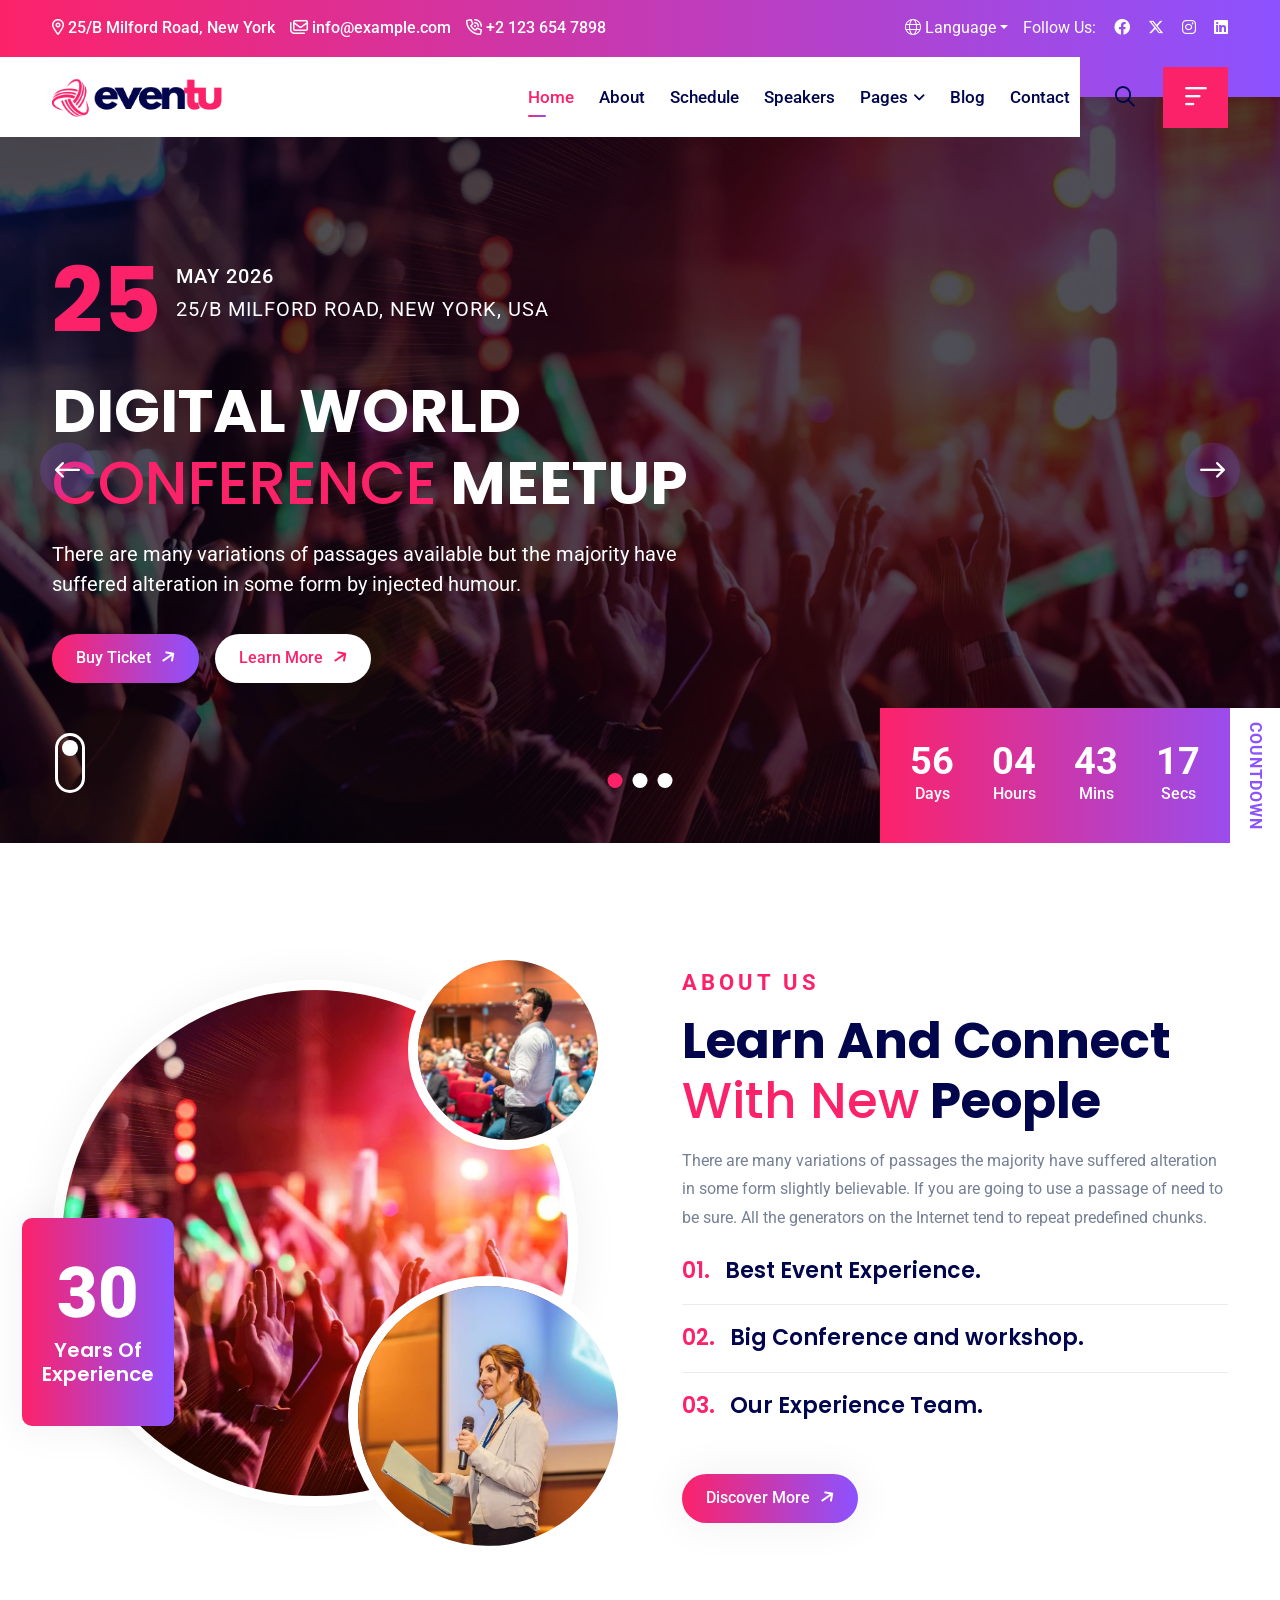
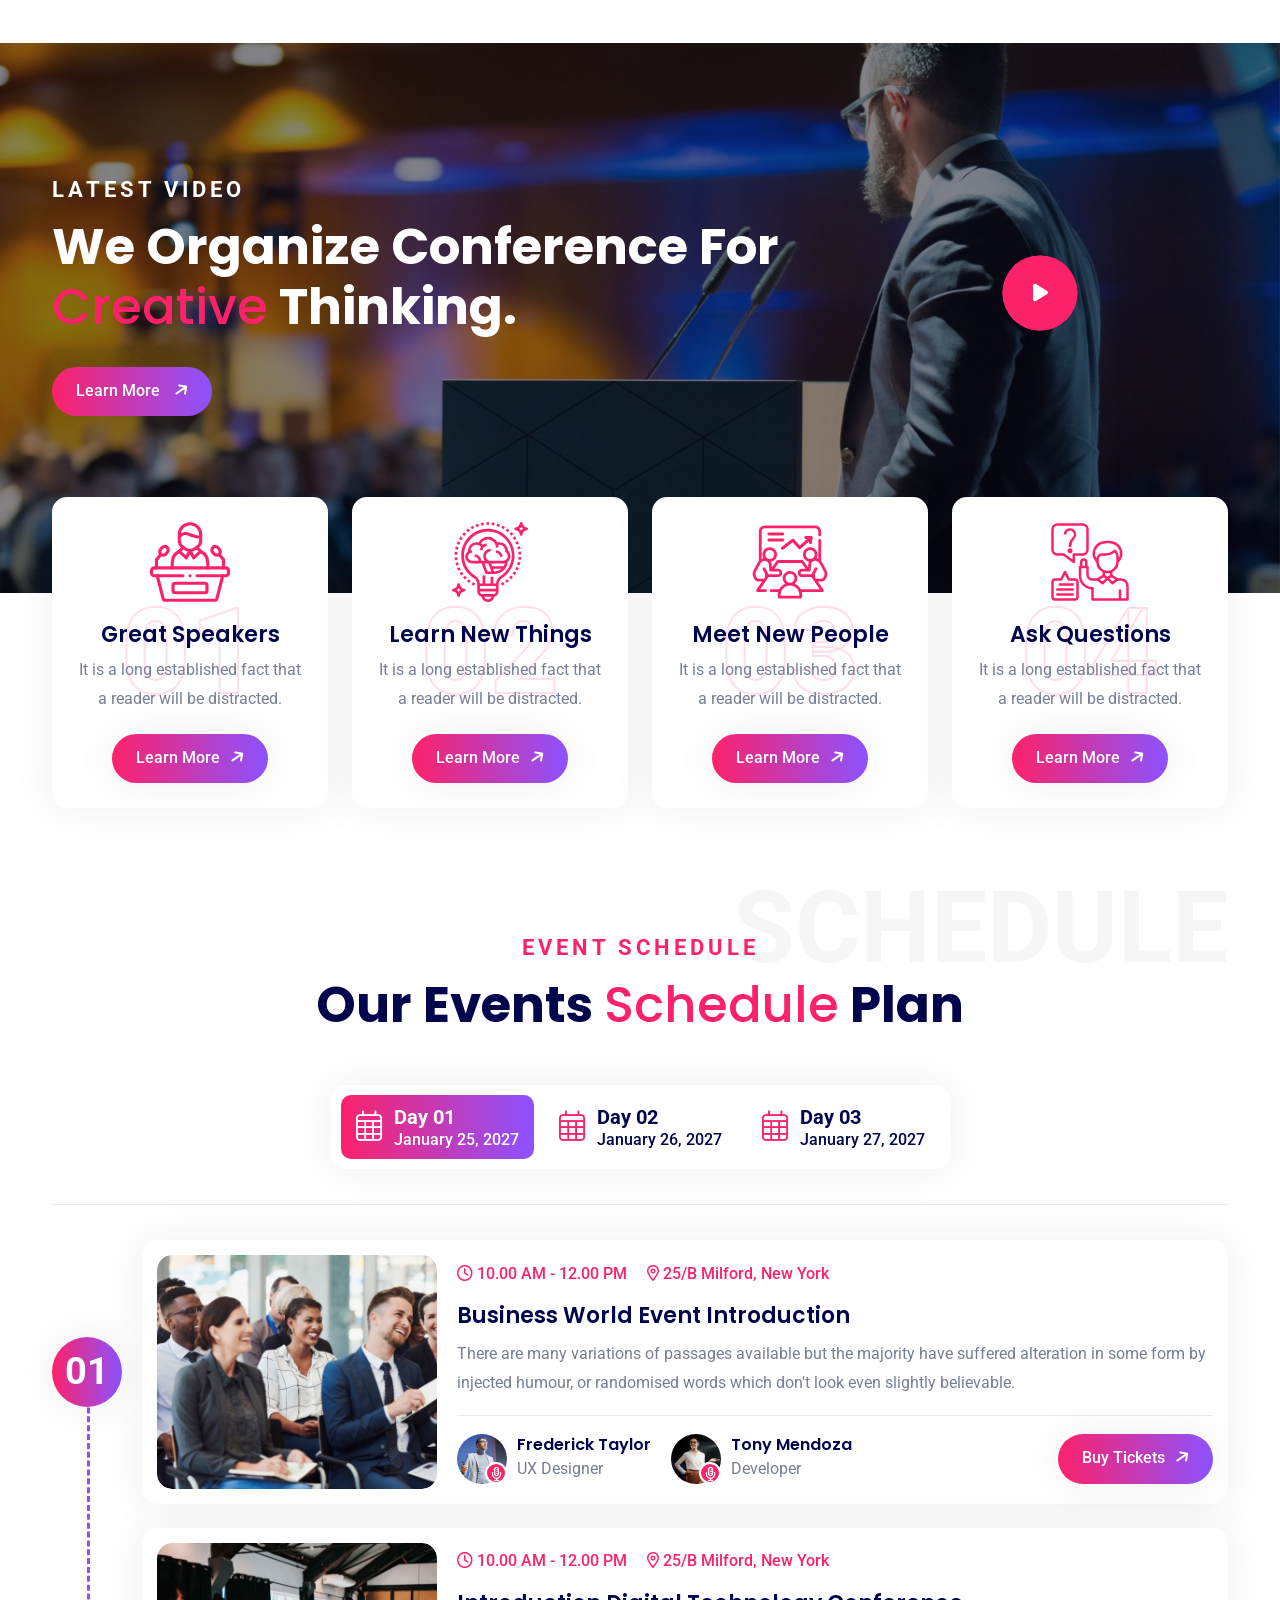
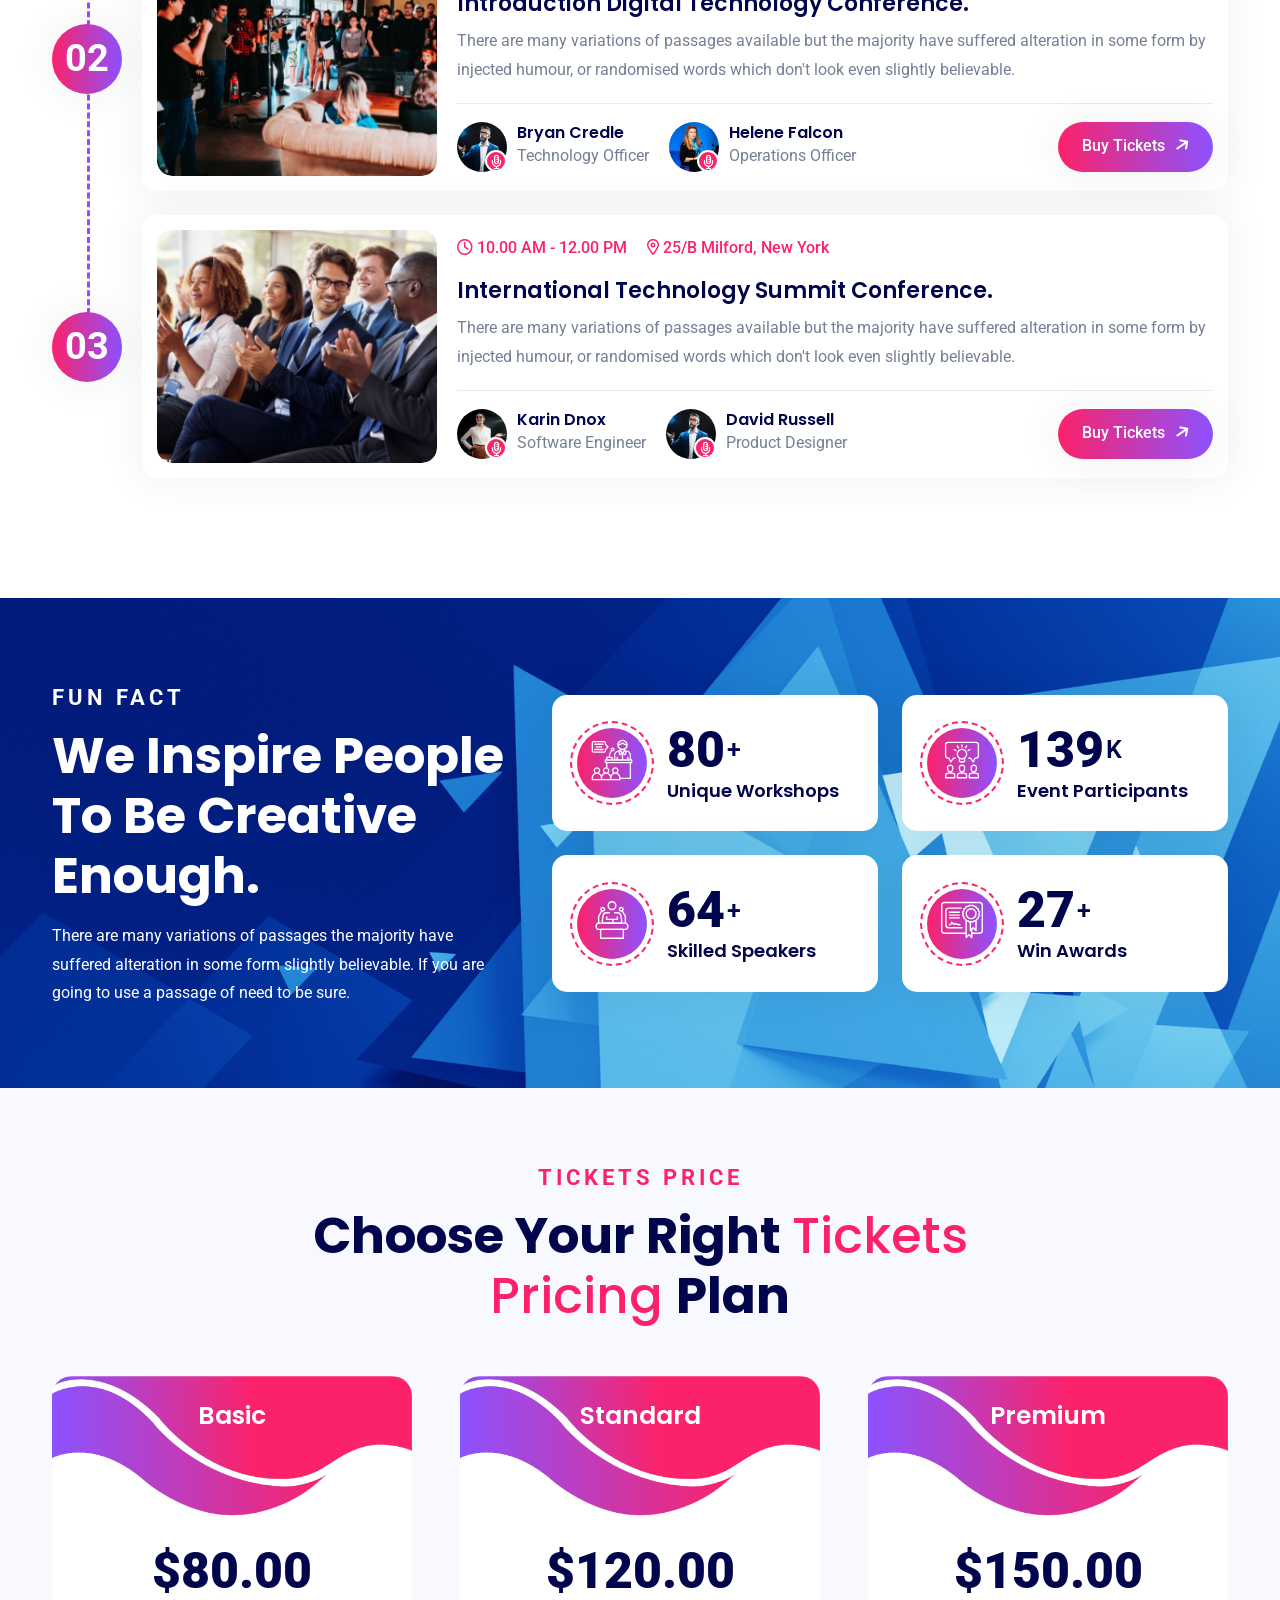
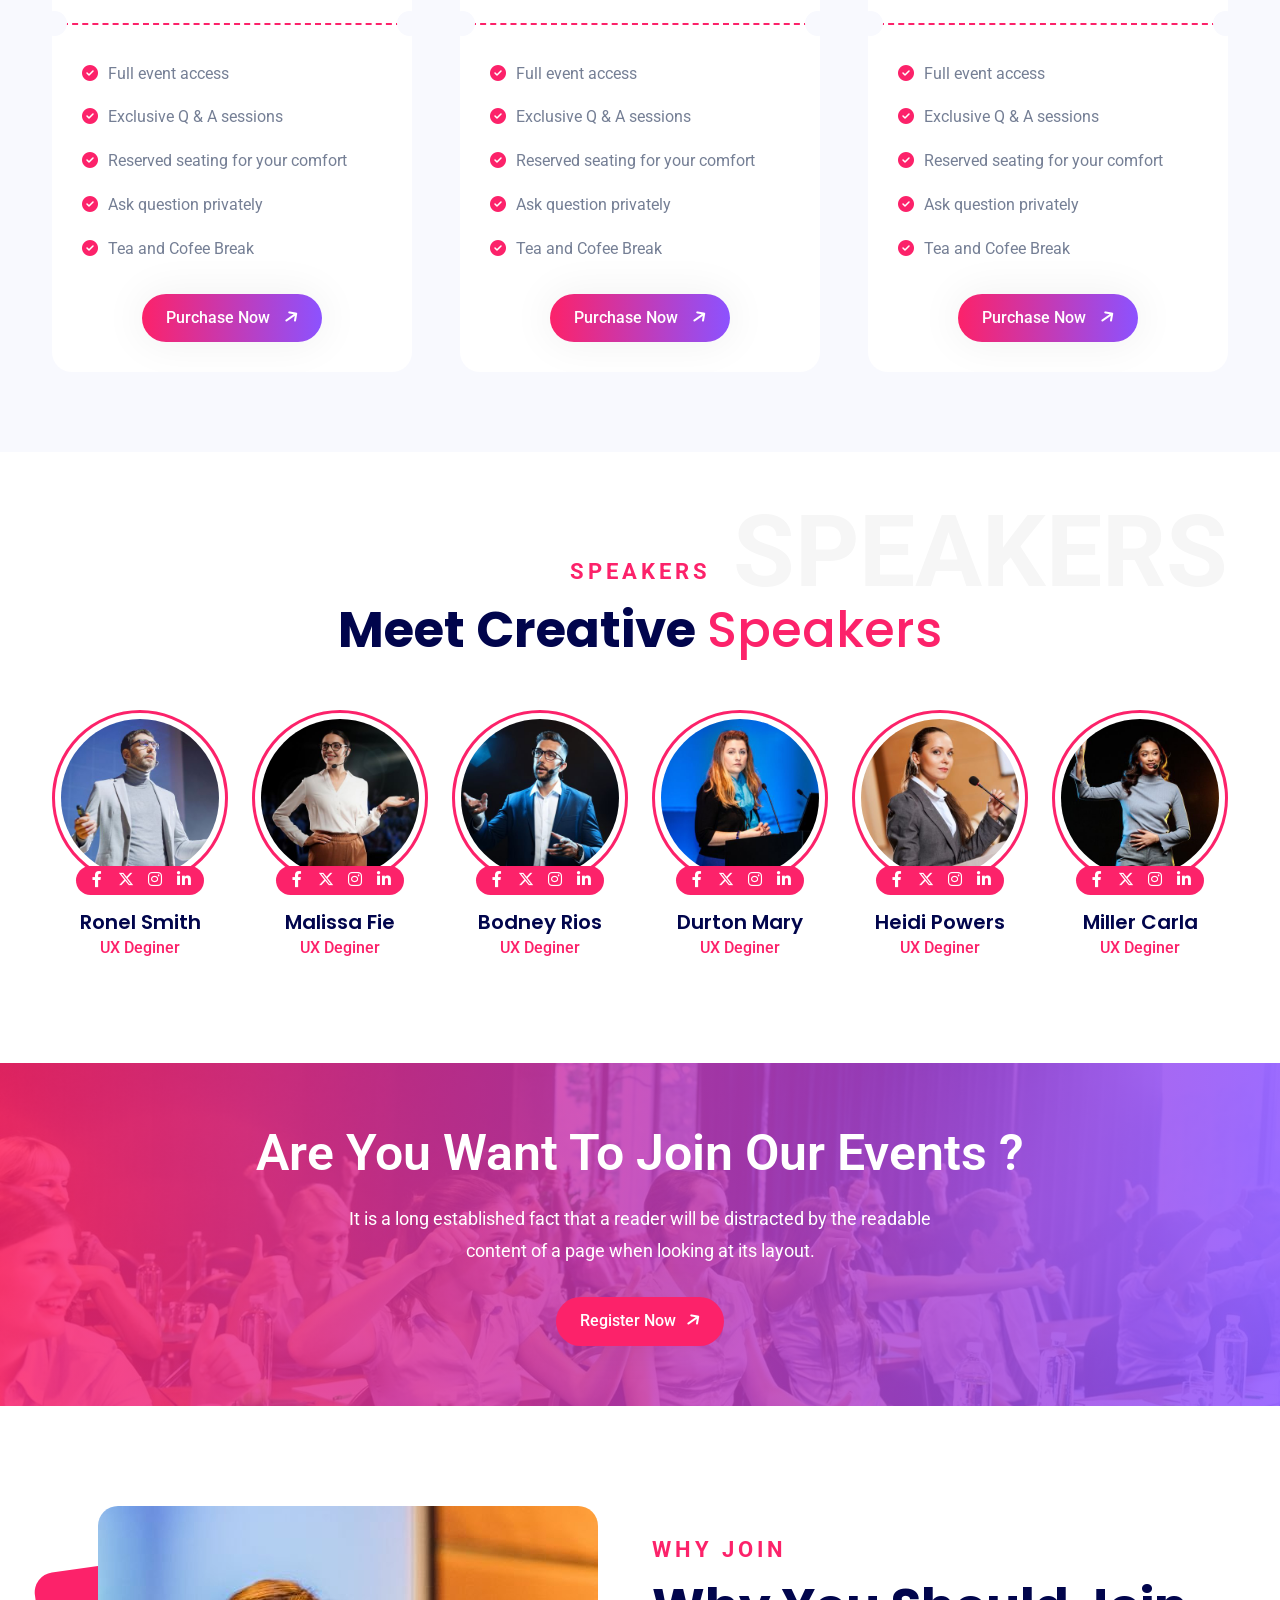
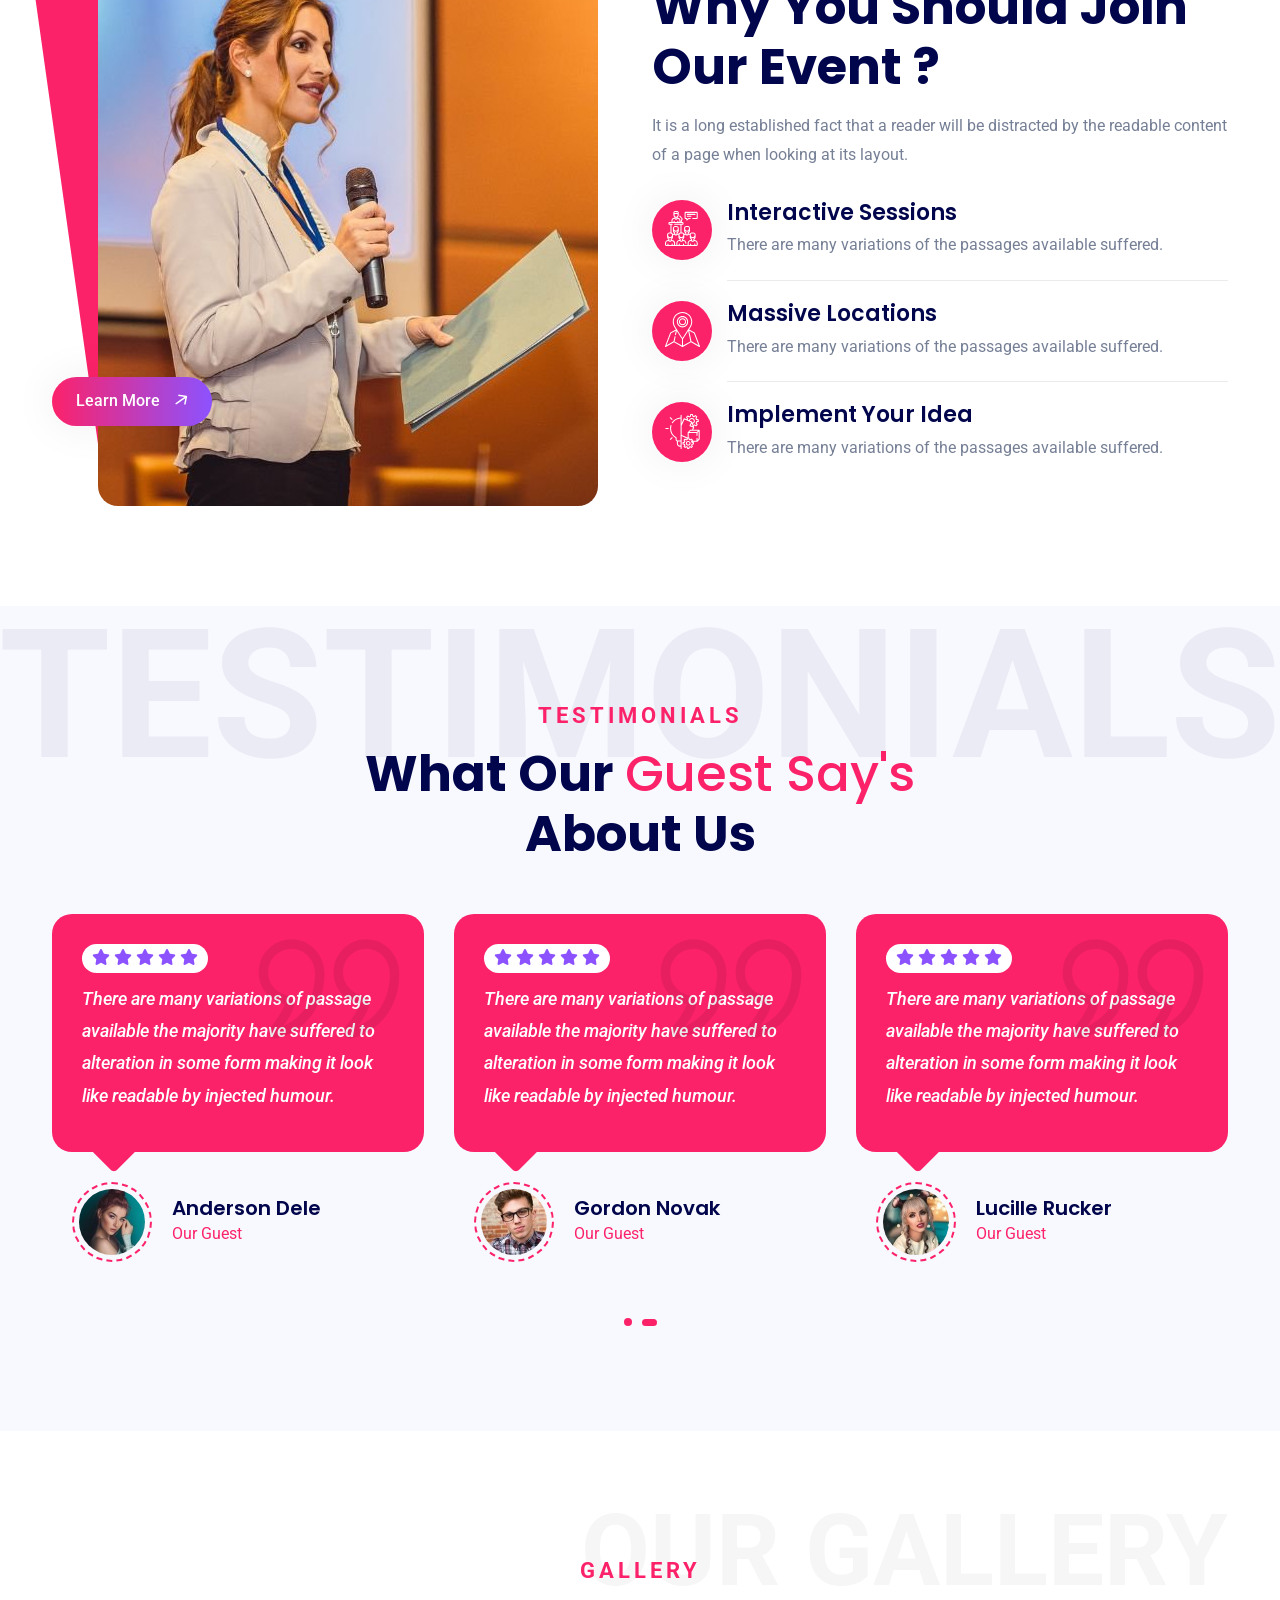
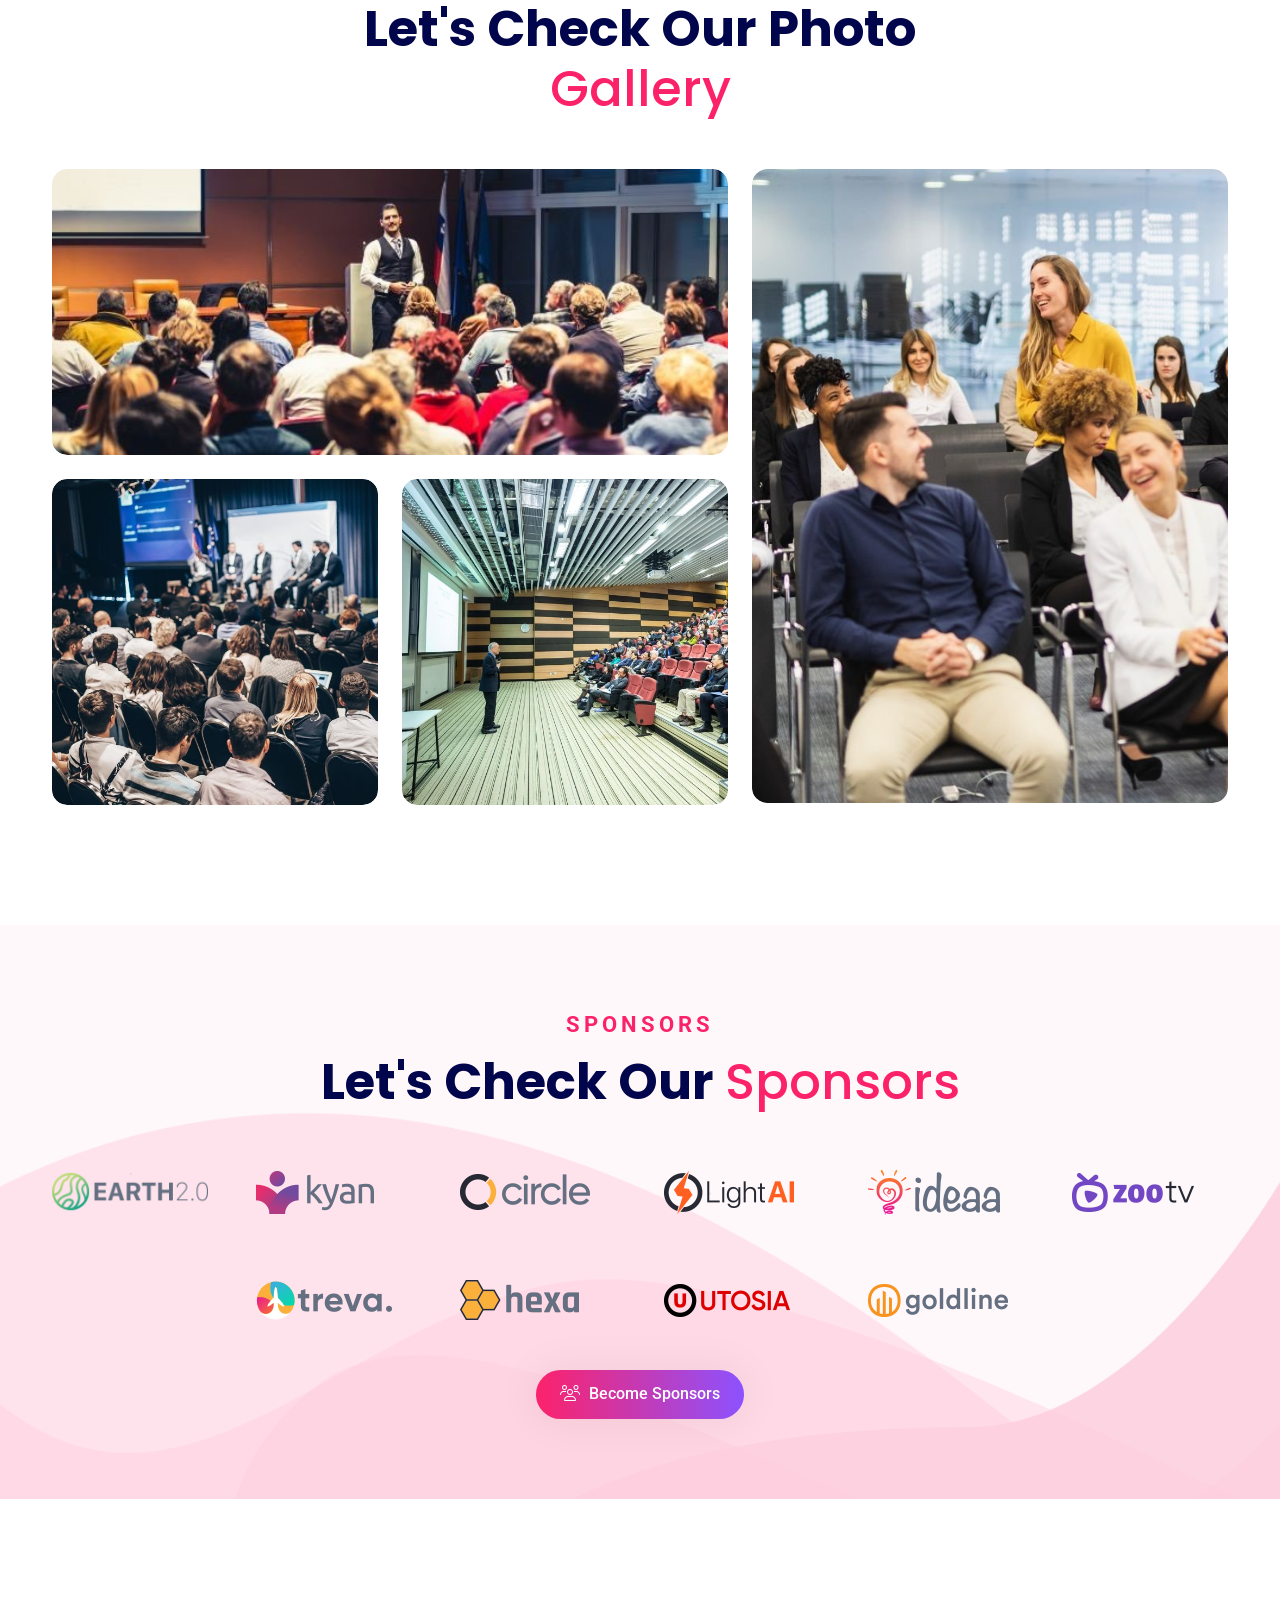
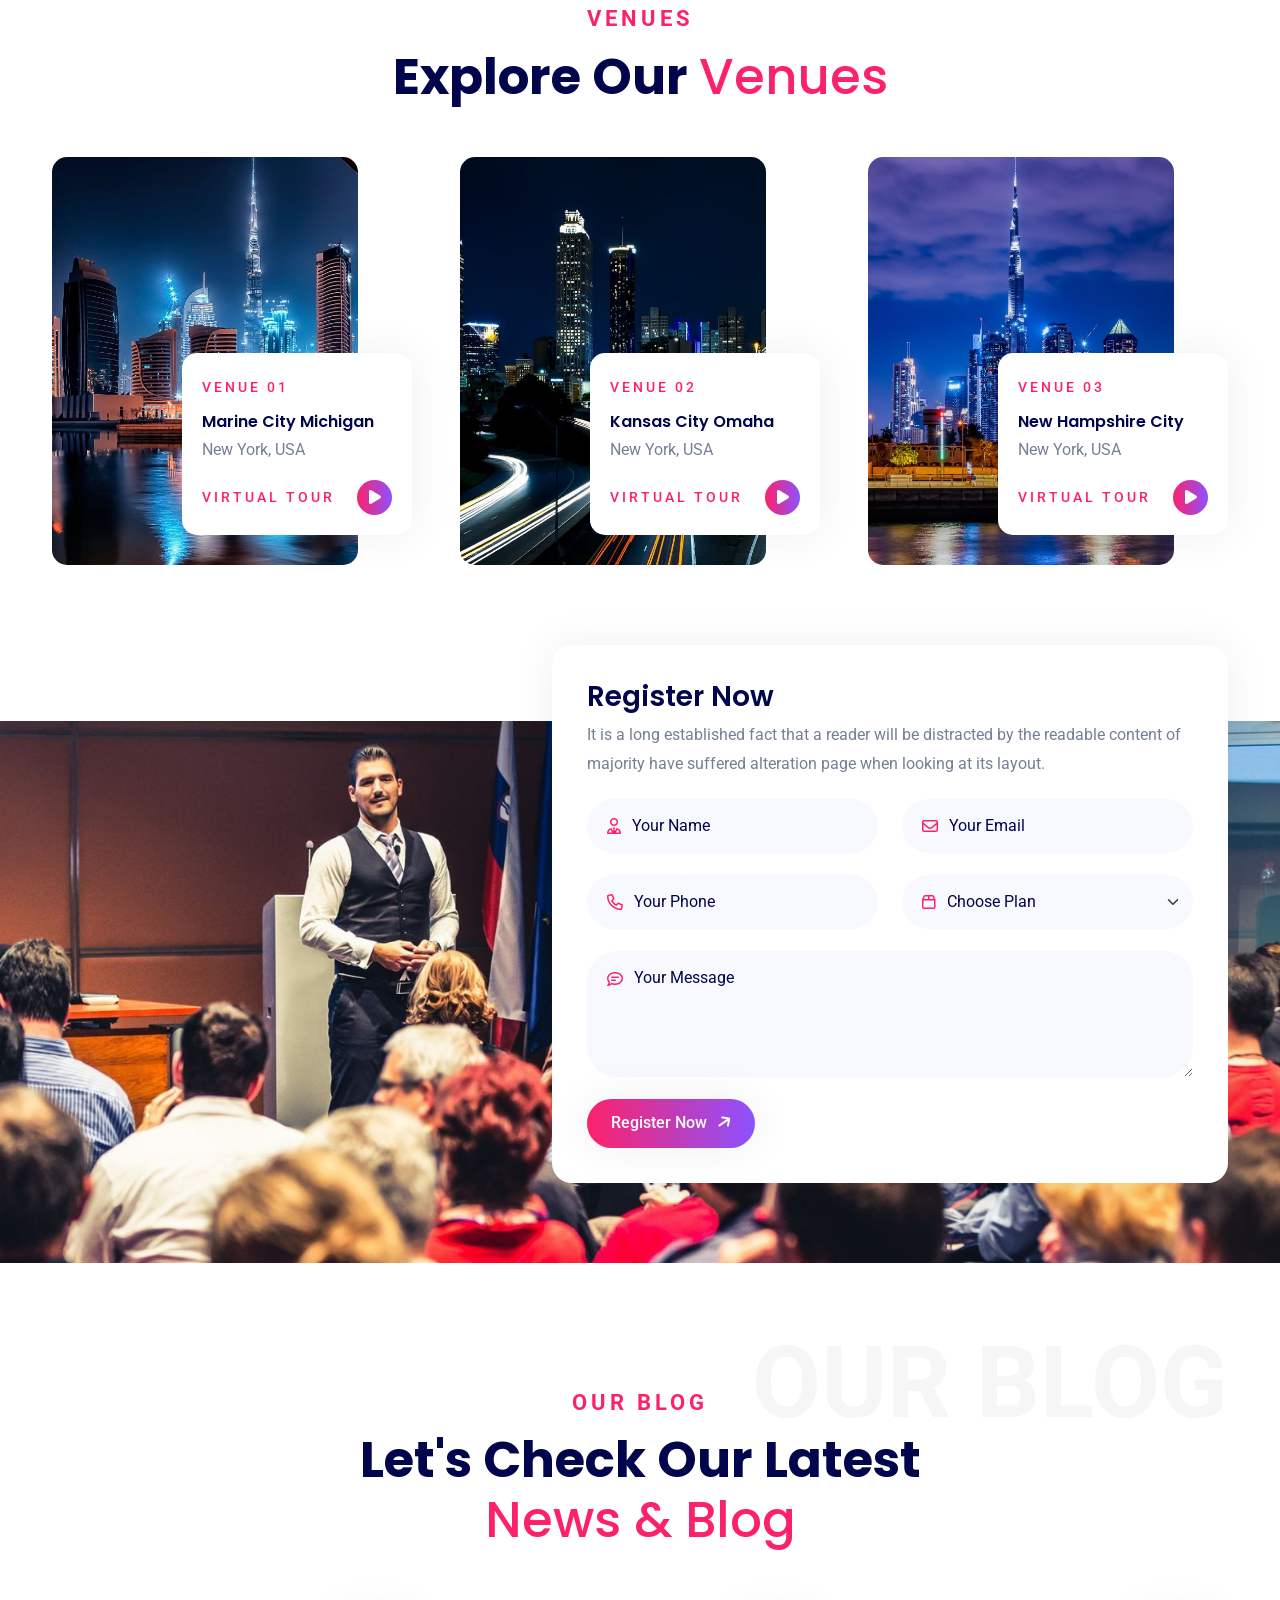
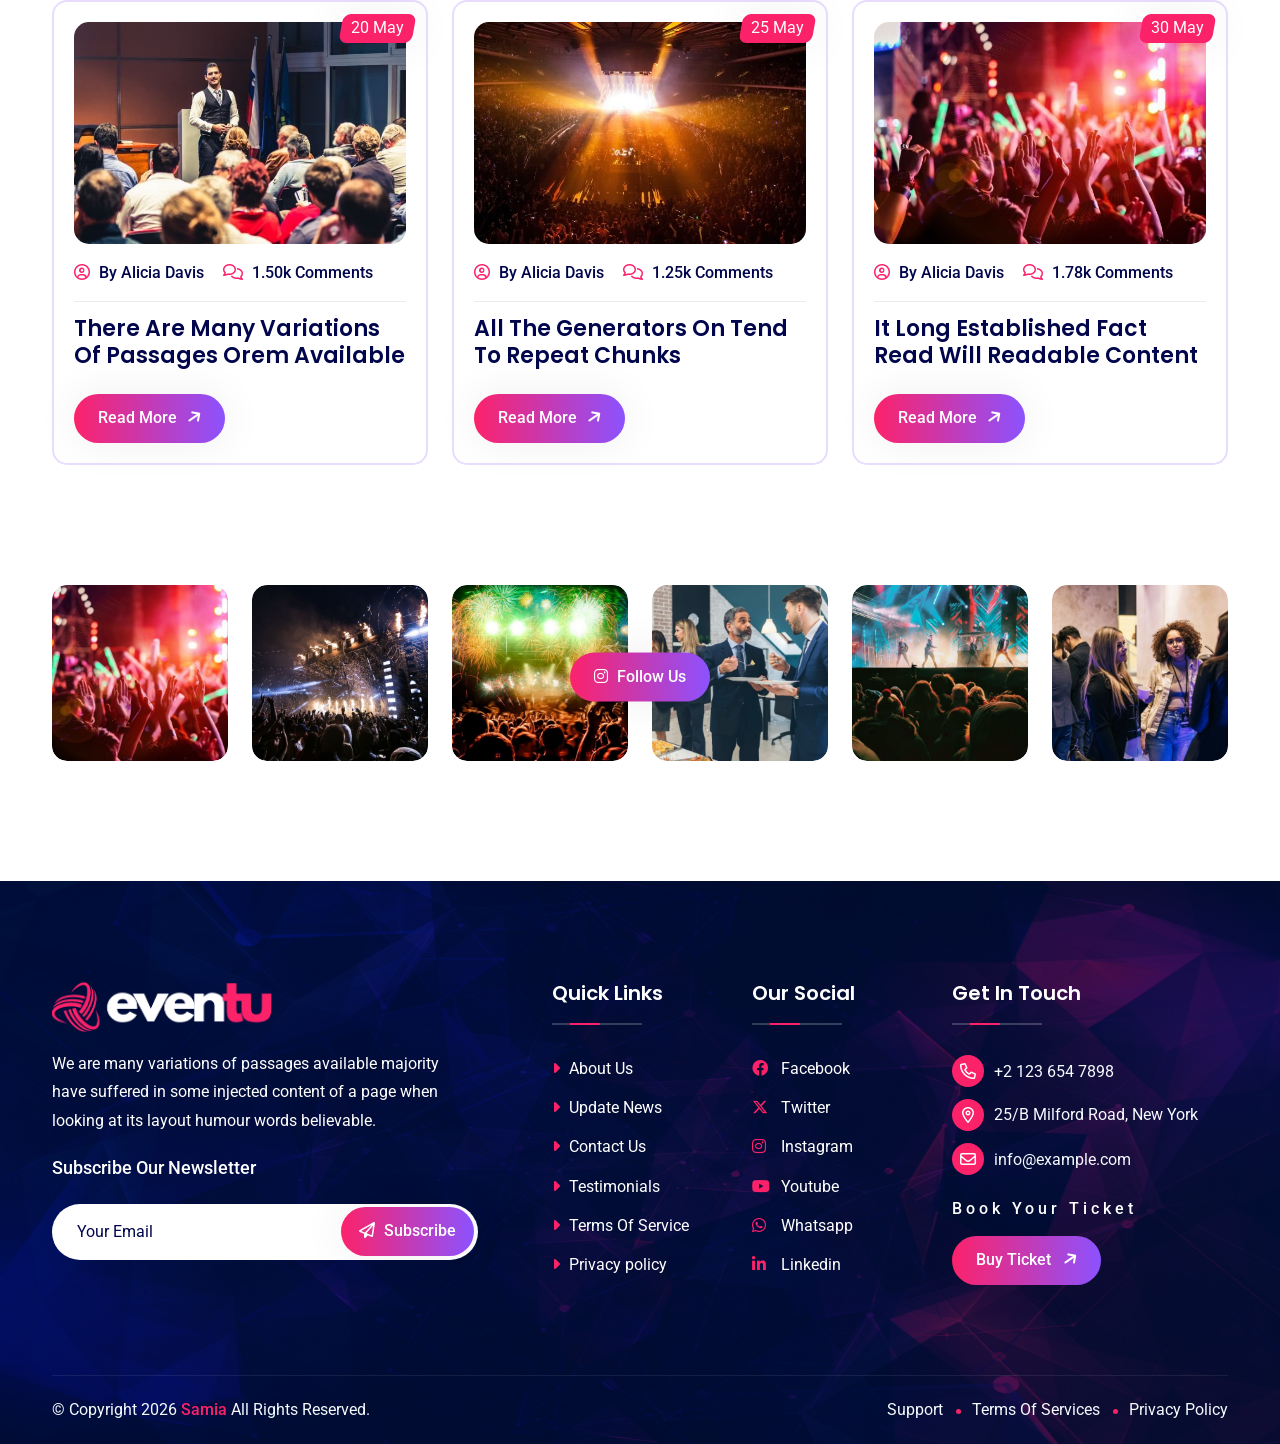
<file: index.html>
<!DOCTYPE html>
<html lang="en">

<head>
    <!-- meta tags -->
    <meta charset="UTF-8">
    <meta http-equiv="X-UA-Compatible" content="IE=edge">
    <meta name="viewport" content="width=device-width, initial-scale=1.0">
    <meta name="description" content="">
    <meta name="keywords" content="">

    <!-- title -->
    <title>Eventu - Event And Conference</title>

    <!-- favicon -->
    <link rel="icon" type="image/x-icon" href="assets/img/logo/favicon.png">

    <!-- css -->
    <link rel="stylesheet" href="assets/css/bootstrap.min.css">
    <link rel="stylesheet" href="assets/css/all-fontawesome.min.css">
    <link rel="stylesheet" href="assets/css/animate.min.css">
    <link rel="stylesheet" href="assets/css/magnific-popup.min.css">
    <link rel="stylesheet" href="assets/css/owl.carousel.min.css">
    <link rel="stylesheet" href="assets/css/style.css">

</head>

<body>

    <!-- preloader -->
    <div class="preloader">
        <div class="loader-ripple">
            <div></div>
            <div></div>
        </div>
    </div>
    <!-- preloader end -->


    <!-- header area -->
    <header class="header">
        <!-- header top -->
        <div class="header-top">
            <div class="container">
                <div class="header-top-wrap">
                    <div class="row align-items-center">
                        <div class="col-md-6">
                            <div class="header-top-left">
                                <div class="header-top-contact">
                                    <ul>
                                        <li><a href="#"><i class="far fa-location-dot"></i>
                                            25/B Milford Road, New York</a></li>
                                        <li><a href="#"><i class="far fa-envelopes"></i>
                                                info@example.com</a></li>
                                        <li><a href="#"><i class="far fa-phone-volume"></i> +2 123 654 7898</a>
                                        </li>
                                    </ul>
                                </div>
                            </div>
                        </div>
                        <div class="col-md-6">
                            <div class="header-top-right">
                                <div class="header-top-lang">
                                    <div class="dropdown">
                                        <a href="#" class="top-lang dropdown-toggle" data-bs-toggle="dropdown"><i
                                                class="fal fa-globe"></i> Language</a>
                                        <ul class="dropdown-menu dropdown-menu-end">
                                            <li><a class="dropdown-item" href="#">English</a></li>
                                            <li><a class="dropdown-item" href="#">German</a></li>
                                            <li><a class="dropdown-item" href="#">Russian</a></li>
                                            <li><a class="dropdown-item" href="#">Spanish</a></li>
                                        </ul>
                                    </div>
                                </div>
                                <div class="header-top-social">
                                    <span>Follow Us:</span>
                                    <a href="#"><i class="fab fa-facebook"></i></a>
                                    <a href="#"><i class="fab fa-x-twitter"></i></a>
                                    <a href="#"><i class="fab fa-instagram"></i></a>
                                    <a href="#"><i class="fab fa-linkedin"></i></a>
                                </div>
                            </div>
                        </div>
                    </div>
                </div>
            </div>
        </div>
        <div class="main-navigation">
            <nav class="navbar navbar-expand-lg">
                <div class="container position-relative">
                    <a href="index.html" class="navbar-brand">
                        <img src="assets/img/logo/logo.png" alt="logo">
                    </a>
                    <div class="mobile-menu-right">
                        <div class="search-btn">
                            <button type="button" class="nav-right-link search-box-outer"><i
                                    class="far fa-search"></i></button>
                        </div>
                        <button class="navbar-toggler" type="button" data-bs-toggle="collapse"
                            data-bs-target="#main_nav" aria-expanded="false" aria-label="Toggle navigation">
                            <span class="navbar-toggler-mobile-icon"><i class="far fa-bars"></i></span>
                        </button>
                    </div>
                    <div class="collapse navbar-collapse" id="main_nav">
                        <ul class="navbar-nav">
                            <li class="nav-item">
                                <a class="nav-link active" href="index.html">Home</a>
                            </li>
                            <li class="nav-item">
                                <a class="nav-link" href="about.html">About</a>
                            </li>
                            <li class="nav-item">
                                <a class="nav-link" href="schedule.html">Schedule</a>
                            </li>
                            <li class="nav-item">
                                <a class="nav-link" href="speaker.html">Speakers</a>
                            </li>
                            <li class="nav-item dropdown">
                                <a class="nav-link dropdown-toggle" href="#" data-bs-toggle="dropdown">Pages</a>
                                <ul class="dropdown-menu fade-down">
                                    <li><a class="dropdown-item" href="price.html">Ticket Price</a></li>
                                    <li><a class="dropdown-item" href="gallery.html">Gallery</a></li>
                                    <li><a class="dropdown-item" href="faq.html">FAQ</a></li>
                                    <li><a class="dropdown-item" href="testimonial.html">Testimonials</a></li>
                                    <li><a class="dropdown-item" href="register.html">Register</a></li>
                                </ul>
                            </li>
                            <li class="nav-item">
                                <a class="nav-link" href="blog.html">Blog</a>
                            </li>
                            <li class="nav-item">
                                <a class="nav-link" href="contact.html">Contact</a>
                            </li>
                        </ul>
                        <div class="nav-right">
                            <div class="search-btn">
                                <button type="button" class="nav-right-link search-box-outer"><i
                                        class="far fa-search"></i></button>
                            </div>
                            <div class="sidebar-btn">
                                <button type="button" class="nav-right-link"><i class="far fa-bars-sort"></i></button>
                            </div>
                        </div>
                    </div>
                </div>
            </nav>
        </div>
    </header>
    <!-- header area end -->


    <!-- popup search -->
    <div class="search-popup">
        <button class="close-search"><span class="far fa-times"></span></button>
        <form action="#">
            <div class="form-group">
                <input type="search" name="search-field" placeholder="Search Here..." required>
                <button type="submit"><i class="far fa-search"></i></button>
            </div>
        </form>
    </div>
    <!-- popup search end -->


    <!-- sidebar-popup -->
    <div class="sidebar-popup">
        <div class="sidebar-wrapper">
            <div class="sidebar-content">
                <button type="button" class="close-sidebar-popup"><i class="far fa-xmark"></i></button>
                <div class="sidebar-logo">
                    <img src="assets/img/logo/logo.png" alt="">
                </div>
                <div class="sidebar-about">
                    <h4>About Us</h4>
                    <p>There are many variations of passages available sure there majority have suffered alteration in
                        some form by inject humour or randomised words which don't look even slightly believable.</p>
                </div>
                <div class="sidebar-contact">
                    <h4>Contact Info</h4>
                    <ul>
                        <li>
                            <h6>Email</h6>
                            <a href="#"><i class="far fa-envelope"></i>info@example.com</a>
                        </li>
                        <li>
                            <h6>Phone</h6>
                            <a href="#"><i class="far fa-phone"></i>+2 123 654 7898</a>
                        </li>
                        <li>
                            <h6>Address</h6>
                            <a href="#"><i class="far fa-location-dot"></i>25/B Milford Road, New York</a>
                        </li>
                    </ul>
                </div>
                <div class="sidebar-social">
                    <h4>Follow Us</h4>
                    <a href="#"><i class="fab fa-facebook"></i></a>
                    <a href="#"><i class="fab fa-x-twitter"></i></a>
                    <a href="#"><i class="fab fa-instagram"></i></a>
                    <a href="#"><i class="fab fa-linkedin"></i></a>
                </div>
            </div>
        </div>
    </div>
    <!-- sidebar-popup end -->


    <main class="main">

        <!-- hero slider -->
        <div class="hero-section">
            <div class="hero-scroll-box">
                <div class="hero-scroll">
                    <div class="scroller"></div>
                </div>
            </div>
            <div class="hero-slider owl-carousel owl-theme">
                <div class="hero-single" style="background: url(assets/img/hero/slider-1.jpg)">
                    <div class="container">
                        <div class="row align-items-center">
                            <div class="col-lg-7">
                                <div class="hero-content">
                                    <div class="hero-date" data-animation="fadeInDown" data-delay=".25s">
                                        <h1>25</h1>
                                        <div class="date-content">
                                            <span>May 2026</span>
                                            <p>25/B Milford Road, New York, USA</p>
                                        </div>
                                    </div>
                                    <h1 class="hero-title" data-animation="fadeInRight" data-delay=".50s">
                                        Digital World <span>Conference</span> Meetup
                                    </h1>
                                    <p data-animation="fadeInLeft" data-delay=".75s">
                                        There are many variations of passages available but the majority have
                                        suffered alteration in some form by injected humour.
                                    </p>
                                    <div class="hero-btn" data-animation="fadeInUp" data-delay="1s">
                                        <a href="#" class="theme-btn">Buy Ticket<i
                                                class="fas fa-arrow-right"></i></a>
                                        <a href="#" class="theme-btn theme-btn2">Learn More<i
                                                class="fas fa-arrow-right"></i></a>
                                    </div>
                                </div>
                            </div>
                        </div>
                    </div>
                </div>
                <div class="hero-single" style="background: url(assets/img/hero/slider-2.jpg)">
                    <div class="container">
                        <div class="row align-items-center">
                            <div class="col-lg-7">
                                <div class="hero-content">
                                    <div class="hero-date" data-animation="fadeInDown" data-delay=".25s">
                                        <h1>25</h1>
                                        <div class="date-content">
                                            <span>May 2026</span>
                                            <p>25/B Milford Road, New York, USA</p>
                                        </div>
                                    </div>
                                    <h1 class="hero-title" data-animation="fadeInRight" data-delay=".50s">
                                        Digital World <span>Conference</span> Meetup
                                    </h1>
                                    <p data-animation="fadeInLeft" data-delay=".75s">
                                        There are many variations of passages available but the majority have
                                        suffered alteration in some form by injected humour.
                                    </p>
                                    <div class="hero-btn" data-animation="fadeInUp" data-delay="1s">
                                        <a href="#" class="theme-btn">Buy Ticket<i
                                                class="fas fa-arrow-right"></i></a>
                                        <a href="#" class="theme-btn theme-btn2">Learn More<i
                                                class="fas fa-arrow-right"></i></a>
                                    </div>
                                </div>
                            </div>
                        </div>
                    </div>
                </div>
                <div class="hero-single" style="background: url(assets/img/hero/slider-3.jpg)">
                    <div class="container">
                        <div class="row align-items-center">
                            <div class="col-lg-7">
                                <div class="hero-content">
                                    <div class="hero-date" data-animation="fadeInDown" data-delay=".25s">
                                        <h1>25</h1>
                                        <div class="date-content">
                                            <span>May 2026</span>
                                            <p>25/B Milford Road, New York, USA</p>
                                        </div>
                                    </div>
                                    <h1 class="hero-title" data-animation="fadeInRight" data-delay=".50s">
                                        Digital World <span>Conference</span> Meetup
                                    </h1>
                                    <p data-animation="fadeInLeft" data-delay=".75s">
                                        There are many variations of passages available but the majority have
                                        suffered alteration in some form by injected humour.
                                    </p>
                                    <div class="hero-btn" data-animation="fadeInUp" data-delay="1s">
                                        <a href="#" class="theme-btn">Buy Ticket<i
                                                class="fas fa-arrow-right"></i></a>
                                        <a href="#" class="theme-btn theme-btn2">Learn More<i
                                                class="fas fa-arrow-right"></i></a>
                                    </div>
                                </div>
                            </div>
                        </div>
                    </div>
                </div>
            </div>
        </div>
        <!-- hero slider end -->


        <!-- event-countdown -->
        <div class="event-countdown ec-1">
            <div class="event-countdown-wrap">
                <div data-countdown="2027/01/30" class="event-countdown"></div>
            </div>
            <div class="event-countdown-text">
                <span>Countdown</span>
            </div>
        </div>
        <!-- event-countdown end -->


        <!-- about area -->
        <div class="about-area py-120">
            <div class="container">
                <div class="row align-items-center">
                    <div class="col-lg-6">
                        <div class="about-left wow fadeInRight" data-wow-delay=".25s">
                            <div class="about-img">
                                <img class="img-1" src="assets/img/about/01.jpg" alt="">
                                <img class="img-2" src="assets/img/about/02.jpg" alt="">
                                <img class="img-3" src="assets/img/about/03.jpg" alt="">
                            </div>
                            <div class="about-experience">
                                <span>30</span>
                                <h5>Years Of <br> Experience</h5>
                            </div>
                        </div>
                    </div>
                    <div class="col-lg-6">
                        <div class="about-right wow fadeInLeft" data-wow-delay=".25s">
                            <div class="site-heading mb-3">
                                <span class="site-title-tagline">About Us</span>
                                <h2 class="site-title">
                                    Learn And Connect <span>With New</span> People
                                </h2>
                                <div class="site-shadow-text wow fadeInRight" data-wow-delay=".35s">About Us</div>
                            </div>
                            <p class="about-text">There are many variations of passages the majority have suffered alteration
                                 in some form slightly believable. If you are going to use a passage of need to be sure. 
                                 All the generators on the Internet tend to repeat predefined chunks.</p>
                            <div class="about-list-wrap">
                                <ul class="about-list list-unstyled">
                                    <li>
                                        <div class="about-item">
                                            <h4><span>01.</span> Best Event Experience.</h4>
                                        </div>
                                    </li>
                                    <li>
                                        <div class="about-item">
                                            <h4><span>02.</span> Big Conference and workshop.</h4>
                                        </div>
                                    </li>
                                    <li>
                                        <div class="about-item">
                                            <h4><span>03.</span> Our Experience Team.</h4>
                                        </div>
                                    </li>
                                </ul>
                            </div>
                            <a href="about.html" class="theme-btn">Discover More<i class="fas fa-arrow-right"></i></a>
                        </div>
                    </div>
                </div>
            </div>
        </div>
        <!-- about area end -->


        <!-- video area -->
        <div class="video-area">
            <div class="container-fluid px-0">
                <div class="video-content pb-50" style="background-image: url(assets/img/video/01.jpg);">
                    <div class="container">
                        <div class="row align-items-center">
                            <div class="col-lg-8">
                                <div class="video-info">
                                    <div class="site-heading mb-0">
                                        <span class="site-title-tagline text-white">Latest Video</span>
                                        <h2 class="site-title text-white">We organize conference for <span>creative</span> thinking.</h2>
                                    </div>
                                    <a href="#" class="theme-btn mt-30">Learn More <i class="fas fa-arrow-right"></i></a>
                                </div>
                            </div>
                            <div class="col-lg-4">
                                <div class="video-wrapper">
                                    <a class="play-btn popup-youtube" href="https://www.youtube.com/watch?v=ckHzmP1evNU">
                                        <i class="fas fa-play"></i>
                                    </a>
                                </div>
                            </div>
                        </div>
                    </div>
                </div>
            </div>
        </div>
        <!-- video area end -->


        <!-- feature area -->
        <div class="feature-area fa-negative">
            <div class="container">
                <div class="feature-wrapper">
                    <div class="row g-4">
                        <div class="col-md-6 col-lg-3">
                            <div class="feature-item wow fadeInUp" data-wow-delay=".25s">
                                <span class="count">01</span>
                                <div class="feature-icon">
                                    <img src="assets/img/icon/speaker.svg" alt="">
                                </div>
                                <h4 class="feature-title">Great Speakers</h4>
                                <p>It is a long established fact that a reader will be distracted.</p>
                                <a href="contact.html" class="theme-btn mt-20">Learn More<i class="fas fa-arrow-right"></i></a>
                            </div>
                        </div>
                        <div class="col-md-6 col-lg-3">
                            <div class="feature-item wow fadeInDown" data-wow-delay=".25s">
                                <span class="count">02</span>
                                <div class="feature-icon">
                                    <img src="assets/img/icon/learn.svg" alt="">
                                </div>
                                <h4 class="feature-title">Learn New Things</h4>
                                <p>It is a long established fact that a reader will be distracted.</p>
                                <a href="contact.html" class="theme-btn mt-20">Learn More<i class="fas fa-arrow-right"></i></a>
                            </div>
                        </div>
                        <div class="col-md-6 col-lg-3">
                            <div class="feature-item wow fadeInUp" data-wow-delay=".25s">
                                <span class="count">03</span>
                                <div class="feature-icon">
                                    <img src="assets/img/icon/meet.svg" alt="">
                                </div>
                                <h4 class="feature-title">Meet New People</h4>
                                <p>It is a long established fact that a reader will be distracted.</p>
                                <a href="contact.html" class="theme-btn mt-20">Learn More<i class="fas fa-arrow-right"></i></a>
                            </div>
                        </div>
                        <div class="col-md-6 col-lg-3">
                            <div class="feature-item wow fadeInDown" data-wow-delay=".25s">
                                <span class="count">04</span>
                                <div class="feature-icon">
                                    <img src="assets/img/icon/question.svg" alt="">
                                </div>
                                <h4 class="feature-title">Ask Questions</h4>
                                <p>It is a long established fact that a reader will be distracted.</p>
                                <a href="contact.html" class="theme-btn mt-20">Learn More<i class="fas fa-arrow-right"></i></a>
                            </div>
                        </div>
                    </div>
                </div>
            </div>
        </div>
        <!-- feature area end -->


        <!-- schedule area -->
        <div class="schedule-area py-120">
            <div class="container">
                <div class="row">
                    <div class="col-lg-12">
                        <div class="site-heading text-center wow fadeInDown" data-wow-delay=".25s">
                            <span class="site-title-tagline">Event Schedule</span>
                            <h2 class="site-title">Our Events <span>Schedule</span> Plan</h2>
                            <div class="site-shadow-text">Schedule</div>
                        </div>
                    </div>
                </div>
                <div class="schedule-nav wow fadeInUp" data-wow-delay=".25s">
                    <ul class="nav nav-pills" id="pills-tab-schedule" role="tablist">
                        <li class="nav-item" role="presentation">
                          <button class="nav-link active" id="pills-schedule-tab1" data-bs-toggle="pill" data-bs-target="#pills-schedule1" type="button" role="tab" aria-controls="pills-schedule1" aria-selected="true">
                            <span class="icon"><i class="fal fa-calendar-days"></i></span>
                            <span class="content">
                                <span class="day">Day 01</span>
                                <span class="date">January 25, 2027</span>
                            </span>
                          </button>
                        </li>
                        <li class="nav-item" role="presentation">
                          <button class="nav-link" id="pills-schedule-tab2" data-bs-toggle="pill" data-bs-target="#pills-schedule2" type="button" role="tab" aria-controls="pills-schedule2" aria-selected="false">
                            <span class="icon"><i class="fal fa-calendar-days"></i></span>
                            <span class="content">
                                <span class="day">Day 02</span>
                                <span class="date">January 26, 2027</span>
                            </span>
                          </button>
                        </li>
                        <li class="nav-item" role="presentation">
                          <button class="nav-link" id="pills-schedule-tab3" data-bs-toggle="pill" data-bs-target="#pills-schedule3" type="button" role="tab" aria-controls="pills-schedule3" aria-selected="false">
                            <span class="icon"><i class="fal fa-calendar-days"></i></span>
                            <span class="content">
                                <span class="day">Day 03</span>
                                <span class="date">January 27, 2027</span>
                            </span>
                          </button>
                        </li>
                    </ul>
                </div>
                <div class="tab-content wow fadeInUp" data-wow-delay=".25s" id="pills-tabContent-schedule">
                    <!-- tab 1 -->
                    <div class="tab-pane fade show active" id="pills-schedule1" role="tabpanel" aria-labelledby="pills-schedule-tab1" tabindex="0">
                        <div class="row g-4">
                            <div class="col-lg-12">
                                <div class="schedule-item">
                                    <span class="schedule-count">01</span>
                                    <div class="schedule-content-wrap">
                                        <div class="schedule-img">
                                            <img src="assets/img/schedule/01.jpg" alt="">
                                        </div>
                                        <div class="schedule-content">
                                            <div class="schedule-info">
                                                <div class="schedule-meta">
                                                    <ul>
                                                        <li><i class="far fa-clock"></i> 10.00 AM - 12.00 PM</li>
                                                        <li><i class="far fa-location-dot"></i> 25/B Milford, New York</li>
                                                    </ul>
                                                </div>
                                                <h4><a href="#">Business World Event Introduction</a></h4>
                                                <p>There are many variations of passages available but the majority have suffered alteration in some form by injected humour, or randomised words which don't look even slightly believable.</p>
                                            </div>
                                            <div class="schedule-bottom">
                                                <div class="schedule-speaker">
                                                    <div class="speaker-item">
                                                        <div class="speaker-img">
                                                            <img src="assets/img/speaker/01.jpg" alt="">
                                                            <span class="speaker-img-icon"><i class="far fa-microphone-lines"></i></span>
                                                        </div>
                                                        <div class="speaker-info">
                                                            <h6>Frederick Taylor</h6>
                                                            <span>UX Designer</span>
                                                        </div>
                                                    </div>
                                                    <div class="speaker-item">
                                                        <div class="speaker-img">
                                                            <img src="assets/img/speaker/02.jpg" alt="">
                                                            <span class="speaker-img-icon"><i class="far fa-microphone-lines"></i></span>
                                                        </div>
                                                        <div class="speaker-info">
                                                            <h6>Tony Mendoza</h6>
                                                            <span>Developer</span>
                                                        </div>
                                                    </div>
                                                </div>
                                                <a href="#" class="theme-btn">Buy Tickets<i class="fas fa-arrow-right"></i></a>
                                            </div>
                                        </div>
                                    </div>
                                </div>
                            </div>
                            <div class="col-lg-12">
                                <div class="schedule-item">
                                    <span class="schedule-count">02</span>
                                    <div class="schedule-content-wrap">
                                        <div class="schedule-img">
                                            <img src="assets/img/schedule/02.jpg" alt="">
                                        </div>
                                        <div class="schedule-content">
                                            <div class="schedule-info">
                                                <div class="schedule-meta">
                                                    <ul>
                                                        <li><i class="far fa-clock"></i> 10.00 AM - 12.00 PM</li>
                                                        <li><i class="far fa-location-dot"></i> 25/B Milford, New York</li>
                                                    </ul>
                                                </div>
                                                <h4><a href="#">Introduction Digital Technology Conference.</a></h4>
                                                <p>There are many variations of passages available but the majority have suffered alteration in some form by injected humour, or randomised words which don't look even slightly believable.</p>
                                            </div>
                                            <div class="schedule-bottom">
                                                <div class="schedule-speaker">
                                                    <div class="speaker-item">
                                                        <div class="speaker-img">
                                                            <img src="assets/img/speaker/03.jpg" alt="">
                                                            <span class="speaker-img-icon"><i class="far fa-microphone-lines"></i></span>
                                                        </div>
                                                        <div class="speaker-info">
                                                            <h6>Bryan Credle</h6>
                                                            <span>Technology Officer</span>
                                                        </div>
                                                    </div>
                                                    <div class="speaker-item">
                                                        <div class="speaker-img">
                                                            <img src="assets/img/speaker/04.jpg" alt="">
                                                            <span class="speaker-img-icon"><i class="far fa-microphone-lines"></i></span>
                                                        </div>
                                                        <div class="speaker-info">
                                                            <h6>Helene Falcon</h6>
                                                            <span>Operations Officer</span>
                                                        </div>
                                                    </div>
                                                </div>
                                                <a href="#" class="theme-btn">Buy Tickets<i class="fas fa-arrow-right"></i></a>
                                            </div>
                                        </div>
                                    </div>
                                </div>
                            </div>
                            <div class="col-lg-12">
                                <div class="schedule-item last">
                                    <span class="schedule-count">03</span>
                                    <div class="schedule-content-wrap">
                                        <div class="schedule-img">
                                            <img src="assets/img/schedule/03.jpg" alt="">
                                        </div>
                                        <div class="schedule-content">
                                            <div class="schedule-info">
                                                <div class="schedule-meta">
                                                    <ul>
                                                        <li><i class="far fa-clock"></i> 10.00 AM - 12.00 PM</li>
                                                        <li><i class="far fa-location-dot"></i> 25/B Milford, New York</li>
                                                    </ul>
                                                </div>
                                                <h4><a href="#">International Technology Summit Conference.</a></h4>
                                                <p>There are many variations of passages available but the majority have suffered alteration in some form by injected humour, or randomised words which don't look even slightly believable.</p>
                                            </div>
                                            <div class="schedule-bottom">
                                                <div class="schedule-speaker">
                                                    <div class="speaker-item">
                                                        <div class="speaker-img">
                                                            <img src="assets/img/speaker/02.jpg" alt="">
                                                            <span class="speaker-img-icon"><i class="far fa-microphone-lines"></i></span>
                                                        </div>
                                                        <div class="speaker-info">
                                                            <h6>Karin Dnox</h6>
                                                            <span>Software Engineer</span>
                                                        </div>
                                                    </div>
                                                    <div class="speaker-item">
                                                        <div class="speaker-img">
                                                            <img src="assets/img/speaker/03.jpg" alt="">
                                                            <span class="speaker-img-icon"><i class="far fa-microphone-lines"></i></span>
                                                        </div>
                                                        <div class="speaker-info">
                                                            <h6>David Russell</h6>
                                                            <span>Product Designer</span>
                                                        </div>
                                                    </div>
                                                </div>
                                                <a href="#" class="theme-btn">Buy Tickets<i class="fas fa-arrow-right"></i></a>
                                            </div>
                                        </div>
                                    </div>
                                </div>
                            </div>
                        </div>
                    </div>
                    <!-- tab 2 -->
                    <div class="tab-pane fade" id="pills-schedule2" role="tabpanel" aria-labelledby="pills-schedule-tab2" tabindex="0">
                        <div class="row g-4">
                            <div class="col-lg-12">
                                <div class="schedule-item">
                                    <span class="schedule-count">01</span>
                                    <div class="schedule-content-wrap">
                                        <div class="schedule-img">
                                            <img src="assets/img/schedule/01.jpg" alt="">
                                        </div>
                                        <div class="schedule-content">
                                            <div class="schedule-info">
                                                <div class="schedule-meta">
                                                    <ul>
                                                        <li><i class="far fa-clock"></i> 10.00 AM - 12.00 PM</li>
                                                        <li><i class="far fa-location-dot"></i> 25/B Milford, New York</li>
                                                    </ul>
                                                </div>
                                                <h4><a href="#">Business World Event Introduction</a></h4>
                                                <p>There are many variations of passages available but the majority have suffered alteration in some form by injected humour, or randomised words which don't look even slightly believable.</p>
                                            </div>
                                            <div class="schedule-bottom">
                                                <div class="schedule-speaker">
                                                    <div class="speaker-item">
                                                        <div class="speaker-img">
                                                            <img src="assets/img/speaker/01.jpg" alt="">
                                                            <span class="speaker-img-icon"><i class="far fa-microphone-lines"></i></span>
                                                        </div>
                                                        <div class="speaker-info">
                                                            <h6>Frederick Taylor</h6>
                                                            <span>UX Designer</span>
                                                        </div>
                                                    </div>
                                                    <div class="speaker-item">
                                                        <div class="speaker-img">
                                                            <img src="assets/img/speaker/02.jpg" alt="">
                                                            <span class="speaker-img-icon"><i class="far fa-microphone-lines"></i></span>
                                                        </div>
                                                        <div class="speaker-info">
                                                            <h6>Tony Mendoza</h6>
                                                            <span>Developer</span>
                                                        </div>
                                                    </div>
                                                </div>
                                                <a href="#" class="theme-btn">Buy Tickets<i class="fas fa-arrow-right"></i></a>
                                            </div>
                                        </div>
                                    </div>
                                </div>
                            </div>
                            <div class="col-lg-12">
                                <div class="schedule-item">
                                    <span class="schedule-count">02</span>
                                    <div class="schedule-content-wrap">
                                        <div class="schedule-img">
                                            <img src="assets/img/schedule/02.jpg" alt="">
                                        </div>
                                        <div class="schedule-content">
                                            <div class="schedule-info">
                                                <div class="schedule-meta">
                                                    <ul>
                                                        <li><i class="far fa-clock"></i> 10.00 AM - 12.00 PM</li>
                                                        <li><i class="far fa-location-dot"></i> 25/B Milford, New York</li>
                                                    </ul>
                                                </div>
                                                <h4><a href="#">Introduction Digital Technology Conference.</a></h4>
                                                <p>There are many variations of passages available but the majority have suffered alteration in some form by injected humour, or randomised words which don't look even slightly believable.</p>
                                            </div>
                                            <div class="schedule-bottom">
                                                <div class="schedule-speaker">
                                                    <div class="speaker-item">
                                                        <div class="speaker-img">
                                                            <img src="assets/img/speaker/03.jpg" alt="">
                                                            <span class="speaker-img-icon"><i class="far fa-microphone-lines"></i></span>
                                                        </div>
                                                        <div class="speaker-info">
                                                            <h6>Bryan Credle</h6>
                                                            <span>Technology Officer</span>
                                                        </div>
                                                    </div>
                                                    <div class="speaker-item">
                                                        <div class="speaker-img">
                                                            <img src="assets/img/speaker/04.jpg" alt="">
                                                            <span class="speaker-img-icon"><i class="far fa-microphone-lines"></i></span>
                                                        </div>
                                                        <div class="speaker-info">
                                                            <h6>Helene Falcon</h6>
                                                            <span>Operations Officer</span>
                                                        </div>
                                                    </div>
                                                </div>
                                                <a href="#" class="theme-btn">Buy Tickets<i class="fas fa-arrow-right"></i></a>
                                            </div>
                                        </div>
                                    </div>
                                </div>
                            </div>
                            <div class="col-lg-12">
                                <div class="schedule-item last">
                                    <span class="schedule-count">03</span>
                                    <div class="schedule-content-wrap">
                                        <div class="schedule-img">
                                            <img src="assets/img/schedule/03.jpg" alt="">
                                        </div>
                                        <div class="schedule-content">
                                            <div class="schedule-info">
                                                <div class="schedule-meta">
                                                    <ul>
                                                        <li><i class="far fa-clock"></i> 10.00 AM - 12.00 PM</li>
                                                        <li><i class="far fa-location-dot"></i> 25/B Milford, New York</li>
                                                    </ul>
                                                </div>
                                                <h4><a href="#">International Technology Summit Conference.</a></h4>
                                                <p>There are many variations of passages available but the majority have suffered alteration in some form by injected humour, or randomised words which don't look even slightly believable.</p>
                                            </div>
                                            <div class="schedule-bottom">
                                                <div class="schedule-speaker">
                                                    <div class="speaker-item">
                                                        <div class="speaker-img">
                                                            <img src="assets/img/speaker/02.jpg" alt="">
                                                            <span class="speaker-img-icon"><i class="far fa-microphone-lines"></i></span>
                                                        </div>
                                                        <div class="speaker-info">
                                                            <h6>Karin Dnox</h6>
                                                            <span>Software Engineer</span>
                                                        </div>
                                                    </div>
                                                    <div class="speaker-item">
                                                        <div class="speaker-img">
                                                            <img src="assets/img/speaker/03.jpg" alt="">
                                                            <span class="speaker-img-icon"><i class="far fa-microphone-lines"></i></span>
                                                        </div>
                                                        <div class="speaker-info">
                                                            <h6>David Russell</h6>
                                                            <span>Product Designer</span>
                                                        </div>
                                                    </div>
                                                </div>
                                                <a href="#" class="theme-btn">Buy Tickets<i class="fas fa-arrow-right"></i></a>
                                            </div>
                                        </div>
                                    </div>
                                </div>
                            </div>
                        </div>
                    </div>
                    <!-- tab 3 -->
                    <div class="tab-pane fade" id="pills-schedule3" role="tabpanel" aria-labelledby="pills-schedule-tab3" tabindex="0">
                        <div class="row g-4">
                            <div class="col-lg-12">
                                <div class="schedule-item">
                                    <span class="schedule-count">01</span>
                                    <div class="schedule-content-wrap">
                                        <div class="schedule-img">
                                            <img src="assets/img/schedule/01.jpg" alt="">
                                        </div>
                                        <div class="schedule-content">
                                            <div class="schedule-info">
                                                <div class="schedule-meta">
                                                    <ul>
                                                        <li><i class="far fa-clock"></i> 10.00 AM - 12.00 PM</li>
                                                        <li><i class="far fa-location-dot"></i> 25/B Milford, New York</li>
                                                    </ul>
                                                </div>
                                                <h4><a href="#">Business World Event Introduction</a></h4>
                                                <p>There are many variations of passages available but the majority have suffered alteration in some form by injected humour, or randomised words which don't look even slightly believable.</p>
                                            </div>
                                            <div class="schedule-bottom">
                                                <div class="schedule-speaker">
                                                    <div class="speaker-item">
                                                        <div class="speaker-img">
                                                            <img src="assets/img/speaker/01.jpg" alt="">
                                                            <span class="speaker-img-icon"><i class="far fa-microphone-lines"></i></span>
                                                        </div>
                                                        <div class="speaker-info">
                                                            <h6>Frederick Taylor</h6>
                                                            <span>UX Designer</span>
                                                        </div>
                                                    </div>
                                                    <div class="speaker-item">
                                                        <div class="speaker-img">
                                                            <img src="assets/img/speaker/02.jpg" alt="">
                                                            <span class="speaker-img-icon"><i class="far fa-microphone-lines"></i></span>
                                                        </div>
                                                        <div class="speaker-info">
                                                            <h6>Tony Mendoza</h6>
                                                            <span>Developer</span>
                                                        </div>
                                                    </div>
                                                </div>
                                                <a href="#" class="theme-btn">Buy Tickets<i class="fas fa-arrow-right"></i></a>
                                            </div>
                                        </div>
                                    </div>
                                </div>
                            </div>
                            <div class="col-lg-12">
                                <div class="schedule-item">
                                    <span class="schedule-count">02</span>
                                    <div class="schedule-content-wrap">
                                        <div class="schedule-img">
                                            <img src="assets/img/schedule/02.jpg" alt="">
                                        </div>
                                        <div class="schedule-content">
                                            <div class="schedule-info">
                                                <div class="schedule-meta">
                                                    <ul>
                                                        <li><i class="far fa-clock"></i> 10.00 AM - 12.00 PM</li>
                                                        <li><i class="far fa-location-dot"></i> 25/B Milford, New York</li>
                                                    </ul>
                                                </div>
                                                <h4><a href="#">Introduction Digital Technology Conference.</a></h4>
                                                <p>There are many variations of passages available but the majority have suffered alteration in some form by injected humour, or randomised words which don't look even slightly believable.</p>
                                            </div>
                                            <div class="schedule-bottom">
                                                <div class="schedule-speaker">
                                                    <div class="speaker-item">
                                                        <div class="speaker-img">
                                                            <img src="assets/img/speaker/03.jpg" alt="">
                                                            <span class="speaker-img-icon"><i class="far fa-microphone-lines"></i></span>
                                                        </div>
                                                        <div class="speaker-info">
                                                            <h6>Bryan Credle</h6>
                                                            <span>Technology Officer</span>
                                                        </div>
                                                    </div>
                                                    <div class="speaker-item">
                                                        <div class="speaker-img">
                                                            <img src="assets/img/speaker/04.jpg" alt="">
                                                            <span class="speaker-img-icon"><i class="far fa-microphone-lines"></i></span>
                                                        </div>
                                                        <div class="speaker-info">
                                                            <h6>Helene Falcon</h6>
                                                            <span>Operations Officer</span>
                                                        </div>
                                                    </div>
                                                </div>
                                                <a href="#" class="theme-btn">Buy Tickets<i class="fas fa-arrow-right"></i></a>
                                            </div>
                                        </div>
                                    </div>
                                </div>
                            </div>
                            <div class="col-lg-12">
                                <div class="schedule-item last">
                                    <span class="schedule-count">03</span>
                                    <div class="schedule-content-wrap">
                                        <div class="schedule-img">
                                            <img src="assets/img/schedule/03.jpg" alt="">
                                        </div>
                                        <div class="schedule-content">
                                            <div class="schedule-info">
                                                <div class="schedule-meta">
                                                    <ul>
                                                        <li><i class="far fa-clock"></i> 10.00 AM - 12.00 PM</li>
                                                        <li><i class="far fa-location-dot"></i> 25/B Milford, New York</li>
                                                    </ul>
                                                </div>
                                                <h4><a href="#">International Technology Summit Conference.</a></h4>
                                                <p>There are many variations of passages available but the majority have suffered alteration in some form by injected humour, or randomised words which don't look even slightly believable.</p>
                                            </div>
                                            <div class="schedule-bottom">
                                                <div class="schedule-speaker">
                                                    <div class="speaker-item">
                                                        <div class="speaker-img">
                                                            <img src="assets/img/speaker/02.jpg" alt="">
                                                            <span class="speaker-img-icon"><i class="far fa-microphone-lines"></i></span>
                                                        </div>
                                                        <div class="speaker-info">
                                                            <h6>Karin Dnox</h6>
                                                            <span>Software Engineer</span>
                                                        </div>
                                                    </div>
                                                    <div class="speaker-item">
                                                        <div class="speaker-img">
                                                            <img src="assets/img/speaker/03.jpg" alt="">
                                                            <span class="speaker-img-icon"><i class="far fa-microphone-lines"></i></span>
                                                        </div>
                                                        <div class="speaker-info">
                                                            <h6>David Russell</h6>
                                                            <span>Product Designer</span>
                                                        </div>
                                                    </div>
                                                </div>
                                                <a href="#" class="theme-btn">Buy Tickets<i class="fas fa-arrow-right"></i></a>
                                            </div>
                                        </div>
                                    </div>
                                </div>
                            </div>
                        </div>
                    </div>
                </div>
            </div>
        </div>
        <!-- schedule area end -->


        <!-- counter area -->
        <div class="counter-area pt-80 pb-80">
            <div class="container">
                <div class="row g-4 align-items-center">
                    <div class="col-lg-5">
                        <div class="counter-info">
                            <div class="site-heading mb-3">
                                <span class="site-title-tagline text-white">Fun Fact</span>
                                <h2 class="site-title text-white">
                                    We inspire people to be creative enough.
                                </h2>
                            </div>
                            <p class="text-white">There are many variations of passages the majority have suffered alteration
                            in some form slightly believable. If you are going to use a passage of need to be sure.</p>
                        </div>
                    </div>
                    <div class="col-lg-7">
                        <div class="row g-4 justify-content-center">
                            <div class="col-md-6">
                                <div class="counter-box wow fadeInUp" data-wow-delay=".25s">
                                    <div class="icon">
                                        <img src="assets/img/icon/workshop.svg" alt="">
                                    </div>
                                    <div class="counter-content">
                                        <div class="counter-info">
                                            <span class="counter" data-count="+" data-to="150" data-speed="3000">150</span>
                                            <span class="counter-unit">+</span>
                                        </div>
                                        <h6 class="title">Unique Workshops</h6>
                                    </div>
                                </div>
                            </div>
                            <div class="col-md-6">
                                <div class="counter-box wow fadeInDown" data-wow-delay=".25s">
                                    <div class="icon">
                                        <img src="assets/img/icon/participant.svg" alt="">
                                    </div>
                                    <div class="counter-content">
                                        <div class="counter-info">
                                            <span class="counter" data-count="+" data-to="260" data-speed="3000">260</span>
                                            <span class="counter-unit">K</span>
                                        </div>
                                        <h6 class="title">Event Participants</h6>
                                    </div>
                                </div>
                            </div>
                            <div class="col-md-6">
                                <div class="counter-box wow fadeInUp" data-wow-delay=".25s">
                                    <div class="icon">
                                        <img src="assets/img/icon/speaker-2.svg" alt="">
                                    </div>
                                    <div class="counter-content">
                                        <div class="counter-info">
                                            <span class="counter" data-count="+" data-to="120" data-speed="3000">120</span>
                                            <span class="counter-unit">+</span>
                                        </div>
                                        <h6 class="title">Skilled Speakers</h6>
                                    </div>
                                </div>
                            </div>
                            <div class="col-md-6">
                                <div class="counter-box wow fadeInDown" data-wow-delay=".25s">
                                    <div class="icon">
                                        <img src="assets/img/icon/award.svg" alt="">
                                    </div>
                                    <div class="counter-content">
                                        <div class="counter-info">
                                            <span class="counter" data-count="+" data-to="50" data-speed="3000">50</span>
                                            <span class="counter-unit">+</span>
                                        </div>
                                        <h6 class="title">Win Awards</h6>
                                    </div>
                                </div>
                            </div>
                        </div>
                    </div>
                </div>
            </div>
        </div>
        <!-- counter area end -->


        <!-- pricing area -->
        <div class="pricing-area bg pt-70 pb-80">
            <div class="container">
                <div class="row">
                    <div class="col-lg-12">
                        <div class="site-heading text-center wow fadeInDown" data-wow-delay=".25s">
                            <span class="site-title-tagline">Tickets Price</span>
                            <h2 class="site-title">Choose Your Right <span>Tickets <br> Pricing </span> Plan</h2>
                        </div>
                    </div>
                </div>
                <div class="row g-5">
                    <div class="col-md-6 col-lg-4">
                        <div class="pricing-item wow fadeInUp" data-wow-delay=".25s">
                            <div class="pricing-shape">
                                <img src="assets/img/shape/03.png" alt="">
                            </div>
                            <div class="pricing-header">
                                <h5>Basic</h5>
                            </div>
                            <div class="pricing-amount">
                                <strong>$80.00</strong>
                            </div>
                            <div class="pricing-feature">
                                <ul>
                                    <li><i class="fas fa-check-circle"></i>Full event access</li> 
                                    <li><i class="fas fa-check-circle"></i>Exclusive Q & A sessions</li>
                                    <li><i class="fas fa-check-circle"></i>Reserved seating for your comfort</li>
                                    <li><i class="fas fa-check-circle"></i>Ask question privately</li>
                                    <li><i class="fas fa-check-circle"></i>Tea and Cofee Break</li>
                                </ul>
                            </div>
                            <div class="pricing-btn-wrap">
                                <a href="#" class="theme-btn">Purchase Now <i class="fas fa-arrow-right"></i></a>
                            </div>
                        </div>
                    </div>
                    <div class="col-md-6 col-lg-4">
                        <div class="pricing-item wow fadeInDown" data-wow-delay=".25s">
                            <div class="pricing-shape">
                                <img src="assets/img/shape/03.png" alt="">
                            </div>
                            <div class="pricing-header">
                                <h5>Standard</h5>
                            </div>
                            <div class="pricing-amount">
                                <strong>$120.00</strong>
                            </div>
                            <div class="pricing-feature">
                                <ul>
                                    <li><i class="fas fa-check-circle"></i>Full event access</li> 
                                    <li><i class="fas fa-check-circle"></i>Exclusive Q & A sessions</li>
                                    <li><i class="fas fa-check-circle"></i>Reserved seating for your comfort</li>
                                    <li><i class="fas fa-check-circle"></i>Ask question privately</li>
                                    <li><i class="fas fa-check-circle"></i>Tea and Cofee Break</li>
                                </ul>
                            </div>
                            <div class="pricing-btn-wrap">
                                <a href="#" class="theme-btn">Purchase Now <i class="fas fa-arrow-right"></i></a>
                            </div>
                        </div>
                    </div>
                    <div class="col-md-6 col-lg-4">
                        <div class="pricing-item wow fadeInUp" data-wow-delay=".25s">
                            <div class="pricing-shape">
                                <img src="assets/img/shape/03.png" alt="">
                            </div>
                            <div class="pricing-header">
                                <h5>Premium</h5>
                            </div>
                            <div class="pricing-amount">
                                <strong>$150.00</strong>
                            </div>
                            <div class="pricing-feature">
                                <ul>
                                    <li><i class="fas fa-check-circle"></i>Full event access</li> 
                                    <li><i class="fas fa-check-circle"></i>Exclusive Q & A sessions</li>
                                    <li><i class="fas fa-check-circle"></i>Reserved seating for your comfort</li>
                                    <li><i class="fas fa-check-circle"></i>Ask question privately</li>
                                    <li><i class="fas fa-check-circle"></i>Tea and Cofee Break</li>
                                </ul>
                            </div>
                            <div class="pricing-btn-wrap">
                                <a href="#" class="theme-btn">Purchase Now <i class="fas fa-arrow-right"></i></a>
                            </div>
                        </div>
                    </div>
                </div>
            </div>
        </div>
        <!-- pricing area end -->


        <!-- speaker area -->
        <div class="team-area py-100">
            <div class="container">
                <div class="row">
                    <div class="col-lg-12">
                        <div class="site-heading text-center wow fadeInDown" data-wow-delay=".25s">
                            <span class="site-title-tagline">Speakers</span>
                            <h2 class="site-title">Meet Creative <span>Speakers</span></h2>
                            <div class="site-shadow-text">Speakers</div>
                        </div>
                    </div>
                </div>
                <div class="row g-4 wow fadeInUp" data-wow-delay=".25s">
                    <div class="col-6 col-md-3 col-lg-2">
                        <div class="team-item">
                            <div class="team-img">
                                <img src="assets/img/speaker/01.jpg" alt="">
                            </div>
                            <div class="team-content">
                                <div class="social">
                                    <a href="#"><i class="fab fa-facebook-f"></i></a>
                                    <a href="#"><i class="fab fa-x-twitter"></i></a>
                                    <a href="#"><i class="fab fa-instagram"></i></a>
                                    <a href="#"><i class="fab fa-linkedin-in"></i></a>
                                </div>
                                <div class="info">
                                    <h4><a href="#">Ronel Smith</a></h4>
                                    <span>UX Deginer</span>
                                </div>
                            </div>
                        </div>
                    </div>
                    <div class="col-6 col-md-3 col-lg-2">
                        <div class="team-item">
                            <div class="team-img">
                                <img src="assets/img/speaker/02.jpg" alt="">
                            </div>
                            <div class="team-content">
                                <div class="social">
                                    <a href="#"><i class="fab fa-facebook-f"></i></a>
                                    <a href="#"><i class="fab fa-x-twitter"></i></a>
                                    <a href="#"><i class="fab fa-instagram"></i></a>
                                    <a href="#"><i class="fab fa-linkedin-in"></i></a>
                                </div>
                                <div class="info">
                                    <h4><a href="#">Malissa Fie</a></h4>
                                    <span>UX Deginer</span>
                                </div>
                            </div>
                        </div>
                    </div>
                    <div class="col-6 col-md-3 col-lg-2">
                        <div class="team-item">
                            <div class="team-img">
                                <img src="assets/img/speaker/03.jpg" alt="">
                            </div>
                            <div class="team-content">
                                <div class="social">
                                    <a href="#"><i class="fab fa-facebook-f"></i></a>
                                    <a href="#"><i class="fab fa-x-twitter"></i></a>
                                    <a href="#"><i class="fab fa-instagram"></i></a>
                                    <a href="#"><i class="fab fa-linkedin-in"></i></a>
                                </div>
                                <div class="info">
                                    <h4><a href="#">Bodney Rios</a></h4>
                                    <span>UX Deginer</span>
                                </div>
                            </div>
                        </div>
                    </div>
                    <div class="col-6 col-md-3 col-lg-2">
                        <div class="team-item">
                            <div class="team-img">
                                <img src="assets/img/speaker/04.jpg" alt="">
                            </div>
                            <div class="team-content">
                                <div class="social">
                                    <a href="#"><i class="fab fa-facebook-f"></i></a>
                                    <a href="#"><i class="fab fa-x-twitter"></i></a>
                                    <a href="#"><i class="fab fa-instagram"></i></a>
                                    <a href="#"><i class="fab fa-linkedin-in"></i></a>
                                </div>
                                <div class="info">
                                    <h4><a href="#">Durton Mary</a></h4>
                                    <span>UX Deginer</span>
                                </div>
                            </div>
                        </div>
                    </div>
                    <div class="col-6 col-md-3 col-lg-2">
                        <div class="team-item">
                            <div class="team-img">
                                <img src="assets/img/speaker/05.jpg" alt="">
                            </div>
                            <div class="team-content">
                                <div class="social">
                                    <a href="#"><i class="fab fa-facebook-f"></i></a>
                                    <a href="#"><i class="fab fa-x-twitter"></i></a>
                                    <a href="#"><i class="fab fa-instagram"></i></a>
                                    <a href="#"><i class="fab fa-linkedin-in"></i></a>
                                </div>
                                <div class="info">
                                    <h4><a href="#">Heidi Powers</a></h4>
                                    <span>UX Deginer</span>
                                </div>
                            </div>
                        </div>
                    </div>
                    <div class="col-6 col-md-3 col-lg-2">
                        <div class="team-item">
                            <div class="team-img">
                                <img src="assets/img/speaker/06.jpg" alt="">
                            </div>
                            <div class="team-content">
                                <div class="social">
                                    <a href="#"><i class="fab fa-facebook-f"></i></a>
                                    <a href="#"><i class="fab fa-x-twitter"></i></a>
                                    <a href="#"><i class="fab fa-instagram"></i></a>
                                    <a href="#"><i class="fab fa-linkedin-in"></i></a>
                                </div>
                                <div class="info">
                                    <h4><a href="#">Miller Carla</a></h4>
                                    <span>UX Deginer</span>
                                </div>
                            </div>
                        </div>
                    </div>
                </div>
            </div>
        </div>
        <!-- speaker area end -->


        <!-- cta area -->
        <div class="cta-area pt-60 pb-60" style="background-image: url(assets/img/cta/01.jpg);">
            <div class="container">
                <div class="row">
                    <div class="col-lg-8 mx-auto">
                        <div class="cta-content wow fadeInUp" data-wow-delay=".25s">
                            <h1>Are you want to join our events ?</h1>
                            <p>It is a long established fact that a reader will be distracted by the readable <br> content of a page when looking at its layout.</p>
                            <a href="register.html" class="theme-btn">Register Now<i class="fas fa-arrow-right"></i></a>
                        </div>
                    </div>
                </div>
            </div>
        </div>
        <!-- cta area end -->


        <!-- choose area -->
        <div class="choose-area py-100">
            <div class="container">
                <div class="row align-items-center">
                    <div class="col-lg-6">
                        <div class="choose-img wow fadeInLeft" data-wow-delay=".25s">
                            <img src="assets/img/choose/01.jpg" alt="">
                            <a href="#" class="theme-btn">Learn More <i class="far fa-arrow-right"></i></a>
                        </div>
                    </div>
                    <div class="col-lg-6">
                        <div class="choose-content wow fadeInUp" data-wow-delay=".25s">
                            <div class="site-heading mb-0">
                                <span class="site-title-tagline">Why Join</span>
                                <h2 class="site-title mb-10">Why You Should Join Our Event ?</h2>
                                <p>
                                    It is a long established fact that a reader will be distracted by the readable
                                    content of a page when looking at its layout.
                                </p>
                            </div>
                            <div class="choose-content-wrap">
                                <div class="choose-item">
                                    <div class="choose-item-icon">
                                        <img src="assets/img/icon/event.svg" alt="">
                                    </div>
                                    <div class="choose-item-info">
                                        <h4>Interactive Sessions</h4>
                                        <p>There are many variations of the passages available suffered.</p>
                                    </div>
                                </div>
                                <div class="choose-item">
                                    <div class="choose-item-icon">
                                        <img src="assets/img/icon/location.svg" alt="">
                                    </div>
                                    <div class="choose-item-info">
                                        <h4>Massive Locations</h4>
                                        <p>There are many variations of the passages available suffered.</p>
                                    </div>
                                </div>
                                <div class="choose-item">
                                    <div class="choose-item-icon">
                                        <img src="assets/img/icon/idea.svg" alt="">
                                    </div>
                                    <div class="choose-item-info">
                                        <h4>Implement Your Idea</h4>
                                        <p>There are many variations of the passages available suffered.</p>
                                    </div>
                                </div>
                            </div>
                        </div>
                    </div>
                    
                </div>
            </div>
        </div>
        <!-- choose area end -->


        <!-- testimonial-area -->
        <div class="testimonial-area bg py-90">
            <div class="container">
                <div class="row">
                    <div class="col-lg-12">
                        <div class="site-heading text-center wow fadeInDown" data-wow-delay=".25s">
                            <span class="site-title-tagline">Testimonials</span>
                            <h2 class="site-title">What Our <span>Guest Say's</span> <br> About Us</h2>
                            <div class="site-shadow-text">Testimonials</div>
                        </div>
                    </div>
                </div>
                <div class="testimonial-slider owl-carousel owl-theme wow fadeInUp" data-wow-delay=".25s">
                    <div class="testimonial-single">
                        <div class="testimonial-quote">
                            <div class="testimonial-rate">
                                <i class="fas fa-star"></i>
                                <i class="fas fa-star"></i>
                                <i class="fas fa-star"></i>
                                <i class="fas fa-star"></i>
                                <i class="fas fa-star"></i>
                            </div>
                            <p>
                                There are many variations of passage available the majority have
                                suffered to alteration in some form making it look like readable by injected humour.
                            </p>
                            <div class="testimonial-quote-icon">
                                <img src="assets/img/icon/quote.svg" alt="">
                            </div>
                        </div>
                        <div class="testimonial-content">
                            <div class="testimonial-author-img">
                                <img src="assets/img/testimonial/01.jpg" alt="">
                            </div>
                            <div class="testimonial-author-info">
                                <h4>Anderson Dele</h4>
                                <p>Our Guest</p>
                            </div>
                        </div>
                    </div>
                    <div class="testimonial-single">
                        <div class="testimonial-quote">
                            <div class="testimonial-rate">
                                <i class="fas fa-star"></i>
                                <i class="fas fa-star"></i>
                                <i class="fas fa-star"></i>
                                <i class="fas fa-star"></i>
                                <i class="fas fa-star"></i>
                            </div>
                            <p>
                                There are many variations of passage available the majority have
                                suffered to alteration in some form making it look like readable by injected humour.
                            </p>
                            <div class="testimonial-quote-icon">
                                <img src="assets/img/icon/quote.svg" alt="">
                            </div>
                        </div>
                        <div class="testimonial-content">
                            <div class="testimonial-author-img">
                                <img src="assets/img/testimonial/02.jpg" alt="">
                            </div>
                            <div class="testimonial-author-info">
                                <h4>Gordon Novak</h4>
                                <p>Our Guest</p>
                            </div>
                        </div>
                    </div>
                    <div class="testimonial-single">
                        <div class="testimonial-quote">
                            <div class="testimonial-rate">
                                <i class="fas fa-star"></i>
                                <i class="fas fa-star"></i>
                                <i class="fas fa-star"></i>
                                <i class="fas fa-star"></i>
                                <i class="fas fa-star"></i>
                            </div>
                            <p>
                                There are many variations of passage available the majority have
                                suffered to alteration in some form making it look like readable by injected humour.
                            </p>
                            <div class="testimonial-quote-icon">
                                <img src="assets/img/icon/quote.svg" alt="">
                            </div>
                        </div>
                        <div class="testimonial-content">
                            <div class="testimonial-author-img">
                                <img src="assets/img/testimonial/03.jpg" alt="">
                            </div>
                            <div class="testimonial-author-info">
                                <h4>Lucille Rucker</h4>
                                <p>Our Guest</p>
                            </div>
                        </div>
                    </div>
                    <div class="testimonial-single">
                        <div class="testimonial-quote">
                            <div class="testimonial-rate">
                                <i class="fas fa-star"></i>
                                <i class="fas fa-star"></i>
                                <i class="fas fa-star"></i>
                                <i class="fas fa-star"></i>
                                <i class="fas fa-star"></i>
                            </div>
                            <p>
                                There are many variations of passage available the majority have
                                suffered to alteration in some form making it look like readable by injected humour.
                            </p>
                            <div class="testimonial-quote-icon">
                                <img src="assets/img/icon/quote.svg" alt="">
                            </div>
                        </div>
                        <div class="testimonial-content">
                            <div class="testimonial-author-img">
                                <img src="assets/img/testimonial/04.jpg" alt="">
                            </div>
                            <div class="testimonial-author-info">
                                <h4>Elizabeth Galvan</h4>
                                <p>Our Guest</p>
                            </div>
                        </div>
                    </div>
                </div>
            </div>
        </div>
        <!-- testimonial-area end -->


        <!-- gallery-area -->
        <div class="gallery-area py-120">
            <div class="container">
                <div class="row">
                    <div class="col-lg-12">
                        <div class="site-heading text-center wow fadeInDown" data-wow-delay=".25s">
                            <span class="site-title-tagline">Gallery</span>
                            <h2 class="site-title">Let's Check Our Photo <br> <span>Gallery</span></h2>
                            <div class="site-shadow-text wow fadeInRight" data-wow-delay=".35s">Our Gallery</div>
                        </div>
                    </div>
                </div>
                <div class="row g-4 popup-gallery">
                    <div class="col-md-7">
                        <div class="row g-4">
                            <div class="col-12">
                                <div class="gallery-item wow fadeInDown" data-wow-delay=".25s">
                                    <div class="gallery-img">
                                        <img src="assets/img/gallery/02.jpg" alt="">
                                        <a class="popup-img gallery-link" href="assets/img/gallery/02.jpg"><i
                                            class="fal fa-plus"></i></a>
                                    </div>
                                </div>
                            </div>
                            <div class="col-6">
                                <div class="gallery-item wow fadeInDown" data-wow-delay=".25s">
                                    <div class="gallery-img">
                                        <img src="assets/img/gallery/03.jpg" alt="">
                                        <a class="popup-img gallery-link" href="assets/img/gallery/03.jpg"><i
                                            class="fal fa-plus"></i></a>
                                    </div>
                                </div>
                            </div>
                            <div class="col-6">
                                <div class="gallery-item wow fadeInDown" data-wow-delay=".25s">
                                    <div class="gallery-img">
                                        <img src="assets/img/gallery/04.jpg" alt="">
                                        <a class="popup-img gallery-link" href="assets/img/gallery/04.jpg"><i
                                            class="fal fa-plus"></i></a>
                                    </div>
                                </div>
                            </div>
                        </div>
                    </div>
                    <div class="col-md-5">
                        <div class="gallery-item wow fadeInUp" data-wow-delay=".25s">
                            <div class="gallery-img">
                                <img src="assets/img/gallery/01.jpg" alt="">
                                <a class="popup-img gallery-link" href="assets/img/gallery/01.jpg"><i
                                    class="fal fa-plus"></i></a>
                            </div>
                        </div>
                    </div>
                </div>
            </div>
        </div>
        <!-- gallery-area end -->


        <!-- partner area -->
        <div class="partner-area partner-bg py-80">
            <div class="container">
                <div class="row">
                    <div class="col-lg-12">
                        <div class="site-heading text-center wow fadeInDown" data-wow-delay=".25s">
                            <span class="site-title-tagline">Sponsors</span>
                            <h2 class="site-title">Let's Check Our <span>Sponsors</span></h2>
                        </div>
                    </div>
                </div>
                <div class="partner-wrapper wow fadeInUp" data-wow-delay=".25s">
                    <div class="row g-5 justify-content-center">
                        <div class="col-6 col-md-2">
                            <img src="assets/img/partner/01.png" alt="thumb">
                        </div>
                        <div class="col-6 col-md-2">
                            <img src="assets/img/partner/02.png" alt="thumb">
                        </div>
                        <div class="col-6 col-md-2">
                            <img src="assets/img/partner/03.png" alt="thumb">
                        </div>
                        <div class="col-6 col-md-2">
                            <img src="assets/img/partner/04.png" alt="thumb">
                        </div>
                        <div class="col-6 col-md-2">
                            <img src="assets/img/partner/05.png" alt="thumb">
                        </div>
                        <div class="col-6 col-md-2">
                            <img src="assets/img/partner/06.png" alt="thumb">
                        </div>
                        <div class="col-6 col-md-2">
                            <img src="assets/img/partner/07.png" alt="thumb">
                        </div>
                        <div class="col-6 col-md-2">
                            <img src="assets/img/partner/08.png" alt="thumb">
                        </div>
                        <div class="col-6 col-md-2">
                            <img src="assets/img/partner/09.png" alt="thumb">
                        </div>
                        <div class="col-6 col-md-2">
                            <img src="assets/img/partner/10.png" alt="thumb">
                        </div>
                    </div>
                </div>
                <div class="text-center mt-40 wow fadeInUp" data-wow-delay=".25s">
                    <a href="#" class="theme-btn"><span class="fal fa-users"></span> Become Sponsors</a>
                </div>
            </div>
        </div>
        <!-- partner area end -->


        <!-- venue area -->
        <div class="venue-area py-100">
            <div class="container">
                <div class="row">
                    <div class="col-lg-12">
                        <div class="site-heading text-center wow fadeInDown" data-wow-delay=".25s">
                            <span class="site-title-tagline">Venues</span>
                            <h2 class="site-title">Explore Our <span>Venues</span></h2>
                        </div>
                    </div>
                </div>
                <div class="row g-5 wow fadeInUp" data-wow-delay=".25s">
                    <div class="col-md-6 col-lg-4">
                        <div class="venue-item">
                            <div class="venue-img">
                                <img src="assets/img/venue/01.jpg" alt="">
                            </div>
                            <div class="venue-content">
                                <span>Venue 01</span>
                                <h6>Marine City Michigan</h6>
                                <p>New York, USA</p>
                                <div class="venue-play">
                                    <a class="popup-youtube" href="https://www.youtube.com/watch?v=ckHzmP1evNU">
                                        <span>Virtual Tour</span>
                                        <i class="fas fa-play"></i>
                                    </a>
                                </div>
                            </div>
                        </div>
                    </div>
                    <div class="col-md-6 col-lg-4">
                        <div class="venue-item">
                            <div class="venue-img">
                                <img src="assets/img/venue/02.jpg" alt="">
                            </div>
                            <div class="venue-content">
                                <span>Venue 02</span>
                                <h6>Kansas City Omaha</h6>
                                <p>New York, USA</p>
                                <div class="venue-play">
                                    <a class="popup-youtube" href="https://www.youtube.com/watch?v=ckHzmP1evNU">
                                        <span>Virtual Tour</span>
                                        <i class="fas fa-play"></i>
                                    </a>
                                </div>
                            </div>
                        </div>
                    </div>
                    <div class="col-md-6 col-lg-4">
                        <div class="venue-item">
                            <div class="venue-img">
                                <img src="assets/img/venue/03.jpg" alt="">
                            </div>
                            <div class="venue-content">
                                <span>Venue 03</span>
                                <h6>New Hampshire City</h6>
                                <p>New York, USA</p>
                                <div class="venue-play">
                                    <a class="popup-youtube" href="https://www.youtube.com/watch?v=ckHzmP1evNU">
                                        <span>Virtual Tour</span>
                                        <i class="fas fa-play"></i>
                                    </a>
                                </div>
                            </div>
                        </div>
                    </div>
                </div>
            </div>
        </div>
        <!-- venue area end -->


        <!-- register-area -->
        <div class="quote-area mt-80 pb-80">
            <div class="container">
                <div class="row g-4">
                    <div class="col-lg-7 ms-auto">
                        <div class="quote-content wow fadeInUp" data-wow-delay=".25s">
                            <div class="quote-head">
                                <h3>Register Now</h3>
                                <p>It is a long established fact that a reader will be distracted by the
                                    readable content of majority have suffered alteration page when looking at its layout.</p>
                            </div>
                            <div class="quote-form">
                                <form action="#">
                                    <div class="row">
                                        <div class="col-lg-6">
                                            <div class="input-group">
                                                <span class="input-group-text"><i class="far fa-user-tie"></i></span>
                                                <input type="text" class="form-control" placeholder="Your Name">
                                            </div>
                                        </div>
                                        <div class="col-lg-6">
                                            <div class="input-group">
                                                <span class="input-group-text"><i class="far fa-envelope"></i></span>
                                                <input type="email" class="form-control" placeholder="Your Email">
                                            </div>
                                        </div>
                                        <div class="col-lg-6">
                                            <div class="input-group">
                                                <span class="input-group-text"><i class="far fa-phone"></i></span>
                                                <input type="text" class="form-control" placeholder="Your Phone">
                                            </div>
                                        </div>
                                        <div class="col-lg-6">
                                            <div class="input-group">
                                                <span class="input-group-text"><i class="far fa-box"></i></span>
                                                <select class="select form-select form-control">
                                                    <option value="">Choose Plan</option>
                                                    <option value="1">Plan One</option>
                                                    <option value="2">Plan Two</option>
                                                    <option value="3">Plan Three</option>
                                                </select>
                                            </div>
                                        </div>
                                        <div class="col-lg-12">
                                            <div class="input-group textarea">
                                                <span class="input-group-text"><i class="far fa-comment-lines"></i></span>
                                                <textarea class="form-control" cols="30" rows="4"
                                                placeholder="Your Message"></textarea>
                                            </div>
                                        </div>
                                        <div class="col-lg-12">
                                            <button type="submit" class="theme-btn">Register Now<i class="fas fa-arrow-right"></i></button>
                                        </div>
                                    </div>
                                </form>
                            </div>
                        </div>
                    </div>
                </div>
            </div>
        </div>
        <!-- register-area end -->


        <!-- blog-area -->
        <div class="blog-area py-120">
            <div class="container">
                <div class="row">
                    <div class="col-lg-12">
                        <div class="site-heading text-center wow fadeInDown" data-wow-delay=".25s">
                            <span class="site-title-tagline">Our Blog</span>
                            <h2 class="site-title">Let's Check Our Latest <br> <span>News & Blog</span></h2>
                            <div class="site-shadow-text wow fadeInRight" data-wow-delay=".35s">Our Blog</div>
                        </div>
                    </div>
                </div>
                <div class="row g-4">
                    <div class="col-md-6 col-lg-4">
                        <div class="blog-item wow fadeInUp" data-wow-delay=".25s">
                            <span class="blog-date">20 May</span>
                            <div class="blog-item-img">
                                <img src="assets/img/blog/01.jpg" alt="Thumb">
                            </div>
                            <div class="blog-item-info">
                                <div class="blog-item-meta">
                                    <ul>
                                        <li><a href="#"><i class="far fa-user-circle"></i> By Alicia Davis</a></li>
                                        <li><a href="#"><i class="far fa-comments"></i> 1.50k Comments</a></li>
                                    </ul>
                                </div>
                                <h4 class="blog-title">
                                    <a href="#">There are many variations of passages orem available</a>
                                </h4>
                                <a class="theme-btn" href="#">Read More<i class="fas fa-arrow-right"></i></a>
                            </div>
                        </div>
                    </div>
                    <div class="col-md-6 col-lg-4">
                        <div class="blog-item wow fadeInDown" data-wow-delay=".25s">
                            <span class="blog-date">25 May</span>
                            <div class="blog-item-img">
                                <img src="assets/img/blog/02.jpg" alt="Thumb">
                            </div>
                            <div class="blog-item-info">
                                <div class="blog-item-meta">
                                    <ul>
                                        <li><a href="#"><i class="far fa-user-circle"></i> By Alicia Davis</a></li>
                                        <li><a href="#"><i class="far fa-comments"></i> 1.25k Comments</a></li>
                                    </ul>
                                </div>
                                <h4 class="blog-title">
                                    <a href="#">All the generators on tend to repeat chunks</a>
                                </h4>
                                <a class="theme-btn" href="#">Read More<i class="fas fa-arrow-right"></i></a>
                            </div>
                        </div>
                    </div>
                    <div class="col-md-6 col-lg-4">
                        <div class="blog-item wow fadeInUp" data-wow-delay=".25s">
                            <span class="blog-date">30 May</span>
                            <div class="blog-item-img">
                                <img src="assets/img/blog/03.jpg" alt="Thumb">
                            </div>
                            <div class="blog-item-info">
                                <div class="blog-item-meta">
                                    <ul>
                                        <li><a href="#"><i class="far fa-user-circle"></i> By Alicia Davis</a></li>
                                        <li><a href="#"><i class="far fa-comments"></i> 1.78k Comments</a></li>
                                    </ul>
                                </div>
                                <h4 class="blog-title">
                                    <a href="#">It long established fact read will readable content</a>
                                </h4>
                                <a class="theme-btn" href="#">Read More<i class="fas fa-arrow-right"></i></a>
                            </div>
                        </div>
                    </div>
                </div>
            </div>
        </div>
        <!-- blog-area end -->


        <!-- instagram -->
        <div class="instagram-area mb-120 wow fadeInUp" data-wow-delay=".25s">
            <div class="container">
                <a href="#" class="theme-btn mt-3"><span class="fab fa-instagram"></span> Follow Us</a>
                <div class="row g-4">
                    <div class="col-6 col-lg-2">
                        <div class="instagram-img">
                            <img src="assets/img/instagram/01.jpg" alt="">
                        </div>
                    </div>
                    <div class="col-6 col-lg-2">
                        <div class="instagram-img">
                            <img src="assets/img/instagram/02.jpg" alt="">
                        </div>
                    </div>
                    <div class="col-6 col-lg-2">
                        <div class="instagram-img">
                            <img src="assets/img/instagram/03.jpg" alt="">
                        </div>
                    </div>
                    <div class="col-6 col-lg-2">
                        <div class="instagram-img">
                            <img src="assets/img/instagram/04.jpg" alt="">
                        </div>
                    </div>
                    <div class="col-6 col-lg-2">
                        <div class="instagram-img">
                            <img src="assets/img/instagram/05.jpg" alt="">
                        </div>
                    </div>
                    <div class="col-6 col-lg-2">
                        <div class="instagram-img">
                            <img src="assets/img/instagram/06.jpg" alt="">
                        </div>
                    </div>
                </div>
            </div>
        </div>
        <!-- instagram end -->
    
    </main>


    <!-- footer area -->
    <footer class="footer-area">
        <div class="footer-shape">
            <img src="assets/img/shape/01.png" alt="">
        </div>
        <div class="footer-widget">
            <div class="container">
                <div class="row footer-widget-wrapper pt-100 pb-70">
                    <div class="col-md-6 col-lg-5">
                        <div class="footer-widget-box about-us">
                            <a href="#" class="footer-logo">
                                <img src="assets/img/logo/logo-light.png" alt="">
                            </a>
                            <p class="mb-3">
                                We are many variations of passages available majority have suffered
                                in some injected content of a page when looking at its layout humour words believable.
                            </p>
                            <div class="footer-newsletter">
                                <p>Subscribe Our Newsletter</p>
                                <div class="subscribe-form">
                                    <form action="#">
                                        <div class="form-group">
                                            <input type="email" class="form-control" placeholder="Your Email">
                                            <button class="theme-btn" type="submit">
                                                <span class="far fa-paper-plane"></span> Subscribe
                                            </button>
                                        </div>
                                    </form>
                                </div>
                            </div>
                        </div>
                    </div>
                    <div class="col-md-6 col-lg-2">
                        <div class="footer-widget-box list">
                            <h4 class="footer-widget-title">Quick Links</h4>
                            <ul class="footer-list">
                                <li><a href="about.html"><i class="fas fa-caret-right"></i> About Us</a></li>
                                <li><a href="blog.html"><i class="fas fa-caret-right"></i> Update News</a></li>
                                <li><a href="contact.html"><i class="fas fa-caret-right"></i> Contact Us</a></li>
                                <li><a href="testimonial.html"><i class="fas fa-caret-right"></i> Testimonials</a></li>
                                <li><a href="terms.html"><i class="fas fa-caret-right"></i> Terms Of Service</a></li>
                                <li><a href="privacy.html"><i class="fas fa-caret-right"></i> Privacy policy</a></li>
                            </ul>
                        </div>
                    </div>
                    <div class="col-md-6 col-lg-2">
                        <div class="footer-widget-box list">
                            <h4 class="footer-widget-title">Our Social</h4>
                            <ul class="footer-list social">
                                <li><a href="#"><i class="fab fa-facebook"></i> Facebook</a></li>
                                <li><a href="#"><i class="fab fa-x-twitter"></i> Twitter</a></li>
                                <li><a href="#"><i class="fab fa-instagram"></i> Instagram</a></li>
                                <li><a href="#"><i class="fab fa-youtube"></i> Youtube</a></li>
                                <li><a href="#"><i class="fab fa-whatsapp"></i> Whatsapp</a></li>
                                <li><a href="#"><i class="fab fa-linkedin-in"></i> Linkedin</a></li>
                            </ul>
                        </div>
                    </div>
                    <div class="col-md-6 col-lg-3">
                        <div class="footer-widget-box list">
                            <h4 class="footer-widget-title">Get In Touch</h4>
                            <ul class="footer-contact">
                                <li><a href="#"><i class="far fa-phone"></i>+2 123 654 7898</a></li>
                                <li><i class="far fa-map-marker-alt"></i>25/B Milford Road, New York</li>
                                <li><a href="#"><i
                                            class="far fa-envelope"></i>info@example.com</a></li>
                            </ul>
                            <div class="footer-request">
                                <p>Book Your Ticket</p>
                                <a href="#" class="theme-btn">Buy Ticket<i class="fas fa-arrow-right"></i></a>
                            </div>
                        </div>
                    </div>
                </div>
            </div>
        </div>
        <div class="container">
            <div class="copyright">
                <div class="row">
                    <div class="col-md-6 align-self-center">
                        <p class="copyright-text">
                            &copy; Copyright <span id="date"></span> <a href="https://github.com/samiasys"> Samia </a> All Rights Reserved.
                        </p>
                    </div>
                    <div class="col-md-6 align-self-center">
                        <ul class="footer-menu">
                            <li><a href="contact.html">Support</a></li>
                            <li><a href="terms.html">Terms Of Services</a></li>
                            <li><a href="privacy.html">Privacy Policy</a></li>
                        </ul>
                    </div>
                </div>
            </div>
        </div>
    </footer>
    <!-- footer area end -->


    <!-- scroll-top -->
    <a href="#" id="scroll-top"><i class="far fa-arrow-up"></i></a>
    <!-- scroll-top end -->


    <!-- js -->
    <script src="assets/js/jquery-3.7.1.min.js"></script>
    <script src="assets/js/modernizr.min.js"></script>
    <script src="assets/js/bootstrap.bundle.min.js"></script>
    <script src="assets/js/imagesloaded.pkgd.min.js"></script>
    <script src="assets/js/jquery.magnific-popup.min.js"></script>
    <script src="assets/js/isotope.pkgd.min.js"></script>
    <script src="assets/js/jquery.appear.min.js"></script>
    <script src="assets/js/jquery.easing.min.js"></script>
    <script src="assets/js/owl.carousel.min.js"></script>
    <script src="assets/js/counter-up.js"></script>
    <script src="assets/js/wow.min.js"></script>
    <script src="assets/js/countdown.min.js"></script>
    <script src="assets/js/main.js"></script>

</body>

</html>
</file>
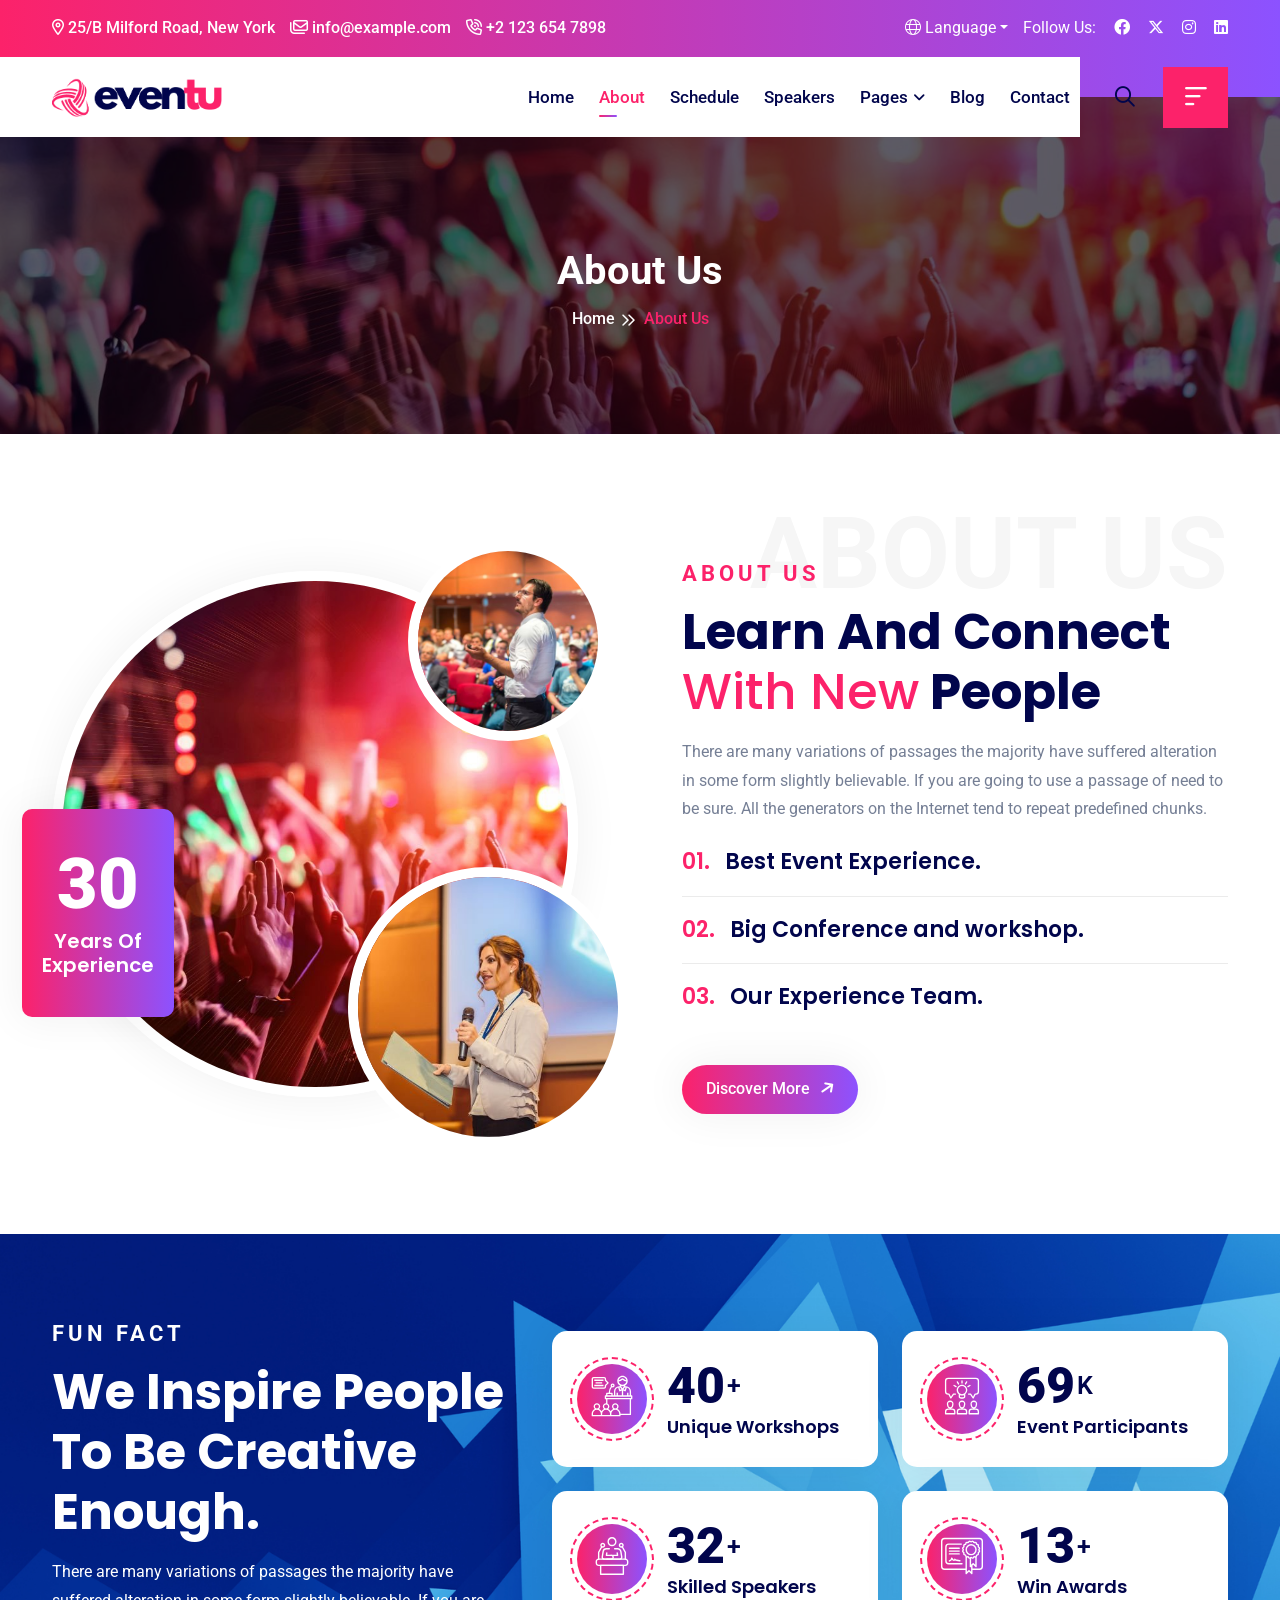
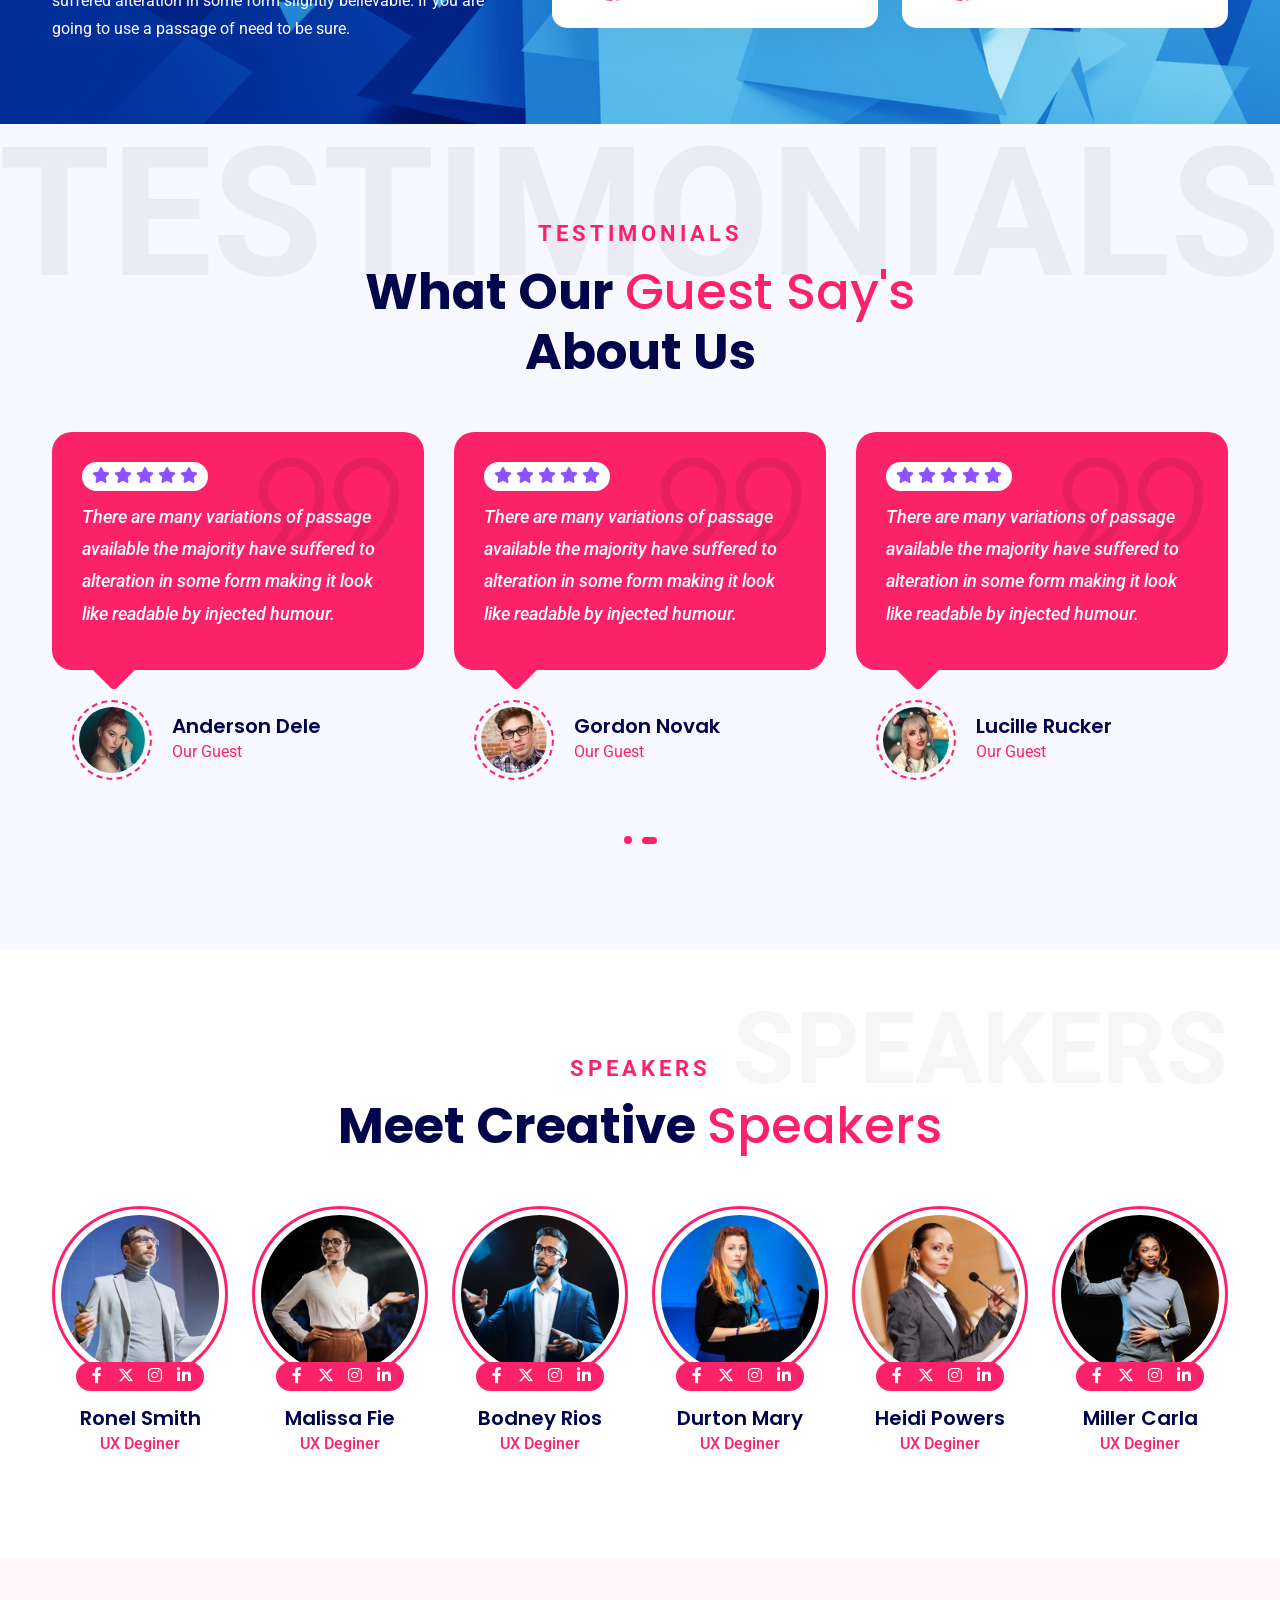
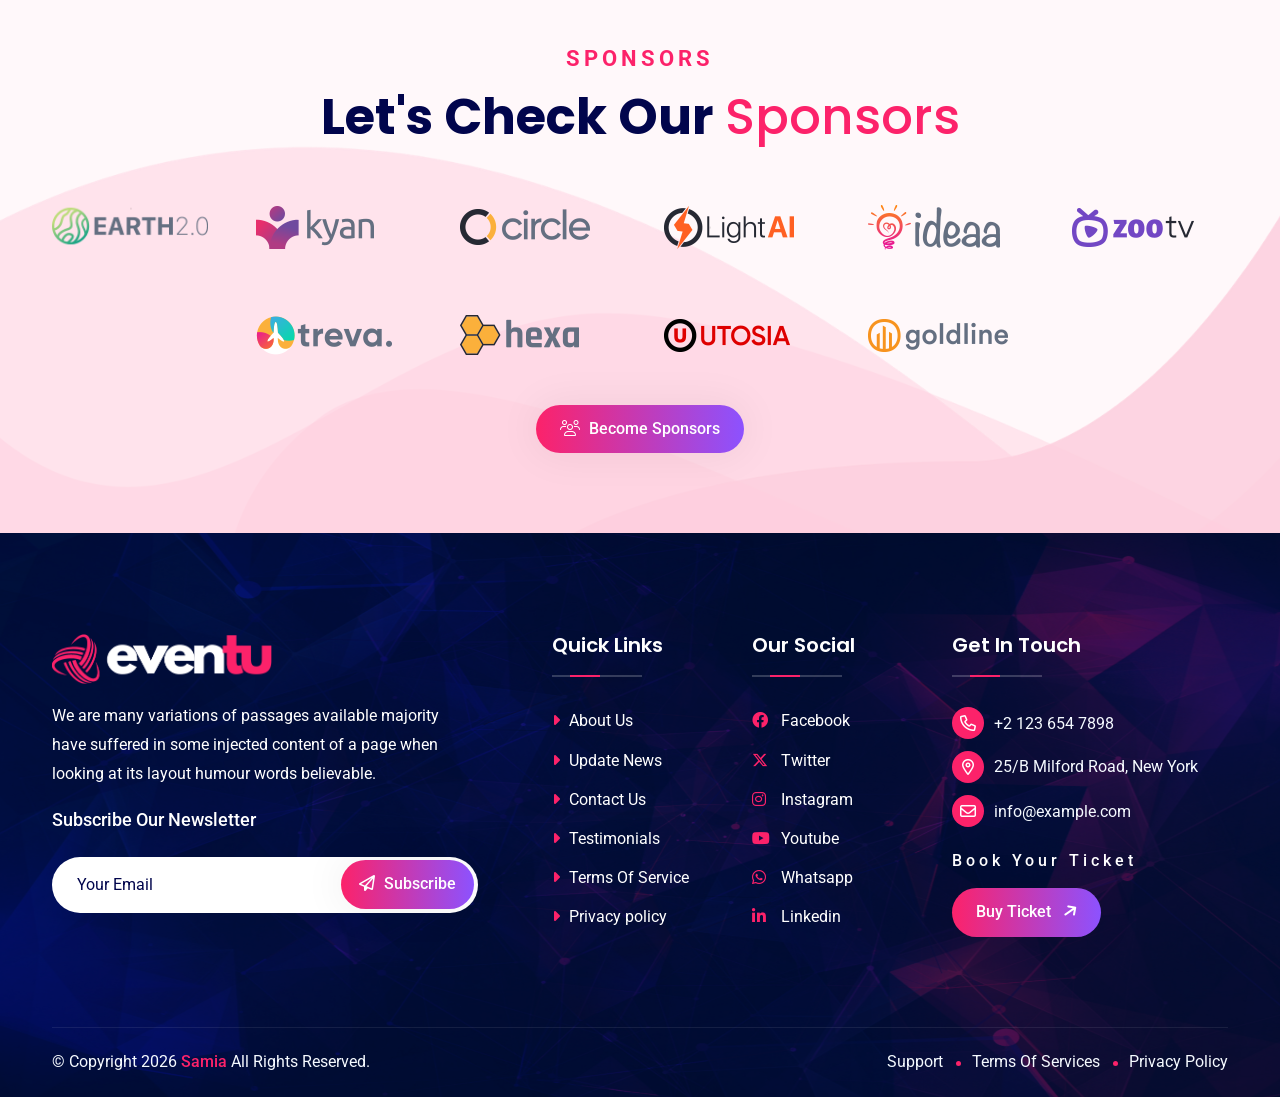
<file: about.html>
<!DOCTYPE html>
<html lang="en">

<head>
    <!-- meta tags -->
    <meta charset="UTF-8">
    <meta http-equiv="X-UA-Compatible" content="IE=edge">
    <meta name="viewport" content="width=device-width, initial-scale=1.0">
    <meta name="description" content="">
    <meta name="keywords" content="">

    <!-- title -->
    <title>Eventu - Event And Conference</title>

    <!-- favicon -->
    <link rel="icon" type="image/x-icon" href="assets/img/logo/favicon.png">

    <!-- css -->
    <link rel="stylesheet" href="assets/css/bootstrap.min.css">
    <link rel="stylesheet" href="assets/css/all-fontawesome.min.css">
    <link rel="stylesheet" href="assets/css/animate.min.css">
    <link rel="stylesheet" href="assets/css/magnific-popup.min.css">
    <link rel="stylesheet" href="assets/css/owl.carousel.min.css">
    <link rel="stylesheet" href="assets/css/style.css">

</head>

<body>

    <!-- preloader -->
    <div class="preloader">
        <div class="loader-ripple">
            <div></div>
            <div></div>
        </div>
    </div>
    <!-- preloader end -->


    <!-- header area -->
    <header class="header">
        <!-- header top -->
        <div class="header-top">
            <div class="container">
                <div class="header-top-wrap">
                    <div class="row align-items-center">
                        <div class="col-md-6">
                            <div class="header-top-left">
                                <div class="header-top-contact">
                                    <ul>
                                        <li><a href="#"><i class="far fa-location-dot"></i>
                                            25/B Milford Road, New York</a></li>
                                        <li><a href="#"><i class="far fa-envelopes"></i>
                                                info@example.com</a></li>
                                        <li><a href="#"><i class="far fa-phone-volume"></i> +2 123 654 7898</a>
                                        </li>
                                    </ul>
                                </div>
                            </div>
                        </div>
                        <div class="col-md-6">
                            <div class="header-top-right">
                                <div class="header-top-lang">
                                    <div class="dropdown">
                                        <a href="#" class="top-lang dropdown-toggle" data-bs-toggle="dropdown"><i
                                                class="fal fa-globe"></i> Language</a>
                                        <ul class="dropdown-menu dropdown-menu-end">
                                            <li><a class="dropdown-item" href="#">English</a></li>
                                            <li><a class="dropdown-item" href="#">German</a></li>
                                            <li><a class="dropdown-item" href="#">Russian</a></li>
                                            <li><a class="dropdown-item" href="#">Spanish</a></li>
                                        </ul>
                                    </div>
                                </div>
                                <div class="header-top-social">
                                    <span>Follow Us:</span>
                                    <a href="#"><i class="fab fa-facebook"></i></a>
                                    <a href="#"><i class="fab fa-x-twitter"></i></a>
                                    <a href="#"><i class="fab fa-instagram"></i></a>
                                    <a href="#"><i class="fab fa-linkedin"></i></a>
                                </div>
                            </div>
                        </div>
                    </div>
                </div>
            </div>
        </div>
        <div class="main-navigation">
            <nav class="navbar navbar-expand-lg">
                <div class="container position-relative">
                    <a href="index.html" class="navbar-brand">
                        <img src="assets/img/logo/logo.png" alt="logo">
                    </a>
                    <div class="mobile-menu-right">
                        <div class="search-btn">
                            <button type="button" class="nav-right-link search-box-outer"><i
                                    class="far fa-search"></i></button>
                        </div>
                        <button class="navbar-toggler" type="button" data-bs-toggle="collapse"
                            data-bs-target="#main_nav" aria-expanded="false" aria-label="Toggle navigation">
                            <span class="navbar-toggler-mobile-icon"><i class="far fa-bars"></i></span>
                        </button>
                    </div>
                    <div class="collapse navbar-collapse" id="main_nav">
                        <ul class="navbar-nav">
                            <li class="nav-item">
                                <a class="nav-link" href="index.html">Home</a>
                            </li>
                            <li class="nav-item">
                                <a class="nav-link active" href="about.html">About</a>
                            </li>
                            <li class="nav-item">
                                <a class="nav-link" href="schedule.html">Schedule</a>
                            </li>
                            <li class="nav-item">
                                <a class="nav-link" href="speaker.html">Speakers</a>
                            </li>
                            <li class="nav-item dropdown">
                                <a class="nav-link dropdown-toggle" href="#" data-bs-toggle="dropdown">Pages</a>
                                <ul class="dropdown-menu fade-down">
                                    <li><a class="dropdown-item" href="price.html">Ticket Price</a></li>
                                    <li><a class="dropdown-item" href="gallery.html">Gallery</a></li>
                                    <li><a class="dropdown-item" href="faq.html">FAQ</a></li>
                                    <li><a class="dropdown-item" href="testimonial.html">Testimonials</a></li>
                                    <li><a class="dropdown-item" href="register.html">Register</a></li>
                                </ul>
                            </li>
                            <li class="nav-item">
                                <a class="nav-link" href="blog.html">Blog</a>
                            </li>
                            <li class="nav-item">
                                <a class="nav-link" href="contact.html">Contact</a>
                            </li>
                        </ul>
                        <div class="nav-right">
                            <div class="search-btn">
                                <button type="button" class="nav-right-link search-box-outer"><i
                                        class="far fa-search"></i></button>
                            </div>
                            <div class="sidebar-btn">
                                <button type="button" class="nav-right-link"><i class="far fa-bars-sort"></i></button>
                            </div>
                        </div>
                    </div>
                </div>
            </nav>
        </div>
    </header>
    <!-- header area end -->


    <!-- popup search -->
    <div class="search-popup">
        <button class="close-search"><span class="far fa-times"></span></button>
        <form action="#">
            <div class="form-group">
                <input type="search" name="search-field" placeholder="Search Here..." required>
                <button type="submit"><i class="far fa-search"></i></button>
            </div>
        </form>
    </div>
    <!-- popup search end -->


    <!-- sidebar-popup -->
    <div class="sidebar-popup">
        <div class="sidebar-wrapper">
            <div class="sidebar-content">
                <button type="button" class="close-sidebar-popup"><i class="far fa-xmark"></i></button>
                <div class="sidebar-logo">
                    <img src="assets/img/logo/logo.png" alt="">
                </div>
                <div class="sidebar-about">
                    <h4>About Us</h4>
                    <p>There are many variations of passages available sure there majority have suffered alteration in
                        some form by inject humour or randomised words which don't look even slightly believable.</p>
                </div>
                <div class="sidebar-contact">
                    <h4>Contact Info</h4>
                    <ul>
                        <li>
                            <h6>Email</h6>
                            <a href="#"><i class="far fa-envelope"></i>info@example.com</a>
                        </li>
                        <li>
                            <h6>Phone</h6>
                            <a href="#"><i class="far fa-phone"></i>+2 123 654 7898</a>
                        </li>
                        <li>
                            <h6>Address</h6>
                            <a href="#"><i class="far fa-location-dot"></i>25/B Milford Road, New York</a>
                        </li>
                    </ul>
                </div>
                <div class="sidebar-social">
                    <h4>Follow Us</h4>
                    <a href="#"><i class="fab fa-facebook"></i></a>
                    <a href="#"><i class="fab fa-x-twitter"></i></a>
                    <a href="#"><i class="fab fa-instagram"></i></a>
                    <a href="#"><i class="fab fa-linkedin"></i></a>
                </div>
            </div>
        </div>
    </div>
    <!-- sidebar-popup end -->


    <main class="main">

        <!-- breadcrumb -->
        <div class="site-breadcrumb" style="background: url(assets/img/breadcrumb/01.jpg)">
            <div class="container">
                <h2 class="breadcrumb-title">About Us</h2>
                <ul class="breadcrumb-menu">
                    <li><a href="index.html">Home</a></li>
                    <li class="active">About Us</li>
                </ul>
            </div>
        </div>
        <!-- breadcrumb end -->


        <!-- about area -->
        <div class="about-area py-120">
            <div class="container">
                <div class="row align-items-center">
                    <div class="col-lg-6">
                        <div class="about-left wow fadeInRight" data-wow-delay=".25s">
                            <div class="about-img">
                                <img class="img-1" src="assets/img/about/01.jpg" alt="">
                                <img class="img-2" src="assets/img/about/02.jpg" alt="">
                                <img class="img-3" src="assets/img/about/03.jpg" alt="">
                            </div>
                            <div class="about-experience">
                                <span>30</span>
                                <h5>Years Of <br> Experience</h5>
                            </div>
                        </div>
                    </div>
                    <div class="col-lg-6">
                        <div class="about-right wow fadeInLeft" data-wow-delay=".25s">
                            <div class="site-heading mb-3">
                                <span class="site-title-tagline">About Us</span>
                                <h2 class="site-title">
                                    Learn And Connect <span>With New</span> People
                                </h2>
                                <div class="site-shadow-text wow fadeInRight" data-wow-delay=".35s">About Us</div>
                            </div>
                            <p class="about-text">There are many variations of passages the majority have suffered alteration
                                 in some form slightly believable. If you are going to use a passage of need to be sure. 
                                 All the generators on the Internet tend to repeat predefined chunks.</p>
                            <div class="about-list-wrap">
                                <ul class="about-list list-unstyled">
                                    <li>
                                        <div class="about-item">
                                            <h4><span>01.</span> Best Event Experience.</h4>
                                        </div>
                                    </li>
                                    <li>
                                        <div class="about-item">
                                            <h4><span>02.</span> Big Conference and workshop.</h4>
                                        </div>
                                    </li>
                                    <li>
                                        <div class="about-item">
                                            <h4><span>03.</span> Our Experience Team.</h4>
                                        </div>
                                    </li>
                                </ul>
                            </div>
                            <a href="about.html" class="theme-btn">Discover More<i class="fas fa-arrow-right"></i></a>
                        </div>
                    </div>
                </div>
            </div>
        </div>
        <!-- about area end -->


        <!-- counter area -->
        <div class="counter-area pt-80 pb-80">
            <div class="container">
                <div class="row g-4 align-items-center">
                    <div class="col-lg-5">
                        <div class="counter-info">
                            <div class="site-heading mb-3">
                                <span class="site-title-tagline text-white">Fun Fact</span>
                                <h2 class="site-title text-white">
                                    We inspire people to be creative enough.
                                </h2>
                            </div>
                            <p class="text-white">There are many variations of passages the majority have suffered alteration
                            in some form slightly believable. If you are going to use a passage of need to be sure.</p>
                        </div>
                    </div>
                    <div class="col-lg-7">
                        <div class="row g-4 justify-content-center">
                            <div class="col-md-6">
                                <div class="counter-box wow fadeInUp" data-wow-delay=".25s">
                                    <div class="icon">
                                        <img src="assets/img/icon/workshop.svg" alt="">
                                    </div>
                                    <div class="counter-content">
                                        <div class="counter-info">
                                            <span class="counter" data-count="+" data-to="150" data-speed="3000">150</span>
                                            <span class="counter-unit">+</span>
                                        </div>
                                        <h6 class="title">Unique Workshops</h6>
                                    </div>
                                </div>
                            </div>
                            <div class="col-md-6">
                                <div class="counter-box wow fadeInDown" data-wow-delay=".25s">
                                    <div class="icon">
                                        <img src="assets/img/icon/participant.svg" alt="">
                                    </div>
                                    <div class="counter-content">
                                        <div class="counter-info">
                                            <span class="counter" data-count="+" data-to="260" data-speed="3000">260</span>
                                            <span class="counter-unit">K</span>
                                        </div>
                                        <h6 class="title">Event Participants</h6>
                                    </div>
                                </div>
                            </div>
                            <div class="col-md-6">
                                <div class="counter-box wow fadeInUp" data-wow-delay=".25s">
                                    <div class="icon">
                                        <img src="assets/img/icon/speaker-2.svg" alt="">
                                    </div>
                                    <div class="counter-content">
                                        <div class="counter-info">
                                            <span class="counter" data-count="+" data-to="120" data-speed="3000">120</span>
                                            <span class="counter-unit">+</span>
                                        </div>
                                        <h6 class="title">Skilled Speakers</h6>
                                    </div>
                                </div>
                            </div>
                            <div class="col-md-6">
                                <div class="counter-box wow fadeInDown" data-wow-delay=".25s">
                                    <div class="icon">
                                        <img src="assets/img/icon/award.svg" alt="">
                                    </div>
                                    <div class="counter-content">
                                        <div class="counter-info">
                                            <span class="counter" data-count="+" data-to="50" data-speed="3000">50</span>
                                            <span class="counter-unit">+</span>
                                        </div>
                                        <h6 class="title">Win Awards</h6>
                                    </div>
                                </div>
                            </div>
                        </div>
                    </div>
                </div>
            </div>
        </div>
        <!-- counter area end -->


        <!-- testimonial-area -->
        <div class="testimonial-area bg py-90">
            <div class="container">
                <div class="row">
                    <div class="col-lg-12">
                        <div class="site-heading text-center wow fadeInDown" data-wow-delay=".25s">
                            <span class="site-title-tagline">Testimonials</span>
                            <h2 class="site-title">What Our <span>Guest Say's</span> <br> About Us</h2>
                            <div class="site-shadow-text">Testimonials</div>
                        </div>
                    </div>
                </div>
                <div class="testimonial-slider owl-carousel owl-theme wow fadeInUp" data-wow-delay=".25s">
                    <div class="testimonial-single">
                        <div class="testimonial-quote">
                            <div class="testimonial-rate">
                                <i class="fas fa-star"></i>
                                <i class="fas fa-star"></i>
                                <i class="fas fa-star"></i>
                                <i class="fas fa-star"></i>
                                <i class="fas fa-star"></i>
                            </div>
                            <p>
                                There are many variations of passage available the majority have
                                suffered to alteration in some form making it look like readable by injected humour.
                            </p>
                            <div class="testimonial-quote-icon">
                                <img src="assets/img/icon/quote.svg" alt="">
                            </div>
                        </div>
                        <div class="testimonial-content">
                            <div class="testimonial-author-img">
                                <img src="assets/img/testimonial/01.jpg" alt="">
                            </div>
                            <div class="testimonial-author-info">
                                <h4>Anderson Dele</h4>
                                <p>Our Guest</p>
                            </div>
                        </div>
                    </div>
                    <div class="testimonial-single">
                        <div class="testimonial-quote">
                            <div class="testimonial-rate">
                                <i class="fas fa-star"></i>
                                <i class="fas fa-star"></i>
                                <i class="fas fa-star"></i>
                                <i class="fas fa-star"></i>
                                <i class="fas fa-star"></i>
                            </div>
                            <p>
                                There are many variations of passage available the majority have
                                suffered to alteration in some form making it look like readable by injected humour.
                            </p>
                            <div class="testimonial-quote-icon">
                                <img src="assets/img/icon/quote.svg" alt="">
                            </div>
                        </div>
                        <div class="testimonial-content">
                            <div class="testimonial-author-img">
                                <img src="assets/img/testimonial/02.jpg" alt="">
                            </div>
                            <div class="testimonial-author-info">
                                <h4>Gordon Novak</h4>
                                <p>Our Guest</p>
                            </div>
                        </div>
                    </div>
                    <div class="testimonial-single">
                        <div class="testimonial-quote">
                            <div class="testimonial-rate">
                                <i class="fas fa-star"></i>
                                <i class="fas fa-star"></i>
                                <i class="fas fa-star"></i>
                                <i class="fas fa-star"></i>
                                <i class="fas fa-star"></i>
                            </div>
                            <p>
                                There are many variations of passage available the majority have
                                suffered to alteration in some form making it look like readable by injected humour.
                            </p>
                            <div class="testimonial-quote-icon">
                                <img src="assets/img/icon/quote.svg" alt="">
                            </div>
                        </div>
                        <div class="testimonial-content">
                            <div class="testimonial-author-img">
                                <img src="assets/img/testimonial/03.jpg" alt="">
                            </div>
                            <div class="testimonial-author-info">
                                <h4>Lucille Rucker</h4>
                                <p>Our Guest</p>
                            </div>
                        </div>
                    </div>
                    <div class="testimonial-single">
                        <div class="testimonial-quote">
                            <div class="testimonial-rate">
                                <i class="fas fa-star"></i>
                                <i class="fas fa-star"></i>
                                <i class="fas fa-star"></i>
                                <i class="fas fa-star"></i>
                                <i class="fas fa-star"></i>
                            </div>
                            <p>
                                There are many variations of passage available the majority have
                                suffered to alteration in some form making it look like readable by injected humour.
                            </p>
                            <div class="testimonial-quote-icon">
                                <img src="assets/img/icon/quote.svg" alt="">
                            </div>
                        </div>
                        <div class="testimonial-content">
                            <div class="testimonial-author-img">
                                <img src="assets/img/testimonial/04.jpg" alt="">
                            </div>
                            <div class="testimonial-author-info">
                                <h4>Elizabeth Galvan</h4>
                                <p>Our Guest</p>
                            </div>
                        </div>
                    </div>
                </div>
            </div>
        </div>
        <!-- testimonial-area end -->


        <!-- speaker area -->
        <div class="team-area py-100">
            <div class="container">
                <div class="row">
                    <div class="col-lg-12">
                        <div class="site-heading text-center wow fadeInDown" data-wow-delay=".25s">
                            <span class="site-title-tagline">Speakers</span>
                            <h2 class="site-title">Meet Creative <span>Speakers</span></h2>
                            <div class="site-shadow-text">Speakers</div>
                        </div>
                    </div>
                </div>
                <div class="row g-4 wow fadeInUp" data-wow-delay=".25s">
                    <div class="col-6 col-md-3 col-lg-2">
                        <div class="team-item">
                            <div class="team-img">
                                <img src="assets/img/speaker/01.jpg" alt="">
                            </div>
                            <div class="team-content">
                                <div class="social">
                                    <a href="#"><i class="fab fa-facebook-f"></i></a>
                                    <a href="#"><i class="fab fa-x-twitter"></i></a>
                                    <a href="#"><i class="fab fa-instagram"></i></a>
                                    <a href="#"><i class="fab fa-linkedin-in"></i></a>
                                </div>
                                <div class="info">
                                    <h4><a href="#">Ronel Smith</a></h4>
                                    <span>UX Deginer</span>
                                </div>
                            </div>
                        </div>
                    </div>
                    <div class="col-6 col-md-3 col-lg-2">
                        <div class="team-item">
                            <div class="team-img">
                                <img src="assets/img/speaker/02.jpg" alt="">
                            </div>
                            <div class="team-content">
                                <div class="social">
                                    <a href="#"><i class="fab fa-facebook-f"></i></a>
                                    <a href="#"><i class="fab fa-x-twitter"></i></a>
                                    <a href="#"><i class="fab fa-instagram"></i></a>
                                    <a href="#"><i class="fab fa-linkedin-in"></i></a>
                                </div>
                                <div class="info">
                                    <h4><a href="#">Malissa Fie</a></h4>
                                    <span>UX Deginer</span>
                                </div>
                            </div>
                        </div>
                    </div>
                    <div class="col-6 col-md-3 col-lg-2">
                        <div class="team-item">
                            <div class="team-img">
                                <img src="assets/img/speaker/03.jpg" alt="">
                            </div>
                            <div class="team-content">
                                <div class="social">
                                    <a href="#"><i class="fab fa-facebook-f"></i></a>
                                    <a href="#"><i class="fab fa-x-twitter"></i></a>
                                    <a href="#"><i class="fab fa-instagram"></i></a>
                                    <a href="#"><i class="fab fa-linkedin-in"></i></a>
                                </div>
                                <div class="info">
                                    <h4><a href="#">Bodney Rios</a></h4>
                                    <span>UX Deginer</span>
                                </div>
                            </div>
                        </div>
                    </div>
                    <div class="col-6 col-md-3 col-lg-2">
                        <div class="team-item">
                            <div class="team-img">
                                <img src="assets/img/speaker/04.jpg" alt="">
                            </div>
                            <div class="team-content">
                                <div class="social">
                                    <a href="#"><i class="fab fa-facebook-f"></i></a>
                                    <a href="#"><i class="fab fa-x-twitter"></i></a>
                                    <a href="#"><i class="fab fa-instagram"></i></a>
                                    <a href="#"><i class="fab fa-linkedin-in"></i></a>
                                </div>
                                <div class="info">
                                    <h4><a href="#">Durton Mary</a></h4>
                                    <span>UX Deginer</span>
                                </div>
                            </div>
                        </div>
                    </div>
                    <div class="col-6 col-md-3 col-lg-2">
                        <div class="team-item">
                            <div class="team-img">
                                <img src="assets/img/speaker/05.jpg" alt="">
                            </div>
                            <div class="team-content">
                                <div class="social">
                                    <a href="#"><i class="fab fa-facebook-f"></i></a>
                                    <a href="#"><i class="fab fa-x-twitter"></i></a>
                                    <a href="#"><i class="fab fa-instagram"></i></a>
                                    <a href="#"><i class="fab fa-linkedin-in"></i></a>
                                </div>
                                <div class="info">
                                    <h4><a href="#">Heidi Powers</a></h4>
                                    <span>UX Deginer</span>
                                </div>
                            </div>
                        </div>
                    </div>
                    <div class="col-6 col-md-3 col-lg-2">
                        <div class="team-item">
                            <div class="team-img">
                                <img src="assets/img/speaker/06.jpg" alt="">
                            </div>
                            <div class="team-content">
                                <div class="social">
                                    <a href="#"><i class="fab fa-facebook-f"></i></a>
                                    <a href="#"><i class="fab fa-x-twitter"></i></a>
                                    <a href="#"><i class="fab fa-instagram"></i></a>
                                    <a href="#"><i class="fab fa-linkedin-in"></i></a>
                                </div>
                                <div class="info">
                                    <h4><a href="#">Miller Carla</a></h4>
                                    <span>UX Deginer</span>
                                </div>
                            </div>
                        </div>
                    </div>
                </div>
            </div>
        </div>
        <!-- speaker area end -->


        <!-- partner area -->
        <div class="partner-area partner-bg py-80">
            <div class="container">
                <div class="row">
                    <div class="col-lg-12">
                        <div class="site-heading text-center wow fadeInDown" data-wow-delay=".25s">
                            <span class="site-title-tagline">Sponsors</span>
                            <h2 class="site-title">Let's Check Our <span>Sponsors</span></h2>
                        </div>
                    </div>
                </div>
                <div class="partner-wrapper wow fadeInUp" data-wow-delay=".25s">
                    <div class="row g-5 justify-content-center">
                        <div class="col-6 col-md-2">
                            <img src="assets/img/partner/01.png" alt="thumb">
                        </div>
                        <div class="col-6 col-md-2">
                            <img src="assets/img/partner/02.png" alt="thumb">
                        </div>
                        <div class="col-6 col-md-2">
                            <img src="assets/img/partner/03.png" alt="thumb">
                        </div>
                        <div class="col-6 col-md-2">
                            <img src="assets/img/partner/04.png" alt="thumb">
                        </div>
                        <div class="col-6 col-md-2">
                            <img src="assets/img/partner/05.png" alt="thumb">
                        </div>
                        <div class="col-6 col-md-2">
                            <img src="assets/img/partner/06.png" alt="thumb">
                        </div>
                        <div class="col-6 col-md-2">
                            <img src="assets/img/partner/07.png" alt="thumb">
                        </div>
                        <div class="col-6 col-md-2">
                            <img src="assets/img/partner/08.png" alt="thumb">
                        </div>
                        <div class="col-6 col-md-2">
                            <img src="assets/img/partner/09.png" alt="thumb">
                        </div>
                        <div class="col-6 col-md-2">
                            <img src="assets/img/partner/10.png" alt="thumb">
                        </div>
                    </div>
                </div>
                <div class="text-center mt-40 wow fadeInUp" data-wow-delay=".25s">
                    <a href="#" class="theme-btn"><span class="fal fa-users"></span> Become Sponsors</a>
                </div>
            </div>
        </div>
        <!-- partner area end -->
    
    </main>


    <!-- footer area -->
    <footer class="footer-area">
        <div class="footer-shape">
            <img src="assets/img/shape/01.png" alt="">
        </div>
        <div class="footer-widget">
            <div class="container">
                <div class="row footer-widget-wrapper pt-100 pb-70">
                    <div class="col-md-6 col-lg-5">
                        <div class="footer-widget-box about-us">
                            <a href="#" class="footer-logo">
                                <img src="assets/img/logo/logo-light.png" alt="">
                            </a>
                            <p class="mb-3">
                                We are many variations of passages available majority have suffered
                                in some injected content of a page when looking at its layout humour words believable.
                            </p>
                            <div class="footer-newsletter">
                                <p>Subscribe Our Newsletter</p>
                                <div class="subscribe-form">
                                    <form action="#">
                                        <div class="form-group">
                                            <input type="email" class="form-control" placeholder="Your Email">
                                            <button class="theme-btn" type="submit">
                                                <span class="far fa-paper-plane"></span> Subscribe
                                            </button>
                                        </div>
                                    </form>
                                </div>
                            </div>
                        </div>
                    </div>
                    <div class="col-md-6 col-lg-2">
                        <div class="footer-widget-box list">
                            <h4 class="footer-widget-title">Quick Links</h4>
                            <ul class="footer-list">
                                <li><a href="about.html"><i class="fas fa-caret-right"></i> About Us</a></li>
                                <li><a href="blog.html"><i class="fas fa-caret-right"></i> Update News</a></li>
                                <li><a href="contact.html"><i class="fas fa-caret-right"></i> Contact Us</a></li>
                                <li><a href="testimonial.html"><i class="fas fa-caret-right"></i> Testimonials</a></li>
                                <li><a href="terms.html"><i class="fas fa-caret-right"></i> Terms Of Service</a></li>
                                <li><a href="privacy.html"><i class="fas fa-caret-right"></i> Privacy policy</a></li>
                            </ul>
                        </div>
                    </div>
                    <div class="col-md-6 col-lg-2">
                        <div class="footer-widget-box list">
                            <h4 class="footer-widget-title">Our Social</h4>
                            <ul class="footer-list social">
                                <li><a href="#"><i class="fab fa-facebook"></i> Facebook</a></li>
                                <li><a href="#"><i class="fab fa-x-twitter"></i> Twitter</a></li>
                                <li><a href="#"><i class="fab fa-instagram"></i> Instagram</a></li>
                                <li><a href="#"><i class="fab fa-youtube"></i> Youtube</a></li>
                                <li><a href="#"><i class="fab fa-whatsapp"></i> Whatsapp</a></li>
                                <li><a href="#"><i class="fab fa-linkedin-in"></i> Linkedin</a></li>
                            </ul>
                        </div>
                    </div>
                    <div class="col-md-6 col-lg-3">
                        <div class="footer-widget-box list">
                            <h4 class="footer-widget-title">Get In Touch</h4>
                            <ul class="footer-contact">
                                <li><a href="#"><i class="far fa-phone"></i>+2 123 654 7898</a></li>
                                <li><i class="far fa-map-marker-alt"></i>25/B Milford Road, New York</li>
                                <li><a href="#"><i
                                            class="far fa-envelope"></i>info@example.com</a></li>
                            </ul>
                            <div class="footer-request">
                                <p>Book Your Ticket</p>
                                <a href="#" class="theme-btn">Buy Ticket<i class="fas fa-arrow-right"></i></a>
                            </div>
                        </div>
                    </div>
                </div>
            </div>
        </div>
        <div class="container">
            <div class="copyright">
                <div class="row">
                    <div class="col-md-6 align-self-center">
                        <p class="copyright-text">
                            &copy; Copyright <span id="date"></span> <a href="https://github.com/samiasys"> Samia </a> All Rights Reserved.
                        </p>
                    </div>
                    <div class="col-md-6 align-self-center">
                        <ul class="footer-menu">
                            <li><a href="contact.html">Support</a></li>
                            <li><a href="terms.html">Terms Of Services</a></li>
                            <li><a href="privacy.html">Privacy Policy</a></li>
                        </ul>
                    </div>
                </div>
            </div>
        </div>
    </footer>
    <!-- footer area end -->


    <!-- scroll-top -->
    <a href="#" id="scroll-top"><i class="far fa-arrow-up"></i></a>
    <!-- scroll-top end -->


    <!-- js -->
    <script src="assets/js/jquery-3.7.1.min.js"></script>
    <script src="assets/js/modernizr.min.js"></script>
    <script src="assets/js/bootstrap.bundle.min.js"></script>
    <script src="assets/js/imagesloaded.pkgd.min.js"></script>
    <script src="assets/js/jquery.magnific-popup.min.js"></script>
    <script src="assets/js/isotope.pkgd.min.js"></script>
    <script src="assets/js/jquery.appear.min.js"></script>
    <script src="assets/js/jquery.easing.min.js"></script>
    <script src="assets/js/owl.carousel.min.js"></script>
    <script src="assets/js/counter-up.js"></script>
    <script src="assets/js/wow.min.js"></script>
    <script src="assets/js/countdown.min.js"></script>
    <script src="assets/js/main.js"></script>

</body>

</html>
</file>
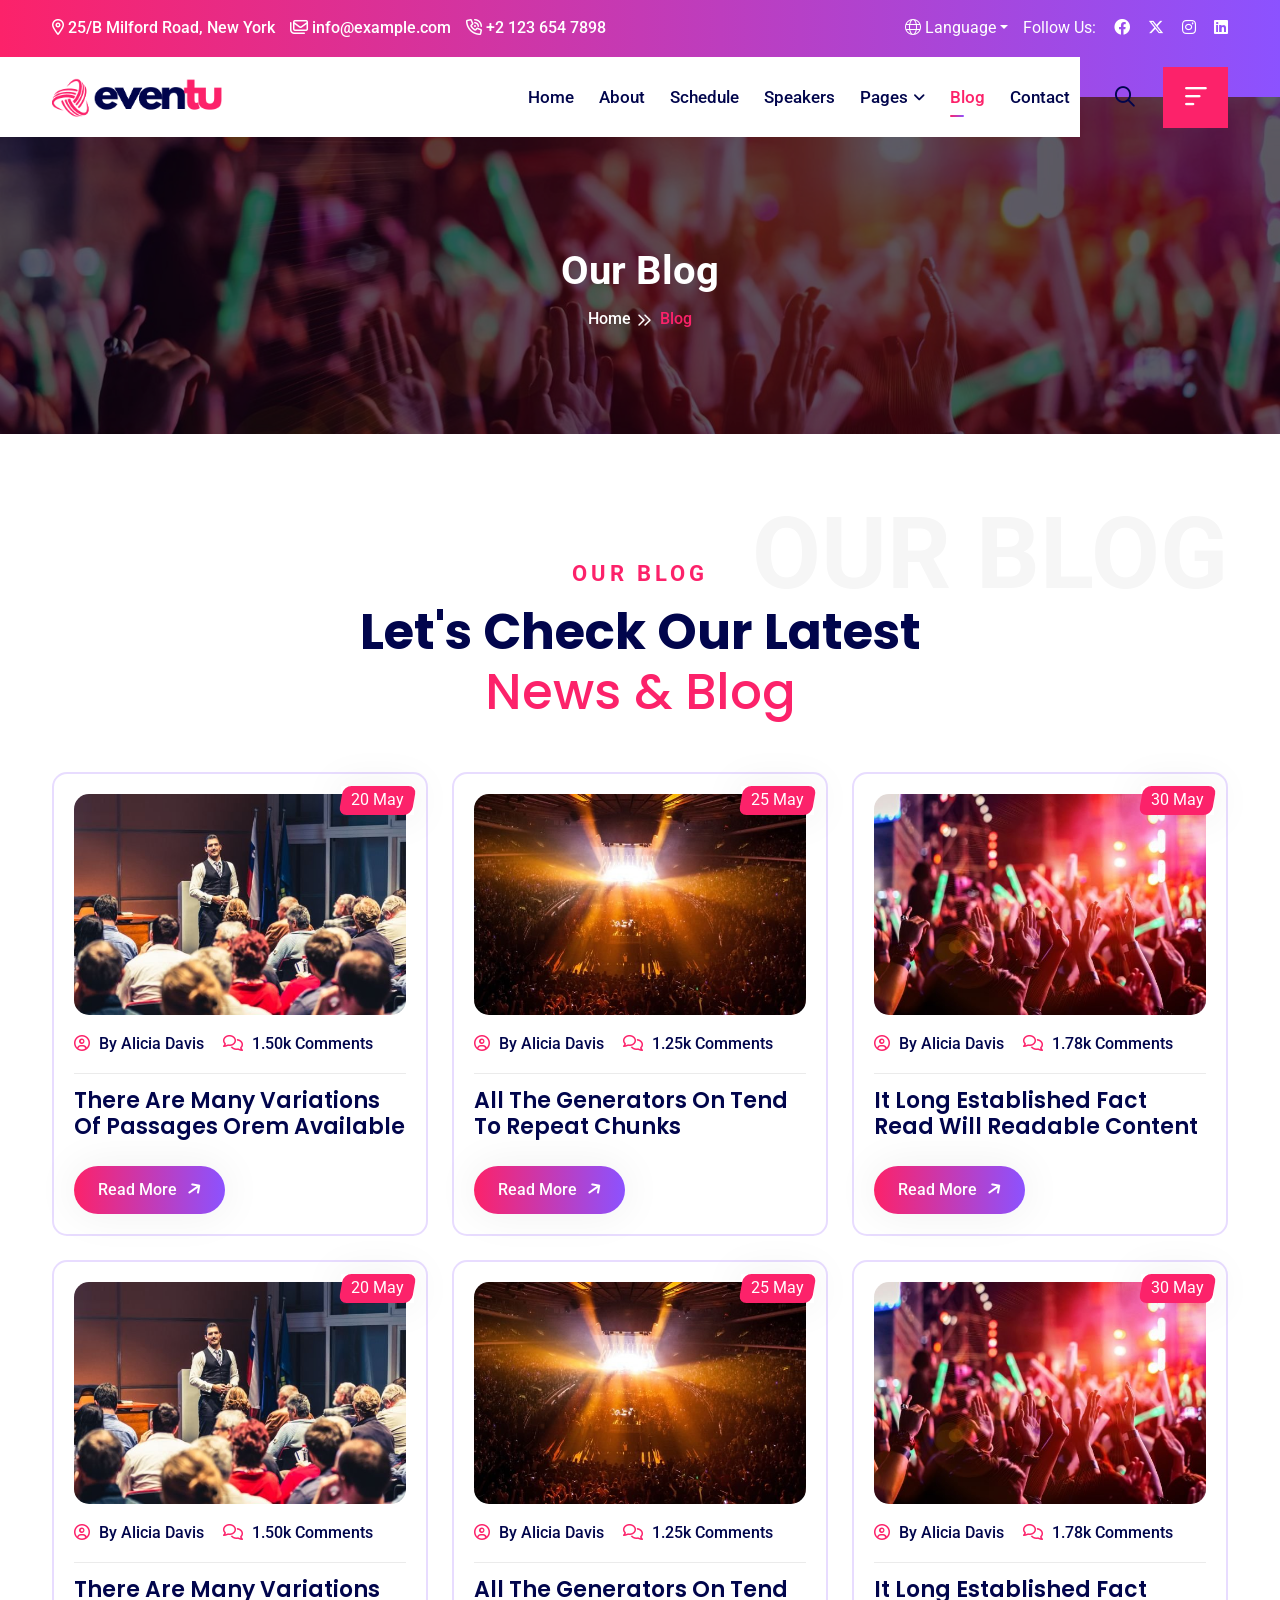
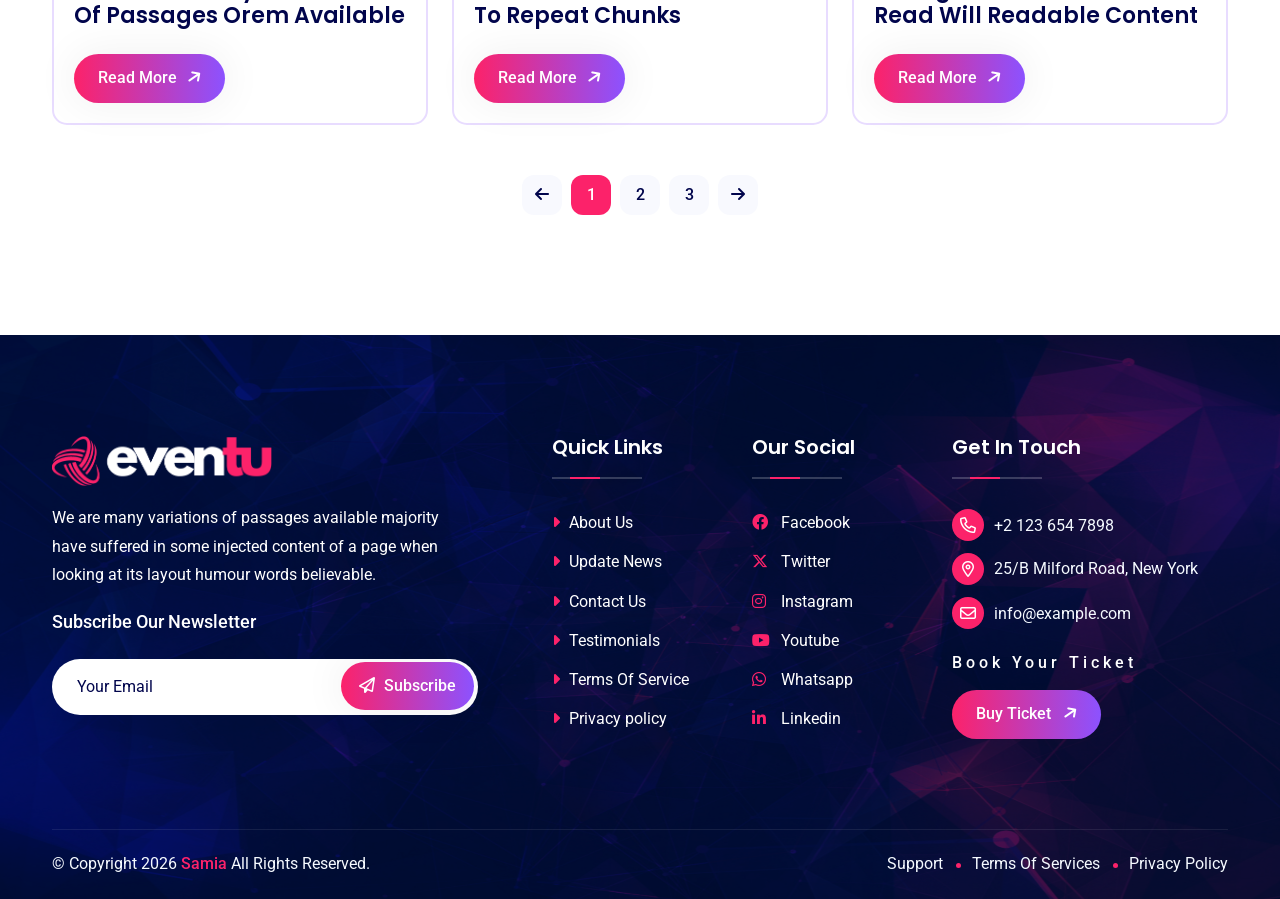
<file: blog.html>
<!DOCTYPE html>
<html lang="en">

<head>
    <!-- meta tags -->
    <meta charset="UTF-8">
    <meta http-equiv="X-UA-Compatible" content="IE=edge">
    <meta name="viewport" content="width=device-width, initial-scale=1.0">
    <meta name="description" content="">
    <meta name="keywords" content="">

    <!-- title -->
    <title>Eventu - Event And Conference</title>

    <!-- favicon -->
    <link rel="icon" type="image/x-icon" href="assets/img/logo/favicon.png">

    <!-- css -->
    <link rel="stylesheet" href="assets/css/bootstrap.min.css">
    <link rel="stylesheet" href="assets/css/all-fontawesome.min.css">
    <link rel="stylesheet" href="assets/css/animate.min.css">
    <link rel="stylesheet" href="assets/css/magnific-popup.min.css">
    <link rel="stylesheet" href="assets/css/owl.carousel.min.css">
    <link rel="stylesheet" href="assets/css/style.css">

</head>

<body>

    <!-- preloader -->
    <div class="preloader">
        <div class="loader-ripple">
            <div></div>
            <div></div>
        </div>
    </div>
    <!-- preloader end -->


    <!-- header area -->
    <header class="header">
        <!-- header top -->
        <div class="header-top">
            <div class="container">
                <div class="header-top-wrap">
                    <div class="row align-items-center">
                        <div class="col-md-6">
                            <div class="header-top-left">
                                <div class="header-top-contact">
                                    <ul>
                                        <li><a href="#"><i class="far fa-location-dot"></i>
                                            25/B Milford Road, New York</a></li>
                                        <li><a href="#"><i class="far fa-envelopes"></i>
                                                info@example.com</a></li>
                                        <li><a href="#"><i class="far fa-phone-volume"></i> +2 123 654 7898</a>
                                        </li>
                                    </ul>
                                </div>
                            </div>
                        </div>
                        <div class="col-md-6">
                            <div class="header-top-right">
                                <div class="header-top-lang">
                                    <div class="dropdown">
                                        <a href="#" class="top-lang dropdown-toggle" data-bs-toggle="dropdown"><i
                                                class="fal fa-globe"></i> Language</a>
                                        <ul class="dropdown-menu dropdown-menu-end">
                                            <li><a class="dropdown-item" href="#">English</a></li>
                                            <li><a class="dropdown-item" href="#">German</a></li>
                                            <li><a class="dropdown-item" href="#">Russian</a></li>
                                            <li><a class="dropdown-item" href="#">Spanish</a></li>
                                        </ul>
                                    </div>
                                </div>
                                <div class="header-top-social">
                                    <span>Follow Us:</span>
                                    <a href="#"><i class="fab fa-facebook"></i></a>
                                    <a href="#"><i class="fab fa-x-twitter"></i></a>
                                    <a href="#"><i class="fab fa-instagram"></i></a>
                                    <a href="#"><i class="fab fa-linkedin"></i></a>
                                </div>
                            </div>
                        </div>
                    </div>
                </div>
            </div>
        </div>
        <div class="main-navigation">
            <nav class="navbar navbar-expand-lg">
                <div class="container position-relative">
                    <a href="index.html" class="navbar-brand">
                        <img src="assets/img/logo/logo.png" alt="logo">
                    </a>
                    <div class="mobile-menu-right">
                        <div class="search-btn">
                            <button type="button" class="nav-right-link search-box-outer"><i
                                    class="far fa-search"></i></button>
                        </div>
                        <button class="navbar-toggler" type="button" data-bs-toggle="collapse"
                            data-bs-target="#main_nav" aria-expanded="false" aria-label="Toggle navigation">
                            <span class="navbar-toggler-mobile-icon"><i class="far fa-bars"></i></span>
                        </button>
                    </div>
                    <div class="collapse navbar-collapse" id="main_nav">
                        <ul class="navbar-nav">
                            <li class="nav-item">
                                <a class="nav-link" href="index.html">Home</a>
                            </li>
                            <li class="nav-item">
                                <a class="nav-link" href="about.html">About</a>
                            </li>
                            <li class="nav-item">
                                <a class="nav-link" href="schedule.html">Schedule</a>
                            </li>
                            <li class="nav-item">
                                <a class="nav-link" href="speaker.html">Speakers</a>
                            </li>
                            <li class="nav-item dropdown">
                                <a class="nav-link dropdown-toggle" href="#" data-bs-toggle="dropdown">Pages</a>
                                <ul class="dropdown-menu fade-down">
                                    <li><a class="dropdown-item" href="price.html">Ticket Price</a></li>
                                    <li><a class="dropdown-item" href="gallery.html">Gallery</a></li>
                                    <li><a class="dropdown-item" href="faq.html">Faq</a></li>
                                    <li><a class="dropdown-item" href="testimonial.html">Testimonials</a></li>
                                    <li><a class="dropdown-item" href="register.html">Register</a></li>
                                </ul>
                            </li>
                            <li class="nav-item">
                                <a class="nav-link active" href="blog.html">Blog</a>
                            </li>
                            <li class="nav-item">
                                <a class="nav-link" href="contact.html">Contact</a>
                            </li>
                        </ul>
                        <div class="nav-right">
                            <div class="search-btn">
                                <button type="button" class="nav-right-link search-box-outer"><i
                                        class="far fa-search"></i></button>
                            </div>
                            <div class="sidebar-btn">
                                <button type="button" class="nav-right-link"><i class="far fa-bars-sort"></i></button>
                            </div>
                        </div>
                    </div>
                </div>
            </nav>
        </div>
    </header>
    <!-- header area end -->


    <!-- popup search -->
    <div class="search-popup">
        <button class="close-search"><span class="far fa-times"></span></button>
        <form action="#">
            <div class="form-group">
                <input type="search" name="search-field" placeholder="Search Here..." required>
                <button type="submit"><i class="far fa-search"></i></button>
            </div>
        </form>
    </div>
    <!-- popup search end -->


    <!-- sidebar-popup -->
    <div class="sidebar-popup">
        <div class="sidebar-wrapper">
            <div class="sidebar-content">
                <button type="button" class="close-sidebar-popup"><i class="far fa-xmark"></i></button>
                <div class="sidebar-logo">
                    <img src="assets/img/logo/logo.png" alt="">
                </div>
                <div class="sidebar-about">
                    <h4>About Us</h4>
                    <p>There are many variations of passages available sure there majority have suffered alteration in
                        some form by inject humour or randomised words which don't look even slightly believable.</p>
                </div>
                <div class="sidebar-contact">
                    <h4>Contact Info</h4>
                    <ul>
                        <li>
                            <h6>Email</h6>
                            <a href="#"><i class="far fa-envelope"></i>info@example.com</a>
                        </li>
                        <li>
                            <h6>Phone</h6>
                            <a href="#"><i class="far fa-phone"></i>+2 123 654 7898</a>
                        </li>
                        <li>
                            <h6>Address</h6>
                            <a href="#"><i class="far fa-location-dot"></i>25/B Milford Road, New York</a>
                        </li>
                    </ul>
                </div>
                <div class="sidebar-social">
                    <h4>Follow Us</h4>
                    <a href="#"><i class="fab fa-facebook"></i></a>
                    <a href="#"><i class="fab fa-x-twitter"></i></a>
                    <a href="#"><i class="fab fa-instagram"></i></a>
                    <a href="#"><i class="fab fa-linkedin"></i></a>
                </div>
            </div>
        </div>
    </div>
    <!-- sidebar-popup end -->


    <main class="main">

        <!-- breadcrumb -->
        <div class="site-breadcrumb" style="background: url(assets/img/breadcrumb/01.jpg)">
            <div class="container">
                <h2 class="breadcrumb-title">Our Blog</h2>
                <ul class="breadcrumb-menu">
                    <li><a href="index.html">Home</a></li>
                    <li class="active">Blog</li>
                </ul>
            </div>
        </div>
        <!-- breadcrumb end -->


        <!-- blog-area -->
        <div class="blog-area py-120">
            <div class="container">
                <div class="row">
                    <div class="col-lg-12">
                        <div class="site-heading text-center wow fadeInDown" data-wow-delay=".25s">
                            <span class="site-title-tagline">Our Blog</span>
                            <h2 class="site-title">Let's Check Our Latest <br> <span>News & Blog</span></h2>
                            <div class="site-shadow-text wow fadeInRight" data-wow-delay=".35s">Our Blog</div>
                        </div>
                    </div>
                </div>
                <div class="row g-4">
                    <div class="col-md-6 col-lg-4">
                        <div class="blog-item wow fadeInUp" data-wow-delay=".25s">
                            <span class="blog-date">20 May</span>
                            <div class="blog-item-img">
                                <img src="assets/img/blog/01.jpg" alt="Thumb">
                            </div>
                            <div class="blog-item-info">
                                <div class="blog-item-meta">
                                    <ul>
                                        <li><a href="#"><i class="far fa-user-circle"></i> By Alicia Davis</a></li>
                                        <li><a href="#"><i class="far fa-comments"></i> 1.50k Comments</a></li>
                                    </ul>
                                </div>
                                <h4 class="blog-title">
                                    <a href="#">There are many variations of passages orem available</a>
                                </h4>
                                <a class="theme-btn" href="#">Read More<i class="fas fa-arrow-right"></i></a>
                            </div>
                        </div>
                    </div>
                    <div class="col-md-6 col-lg-4">
                        <div class="blog-item wow fadeInDown" data-wow-delay=".25s">
                            <span class="blog-date">25 May</span>
                            <div class="blog-item-img">
                                <img src="assets/img/blog/02.jpg" alt="Thumb">
                            </div>
                            <div class="blog-item-info">
                                <div class="blog-item-meta">
                                    <ul>
                                        <li><a href="#"><i class="far fa-user-circle"></i> By Alicia Davis</a></li>
                                        <li><a href="#"><i class="far fa-comments"></i> 1.25k Comments</a></li>
                                    </ul>
                                </div>
                                <h4 class="blog-title">
                                    <a href="#">All the generators on tend to repeat chunks</a>
                                </h4>
                                <a class="theme-btn" href="#">Read More<i class="fas fa-arrow-right"></i></a>
                            </div>
                        </div>
                    </div>
                    <div class="col-md-6 col-lg-4">
                        <div class="blog-item wow fadeInUp" data-wow-delay=".25s">
                            <span class="blog-date">30 May</span>
                            <div class="blog-item-img">
                                <img src="assets/img/blog/03.jpg" alt="Thumb">
                            </div>
                            <div class="blog-item-info">
                                <div class="blog-item-meta">
                                    <ul>
                                        <li><a href="#"><i class="far fa-user-circle"></i> By Alicia Davis</a></li>
                                        <li><a href="#"><i class="far fa-comments"></i> 1.78k Comments</a></li>
                                    </ul>
                                </div>
                                <h4 class="blog-title">
                                    <a href="#">It long established fact read will readable content</a>
                                </h4>
                                <a class="theme-btn" href="#">Read More<i class="fas fa-arrow-right"></i></a>
                            </div>
                        </div>
                    </div>
                    <div class="col-md-6 col-lg-4">
                        <div class="blog-item wow fadeInUp" data-wow-delay=".25s">
                            <span class="blog-date">20 May</span>
                            <div class="blog-item-img">
                                <img src="assets/img/blog/01.jpg" alt="Thumb">
                            </div>
                            <div class="blog-item-info">
                                <div class="blog-item-meta">
                                    <ul>
                                        <li><a href="#"><i class="far fa-user-circle"></i> By Alicia Davis</a></li>
                                        <li><a href="#"><i class="far fa-comments"></i> 1.50k Comments</a></li>
                                    </ul>
                                </div>
                                <h4 class="blog-title">
                                    <a href="#">There are many variations of passages orem available</a>
                                </h4>
                                <a class="theme-btn" href="#">Read More<i class="fas fa-arrow-right"></i></a>
                            </div>
                        </div>
                    </div>
                    <div class="col-md-6 col-lg-4">
                        <div class="blog-item wow fadeInDown" data-wow-delay=".25s">
                            <span class="blog-date">25 May</span>
                            <div class="blog-item-img">
                                <img src="assets/img/blog/02.jpg" alt="Thumb">
                            </div>
                            <div class="blog-item-info">
                                <div class="blog-item-meta">
                                    <ul>
                                        <li><a href="#"><i class="far fa-user-circle"></i> By Alicia Davis</a></li>
                                        <li><a href="#"><i class="far fa-comments"></i> 1.25k Comments</a></li>
                                    </ul>
                                </div>
                                <h4 class="blog-title">
                                    <a href="#">All the generators on tend to repeat chunks</a>
                                </h4>
                                <a class="theme-btn" href="#">Read More<i class="fas fa-arrow-right"></i></a>
                            </div>
                        </div>
                    </div>
                    <div class="col-md-6 col-lg-4">
                        <div class="blog-item wow fadeInUp" data-wow-delay=".25s">
                            <span class="blog-date">30 May</span>
                            <div class="blog-item-img">
                                <img src="assets/img/blog/03.jpg" alt="Thumb">
                            </div>
                            <div class="blog-item-info">
                                <div class="blog-item-meta">
                                    <ul>
                                        <li><a href="#"><i class="far fa-user-circle"></i> By Alicia Davis</a></li>
                                        <li><a href="#"><i class="far fa-comments"></i> 1.78k Comments</a></li>
                                    </ul>
                                </div>
                                <h4 class="blog-title">
                                    <a href="#">It long established fact read will readable content</a>
                                </h4>
                                <a class="theme-btn" href="#">Read More<i class="fas fa-arrow-right"></i></a>
                            </div>
                        </div>
                    </div>
                </div>
                <!-- pagination -->
                <div class="pagination-area">
                    <ul class="pagination">
                        <li class="page-item">
                            <a class="page-link" href="#" aria-label="Previous">
                                <span aria-hidden="true"><i class="fas fa-arrow-left"></i></span>
                            </a>
                        </li>
                        <li class="page-item active"><a class="page-link" href="#">1</a></li>
                        <li class="page-item"><a class="page-link" href="#">2</a></li>
                        <li class="page-item"><a class="page-link" href="#">3</a></li>
                        <li class="page-item">
                            <a class="page-link" href="#" aria-label="Next">
                                <span aria-hidden="true"><i class="fas fa-arrow-right"></i></span>
                            </a>
                        </li>
                    </ul>
                </div>
                <!-- pagination end -->
            </div>
        </div>
        <!-- blog-area end -->
        
    </main>


    <!-- footer area -->
    <footer class="footer-area">
        <div class="footer-shape">
            <img src="assets/img/shape/01.png" alt="">
        </div>
        <div class="footer-widget">
            <div class="container">
                <div class="row footer-widget-wrapper pt-100 pb-70">
                    <div class="col-md-6 col-lg-5">
                        <div class="footer-widget-box about-us">
                            <a href="#" class="footer-logo">
                                <img src="assets/img/logo/logo-light.png" alt="">
                            </a>
                            <p class="mb-3">
                                We are many variations of passages available majority have suffered
                                in some injected content of a page when looking at its layout humour words believable.
                            </p>
                            <div class="footer-newsletter">
                                <p>Subscribe Our Newsletter</p>
                                <div class="subscribe-form">
                                    <form action="#">
                                        <div class="form-group">
                                            <input type="email" class="form-control" placeholder="Your Email">
                                            <button class="theme-btn" type="submit">
                                                <span class="far fa-paper-plane"></span> Subscribe
                                            </button>
                                        </div>
                                    </form>
                                </div>
                            </div>
                        </div>
                    </div>
                    <div class="col-md-6 col-lg-2">
                        <div class="footer-widget-box list">
                            <h4 class="footer-widget-title">Quick Links</h4>
                            <ul class="footer-list">
                                <li><a href="about.html"><i class="fas fa-caret-right"></i> About Us</a></li>
                                <li><a href="blog.html"><i class="fas fa-caret-right"></i> Update News</a></li>
                                <li><a href="contact.html"><i class="fas fa-caret-right"></i> Contact Us</a></li>
                                <li><a href="testimonial.html"><i class="fas fa-caret-right"></i> Testimonials</a></li>
                                <li><a href="terms.html"><i class="fas fa-caret-right"></i> Terms Of Service</a></li>
                                <li><a href="privacy.html"><i class="fas fa-caret-right"></i> Privacy policy</a></li>
                            </ul>
                        </div>
                    </div>
                    <div class="col-md-6 col-lg-2">
                        <div class="footer-widget-box list">
                            <h4 class="footer-widget-title">Our Social</h4>
                            <ul class="footer-list social">
                                <li><a href="#"><i class="fab fa-facebook"></i> Facebook</a></li>
                                <li><a href="#"><i class="fab fa-x-twitter"></i> Twitter</a></li>
                                <li><a href="#"><i class="fab fa-instagram"></i> Instagram</a></li>
                                <li><a href="#"><i class="fab fa-youtube"></i> Youtube</a></li>
                                <li><a href="#"><i class="fab fa-whatsapp"></i> Whatsapp</a></li>
                                <li><a href="#"><i class="fab fa-linkedin-in"></i> Linkedin</a></li>
                            </ul>
                        </div>
                    </div>
                    <div class="col-md-6 col-lg-3">
                        <div class="footer-widget-box list">
                            <h4 class="footer-widget-title">Get In Touch</h4>
                            <ul class="footer-contact">
                                <li><a href="#"><i class="far fa-phone"></i>+2 123 654 7898</a></li>
                                <li><i class="far fa-map-marker-alt"></i>25/B Milford Road, New York</li>
                                <li><a href="#"><i class="far fa-envelope"></i>info@example.com</a></li>
                            </ul>
                            <div class="footer-request">
                                <p>Book Your Ticket</p>
                                <a href="#" class="theme-btn">Buy Ticket<i class="fas fa-arrow-right"></i></a>
                            </div>
                        </div>
                    </div>
                </div>
            </div>
        </div>
        <div class="container">
            <div class="copyright">
                <div class="row">
                    <div class="col-md-6 align-self-center">
                        <p class="copyright-text">
                            &copy; Copyright <span id="date"></span> <a href="https://github.com/samiasys"> Samia </a> All Rights Reserved.
                        </p>
                    </div>
                    <div class="col-md-6 align-self-center">
                        <ul class="footer-menu">
                            <li><a href="contact.html">Support</a></li>
                            <li><a href="terms.html">Terms Of Services</a></li>
                            <li><a href="privacy.html">Privacy Policy</a></li>
                        </ul>
                    </div>
                </div>
            </div>
        </div>
    </footer>
    <!-- footer area end -->


    <!-- scroll-top -->
    <a href="#" id="scroll-top"><i class="far fa-arrow-up"></i></a>
    <!-- scroll-top end -->


    <!-- js -->
    <script src="assets/js/jquery-3.7.1.min.js"></script>
    <script src="assets/js/modernizr.min.js"></script>
    <script src="assets/js/bootstrap.bundle.min.js"></script>
    <script src="assets/js/imagesloaded.pkgd.min.js"></script>
    <script src="assets/js/jquery.magnific-popup.min.js"></script>
    <script src="assets/js/isotope.pkgd.min.js"></script>
    <script src="assets/js/jquery.appear.min.js"></script>
    <script src="assets/js/jquery.easing.min.js"></script>
    <script src="assets/js/owl.carousel.min.js"></script>
    <script src="assets/js/counter-up.js"></script>
    <script src="assets/js/wow.min.js"></script>
    <script src="assets/js/countdown.min.js"></script>
    <script src="assets/js/main.js"></script>

</body>

</html>
</file>
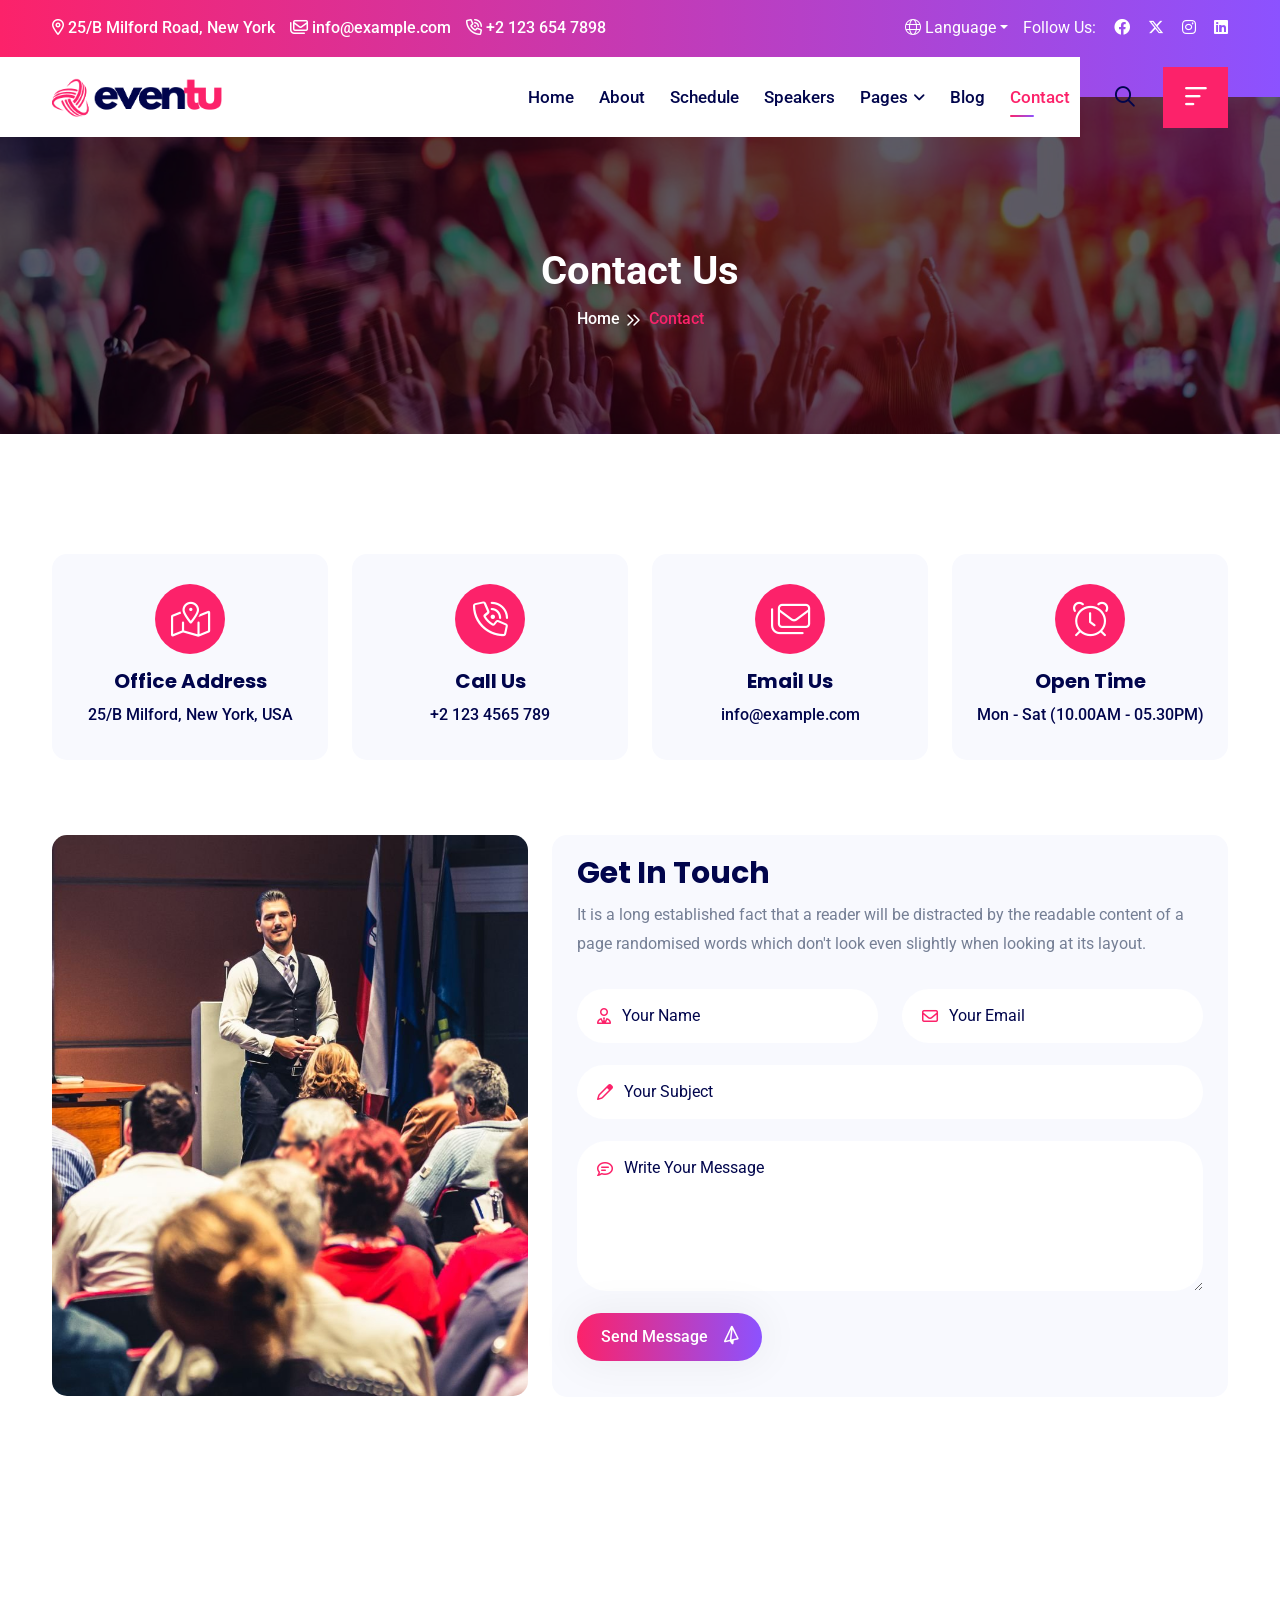
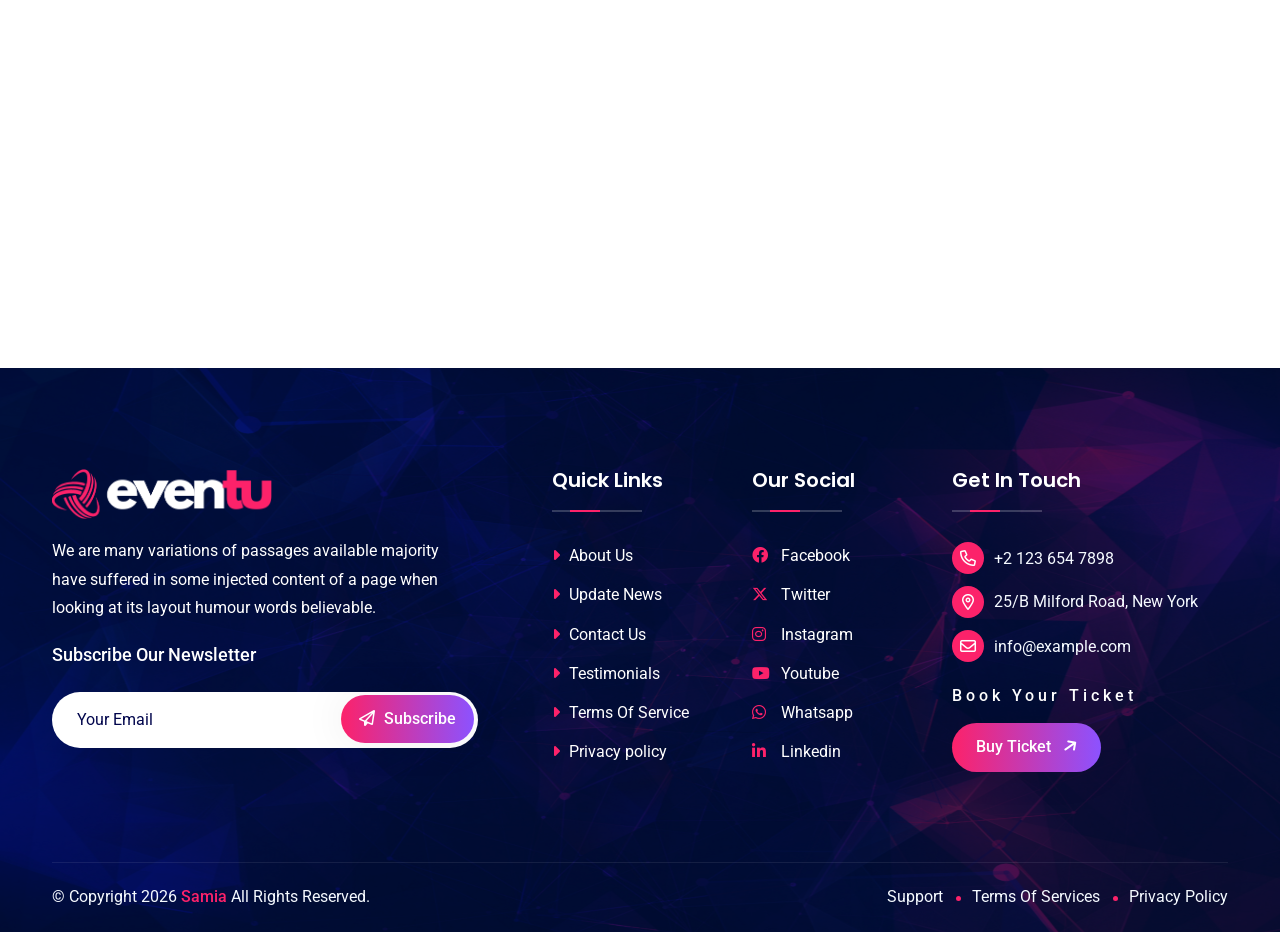
<file: contact.html>
<!DOCTYPE html>
<html lang="en">

<head>
    <!-- meta tags -->
    <meta charset="UTF-8">
    <meta http-equiv="X-UA-Compatible" content="IE=edge">
    <meta name="viewport" content="width=device-width, initial-scale=1.0">
    <meta name="description" content="">
    <meta name="keywords" content="">

    <!-- title -->
    <title>Eventu - Event And Conference</title>

    <!-- favicon -->
    <link rel="icon" type="image/x-icon" href="assets/img/logo/favicon.png">

    <!-- css -->
    <link rel="stylesheet" href="assets/css/bootstrap.min.css">
    <link rel="stylesheet" href="assets/css/all-fontawesome.min.css">
    <link rel="stylesheet" href="assets/css/animate.min.css">
    <link rel="stylesheet" href="assets/css/magnific-popup.min.css">
    <link rel="stylesheet" href="assets/css/owl.carousel.min.css">
    <link rel="stylesheet" href="assets/css/style.css">

</head>

<body>

    <!-- preloader -->
    <div class="preloader">
        <div class="loader-ripple">
            <div></div>
            <div></div>
        </div>
    </div>
    <!-- preloader end -->


    <!-- header area -->
    <header class="header">
        <!-- header top -->
        <div class="header-top">
            <div class="container">
                <div class="header-top-wrap">
                    <div class="row align-items-center">
                        <div class="col-md-6">
                            <div class="header-top-left">
                                <div class="header-top-contact">
                                    <ul>
                                        <li><a href="#"><i class="far fa-location-dot"></i>
                                            25/B Milford Road, New York</a></li>
                                        <li><a href="#"><i class="far fa-envelopes"></i>
                                                info@example.com</a></li>
                                        <li><a href="#"><i class="far fa-phone-volume"></i> +2 123 654 7898</a>
                                        </li>
                                    </ul>
                                </div>
                            </div>
                        </div>
                        <div class="col-md-6">
                            <div class="header-top-right">
                                <div class="header-top-lang">
                                    <div class="dropdown">
                                        <a href="#" class="top-lang dropdown-toggle" data-bs-toggle="dropdown"><i
                                                class="fal fa-globe"></i> Language</a>
                                        <ul class="dropdown-menu dropdown-menu-end">
                                            <li><a class="dropdown-item" href="#">English</a></li>
                                            <li><a class="dropdown-item" href="#">German</a></li>
                                            <li><a class="dropdown-item" href="#">Russian</a></li>
                                            <li><a class="dropdown-item" href="#">Spanish</a></li>
                                        </ul>
                                    </div>
                                </div>
                                <div class="header-top-social">
                                    <span>Follow Us:</span>
                                    <a href="#"><i class="fab fa-facebook"></i></a>
                                    <a href="#"><i class="fab fa-x-twitter"></i></a>
                                    <a href="#"><i class="fab fa-instagram"></i></a>
                                    <a href="#"><i class="fab fa-linkedin"></i></a>
                                </div>
                            </div>
                        </div>
                    </div>
                </div>
            </div>
        </div>
        <div class="main-navigation">
            <nav class="navbar navbar-expand-lg">
                <div class="container position-relative">
                    <a href="index.html" class="navbar-brand">
                        <img src="assets/img/logo/logo.png" alt="logo">
                    </a>
                    <div class="mobile-menu-right">
                        <div class="search-btn">
                            <button type="button" class="nav-right-link search-box-outer"><i
                                    class="far fa-search"></i></button>
                        </div>
                        <button class="navbar-toggler" type="button" data-bs-toggle="collapse"
                            data-bs-target="#main_nav" aria-expanded="false" aria-label="Toggle navigation">
                            <span class="navbar-toggler-mobile-icon"><i class="far fa-bars"></i></span>
                        </button>
                    </div>
                    <div class="collapse navbar-collapse" id="main_nav">
                        <ul class="navbar-nav">
                            <li class="nav-item">
                                <a class="nav-link" href="index.html">Home</a>
                            </li>
                            <li class="nav-item">
                                <a class="nav-link" href="about.html">About</a>
                            </li>
                            <li class="nav-item">
                                <a class="nav-link" href="schedule.html">Schedule</a>
                            </li>
                            <li class="nav-item">
                                <a class="nav-link" href="speaker.html">Speakers</a>
                            </li>
                            <li class="nav-item dropdown">
                                <a class="nav-link dropdown-toggle" href="#" data-bs-toggle="dropdown">Pages</a>
                                <ul class="dropdown-menu fade-down">
                                    <li><a class="dropdown-item" href="price.html">Ticket Price</a></li>
                                    <li><a class="dropdown-item" href="gallery.html">Gallery</a></li>
                                    <li><a class="dropdown-item" href="faq.html">Faq</a></li>
                                    <li><a class="dropdown-item" href="testimonial.html">Testimonials</a></li>
                                    <li><a class="dropdown-item" href="register.html">Register</a></li>
                                </ul>
                            </li>
                            <li class="nav-item">
                                <a class="nav-link" href="blog.html">Blog</a>
                            </li>
                            <li class="nav-item">
                                <a class="nav-link active" href="contact.html">Contact</a>
                            </li>
                        </ul>
                        <div class="nav-right">
                            <div class="search-btn">
                                <button type="button" class="nav-right-link search-box-outer"><i
                                        class="far fa-search"></i></button>
                            </div>
                            <div class="sidebar-btn">
                                <button type="button" class="nav-right-link"><i class="far fa-bars-sort"></i></button>
                            </div>
                        </div>
                    </div>
                </div>
            </nav>
        </div>
    </header>
    <!-- header area end -->


    <!-- popup search -->
    <div class="search-popup">
        <button class="close-search"><span class="far fa-times"></span></button>
        <form action="#">
            <div class="form-group">
                <input type="search" name="search-field" placeholder="Search Here..." required>
                <button type="submit"><i class="far fa-search"></i></button>
            </div>
        </form>
    </div>
    <!-- popup search end -->


    <!-- sidebar-popup -->
    <div class="sidebar-popup">
        <div class="sidebar-wrapper">
            <div class="sidebar-content">
                <button type="button" class="close-sidebar-popup"><i class="far fa-xmark"></i></button>
                <div class="sidebar-logo">
                    <img src="assets/img/logo/logo.png" alt="">
                </div>
                <div class="sidebar-about">
                    <h4>About Us</h4>
                    <p>There are many variations of passages available sure there majority have suffered alteration in
                        some form by inject humour or randomised words which don't look even slightly believable.</p>
                </div>
                <div class="sidebar-contact">
                    <h4>Contact Info</h4>
                    <ul>
                        <li>
                            <h6>Email</h6>
                            <a href="#"><i class="far fa-envelope"></i>info@example.com</a>
                        </li>
                        <li>
                            <h6>Phone</h6>
                            <a href="#"><i class="far fa-phone"></i>+2 123 654 7898</a>
                        </li>
                        <li>
                            <h6>Address</h6>
                            <a href="#"><i class="far fa-location-dot"></i>25/B Milford Road, New York</a>
                        </li>
                    </ul>
                </div>
                <div class="sidebar-social">
                    <h4>Follow Us</h4>
                    <a href="#"><i class="fab fa-facebook"></i></a>
                    <a href="#"><i class="fab fa-x-twitter"></i></a>
                    <a href="#"><i class="fab fa-instagram"></i></a>
                    <a href="#"><i class="fab fa-linkedin"></i></a>
                </div>
            </div>
        </div>
    </div>
    <!-- sidebar-popup end -->


    <main class="main">

        <!-- breadcrumb -->
        <div class="site-breadcrumb" style="background: url(assets/img/breadcrumb/01.jpg)">
            <div class="container">
                <h2 class="breadcrumb-title">Contact Us</h2>
                <ul class="breadcrumb-menu">
                    <li><a href="index.html">Home</a></li>
                    <li class="active">Contact</li>
                </ul>
            </div>
        </div>
        <!-- breadcrumb end -->


        <!-- contact area -->
        <div class="contact-area py-120">
            <div class="container">
                <div class="contact-content">
                    <div class="row">
                        <div class="col-md-3">
                            <div class="contact-info">
                                <div class="contact-info-icon">
                                    <i class="fal fa-map-location-dot"></i>
                                </div>
                                <div class="contact-info-content">
                                    <h5>Office Address</h5>
                                    <p>25/B Milford, New York, USA</p>
                                </div>
                            </div>
                        </div>
                        <div class="col-md-3">
                            <div class="contact-info">
                                <div class="contact-info-icon">
                                    <i class="fal fa-phone-volume"></i>
                                </div>
                                <div class="contact-info-content">
                                    <h5>Call Us</h5>
                                    <p>+2 123 4565 789</p>
                                </div>
                            </div>
                        </div>
                        <div class="col-md-3">
                            <div class="contact-info">
                                <div class="contact-info-icon">
                                    <i class="fal fa-envelopes"></i>
                                </div>
                                <div class="contact-info-content">
                                    <h5>Email Us</h5>
                                    <p>info@example.com</p>
                                </div>
                            </div>
                        </div>
                        <div class="col-md-3">
                            <div class="contact-info">
                                <div class="contact-info-icon">
                                    <i class="fal fa-alarm-clock"></i>
                                </div>
                                <div class="contact-info-content">
                                    <h5>Open Time</h5>
                                    <p>Mon - Sat (10.00AM - 05.30PM)</p>
                                </div>
                            </div>
                        </div>
                    </div>
                </div>
                <div class="contact-wrapper">
                    <div class="row g-4">
                        <div class="col-lg-5">
                            <div class="contact-img">
                                <img src="assets/img/contact/01.jpg" alt="">
                            </div>
                        </div>
                        <div class="col-lg-7">
                            <div class="contact-form">
                                <div class="contact-form-header">
                                    <h2>Get In Touch</h2>
                                    <p>It is a long established fact that a reader will be distracted by the readable
                                        content of a page randomised words which don't look even slightly when looking at its layout. </p>
                                </div>
                                <form method="post" action="https://live.themewild.com/eventu/assets/php/contact.php" id="contact-form">
                                    <div class="row">
                                        <div class="col-md-6">
                                            <div class="input-group">
                                                <span class="input-group-text"><i class="far fa-user-tie"></i></span>
                                                <input type="text" class="form-control" name="name"
                                                    placeholder="Your Name" required>
                                            </div>
                                        </div>
                                        <div class="col-md-6">
                                            <div class="input-group">
                                                <span class="input-group-text"><i class="far fa-envelope"></i></span>
                                                <input type="email" class="form-control" name="email"
                                                    placeholder="Your Email" required>
                                            </div>
                                        </div>
                                    </div>
                                    <div class="input-group">
                                        <span class="input-group-text"><i class="far fa-pen"></i></span>
                                        <input type="text" class="form-control" name="subject"
                                            placeholder="Your Subject" required>
                                    </div>
                                    <div class="input-group textarea">
                                        <span class="input-group-text"><i class="far fa-comment-lines"></i></span>
                                        <textarea name="message" cols="30" rows="5" class="form-control"
                                            placeholder="Write Your Message"></textarea>
                                    </div>
                                    <button type="submit" class="theme-btn">Send
                                        Message <i class="far fa-paper-plane"></i></button>
                                    <div class="col-md-12 mt-3">
                                        <div class="form-messege text-success"></div>
                                    </div>
                                </form>
                            </div>
                        </div>
                    </div>
                </div>
            </div>
        </div>
        <!-- end contact area -->

        <!-- map -->
        <div class="contact-map">
            <iframe src="https://www.google.com/maps/embed?pb=!1m18!1m12!1m3!1d96708.34194156103!2d-74.03927096447748!3d40.759040329405195!2m3!1f0!2f0!3f0!3m2!1i1024!2i768!4f13.1!3m3!1m2!1s0x0%3A0x4a01c8df6fb3cb8!2sSolomon%20R.%20Guggenheim%20Museum!5e0!3m2!1sen!2sbd!4v1619410634508!5m2!1sen!2s"
                style="border:0;" allowfullscreen="" loading="lazy"></iframe>
        </div>
        
    </main>


    <!-- footer area -->
    <footer class="footer-area">
        <div class="footer-shape">
            <img src="assets/img/shape/01.png" alt="">
        </div>
        <div class="footer-widget">
            <div class="container">
                <div class="row footer-widget-wrapper pt-100 pb-70">
                    <div class="col-md-6 col-lg-5">
                        <div class="footer-widget-box about-us">
                            <a href="#" class="footer-logo">
                                <img src="assets/img/logo/logo-light.png" alt="">
                            </a>
                            <p class="mb-3">
                                We are many variations of passages available majority have suffered
                                in some injected content of a page when looking at its layout humour words believable.
                            </p>
                            <div class="footer-newsletter">
                                <p>Subscribe Our Newsletter</p>
                                <div class="subscribe-form">
                                    <form action="#">
                                        <div class="form-group">
                                            <input type="email" class="form-control" placeholder="Your Email">
                                            <button class="theme-btn" type="submit">
                                                <span class="far fa-paper-plane"></span> Subscribe
                                            </button>
                                        </div>
                                    </form>
                                </div>
                            </div>
                        </div>
                    </div>
                    <div class="col-md-6 col-lg-2">
                        <div class="footer-widget-box list">
                            <h4 class="footer-widget-title">Quick Links</h4>
                            <ul class="footer-list">
                                <li><a href="about.html"><i class="fas fa-caret-right"></i> About Us</a></li>
                                <li><a href="blog.html"><i class="fas fa-caret-right"></i> Update News</a></li>
                                <li><a href="contact.html"><i class="fas fa-caret-right"></i> Contact Us</a></li>
                                <li><a href="testimonial.html"><i class="fas fa-caret-right"></i> Testimonials</a></li>
                                <li><a href="terms.html"><i class="fas fa-caret-right"></i> Terms Of Service</a></li>
                                <li><a href="privacy.html"><i class="fas fa-caret-right"></i> Privacy policy</a></li>
                            </ul>
                        </div>
                    </div>
                    <div class="col-md-6 col-lg-2">
                        <div class="footer-widget-box list">
                            <h4 class="footer-widget-title">Our Social</h4>
                            <ul class="footer-list social">
                                <li><a href="#"><i class="fab fa-facebook"></i> Facebook</a></li>
                                <li><a href="#"><i class="fab fa-x-twitter"></i> Twitter</a></li>
                                <li><a href="#"><i class="fab fa-instagram"></i> Instagram</a></li>
                                <li><a href="#"><i class="fab fa-youtube"></i> Youtube</a></li>
                                <li><a href="#"><i class="fab fa-whatsapp"></i> Whatsapp</a></li>
                                <li><a href="#"><i class="fab fa-linkedin-in"></i> Linkedin</a></li>
                            </ul>
                        </div>
                    </div>
                    <div class="col-md-6 col-lg-3">
                        <div class="footer-widget-box list">
                            <h4 class="footer-widget-title">Get In Touch</h4>
                            <ul class="footer-contact">
                                <li><a href="#"><i class="far fa-phone"></i>+2 123 654 7898</a></li>
                                <li><i class="far fa-map-marker-alt"></i>25/B Milford Road, New York</li>
                                <li><a href="#"><i class="far fa-envelope"></i>info@example.com</a></li>
                            </ul>
                            <div class="footer-request">
                                <p>Book Your Ticket</p>
                                <a href="#" class="theme-btn">Buy Ticket<i class="fas fa-arrow-right"></i></a>
                            </div>
                        </div>
                    </div>
                </div>
            </div>
        </div>
        <div class="container">
            <div class="copyright">
                <div class="row">
                    <div class="col-md-6 align-self-center">
                        <p class="copyright-text">
                            &copy; Copyright <span id="date"></span> <a href="https://github.com/samiasys"> Samia </a> All Rights Reserved.
                        </p>
                    </div>
                    <div class="col-md-6 align-self-center">
                        <ul class="footer-menu">
                            <li><a href="contact.html">Support</a></li>
                            <li><a href="terms.html">Terms Of Services</a></li>
                            <li><a href="privacy.html">Privacy Policy</a></li>
                        </ul>
                    </div>
                </div>
            </div>
        </div>
    </footer>
    <!-- footer area end -->


    <!-- scroll-top -->
    <a href="#" id="scroll-top"><i class="far fa-arrow-up"></i></a>
    <!-- scroll-top end -->


    <!-- js -->
    <script src="assets/js/jquery-3.7.1.min.js"></script>
    <script src="assets/js/modernizr.min.js"></script>
    <script src="assets/js/bootstrap.bundle.min.js"></script>
    <script src="assets/js/imagesloaded.pkgd.min.js"></script>
    <script src="assets/js/jquery.magnific-popup.min.js"></script>
    <script src="assets/js/isotope.pkgd.min.js"></script>
    <script src="assets/js/jquery.appear.min.js"></script>
    <script src="assets/js/jquery.easing.min.js"></script>
    <script src="assets/js/owl.carousel.min.js"></script>
    <script src="assets/js/counter-up.js"></script>
    <script src="assets/js/wow.min.js"></script>
    <script src="assets/js/countdown.min.js"></script>
    <script src="assets/js/contact-form.html"></script>
    <script src="assets/js/main.js"></script>

</body>

</html>
</file>
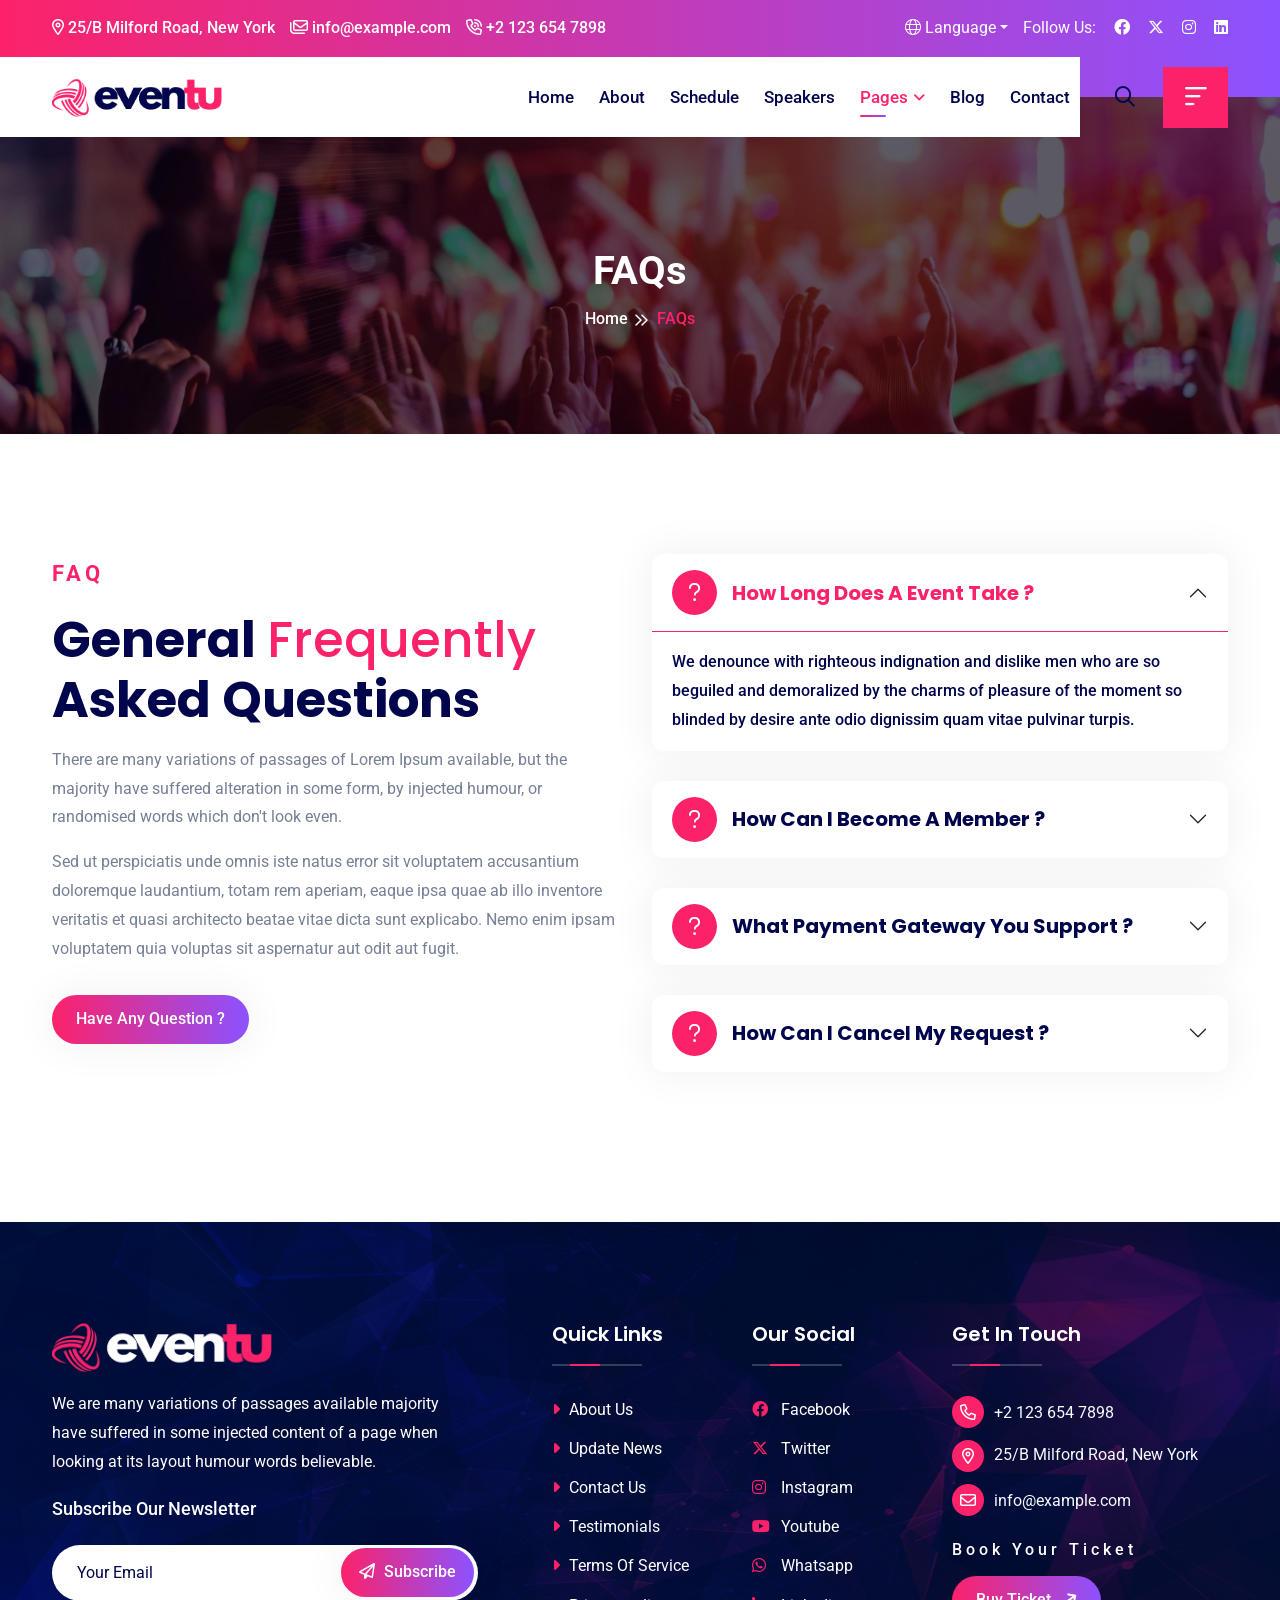
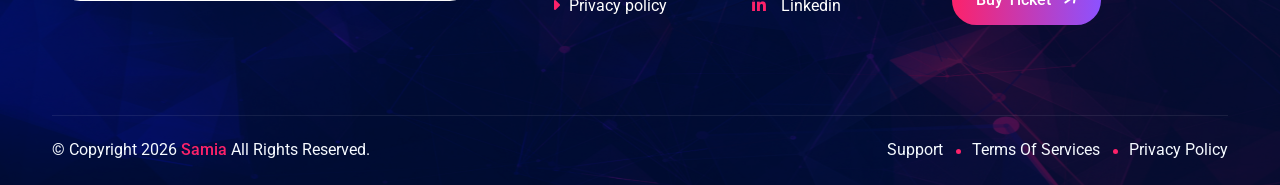
<file: faq.html>
<!DOCTYPE html>
<html lang="en">

<head>
    <!-- meta tags -->
    <meta charset="UTF-8">
    <meta http-equiv="X-UA-Compatible" content="IE=edge">
    <meta name="viewport" content="width=device-width, initial-scale=1.0">
    <meta name="description" content="">
    <meta name="keywords" content="">

    <!-- title -->
    <title>Eventu - Event And Conference</title>

    <!-- favicon -->
    <link rel="icon" type="image/x-icon" href="assets/img/logo/favicon.png">

    <!-- css -->
    <link rel="stylesheet" href="assets/css/bootstrap.min.css">
    <link rel="stylesheet" href="assets/css/all-fontawesome.min.css">
    <link rel="stylesheet" href="assets/css/animate.min.css">
    <link rel="stylesheet" href="assets/css/magnific-popup.min.css">
    <link rel="stylesheet" href="assets/css/owl.carousel.min.css">
    <link rel="stylesheet" href="assets/css/style.css">

</head>

<body>

    <!-- preloader -->
    <div class="preloader">
        <div class="loader-ripple">
            <div></div>
            <div></div>
        </div>
    </div>
    <!-- preloader end -->


    <!-- header area -->
    <header class="header">
        <!-- header top -->
        <div class="header-top">
            <div class="container">
                <div class="header-top-wrap">
                    <div class="row align-items-center">
                        <div class="col-md-6">
                            <div class="header-top-left">
                                <div class="header-top-contact">
                                    <ul>
                                        <li><a href="#"><i class="far fa-location-dot"></i>
                                            25/B Milford Road, New York</a></li>
                                        <li><a href="#"><i class="far fa-envelopes"></i>
                                                info@example.com</a></li>
                                        <li><a href="#"><i class="far fa-phone-volume"></i> +2 123 654 7898</a>
                                        </li>
                                    </ul>
                                </div>
                            </div>
                        </div>
                        <div class="col-md-6">
                            <div class="header-top-right">
                                <div class="header-top-lang">
                                    <div class="dropdown">
                                        <a href="#" class="top-lang dropdown-toggle" data-bs-toggle="dropdown"><i
                                                class="fal fa-globe"></i> Language</a>
                                        <ul class="dropdown-menu dropdown-menu-end">
                                            <li><a class="dropdown-item" href="#">English</a></li>
                                            <li><a class="dropdown-item" href="#">German</a></li>
                                            <li><a class="dropdown-item" href="#">Russian</a></li>
                                            <li><a class="dropdown-item" href="#">Spanish</a></li>
                                        </ul>
                                    </div>
                                </div>
                                <div class="header-top-social">
                                    <span>Follow Us:</span>
                                    <a href="#"><i class="fab fa-facebook"></i></a>
                                    <a href="#"><i class="fab fa-x-twitter"></i></a>
                                    <a href="#"><i class="fab fa-instagram"></i></a>
                                    <a href="#"><i class="fab fa-linkedin"></i></a>
                                </div>
                            </div>
                        </div>
                    </div>
                </div>
            </div>
        </div>
        <div class="main-navigation">
            <nav class="navbar navbar-expand-lg">
                <div class="container position-relative">
                    <a href="index.html" class="navbar-brand">
                        <img src="assets/img/logo/logo.png" alt="logo">
                    </a>
                    <div class="mobile-menu-right">
                        <div class="search-btn">
                            <button type="button" class="nav-right-link search-box-outer"><i
                                    class="far fa-search"></i></button>
                        </div>
                        <button class="navbar-toggler" type="button" data-bs-toggle="collapse"
                            data-bs-target="#main_nav" aria-expanded="false" aria-label="Toggle navigation">
                            <span class="navbar-toggler-mobile-icon"><i class="far fa-bars"></i></span>
                        </button>
                    </div>
                    <div class="collapse navbar-collapse" id="main_nav">
                        <ul class="navbar-nav">
                            <li class="nav-item">
                                <a class="nav-link" href="index.html">Home</a>
                            </li>
                            <li class="nav-item">
                                <a class="nav-link" href="about.html">About</a>
                            </li>
                            <li class="nav-item">
                                <a class="nav-link" href="schedule.html">Schedule</a>
                            </li>
                            <li class="nav-item">
                                <a class="nav-link" href="speaker.html">Speakers</a>
                            </li>
                            <li class="nav-item dropdown">
                                <a class="nav-link dropdown-toggle active" href="#" data-bs-toggle="dropdown">Pages</a>
                                <ul class="dropdown-menu fade-down">
                                    <li><a class="dropdown-item" href="price.html">Ticket Price</a></li>
                                    <li><a class="dropdown-item" href="gallery.html">Gallery</a></li>
                                    <li><a class="dropdown-item" href="faq.html">FAQ</a></li>
                                    <li><a class="dropdown-item" href="testimonial.html">Testimonials</a></li>
                                    <li><a class="dropdown-item" href="register.html">Register</a></li>
                                </ul>
                            </li>
                            <li class="nav-item">
                                <a class="nav-link" href="blog.html">Blog</a>
                            </li>
                            <li class="nav-item">
                                <a class="nav-link" href="contact.html">Contact</a>
                            </li>
                        </ul>
                        <div class="nav-right">
                            <div class="search-btn">
                                <button type="button" class="nav-right-link search-box-outer"><i
                                        class="far fa-search"></i></button>
                            </div>
                            <div class="sidebar-btn">
                                <button type="button" class="nav-right-link"><i class="far fa-bars-sort"></i></button>
                            </div>
                        </div>
                    </div>
                </div>
            </nav>
        </div>
    </header>
    <!-- header area end -->


    <!-- popup search -->
    <div class="search-popup">
        <button class="close-search"><span class="far fa-times"></span></button>
        <form action="#">
            <div class="form-group">
                <input type="search" name="search-field" placeholder="Search Here..." required>
                <button type="submit"><i class="far fa-search"></i></button>
            </div>
        </form>
    </div>
    <!-- popup search end -->


    <!-- sidebar-popup -->
    <div class="sidebar-popup">
        <div class="sidebar-wrapper">
            <div class="sidebar-content">
                <button type="button" class="close-sidebar-popup"><i class="far fa-xmark"></i></button>
                <div class="sidebar-logo">
                    <img src="assets/img/logo/logo.png" alt="">
                </div>
                <div class="sidebar-about">
                    <h4>About Us</h4>
                    <p>There are many variations of passages available sure there majority have suffered alteration in
                        some form by inject humour or randomised words which don't look even slightly believable.</p>
                </div>
                <div class="sidebar-contact">
                    <h4>Contact Info</h4>
                    <ul>
                        <li>
                            <h6>Email</h6>
                            <a href="#"><i class="far fa-envelope"></i>info@example.com</a>
                        </li>
                        <li>
                            <h6>Phone</h6>
                            <a href="#"><i class="far fa-phone"></i>+2 123 654 7898</a>
                        </li>
                        <li>
                            <h6>Address</h6>
                            <a href="#"><i class="far fa-location-dot"></i>25/B Milford Road, New York</a>
                        </li>
                    </ul>
                </div>
                <div class="sidebar-social">
                    <h4>Follow Us</h4>
                    <a href="#"><i class="fab fa-facebook"></i></a>
                    <a href="#"><i class="fab fa-x-twitter"></i></a>
                    <a href="#"><i class="fab fa-instagram"></i></a>
                    <a href="#"><i class="fab fa-linkedin"></i></a>
                </div>
            </div>
        </div>
    </div>
    <!-- sidebar-popup end -->


    <main class="main">

        <!-- breadcrumb -->
        <div class="site-breadcrumb" style="background: url(assets/img/breadcrumb/01.jpg)">
            <div class="container">
                <h2 class="breadcrumb-title">FAQs</h2>
                <ul class="breadcrumb-menu">
                    <li><a href="index.html">Home</a></li>
                    <li class="active">FAQs</li>
                </ul>
            </div>
        </div>
        <!-- breadcrumb end -->


        <!-- faq area -->
        <div class="faq-area py-120">
            <div class="container">
                <div class="row">
                    <div class="col-lg-6">
                        <div class="faq-right wow fadeInUp" data-wow-delay=".25s">
                            <div class="site-heading mb-3">
                                <span class="site-title-tagline justify-content-start">FAQ</span>
                                <h2 class="site-title my-3">General <span>frequently</span> asked questions</h2>
                            </div>
                            <p class="mb-3">There are many variations of passages of Lorem Ipsum available,
                                but the majority have suffered alteration in some form, by injected humour, or
                                randomised words which don't look even.</p>
                            <p class="mb-4">
                                Sed ut perspiciatis unde omnis iste natus error sit voluptatem accusantium doloremque laudantium, 
                                totam rem aperiam, eaque ipsa quae ab illo inventore veritatis et quasi architecto beatae vitae dicta
                                sunt explicabo. Nemo enim ipsam voluptatem quia voluptas sit aspernatur aut odit aut fugit.
                            </p>
                            <a href="#" class="theme-btn mt-2">Have Any Question ?</a>
                        </div>
                    </div>
                    <div class="col-lg-6">
                        <div class="accordion wow fadeInRight" data-wow-delay=".25s" id="accordionExample">
                            <div class="accordion-item">
                                <h2 class="accordion-header" id="headingOne">
                                    <button class="accordion-button" type="button" data-bs-toggle="collapse"
                                        data-bs-target="#collapseOne" aria-expanded="true" aria-controls="collapseOne">
                                        <span><i class="far fa-question"></i></span> How Long Does A Event Take ?
                                    </button>
                                </h2>
                                <div id="collapseOne" class="accordion-collapse collapse show"
                                    aria-labelledby="headingOne" data-bs-parent="#accordionExample">
                                    <div class="accordion-body">
                                        We denounce with righteous indignation and dislike men who
                                        are so beguiled and demoralized by the charms of pleasure of the moment so
                                        blinded by desire ante odio dignissim quam vitae pulvinar turpis.
                                    </div>
                                </div>
                            </div>
                            <div class="accordion-item">
                                <h2 class="accordion-header" id="headingTwo">
                                    <button class="accordion-button collapsed" type="button" data-bs-toggle="collapse"
                                        data-bs-target="#collapseTwo" aria-expanded="false" aria-controls="collapseTwo">
                                        <span><i class="far fa-question"></i></span> How Can I Become A Member
                                        ?
                                    </button>
                                </h2>
                                <div id="collapseTwo" class="accordion-collapse collapse" aria-labelledby="headingTwo"
                                    data-bs-parent="#accordionExample">
                                    <div class="accordion-body">
                                        We denounce with righteous indignation and dislike men who
                                        are so beguiled and demoralized by the charms of pleasure of the moment so
                                        blinded by desire ante odio dignissim quam vitae pulvinar turpis.
                                    </div>
                                </div>
                            </div>
                            <div class="accordion-item">
                                <h2 class="accordion-header" id="headingThree">
                                    <button class="accordion-button collapsed" type="button" data-bs-toggle="collapse"
                                        data-bs-target="#collapseThree" aria-expanded="false"
                                        aria-controls="collapseThree">
                                        <span><i class="far fa-question"></i></span> What Payment Gateway You Support ?
                                    </button>
                                </h2>
                                <div id="collapseThree" class="accordion-collapse collapse"
                                    aria-labelledby="headingThree" data-bs-parent="#accordionExample">
                                    <div class="accordion-body">
                                        We denounce with righteous indignation and dislike men who
                                        are so beguiled and demoralized by the charms of pleasure of the moment so
                                        blinded by desire ante odio dignissim quam vitae pulvinar turpis.
                                    </div>
                                </div>
                            </div>
                            <div class="accordion-item">
                                <h2 class="accordion-header" id="headingFour">
                                    <button class="accordion-button collapsed" type="button" data-bs-toggle="collapse"
                                        data-bs-target="#collapseFour" aria-expanded="false"
                                        aria-controls="collapseFour">
                                        <span><i class="far fa-question"></i></span> How Can I Cancel My Request ?
                                    </button>
                                </h2>
                                <div id="collapseFour" class="accordion-collapse collapse"
                                    aria-labelledby="headingFour" data-bs-parent="#accordionExample">
                                    <div class="accordion-body">
                                        We denounce with righteous indignation and dislike men who
                                        are so beguiled and demoralized by the charms of pleasure of the moment so
                                        blinded by desire ante odio dignissim quam vitae pulvinar turpis.
                                    </div>
                                </div>
                            </div>
                        </div>
                    </div>
                </div>
            </div>
        </div>
        <!-- faq area end -->
    
    </main>


    <!-- footer area -->
    <footer class="footer-area">
        <div class="footer-shape">
            <img src="assets/img/shape/01.png" alt="">
        </div>
        <div class="footer-widget">
            <div class="container">
                <div class="row footer-widget-wrapper pt-100 pb-70">
                    <div class="col-md-6 col-lg-5">
                        <div class="footer-widget-box about-us">
                            <a href="#" class="footer-logo">
                                <img src="assets/img/logo/logo-light.png" alt="">
                            </a>
                            <p class="mb-3">
                                We are many variations of passages available majority have suffered
                                in some injected content of a page when looking at its layout humour words believable.
                            </p>
                            <div class="footer-newsletter">
                                <p>Subscribe Our Newsletter</p>
                                <div class="subscribe-form">
                                    <form action="#">
                                        <div class="form-group">
                                            <input type="email" class="form-control" placeholder="Your Email">
                                            <button class="theme-btn" type="submit">
                                                <span class="far fa-paper-plane"></span> Subscribe
                                            </button>
                                        </div>
                                    </form>
                                </div>
                            </div>
                        </div>
                    </div>
                    <div class="col-md-6 col-lg-2">
                        <div class="footer-widget-box list">
                            <h4 class="footer-widget-title">Quick Links</h4>
                            <ul class="footer-list">
                                <li><a href="about.html"><i class="fas fa-caret-right"></i> About Us</a></li>
                                <li><a href="blog.html"><i class="fas fa-caret-right"></i> Update News</a></li>
                                <li><a href="contact.html"><i class="fas fa-caret-right"></i> Contact Us</a></li>
                                <li><a href="testimonial.html"><i class="fas fa-caret-right"></i> Testimonials</a></li>
                                <li><a href="terms.html"><i class="fas fa-caret-right"></i> Terms Of Service</a></li>
                                <li><a href="privacy.html"><i class="fas fa-caret-right"></i> Privacy policy</a></li>
                            </ul>
                        </div>
                    </div>
                    <div class="col-md-6 col-lg-2">
                        <div class="footer-widget-box list">
                            <h4 class="footer-widget-title">Our Social</h4>
                            <ul class="footer-list social">
                                <li><a href="#"><i class="fab fa-facebook"></i> Facebook</a></li>
                                <li><a href="#"><i class="fab fa-x-twitter"></i> Twitter</a></li>
                                <li><a href="#"><i class="fab fa-instagram"></i> Instagram</a></li>
                                <li><a href="#"><i class="fab fa-youtube"></i> Youtube</a></li>
                                <li><a href="#"><i class="fab fa-whatsapp"></i> Whatsapp</a></li>
                                <li><a href="#"><i class="fab fa-linkedin-in"></i> Linkedin</a></li>
                            </ul>
                        </div>
                    </div>
                    <div class="col-md-6 col-lg-3">
                        <div class="footer-widget-box list">
                            <h4 class="footer-widget-title">Get In Touch</h4>
                            <ul class="footer-contact">
                                <li><a href="#"><i class="far fa-phone"></i>+2 123 654 7898</a></li>
                                <li><i class="far fa-map-marker-alt"></i>25/B Milford Road, New York</li>
                                <li><a href="#"><i class="far fa-envelope"></i>info@example.com</a></li>
                            </ul>
                            <div class="footer-request">
                                <p>Book Your Ticket</p>
                                <a href="#" class="theme-btn">Buy Ticket<i class="fas fa-arrow-right"></i></a>
                            </div>
                        </div>
                    </div>
                </div>
            </div>
        </div>
        <div class="container">
            <div class="copyright">
                <div class="row">
                    <div class="col-md-6 align-self-center">
                        <p class="copyright-text">
                            &copy; Copyright <span id="date"></span> <a href="https://github.com/samiasys"> Samia </a> All Rights Reserved.
                        </p>
                    </div>
                    <div class="col-md-6 align-self-center">
                        <ul class="footer-menu">
                            <li><a href="contact.html">Support</a></li>
                            <li><a href="terms.html">Terms Of Services</a></li>
                            <li><a href="privacy.html">Privacy Policy</a></li>
                        </ul>
                    </div>
                </div>
            </div>
        </div>
    </footer>
    <!-- footer area end -->


    <!-- scroll-top -->
    <a href="#" id="scroll-top"><i class="far fa-arrow-up"></i></a>
    <!-- scroll-top end -->


    <!-- js -->
    <script src="assets/js/jquery-3.7.1.min.js"></script>
    <script src="assets/js/modernizr.min.js"></script>
    <script src="assets/js/bootstrap.bundle.min.js"></script>
    <script src="assets/js/imagesloaded.pkgd.min.js"></script>
    <script src="assets/js/jquery.magnific-popup.min.js"></script>
    <script src="assets/js/isotope.pkgd.min.js"></script>
    <script src="assets/js/jquery.appear.min.js"></script>
    <script src="assets/js/jquery.easing.min.js"></script>
    <script src="assets/js/owl.carousel.min.js"></script>
    <script src="assets/js/counter-up.js"></script>
    <script src="assets/js/wow.min.js"></script>
    <script src="assets/js/countdown.min.js"></script>
    <script src="assets/js/main.js"></script>

</body>

</html>
</file>
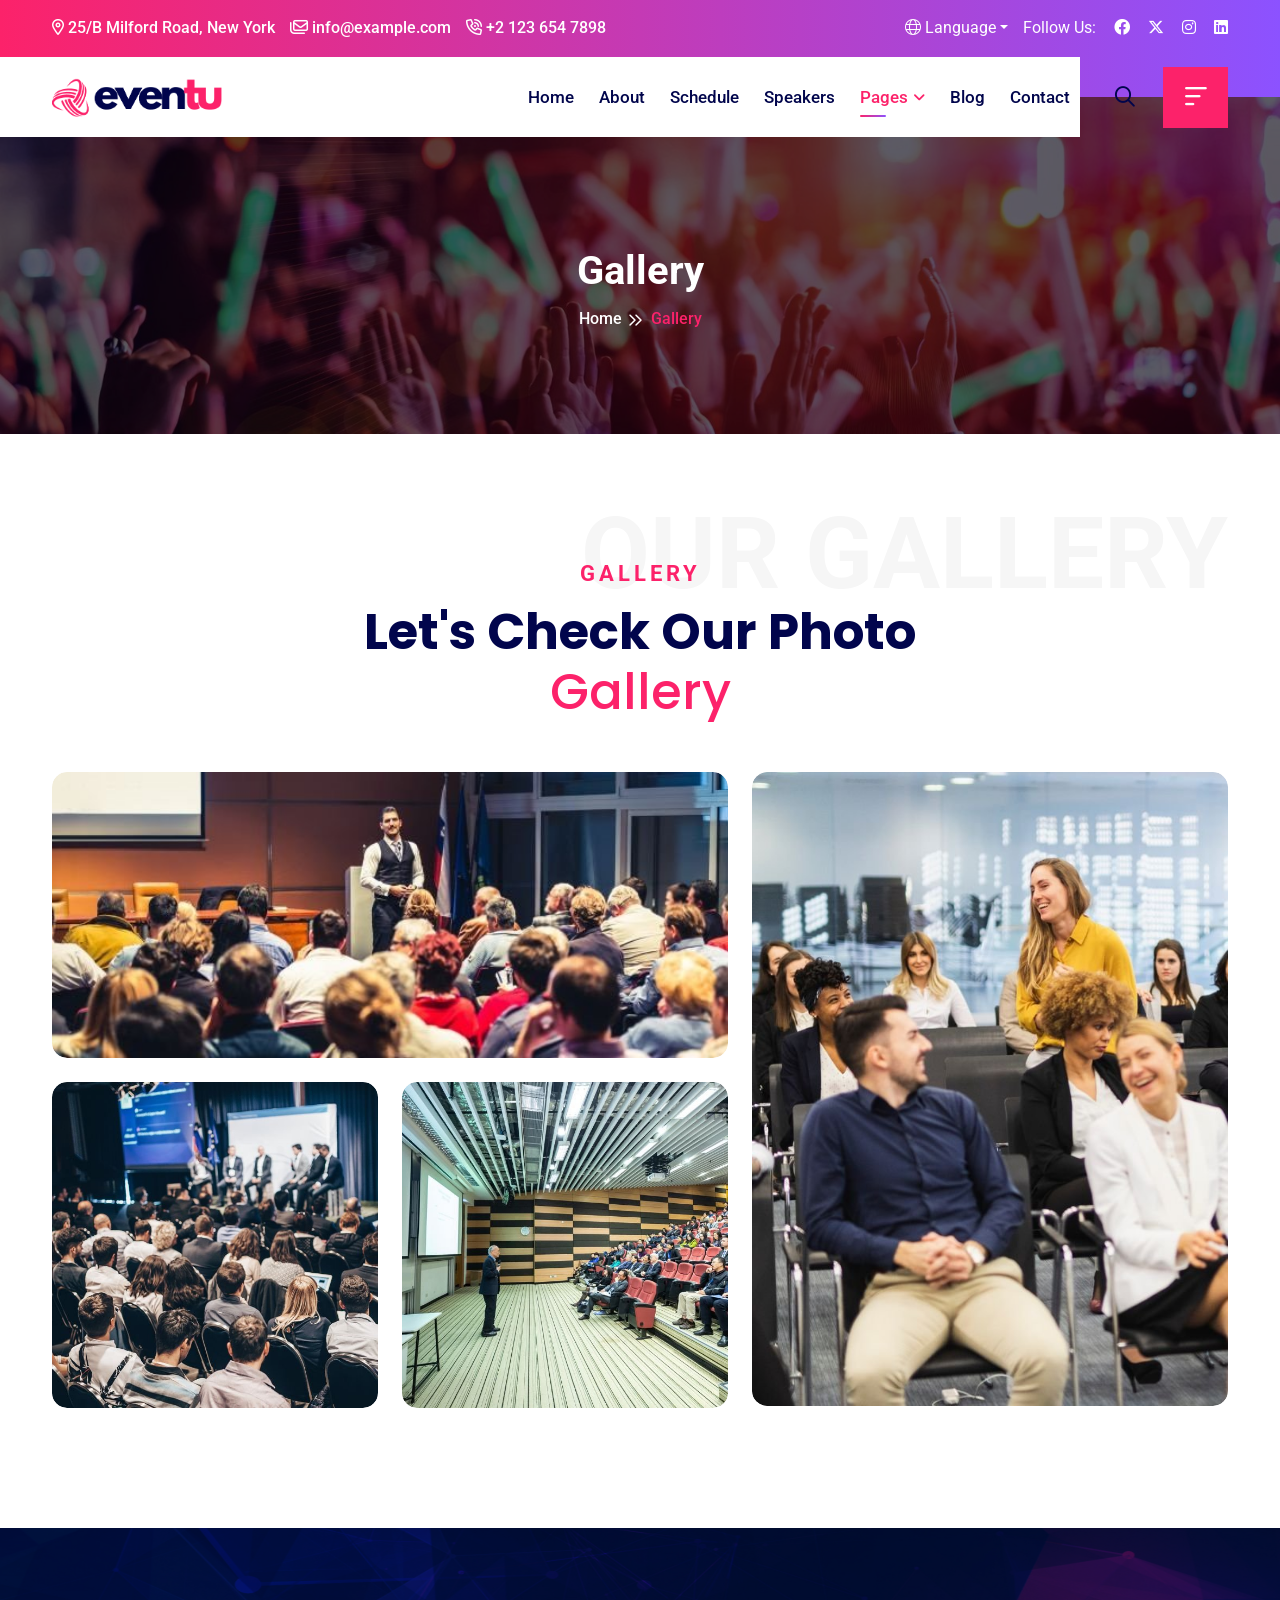
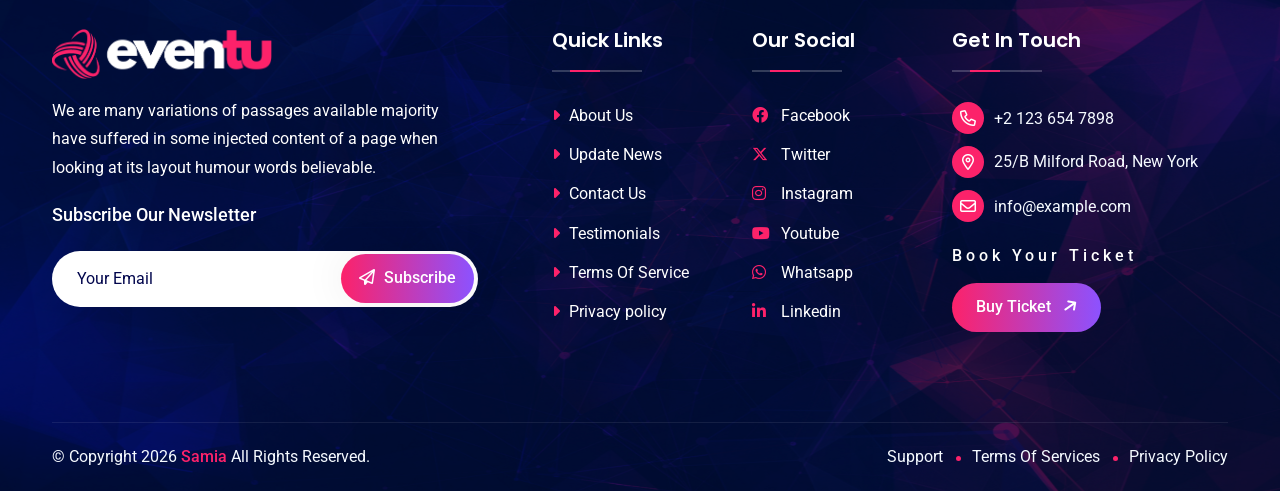
<file: gallery.html>
<!DOCTYPE html>
<html lang="en">

<head>
    <!-- meta tags -->
    <meta charset="UTF-8">
    <meta http-equiv="X-UA-Compatible" content="IE=edge">
    <meta name="viewport" content="width=device-width, initial-scale=1.0">
    <meta name="description" content="">
    <meta name="keywords" content="">

    <!-- title -->
    <title>Eventu - Event And Conference</title>

    <!-- favicon -->
    <link rel="icon" type="image/x-icon" href="assets/img/logo/favicon.png">

    <!-- css -->
    <link rel="stylesheet" href="assets/css/bootstrap.min.css">
    <link rel="stylesheet" href="assets/css/all-fontawesome.min.css">
    <link rel="stylesheet" href="assets/css/animate.min.css">
    <link rel="stylesheet" href="assets/css/magnific-popup.min.css">
    <link rel="stylesheet" href="assets/css/owl.carousel.min.css">
    <link rel="stylesheet" href="assets/css/style.css">

</head>

<body>

    <!-- preloader -->
    <div class="preloader">
        <div class="loader-ripple">
            <div></div>
            <div></div>
        </div>
    </div>
    <!-- preloader end -->


    <!-- header area -->
    <header class="header">
        <!-- header top -->
        <div class="header-top">
            <div class="container">
                <div class="header-top-wrap">
                    <div class="row align-items-center">
                        <div class="col-md-6">
                            <div class="header-top-left">
                                <div class="header-top-contact">
                                    <ul>
                                        <li><a href="#"><i class="far fa-location-dot"></i>
                                            25/B Milford Road, New York</a></li>
                                        <li><a href="#"><i class="far fa-envelopes"></i>
                                                info@example.com</a></li>
                                        <li><a href="#"><i class="far fa-phone-volume"></i> +2 123 654 7898</a>
                                        </li>
                                    </ul>
                                </div>
                            </div>
                        </div>
                        <div class="col-md-6">
                            <div class="header-top-right">
                                <div class="header-top-lang">
                                    <div class="dropdown">
                                        <a href="#" class="top-lang dropdown-toggle" data-bs-toggle="dropdown"><i
                                                class="fal fa-globe"></i> Language</a>
                                        <ul class="dropdown-menu dropdown-menu-end">
                                            <li><a class="dropdown-item" href="#">English</a></li>
                                            <li><a class="dropdown-item" href="#">German</a></li>
                                            <li><a class="dropdown-item" href="#">Russian</a></li>
                                            <li><a class="dropdown-item" href="#">Spanish</a></li>
                                        </ul>
                                    </div>
                                </div>
                                <div class="header-top-social">
                                    <span>Follow Us:</span>
                                    <a href="#"><i class="fab fa-facebook"></i></a>
                                    <a href="#"><i class="fab fa-x-twitter"></i></a>
                                    <a href="#"><i class="fab fa-instagram"></i></a>
                                    <a href="#"><i class="fab fa-linkedin"></i></a>
                                </div>
                            </div>
                        </div>
                    </div>
                </div>
            </div>
        </div>
        <div class="main-navigation">
            <nav class="navbar navbar-expand-lg">
                <div class="container position-relative">
                    <a href="index.html" class="navbar-brand">
                        <img src="assets/img/logo/logo.png" alt="logo">
                    </a>
                    <div class="mobile-menu-right">
                        <div class="search-btn">
                            <button type="button" class="nav-right-link search-box-outer"><i
                                    class="far fa-search"></i></button>
                        </div>
                        <button class="navbar-toggler" type="button" data-bs-toggle="collapse"
                            data-bs-target="#main_nav" aria-expanded="false" aria-label="Toggle navigation">
                            <span class="navbar-toggler-mobile-icon"><i class="far fa-bars"></i></span>
                        </button>
                    </div>
                    <div class="collapse navbar-collapse" id="main_nav">
                        <ul class="navbar-nav">
                            <li class="nav-item">
                                <a class="nav-link" href="index.html">Home</a>
                            </li>
                            <li class="nav-item">
                                <a class="nav-link" href="about.html">About</a>
                            </li>
                            <li class="nav-item">
                                <a class="nav-link" href="schedule.html">Schedule</a>
                            </li>
                            <li class="nav-item">
                                <a class="nav-link" href="speaker.html">Speakers</a>
                            </li>
                            <li class="nav-item dropdown">
                                <a class="nav-link dropdown-toggle active" href="#" data-bs-toggle="dropdown">Pages</a>
                                <ul class="dropdown-menu fade-down">
                                    <li><a class="dropdown-item" href="price.html">Ticket Price</a></li>
                                    <li><a class="dropdown-item" href="gallery.html">Gallery</a></li>
                                    <li><a class="dropdown-item" href="faq.html">FAQ</a></li>
                                    <li><a class="dropdown-item" href="testimonial.html">Testimonials</a></li>
                                    <li><a class="dropdown-item" href="register.html">Register</a></li>
                                </ul>
                            </li>
                            <li class="nav-item">
                                <a class="nav-link" href="blog.html">Blog</a>
                            </li>
                            <li class="nav-item">
                                <a class="nav-link" href="contact.html">Contact</a>
                            </li>
                        </ul>
                        <div class="nav-right">
                            <div class="search-btn">
                                <button type="button" class="nav-right-link search-box-outer"><i
                                        class="far fa-search"></i></button>
                            </div>
                            <div class="sidebar-btn">
                                <button type="button" class="nav-right-link"><i class="far fa-bars-sort"></i></button>
                            </div>
                        </div>
                    </div>
                </div>
            </nav>
        </div>
    </header>
    <!-- header area end -->


    <!-- popup search -->
    <div class="search-popup">
        <button class="close-search"><span class="far fa-times"></span></button>
        <form action="#">
            <div class="form-group">
                <input type="search" name="search-field" placeholder="Search Here..." required>
                <button type="submit"><i class="far fa-search"></i></button>
            </div>
        </form>
    </div>
    <!-- popup search end -->


    <!-- sidebar-popup -->
    <div class="sidebar-popup">
        <div class="sidebar-wrapper">
            <div class="sidebar-content">
                <button type="button" class="close-sidebar-popup"><i class="far fa-xmark"></i></button>
                <div class="sidebar-logo">
                    <img src="assets/img/logo/logo.png" alt="">
                </div>
                <div class="sidebar-about">
                    <h4>About Us</h4>
                    <p>There are many variations of passages available sure there majority have suffered alteration in
                        some form by inject humour or randomised words which don't look even slightly believable.</p>
                </div>
                <div class="sidebar-contact">
                    <h4>Contact Info</h4>
                    <ul>
                        <li>
                            <h6>Email</h6>
                            <a href="#"><i class="far fa-envelope"></i>info@example.com</a>
                        </li>
                        <li>
                            <h6>Phone</h6>
                            <a href="#"><i class="far fa-phone"></i>+2 123 654 7898</a>
                        </li>
                        <li>
                            <h6>Address</h6>
                            <a href="#"><i class="far fa-location-dot"></i>25/B Milford Road, New York</a>
                        </li>
                    </ul>
                </div>
                <div class="sidebar-social">
                    <h4>Follow Us</h4>
                    <a href="#"><i class="fab fa-facebook"></i></a>
                    <a href="#"><i class="fab fa-x-twitter"></i></a>
                    <a href="#"><i class="fab fa-instagram"></i></a>
                    <a href="#"><i class="fab fa-linkedin"></i></a>
                </div>
            </div>
        </div>
    </div>
    <!-- sidebar-popup end -->


    <main class="main">

        <!-- breadcrumb -->
        <div class="site-breadcrumb" style="background: url(assets/img/breadcrumb/01.jpg)">
            <div class="container">
                <h2 class="breadcrumb-title">Gallery</h2>
                <ul class="breadcrumb-menu">
                    <li><a href="index.html">Home</a></li>
                    <li class="active">Gallery</li>
                </ul>
            </div>
        </div>
        <!-- breadcrumb end -->


        <!-- gallery-area -->
        <div class="gallery-area py-120">
            <div class="container">
                <div class="row">
                    <div class="col-lg-12">
                        <div class="site-heading text-center wow fadeInDown" data-wow-delay=".25s">
                            <span class="site-title-tagline">Gallery</span>
                            <h2 class="site-title">Let's Check Our Photo <br> <span>Gallery</span></h2>
                            <div class="site-shadow-text wow fadeInRight" data-wow-delay=".35s">Our Gallery</div>
                        </div>
                    </div>
                </div>
                <div class="row g-4 popup-gallery">
                    <div class="col-md-7">
                        <div class="row g-4">
                            <div class="col-12">
                                <div class="gallery-item wow fadeInDown" data-wow-delay=".25s">
                                    <div class="gallery-img">
                                        <img src="assets/img/gallery/02.jpg" alt="">
                                        <a class="popup-img gallery-link" href="assets/img/gallery/02.jpg"><i
                                            class="fal fa-plus"></i></a>
                                    </div>
                                </div>
                            </div>
                            <div class="col-6">
                                <div class="gallery-item wow fadeInDown" data-wow-delay=".25s">
                                    <div class="gallery-img">
                                        <img src="assets/img/gallery/03.jpg" alt="">
                                        <a class="popup-img gallery-link" href="assets/img/gallery/03.jpg"><i
                                            class="fal fa-plus"></i></a>
                                    </div>
                                </div>
                            </div>
                            <div class="col-6">
                                <div class="gallery-item wow fadeInDown" data-wow-delay=".25s">
                                    <div class="gallery-img">
                                        <img src="assets/img/gallery/04.jpg" alt="">
                                        <a class="popup-img gallery-link" href="assets/img/gallery/04.jpg"><i
                                            class="fal fa-plus"></i></a>
                                    </div>
                                </div>
                            </div>
                        </div>
                    </div>
                    <div class="col-md-5">
                        <div class="gallery-item wow fadeInUp" data-wow-delay=".25s">
                            <div class="gallery-img">
                                <img src="assets/img/gallery/01.jpg" alt="">
                                <a class="popup-img gallery-link" href="assets/img/gallery/01.jpg"><i
                                    class="fal fa-plus"></i></a>
                            </div>
                        </div>
                    </div>
                </div>
            </div>
        </div>
        <!-- gallery-area end -->
    
    </main>


    <!-- footer area -->
    <footer class="footer-area">
        <div class="footer-shape">
            <img src="assets/img/shape/01.png" alt="">
        </div>
        <div class="footer-widget">
            <div class="container">
                <div class="row footer-widget-wrapper pt-100 pb-70">
                    <div class="col-md-6 col-lg-5">
                        <div class="footer-widget-box about-us">
                            <a href="#" class="footer-logo">
                                <img src="assets/img/logo/logo-light.png" alt="">
                            </a>
                            <p class="mb-3">
                                We are many variations of passages available majority have suffered
                                in some injected content of a page when looking at its layout humour words believable.
                            </p>
                            <div class="footer-newsletter">
                                <p>Subscribe Our Newsletter</p>
                                <div class="subscribe-form">
                                    <form action="#">
                                        <div class="form-group">
                                            <input type="email" class="form-control" placeholder="Your Email">
                                            <button class="theme-btn" type="submit">
                                                <span class="far fa-paper-plane"></span> Subscribe
                                            </button>
                                        </div>
                                    </form>
                                </div>
                            </div>
                        </div>
                    </div>
                    <div class="col-md-6 col-lg-2">
                        <div class="footer-widget-box list">
                            <h4 class="footer-widget-title">Quick Links</h4>
                            <ul class="footer-list">
                                <li><a href="about.html"><i class="fas fa-caret-right"></i> About Us</a></li>
                                <li><a href="blog.html"><i class="fas fa-caret-right"></i> Update News</a></li>
                                <li><a href="contact.html"><i class="fas fa-caret-right"></i> Contact Us</a></li>
                                <li><a href="testimonial.html"><i class="fas fa-caret-right"></i> Testimonials</a></li>
                                <li><a href="terms.html"><i class="fas fa-caret-right"></i> Terms Of Service</a></li>
                                <li><a href="privacy.html"><i class="fas fa-caret-right"></i> Privacy policy</a></li>
                            </ul>
                        </div>
                    </div>
                    <div class="col-md-6 col-lg-2">
                        <div class="footer-widget-box list">
                            <h4 class="footer-widget-title">Our Social</h4>
                            <ul class="footer-list social">
                                <li><a href="#"><i class="fab fa-facebook"></i> Facebook</a></li>
                                <li><a href="#"><i class="fab fa-x-twitter"></i> Twitter</a></li>
                                <li><a href="#"><i class="fab fa-instagram"></i> Instagram</a></li>
                                <li><a href="#"><i class="fab fa-youtube"></i> Youtube</a></li>
                                <li><a href="#"><i class="fab fa-whatsapp"></i> Whatsapp</a></li>
                                <li><a href="#"><i class="fab fa-linkedin-in"></i> Linkedin</a></li>
                            </ul>
                        </div>
                    </div>
                    <div class="col-md-6 col-lg-3">
                        <div class="footer-widget-box list">
                            <h4 class="footer-widget-title">Get In Touch</h4>
                            <ul class="footer-contact">
                                <li><a href="#"><i class="far fa-phone"></i>+2 123 654 7898</a></li>
                                <li><i class="far fa-map-marker-alt"></i>25/B Milford Road, New York</li>
                                <li><a href="#"><i class="far fa-envelope"></i>info@example.com</a></li>
                            </ul>
                            <div class="footer-request">
                                <p>Book Your Ticket</p>
                                <a href="#" class="theme-btn">Buy Ticket<i class="fas fa-arrow-right"></i></a>
                            </div>
                        </div>
                    </div>
                </div>
            </div>
        </div>
        <div class="container">
            <div class="copyright">
                <div class="row">
                    <div class="col-md-6 align-self-center">
                        <p class="copyright-text">
                            &copy; Copyright <span id="date"></span> <a href="https://github.com/samiasys"> Samia </a> All Rights Reserved.
                        </p>
                    </div>
                    <div class="col-md-6 align-self-center">
                        <ul class="footer-menu">
                            <li><a href="contact.html">Support</a></li>
                            <li><a href="terms.html">Terms Of Services</a></li>
                            <li><a href="privacy.html">Privacy Policy</a></li>
                        </ul>
                    </div>
                </div>
            </div>
        </div>
    </footer>
    <!-- footer area end -->


    <!-- scroll-top -->
    <a href="#" id="scroll-top"><i class="far fa-arrow-up"></i></a>
    <!-- scroll-top end -->


    <!-- js -->
    <script src="assets/js/jquery-3.7.1.min.js"></script>
    <script src="assets/js/modernizr.min.js"></script>
    <script src="assets/js/bootstrap.bundle.min.js"></script>
    <script src="assets/js/imagesloaded.pkgd.min.js"></script>
    <script src="assets/js/jquery.magnific-popup.min.js"></script>
    <script src="assets/js/isotope.pkgd.min.js"></script>
    <script src="assets/js/jquery.appear.min.js"></script>
    <script src="assets/js/jquery.easing.min.js"></script>
    <script src="assets/js/owl.carousel.min.js"></script>
    <script src="assets/js/counter-up.js"></script>
    <script src="assets/js/wow.min.js"></script>
    <script src="assets/js/countdown.min.js"></script>
    <script src="assets/js/main.js"></script>

</body>

</html>
</file>
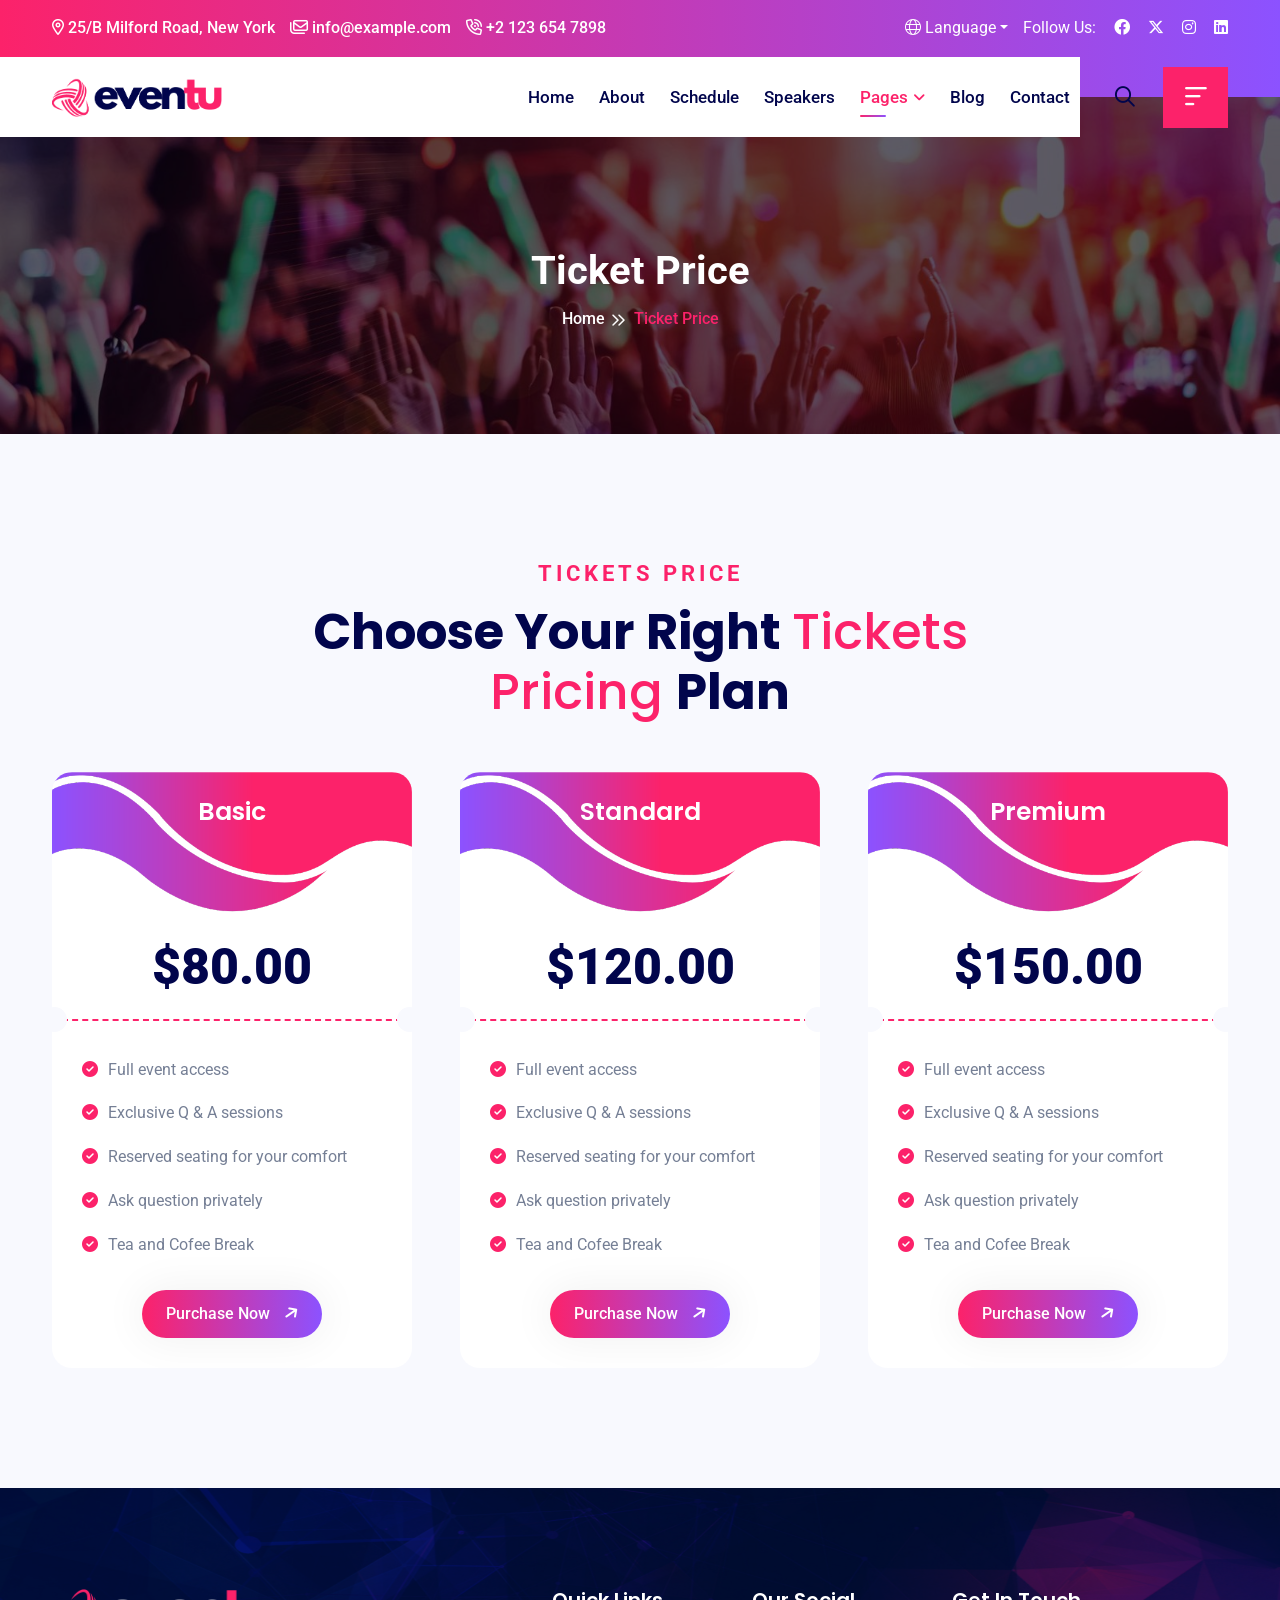
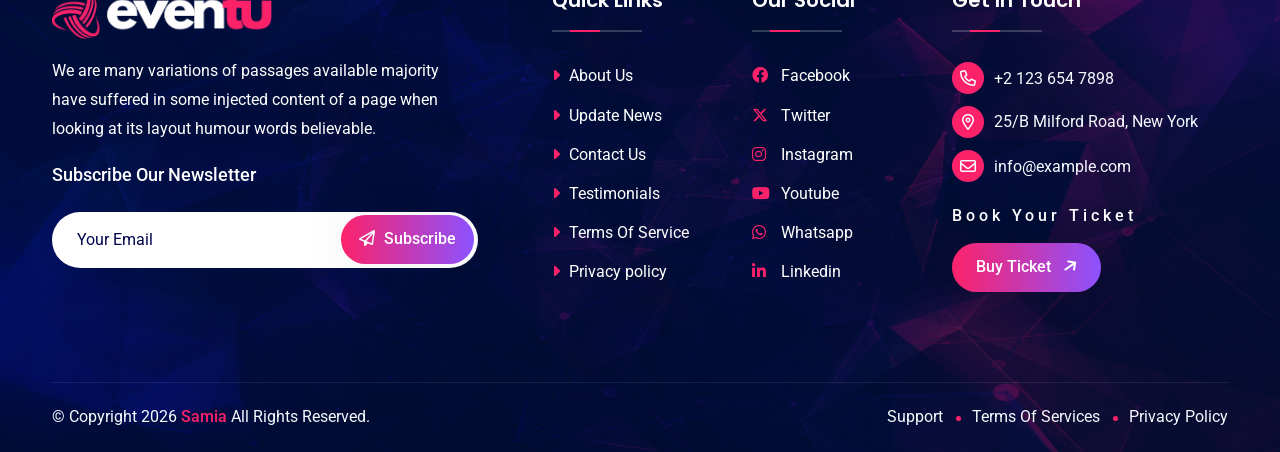
<file: price.html>
<!DOCTYPE html>
<html lang="en">

<head>
    <!-- meta tags -->
    <meta charset="UTF-8">
    <meta http-equiv="X-UA-Compatible" content="IE=edge">
    <meta name="viewport" content="width=device-width, initial-scale=1.0">
    <meta name="description" content="">
    <meta name="keywords" content="">

    <!-- title -->
    <title>Eventu - Event And Conference</title>

    <!-- favicon -->
    <link rel="icon" type="image/x-icon" href="assets/img/logo/favicon.png">

    <!-- css -->
    <link rel="stylesheet" href="assets/css/bootstrap.min.css">
    <link rel="stylesheet" href="assets/css/all-fontawesome.min.css">
    <link rel="stylesheet" href="assets/css/animate.min.css">
    <link rel="stylesheet" href="assets/css/magnific-popup.min.css">
    <link rel="stylesheet" href="assets/css/owl.carousel.min.css">
    <link rel="stylesheet" href="assets/css/style.css">

</head>

<body>

    <!-- preloader -->
    <div class="preloader">
        <div class="loader-ripple">
            <div></div>
            <div></div>
        </div>
    </div>
    <!-- preloader end -->


    <!-- header area -->
    <header class="header">
        <!-- header top -->
        <div class="header-top">
            <div class="container">
                <div class="header-top-wrap">
                    <div class="row align-items-center">
                        <div class="col-md-6">
                            <div class="header-top-left">
                                <div class="header-top-contact">
                                    <ul>
                                        <li><a href="#"><i class="far fa-location-dot"></i>
                                            25/B Milford Road, New York</a></li>
                                        <li><a href="#"><i class="far fa-envelopes"></i>
                                                info@example.com</a></li>
                                        <li><a href="#"><i class="far fa-phone-volume"></i> +2 123 654 7898</a>
                                        </li>
                                    </ul>
                                </div>
                            </div>
                        </div>
                        <div class="col-md-6">
                            <div class="header-top-right">
                                <div class="header-top-lang">
                                    <div class="dropdown">
                                        <a href="#" class="top-lang dropdown-toggle" data-bs-toggle="dropdown"><i
                                                class="fal fa-globe"></i> Language</a>
                                        <ul class="dropdown-menu dropdown-menu-end">
                                            <li><a class="dropdown-item" href="#">English</a></li>
                                            <li><a class="dropdown-item" href="#">German</a></li>
                                            <li><a class="dropdown-item" href="#">Russian</a></li>
                                            <li><a class="dropdown-item" href="#">Spanish</a></li>
                                        </ul>
                                    </div>
                                </div>
                                <div class="header-top-social">
                                    <span>Follow Us:</span>
                                    <a href="#"><i class="fab fa-facebook"></i></a>
                                    <a href="#"><i class="fab fa-x-twitter"></i></a>
                                    <a href="#"><i class="fab fa-instagram"></i></a>
                                    <a href="#"><i class="fab fa-linkedin"></i></a>
                                </div>
                            </div>
                        </div>
                    </div>
                </div>
            </div>
        </div>
        <div class="main-navigation">
            <nav class="navbar navbar-expand-lg">
                <div class="container position-relative">
                    <a href="index.html" class="navbar-brand">
                        <img src="assets/img/logo/logo.png" alt="logo">
                    </a>
                    <div class="mobile-menu-right">
                        <div class="search-btn">
                            <button type="button" class="nav-right-link search-box-outer"><i
                                    class="far fa-search"></i></button>
                        </div>
                        <button class="navbar-toggler" type="button" data-bs-toggle="collapse"
                            data-bs-target="#main_nav" aria-expanded="false" aria-label="Toggle navigation">
                            <span class="navbar-toggler-mobile-icon"><i class="far fa-bars"></i></span>
                        </button>
                    </div>
                    <div class="collapse navbar-collapse" id="main_nav">
                        <ul class="navbar-nav">
                            <li class="nav-item">
                                <a class="nav-link" href="index.html">Home</a>
                            </li>
                            <li class="nav-item">
                                <a class="nav-link" href="about.html">About</a>
                            </li>
                            <li class="nav-item">
                                <a class="nav-link" href="schedule.html">Schedule</a>
                            </li>
                            <li class="nav-item">
                                <a class="nav-link" href="speaker.html">Speakers</a>
                            </li>
                            <li class="nav-item dropdown">
                                <a class="nav-link dropdown-toggle active" href="#" data-bs-toggle="dropdown">Pages</a>
                                <ul class="dropdown-menu fade-down">
                                    <li><a class="dropdown-item" href="price.html">Ticket Price</a></li>
                                    <li><a class="dropdown-item" href="gallery.html">Gallery</a></li>
                                    <li><a class="dropdown-item" href="faq.html">FAQ</a></li>
                                    <li><a class="dropdown-item" href="testimonial.html">Testimonials</a></li>
                                    <li><a class="dropdown-item" href="register.html">Register</a></li>
                                </ul>
                            </li>
                            <li class="nav-item">
                                <a class="nav-link" href="blog.html">Blog</a>
                            </li>
                            <li class="nav-item">
                                <a class="nav-link" href="contact.html">Contact</a>
                            </li>
                        </ul>
                        <div class="nav-right">
                            <div class="search-btn">
                                <button type="button" class="nav-right-link search-box-outer"><i
                                        class="far fa-search"></i></button>
                            </div>
                            <div class="sidebar-btn">
                                <button type="button" class="nav-right-link"><i class="far fa-bars-sort"></i></button>
                            </div>
                        </div>
                    </div>
                </div>
            </nav>
        </div>
    </header>
    <!-- header area end -->


    <!-- popup search -->
    <div class="search-popup">
        <button class="close-search"><span class="far fa-times"></span></button>
        <form action="#">
            <div class="form-group">
                <input type="search" name="search-field" placeholder="Search Here..." required>
                <button type="submit"><i class="far fa-search"></i></button>
            </div>
        </form>
    </div>
    <!-- popup search end -->


    <!-- sidebar-popup -->
    <div class="sidebar-popup">
        <div class="sidebar-wrapper">
            <div class="sidebar-content">
                <button type="button" class="close-sidebar-popup"><i class="far fa-xmark"></i></button>
                <div class="sidebar-logo">
                    <img src="assets/img/logo/logo.png" alt="">
                </div>
                <div class="sidebar-about">
                    <h4>About Us</h4>
                    <p>There are many variations of passages available sure there majority have suffered alteration in
                        some form by inject humour or randomised words which don't look even slightly believable.</p>
                </div>
                <div class="sidebar-contact">
                    <h4>Contact Info</h4>
                    <ul>
                        <li>
                            <h6>Email</h6>
                            <a href="#"><i class="far fa-envelope"></i>info@example.com</a>
                        </li>
                        <li>
                            <h6>Phone</h6>
                            <a href="#"><i class="far fa-phone"></i>+2 123 654 7898</a>
                        </li>
                        <li>
                            <h6>Address</h6>
                            <a href="#"><i class="far fa-location-dot"></i>25/B Milford Road, New York</a>
                        </li>
                    </ul>
                </div>
                <div class="sidebar-social">
                    <h4>Follow Us</h4>
                    <a href="#"><i class="fab fa-facebook"></i></a>
                    <a href="#"><i class="fab fa-x-twitter"></i></a>
                    <a href="#"><i class="fab fa-instagram"></i></a>
                    <a href="#"><i class="fab fa-linkedin"></i></a>
                </div>
            </div>
        </div>
    </div>
    <!-- sidebar-popup end -->


    <main class="main">

        <!-- breadcrumb -->
        <div class="site-breadcrumb" style="background: url(assets/img/breadcrumb/01.jpg)">
            <div class="container">
                <h2 class="breadcrumb-title">Ticket Price</h2>
                <ul class="breadcrumb-menu">
                    <li><a href="index.html">Home</a></li>
                    <li class="active">Ticket Price</li>
                </ul>
            </div>
        </div>
        <!-- breadcrumb end -->


        <!-- pricing area -->
        <div class="pricing-area bg py-120">
            <div class="container">
                <div class="row">
                    <div class="col-lg-12">
                        <div class="site-heading text-center wow fadeInDown" data-wow-delay=".25s">
                            <span class="site-title-tagline">Tickets Price</span>
                            <h2 class="site-title">Choose Your Right <span>Tickets <br> Pricing </span> Plan</h2>
                        </div>
                    </div>
                </div>
                <div class="row g-5">
                    <div class="col-md-6 col-lg-4">
                        <div class="pricing-item wow fadeInUp" data-wow-delay=".25s">
                            <div class="pricing-shape">
                                <img src="assets/img/shape/03.png" alt="">
                            </div>
                            <div class="pricing-header">
                                <h5>Basic</h5>
                            </div>
                            <div class="pricing-amount">
                                <strong>$80.00</strong>
                            </div>
                            <div class="pricing-feature">
                                <ul>
                                    <li><i class="fas fa-check-circle"></i>Full event access</li> 
                                    <li><i class="fas fa-check-circle"></i>Exclusive Q & A sessions</li>
                                    <li><i class="fas fa-check-circle"></i>Reserved seating for your comfort</li>
                                    <li><i class="fas fa-check-circle"></i>Ask question privately</li>
                                    <li><i class="fas fa-check-circle"></i>Tea and Cofee Break</li>
                                </ul>
                            </div>
                            <div class="pricing-btn-wrap">
                                <a href="#" class="theme-btn">Purchase Now <i class="fas fa-arrow-right"></i></a>
                            </div>
                        </div>
                    </div>
                    <div class="col-md-6 col-lg-4">
                        <div class="pricing-item wow fadeInDown" data-wow-delay=".25s">
                            <div class="pricing-shape">
                                <img src="assets/img/shape/03.png" alt="">
                            </div>
                            <div class="pricing-header">
                                <h5>Standard</h5>
                            </div>
                            <div class="pricing-amount">
                                <strong>$120.00</strong>
                            </div>
                            <div class="pricing-feature">
                                <ul>
                                    <li><i class="fas fa-check-circle"></i>Full event access</li> 
                                    <li><i class="fas fa-check-circle"></i>Exclusive Q & A sessions</li>
                                    <li><i class="fas fa-check-circle"></i>Reserved seating for your comfort</li>
                                    <li><i class="fas fa-check-circle"></i>Ask question privately</li>
                                    <li><i class="fas fa-check-circle"></i>Tea and Cofee Break</li>
                                </ul>
                            </div>
                            <div class="pricing-btn-wrap">
                                <a href="#" class="theme-btn">Purchase Now <i class="fas fa-arrow-right"></i></a>
                            </div>
                        </div>
                    </div>
                    <div class="col-md-6 col-lg-4">
                        <div class="pricing-item wow fadeInUp" data-wow-delay=".25s">
                            <div class="pricing-shape">
                                <img src="assets/img/shape/03.png" alt="">
                            </div>
                            <div class="pricing-header">
                                <h5>Premium</h5>
                            </div>
                            <div class="pricing-amount">
                                <strong>$150.00</strong>
                            </div>
                            <div class="pricing-feature">
                                <ul>
                                    <li><i class="fas fa-check-circle"></i>Full event access</li> 
                                    <li><i class="fas fa-check-circle"></i>Exclusive Q & A sessions</li>
                                    <li><i class="fas fa-check-circle"></i>Reserved seating for your comfort</li>
                                    <li><i class="fas fa-check-circle"></i>Ask question privately</li>
                                    <li><i class="fas fa-check-circle"></i>Tea and Cofee Break</li>
                                </ul>
                            </div>
                            <div class="pricing-btn-wrap">
                                <a href="#" class="theme-btn">Purchase Now <i class="fas fa-arrow-right"></i></a>
                            </div>
                        </div>
                    </div>
                </div>
            </div>
        </div>
        <!-- pricing area end -->
    
    </main>


    <!-- footer area -->
    <footer class="footer-area">
        <div class="footer-shape">
            <img src="assets/img/shape/01.png" alt="">
        </div>
        <div class="footer-widget">
            <div class="container">
                <div class="row footer-widget-wrapper pt-100 pb-70">
                    <div class="col-md-6 col-lg-5">
                        <div class="footer-widget-box about-us">
                            <a href="#" class="footer-logo">
                                <img src="assets/img/logo/logo-light.png" alt="">
                            </a>
                            <p class="mb-3">
                                We are many variations of passages available majority have suffered
                                in some injected content of a page when looking at its layout humour words believable.
                            </p>
                            <div class="footer-newsletter">
                                <p>Subscribe Our Newsletter</p>
                                <div class="subscribe-form">
                                    <form action="#">
                                        <div class="form-group">
                                            <input type="email" class="form-control" placeholder="Your Email">
                                            <button class="theme-btn" type="submit">
                                                <span class="far fa-paper-plane"></span> Subscribe
                                            </button>
                                        </div>
                                    </form>
                                </div>
                            </div>
                        </div>
                    </div>
                    <div class="col-md-6 col-lg-2">
                        <div class="footer-widget-box list">
                            <h4 class="footer-widget-title">Quick Links</h4>
                            <ul class="footer-list">
                                <li><a href="about.html"><i class="fas fa-caret-right"></i> About Us</a></li>
                                <li><a href="blog.html"><i class="fas fa-caret-right"></i> Update News</a></li>
                                <li><a href="contact.html"><i class="fas fa-caret-right"></i> Contact Us</a></li>
                                <li><a href="testimonial.html"><i class="fas fa-caret-right"></i> Testimonials</a></li>
                                <li><a href="terms.html"><i class="fas fa-caret-right"></i> Terms Of Service</a></li>
                                <li><a href="privacy.html"><i class="fas fa-caret-right"></i> Privacy policy</a></li>
                            </ul>
                        </div>
                    </div>
                    <div class="col-md-6 col-lg-2">
                        <div class="footer-widget-box list">
                            <h4 class="footer-widget-title">Our Social</h4>
                            <ul class="footer-list social">
                                <li><a href="#"><i class="fab fa-facebook"></i> Facebook</a></li>
                                <li><a href="#"><i class="fab fa-x-twitter"></i> Twitter</a></li>
                                <li><a href="#"><i class="fab fa-instagram"></i> Instagram</a></li>
                                <li><a href="#"><i class="fab fa-youtube"></i> Youtube</a></li>
                                <li><a href="#"><i class="fab fa-whatsapp"></i> Whatsapp</a></li>
                                <li><a href="#"><i class="fab fa-linkedin-in"></i> Linkedin</a></li>
                            </ul>
                        </div>
                    </div>
                    <div class="col-md-6 col-lg-3">
                        <div class="footer-widget-box list">
                            <h4 class="footer-widget-title">Get In Touch</h4>
                            <ul class="footer-contact">
                                <li><a href="#"><i class="far fa-phone"></i>+2 123 654 7898</a></li>
                                <li><i class="far fa-map-marker-alt"></i>25/B Milford Road, New York</li>
                                <li><a href="#"><i class="far fa-envelope"></i>info@example.com</a></li>
                            </ul>
                            <div class="footer-request">
                                <p>Book Your Ticket</p>
                                <a href="#" class="theme-btn">Buy Ticket<i class="fas fa-arrow-right"></i></a>
                            </div>
                        </div>
                    </div>
                </div>
            </div>
        </div>
        <div class="container">
            <div class="copyright">
                <div class="row">
                    <div class="col-md-6 align-self-center">
                        <p class="copyright-text">
                            &copy; Copyright <span id="date"></span> <a href="https://github.com/samiasys"> Samia </a> All Rights Reserved.
                        </p>
                    </div>
                    <div class="col-md-6 align-self-center">
                        <ul class="footer-menu">
                            <li><a href="contact.html">Support</a></li>
                            <li><a href="terms.html">Terms Of Services</a></li>
                            <li><a href="privacy.html">Privacy Policy</a></li>
                        </ul>
                    </div>
                </div>
            </div>
        </div>
    </footer>
    <!-- footer area end -->


    <!-- scroll-top -->
    <a href="#" id="scroll-top"><i class="far fa-arrow-up"></i></a>
    <!-- scroll-top end -->


    <!-- js -->
    <script src="assets/js/jquery-3.7.1.min.js"></script>
    <script src="assets/js/modernizr.min.js"></script>
    <script src="assets/js/bootstrap.bundle.min.js"></script>
    <script src="assets/js/imagesloaded.pkgd.min.js"></script>
    <script src="assets/js/jquery.magnific-popup.min.js"></script>
    <script src="assets/js/isotope.pkgd.min.js"></script>
    <script src="assets/js/jquery.appear.min.js"></script>
    <script src="assets/js/jquery.easing.min.js"></script>
    <script src="assets/js/owl.carousel.min.js"></script>
    <script src="assets/js/counter-up.js"></script>
    <script src="assets/js/wow.min.js"></script>
    <script src="assets/js/countdown.min.js"></script>
    <script src="assets/js/main.js"></script>

</body>

</html>
</file>
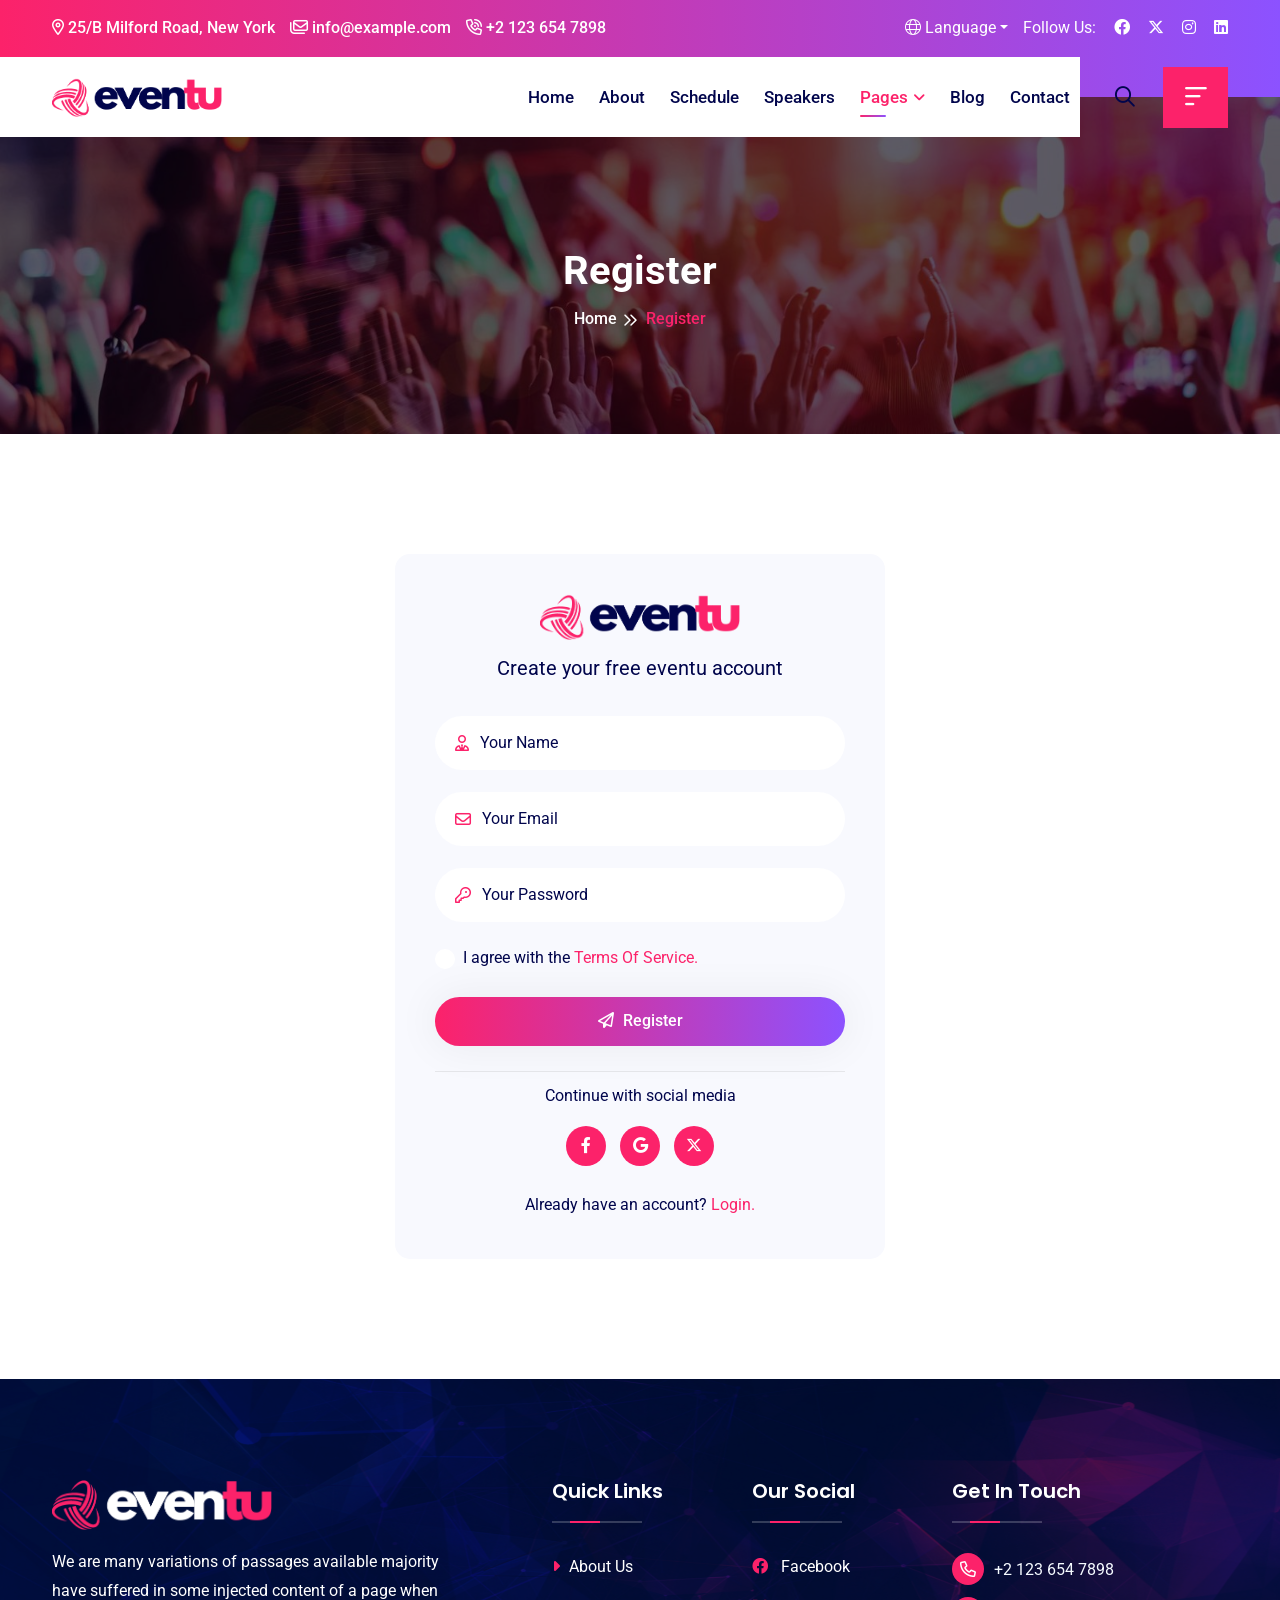
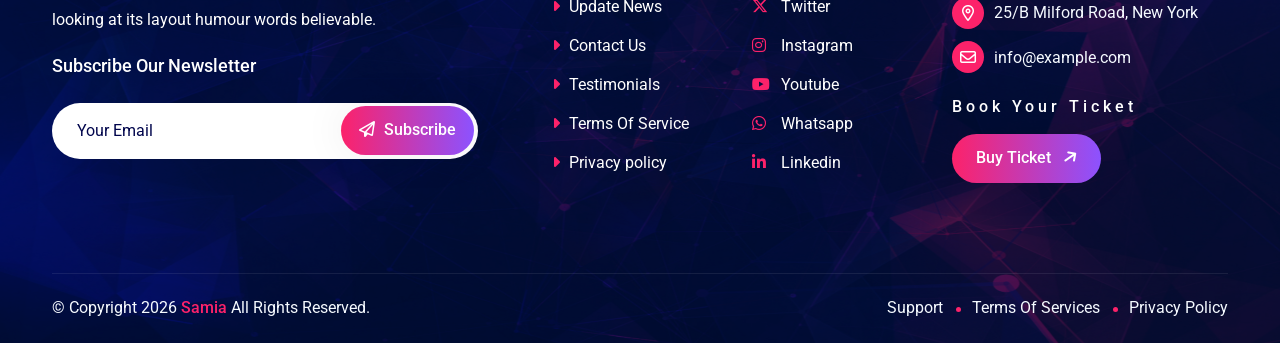
<file: register.html>
<!DOCTYPE html>
<html lang="en">

<head>
    <!-- meta tags -->
    <meta charset="UTF-8">
    <meta http-equiv="X-UA-Compatible" content="IE=edge">
    <meta name="viewport" content="width=device-width, initial-scale=1.0">
    <meta name="description" content="">
    <meta name="keywords" content="">

    <!-- title -->
    <title>Eventu - Event And Conference</title>

    <!-- favicon -->
    <link rel="icon" type="image/x-icon" href="assets/img/logo/favicon.png">

    <!-- css -->
    <link rel="stylesheet" href="assets/css/bootstrap.min.css">
    <link rel="stylesheet" href="assets/css/all-fontawesome.min.css">
    <link rel="stylesheet" href="assets/css/animate.min.css">
    <link rel="stylesheet" href="assets/css/magnific-popup.min.css">
    <link rel="stylesheet" href="assets/css/owl.carousel.min.css">
    <link rel="stylesheet" href="assets/css/style.css">

</head>

<body>

    <!-- preloader -->
    <div class="preloader">
        <div class="loader-ripple">
            <div></div>
            <div></div>
        </div>
    </div>
    <!-- preloader end -->


    <!-- header area -->
    <header class="header">
        <!-- header top -->
        <div class="header-top">
            <div class="container">
                <div class="header-top-wrap">
                    <div class="row align-items-center">
                        <div class="col-md-6">
                            <div class="header-top-left">
                                <div class="header-top-contact">
                                    <ul>
                                        <li><a href="#"><i class="far fa-location-dot"></i>
                                            25/B Milford Road, New York</a></li>
                                        <li><a href="#"><i class="far fa-envelopes"></i>
                                                info@example.com</a></li>
                                        <li><a href="#"><i class="far fa-phone-volume"></i> +2 123 654 7898</a>
                                        </li>
                                    </ul>
                                </div>
                            </div>
                        </div>
                        <div class="col-md-6">
                            <div class="header-top-right">
                                <div class="header-top-lang">
                                    <div class="dropdown">
                                        <a href="#" class="top-lang dropdown-toggle" data-bs-toggle="dropdown"><i
                                                class="fal fa-globe"></i> Language</a>
                                        <ul class="dropdown-menu dropdown-menu-end">
                                            <li><a class="dropdown-item" href="#">English</a></li>
                                            <li><a class="dropdown-item" href="#">German</a></li>
                                            <li><a class="dropdown-item" href="#">Russian</a></li>
                                            <li><a class="dropdown-item" href="#">Spanish</a></li>
                                        </ul>
                                    </div>
                                </div>
                                <div class="header-top-social">
                                    <span>Follow Us:</span>
                                    <a href="#"><i class="fab fa-facebook"></i></a>
                                    <a href="#"><i class="fab fa-x-twitter"></i></a>
                                    <a href="#"><i class="fab fa-instagram"></i></a>
                                    <a href="#"><i class="fab fa-linkedin"></i></a>
                                </div>
                            </div>
                        </div>
                    </div>
                </div>
            </div>
        </div>
        <div class="main-navigation">
            <nav class="navbar navbar-expand-lg">
                <div class="container position-relative">
                    <a href="index.html" class="navbar-brand">
                        <img src="assets/img/logo/logo.png" alt="logo">
                    </a>
                    <div class="mobile-menu-right">
                        <div class="search-btn">
                            <button type="button" class="nav-right-link search-box-outer"><i
                                    class="far fa-search"></i></button>
                        </div>
                        <button class="navbar-toggler" type="button" data-bs-toggle="collapse"
                            data-bs-target="#main_nav" aria-expanded="false" aria-label="Toggle navigation">
                            <span class="navbar-toggler-mobile-icon"><i class="far fa-bars"></i></span>
                        </button>
                    </div>
                    <div class="collapse navbar-collapse" id="main_nav">
                        <ul class="navbar-nav">
                            <li class="nav-item">
                                <a class="nav-link" href="index.html">Home</a>
                            </li>
                            <li class="nav-item">
                                <a class="nav-link" href="about.html">About</a>
                            </li>
                            <li class="nav-item">
                                <a class="nav-link" href="schedule.html">Schedule</a>
                            </li>
                            <li class="nav-item">
                                <a class="nav-link" href="speaker.html">Speakers</a>
                            </li>
                            <li class="nav-item dropdown">
                                <a class="nav-link dropdown-toggle active" href="#" data-bs-toggle="dropdown">Pages</a>
                                <ul class="dropdown-menu fade-down">
                                    <li><a class="dropdown-item" href="price.html">Ticket Price</a></li>
                                    <li><a class="dropdown-item" href="gallery.html">Gallery</a></li>
                                    <li><a class="dropdown-item" href="faq.html">Faq</a></li>
                                    <li><a class="dropdown-item" href="testimonial.html">Testimonials</a></li>
                                    <li><a class="dropdown-item" href="register.html">Register</a></li>
                                </ul>
                            </li>
                            <li class="nav-item">
                                <a class="nav-link" href="blog.html">Blog</a>
                            </li>
                            <li class="nav-item">
                                <a class="nav-link" href="contact.html">Contact</a>
                            </li>
                        </ul>
                        <div class="nav-right">
                            <div class="search-btn">
                                <button type="button" class="nav-right-link search-box-outer"><i
                                        class="far fa-search"></i></button>
                            </div>
                            <div class="sidebar-btn">
                                <button type="button" class="nav-right-link"><i class="far fa-bars-sort"></i></button>
                            </div>
                        </div>
                    </div>
                </div>
            </nav>
        </div>
    </header>
    <!-- header area end -->


    <!-- popup search -->
    <div class="search-popup">
        <button class="close-search"><span class="far fa-times"></span></button>
        <form action="#">
            <div class="form-group">
                <input type="search" name="search-field" placeholder="Search Here..." required>
                <button type="submit"><i class="far fa-search"></i></button>
            </div>
        </form>
    </div>
    <!-- popup search end -->


    <!-- sidebar-popup -->
    <div class="sidebar-popup">
        <div class="sidebar-wrapper">
            <div class="sidebar-content">
                <button type="button" class="close-sidebar-popup"><i class="far fa-xmark"></i></button>
                <div class="sidebar-logo">
                    <img src="assets/img/logo/logo.png" alt="">
                </div>
                <div class="sidebar-about">
                    <h4>About Us</h4>
                    <p>There are many variations of passages available sure there majority have suffered alteration in
                        some form by inject humour or randomised words which don't look even slightly believable.</p>
                </div>
                <div class="sidebar-contact">
                    <h4>Contact Info</h4>
                    <ul>
                        <li>
                            <h6>Email</h6>
                            <a href="#"><i class="far fa-envelope"></i>info@example.com</a>
                        </li>
                        <li>
                            <h6>Phone</h6>
                            <a href="#"><i class="far fa-phone"></i>+2 123 654 7898</a>
                        </li>
                        <li>
                            <h6>Address</h6>
                            <a href="#"><i class="far fa-location-dot"></i>25/B Milford Road, New York</a>
                        </li>
                    </ul>
                </div>
                <div class="sidebar-social">
                    <h4>Follow Us</h4>
                    <a href="#"><i class="fab fa-facebook"></i></a>
                    <a href="#"><i class="fab fa-x-twitter"></i></a>
                    <a href="#"><i class="fab fa-instagram"></i></a>
                    <a href="#"><i class="fab fa-linkedin"></i></a>
                </div>
            </div>
        </div>
    </div>
    <!-- sidebar-popup end -->


    <main class="main">

        <!-- breadcrumb -->
        <div class="site-breadcrumb" style="background: url(assets/img/breadcrumb/01.jpg)">
            <div class="container">
                <h2 class="breadcrumb-title">Register</h2>
                <ul class="breadcrumb-menu">
                    <li><a href="index.html">Home</a></li>
                    <li class="active">Register</li>
                </ul>
            </div>
        </div>
        <!-- breadcrumb end -->


        <!-- register area -->
        <div class="login-area py-120">
            <div class="container">
                <div class="col-md-5 mx-auto">
                    <div class="login-form">
                        <div class="login-header">
                            <img src="assets/img/logo/logo.png" alt="">
                            <p>Create your free eventu account</p>
                        </div>
                        <form action="#">
                            <div class="input-group">
                                <span class="input-group-text"><i class="far fa-user-tie"></i></span>
                                <input type="text" class="form-control" placeholder="Your Name">
                            </div>
                            <div class="input-group">
                                <span class="input-group-text"><i class="far fa-envelope"></i></span>
                                <input type="email" class="form-control" placeholder="Your Email">
                            </div>
                            <div class="input-group">
                                <span class="input-group-text"><i class="far fa-key"></i></span>
                                <input type="password" class="form-control" placeholder="Your Password">
                            </div>
                            <div class="form-check mb-4">
                                <input class="form-check-input" type="checkbox" value="" id="agree">
                                <label class="form-check-label" for="agree">
                                   I agree with the <a href="#">Terms Of Service.</a>
                                </label>
                            </div>
                            <div class="d-flex align-items-center">
                                <button type="submit" class="theme-btn"><span class="far fa-paper-plane"></span> Register</button>
                            </div>
                        </form>
                        <div class="login-footer">
                            <div class="social-login">
                                <p>Continue with social media</p>
                                <div class="social-login-list">
                                    <a href="#"><i class="fab fa-facebook-f"></i></a>
                                    <a href="#"><i class="fab fa-google"></i></a>
                                    <a href="#"><i class="fab fa-x-twitter"></i></a>
                                </div>
                            </div>
                            <p class="mt-20">Already have an account? <a href="login.html">Login.</a></p>
                        </div>
                    </div>
                </div>
            </div>
        </div>
        <!-- register area end -->
    
    </main>


    <!-- footer area -->
    <footer class="footer-area">
        <div class="footer-shape">
            <img src="assets/img/shape/01.png" alt="">
        </div>
        <div class="footer-widget">
            <div class="container">
                <div class="row footer-widget-wrapper pt-100 pb-70">
                    <div class="col-md-6 col-lg-5">
                        <div class="footer-widget-box about-us">
                            <a href="#" class="footer-logo">
                                <img src="assets/img/logo/logo-light.png" alt="">
                            </a>
                            <p class="mb-3">
                                We are many variations of passages available majority have suffered
                                in some injected content of a page when looking at its layout humour words believable.
                            </p>
                            <div class="footer-newsletter">
                                <p>Subscribe Our Newsletter</p>
                                <div class="subscribe-form">
                                    <form action="#">
                                        <div class="form-group">
                                            <input type="email" class="form-control" placeholder="Your Email">
                                            <button class="theme-btn" type="submit">
                                                <span class="far fa-paper-plane"></span> Subscribe
                                            </button>
                                        </div>
                                    </form>
                                </div>
                            </div>
                        </div>
                    </div>
                    <div class="col-md-6 col-lg-2">
                        <div class="footer-widget-box list">
                            <h4 class="footer-widget-title">Quick Links</h4>
                            <ul class="footer-list">
                                <li><a href="about.html"><i class="fas fa-caret-right"></i> About Us</a></li>
                                <li><a href="blog.html"><i class="fas fa-caret-right"></i> Update News</a></li>
                                <li><a href="contact.html"><i class="fas fa-caret-right"></i> Contact Us</a></li>
                                <li><a href="testimonial.html"><i class="fas fa-caret-right"></i> Testimonials</a></li>
                                <li><a href="terms.html"><i class="fas fa-caret-right"></i> Terms Of Service</a></li>
                                <li><a href="privacy.html"><i class="fas fa-caret-right"></i> Privacy policy</a></li>
                            </ul>
                        </div>
                    </div>
                    <div class="col-md-6 col-lg-2">
                        <div class="footer-widget-box list">
                            <h4 class="footer-widget-title">Our Social</h4>
                            <ul class="footer-list social">
                                <li><a href="#"><i class="fab fa-facebook"></i> Facebook</a></li>
                                <li><a href="#"><i class="fab fa-x-twitter"></i> Twitter</a></li>
                                <li><a href="#"><i class="fab fa-instagram"></i> Instagram</a></li>
                                <li><a href="#"><i class="fab fa-youtube"></i> Youtube</a></li>
                                <li><a href="#"><i class="fab fa-whatsapp"></i> Whatsapp</a></li>
                                <li><a href="#"><i class="fab fa-linkedin-in"></i> Linkedin</a></li>
                            </ul>
                        </div>
                    </div>
                    <div class="col-md-6 col-lg-3">
                        <div class="footer-widget-box list">
                            <h4 class="footer-widget-title">Get In Touch</h4>
                            <ul class="footer-contact">
                                <li><a href="#"><i class="far fa-phone"></i>+2 123 654 7898</a></li>
                                <li><i class="far fa-map-marker-alt"></i>25/B Milford Road, New York</li>
                                <li><a href="#"><i class="far fa-envelope"></i>info@example.com</a></li>
                            </ul>
                            <div class="footer-request">
                                <p>Book Your Ticket</p>
                                <a href="#" class="theme-btn">Buy Ticket<i class="fas fa-arrow-right"></i></a>
                            </div>
                        </div>
                    </div>
                </div>
            </div>
        </div>
        <div class="container">
            <div class="copyright">
                <div class="row">
                    <div class="col-md-6 align-self-center">
                        <p class="copyright-text">
                            &copy; Copyright <span id="date"></span> <a href="https://github.com/samiasys"> Samia </a> All Rights Reserved.
                        </p>
                    </div>
                    <div class="col-md-6 align-self-center">
                        <ul class="footer-menu">
                            <li><a href="contact.html">Support</a></li>
                            <li><a href="terms.html">Terms Of Services</a></li>
                            <li><a href="privacy.html">Privacy Policy</a></li>
                        </ul>
                    </div>
                </div>
            </div>
        </div>
    </footer>
    <!-- footer area end -->


    <!-- scroll-top -->
    <a href="#" id="scroll-top"><i class="far fa-arrow-up"></i></a>
    <!-- scroll-top end -->


    <!-- js -->
    <script src="assets/js/jquery-3.7.1.min.js"></script>
    <script src="assets/js/modernizr.min.js"></script>
    <script src="assets/js/bootstrap.bundle.min.js"></script>
    <script src="assets/js/imagesloaded.pkgd.min.js"></script>
    <script src="assets/js/jquery.magnific-popup.min.js"></script>
    <script src="assets/js/isotope.pkgd.min.js"></script>
    <script src="assets/js/jquery.appear.min.js"></script>
    <script src="assets/js/jquery.easing.min.js"></script>
    <script src="assets/js/owl.carousel.min.js"></script>
    <script src="assets/js/counter-up.js"></script>
    <script src="assets/js/wow.min.js"></script>
    <script src="assets/js/countdown.min.js"></script>
    <script src="assets/js/main.js"></script>

</body>

</html>
</file>
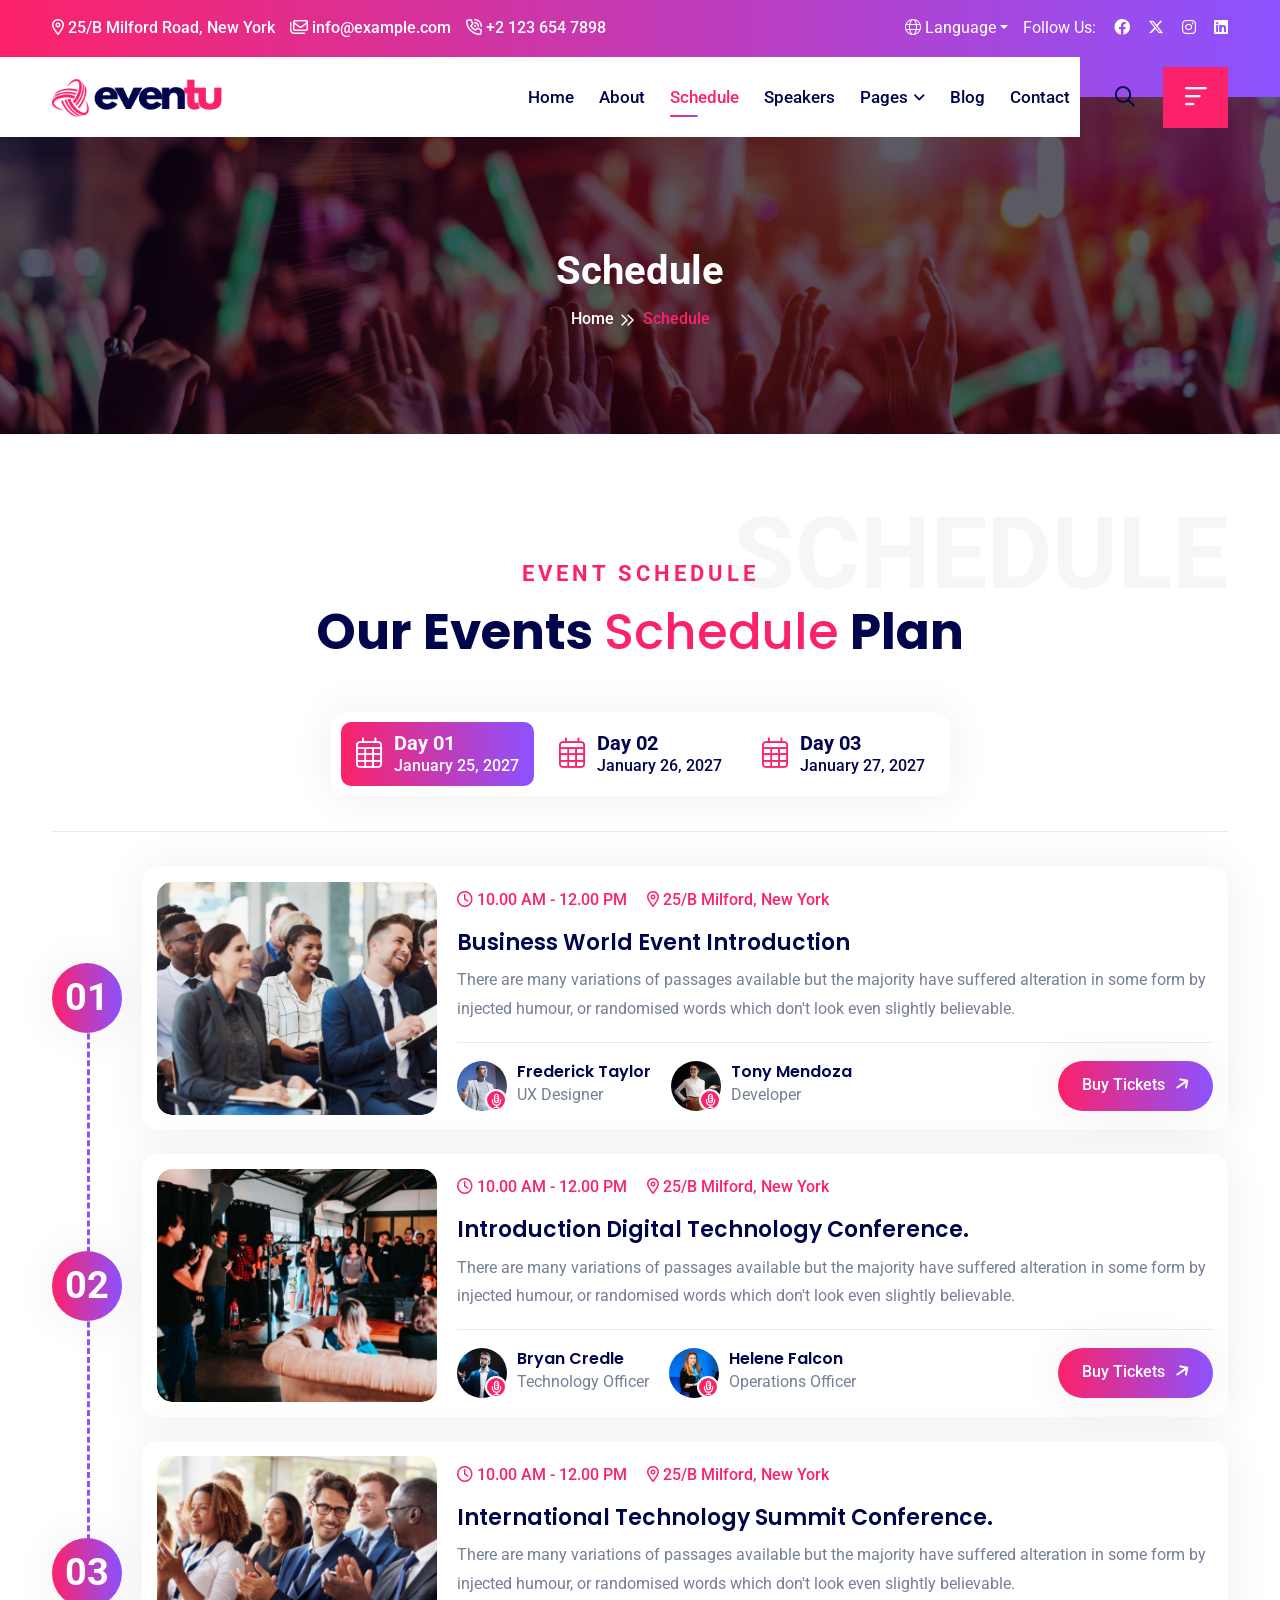
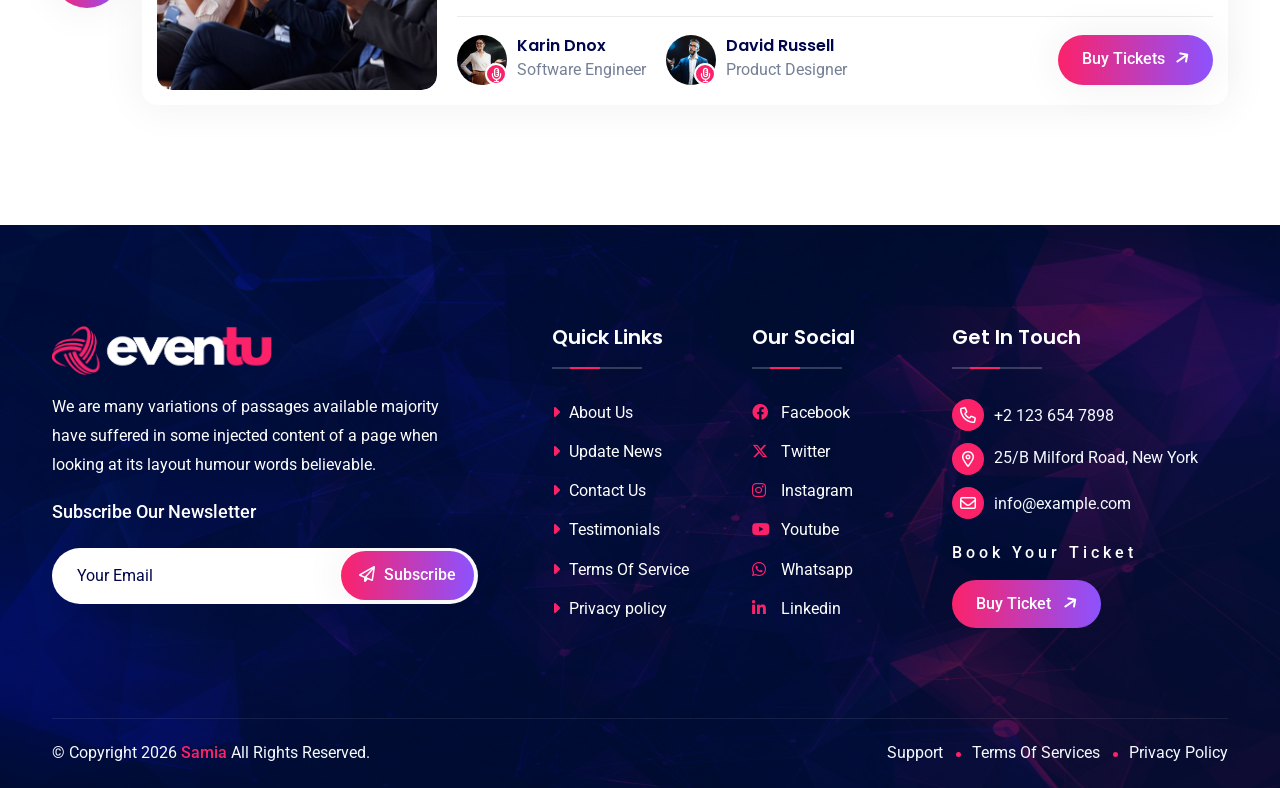
<file: schedule.html>
<!DOCTYPE html>
<html lang="en">

<head>
    <!-- meta tags -->
    <meta charset="UTF-8">
    <meta http-equiv="X-UA-Compatible" content="IE=edge">
    <meta name="viewport" content="width=device-width, initial-scale=1.0">
    <meta name="description" content="">
    <meta name="keywords" content="">

    <!-- title -->
    <title>Eventu - Event And Conference</title>

    <!-- favicon -->
    <link rel="icon" type="image/x-icon" href="assets/img/logo/favicon.png">

    <!-- css -->
    <link rel="stylesheet" href="assets/css/bootstrap.min.css">
    <link rel="stylesheet" href="assets/css/all-fontawesome.min.css">
    <link rel="stylesheet" href="assets/css/animate.min.css">
    <link rel="stylesheet" href="assets/css/magnific-popup.min.css">
    <link rel="stylesheet" href="assets/css/owl.carousel.min.css">
    <link rel="stylesheet" href="assets/css/style.css">

</head>

<body>

    <!-- preloader -->
    <div class="preloader">
        <div class="loader-ripple">
            <div></div>
            <div></div>
        </div>
    </div>
    <!-- preloader end -->


    <!-- header area -->
    <header class="header">
        <!-- header top -->
        <div class="header-top">
            <div class="container">
                <div class="header-top-wrap">
                    <div class="row align-items-center">
                        <div class="col-md-6">
                            <div class="header-top-left">
                                <div class="header-top-contact">
                                    <ul>
                                        <li><a href="#"><i class="far fa-location-dot"></i>
                                            25/B Milford Road, New York</a></li>
                                        <li><a href="#"><i class="far fa-envelopes"></i>
                                                info@example.com</a></li>
                                        <li><a href="#"><i class="far fa-phone-volume"></i> +2 123 654 7898</a>
                                        </li>
                                    </ul>
                                </div>
                            </div>
                        </div>
                        <div class="col-md-6">
                            <div class="header-top-right">
                                <div class="header-top-lang">
                                    <div class="dropdown">
                                        <a href="#" class="top-lang dropdown-toggle" data-bs-toggle="dropdown"><i
                                                class="fal fa-globe"></i> Language</a>
                                        <ul class="dropdown-menu dropdown-menu-end">
                                            <li><a class="dropdown-item" href="#">English</a></li>
                                            <li><a class="dropdown-item" href="#">German</a></li>
                                            <li><a class="dropdown-item" href="#">Russian</a></li>
                                            <li><a class="dropdown-item" href="#">Spanish</a></li>
                                        </ul>
                                    </div>
                                </div>
                                <div class="header-top-social">
                                    <span>Follow Us:</span>
                                    <a href="#"><i class="fab fa-facebook"></i></a>
                                    <a href="#"><i class="fab fa-x-twitter"></i></a>
                                    <a href="#"><i class="fab fa-instagram"></i></a>
                                    <a href="#"><i class="fab fa-linkedin"></i></a>
                                </div>
                            </div>
                        </div>
                    </div>
                </div>
            </div>
        </div>
        <div class="main-navigation">
            <nav class="navbar navbar-expand-lg">
                <div class="container position-relative">
                    <a href="index.html" class="navbar-brand">
                        <img src="assets/img/logo/logo.png" alt="logo">
                    </a>
                    <div class="mobile-menu-right">
                        <div class="search-btn">
                            <button type="button" class="nav-right-link search-box-outer"><i
                                    class="far fa-search"></i></button>
                        </div>
                        <button class="navbar-toggler" type="button" data-bs-toggle="collapse"
                            data-bs-target="#main_nav" aria-expanded="false" aria-label="Toggle navigation">
                            <span class="navbar-toggler-mobile-icon"><i class="far fa-bars"></i></span>
                        </button>
                    </div>
                    <div class="collapse navbar-collapse" id="main_nav">
                        <ul class="navbar-nav">
                            <li class="nav-item">
                                <a class="nav-link" href="index.html">Home</a>
                            </li>
                            <li class="nav-item">
                                <a class="nav-link" href="about.html">About</a>
                            </li>
                            <li class="nav-item">
                                <a class="nav-link active" href="schedule.html">Schedule</a>
                            </li>
                            <li class="nav-item">
                                <a class="nav-link" href="speaker.html">Speakers</a>
                            </li>
                            <li class="nav-item dropdown">
                                <a class="nav-link dropdown-toggle" href="#" data-bs-toggle="dropdown">Pages</a>
                                <ul class="dropdown-menu fade-down">
                                    <li><a class="dropdown-item" href="price.html">Ticket Price</a></li>
                                    <li><a class="dropdown-item" href="gallery.html">Gallery</a></li>
                                    <li><a class="dropdown-item" href="faq.html">FAQ</a></li>
                                    <li><a class="dropdown-item" href="testimonial.html">Testimonials</a></li>
                                    <li><a class="dropdown-item" href="register.html">Register</a></li>
                                </ul>
                            </li>
                            <li class="nav-item">
                                <a class="nav-link" href="blog.html">Blog</a>
                            </li>
                            <li class="nav-item">
                                <a class="nav-link" href="contact.html">Contact</a>
                            </li>
                        </ul>
                        <div class="nav-right">
                            <div class="search-btn">
                                <button type="button" class="nav-right-link search-box-outer"><i
                                        class="far fa-search"></i></button>
                            </div>
                            <div class="sidebar-btn">
                                <button type="button" class="nav-right-link"><i class="far fa-bars-sort"></i></button>
                            </div>
                        </div>
                    </div>
                </div>
            </nav>
        </div>
    </header>
    <!-- header area end -->


    <!-- popup search -->
    <div class="search-popup">
        <button class="close-search"><span class="far fa-times"></span></button>
        <form action="#">
            <div class="form-group">
                <input type="search" name="search-field" placeholder="Search Here..." required>
                <button type="submit"><i class="far fa-search"></i></button>
            </div>
        </form>
    </div>
    <!-- popup search end -->


    <!-- sidebar-popup -->
    <div class="sidebar-popup">
        <div class="sidebar-wrapper">
            <div class="sidebar-content">
                <button type="button" class="close-sidebar-popup"><i class="far fa-xmark"></i></button>
                <div class="sidebar-logo">
                    <img src="assets/img/logo/logo.png" alt="">
                </div>
                <div class="sidebar-about">
                    <h4>About Us</h4>
                    <p>There are many variations of passages available sure there majority have suffered alteration in
                        some form by inject humour or randomised words which don't look even slightly believable.</p>
                </div>
                <div class="sidebar-contact">
                    <h4>Contact Info</h4>
                    <ul>
                        <li>
                            <h6>Email</h6>
                            <a href="mailto:info@example.com"><i class="far fa-envelope"></i>info@example.com</a>
                        </li>
                        <li>
                            <h6>Phone</h6>
                            <a href="tel:+21236547898"><i class="far fa-phone"></i>+2 123 654 7898</a>
                        </li>
                        <li>
                            <h6>Address</h6>
                            <a href="#"><i class="far fa-location-dot"></i>25/B Milford Road, New York</a>
                        </li>
                    </ul>
                </div>
                <div class="sidebar-social">
                    <h4>Follow Us</h4>
                    <a href="#"><i class="fab fa-facebook"></i></a>
                    <a href="#"><i class="fab fa-x-twitter"></i></a>
                    <a href="#"><i class="fab fa-instagram"></i></a>
                    <a href="#"><i class="fab fa-linkedin"></i></a>
                </div>
            </div>
        </div>
    </div>
    <!-- sidebar-popup end -->


    <main class="main">

        <!-- breadcrumb -->
        <div class="site-breadcrumb" style="background: url(assets/img/breadcrumb/01.jpg)">
            <div class="container">
                <h2 class="breadcrumb-title">Schedule</h2>
                <ul class="breadcrumb-menu">
                    <li><a href="index.html">Home</a></li>
                    <li class="active">Schedule</li>
                </ul>
            </div>
        </div>
        <!-- breadcrumb end -->


        <!-- schedule area -->
        <div class="schedule-area py-120">
            <div class="container">
                <div class="row">
                    <div class="col-lg-12">
                        <div class="site-heading text-center wow fadeInDown" data-wow-delay=".25s">
                            <span class="site-title-tagline">Event Schedule</span>
                            <h2 class="site-title">Our Events <span>Schedule</span> Plan</h2>
                            <div class="site-shadow-text">Schedule</div>
                        </div>
                    </div>
                </div>
                <div class="schedule-nav wow fadeInUp" data-wow-delay=".25s">
                    <ul class="nav nav-pills" id="pills-tab-schedule" role="tablist">
                        <li class="nav-item" role="presentation">
                          <button class="nav-link active" id="pills-schedule-tab1" data-bs-toggle="pill" data-bs-target="#pills-schedule1" type="button" role="tab" aria-controls="pills-schedule1" aria-selected="true">
                            <span class="icon"><i class="fal fa-calendar-days"></i></span>
                            <span class="content">
                                <span class="day">Day 01</span>
                                <span class="date">January 25, 2027</span>
                            </span>
                          </button>
                        </li>
                        <li class="nav-item" role="presentation">
                          <button class="nav-link" id="pills-schedule-tab2" data-bs-toggle="pill" data-bs-target="#pills-schedule2" type="button" role="tab" aria-controls="pills-schedule2" aria-selected="false">
                            <span class="icon"><i class="fal fa-calendar-days"></i></span>
                            <span class="content">
                                <span class="day">Day 02</span>
                                <span class="date">January 26, 2027</span>
                            </span>
                          </button>
                        </li>
                        <li class="nav-item" role="presentation">
                          <button class="nav-link" id="pills-schedule-tab3" data-bs-toggle="pill" data-bs-target="#pills-schedule3" type="button" role="tab" aria-controls="pills-schedule3" aria-selected="false">
                            <span class="icon"><i class="fal fa-calendar-days"></i></span>
                            <span class="content">
                                <span class="day">Day 03</span>
                                <span class="date">January 27, 2027</span>
                            </span>
                          </button>
                        </li>
                    </ul>
                </div>
                <div class="tab-content wow fadeInUp" data-wow-delay=".25s" id="pills-tabContent-schedule">
                    <!-- tab 1 -->
                    <div class="tab-pane fade show active" id="pills-schedule1" role="tabpanel" aria-labelledby="pills-schedule-tab1" tabindex="0">
                        <div class="row g-4">
                            <div class="col-lg-12">
                                <div class="schedule-item">
                                    <span class="schedule-count">01</span>
                                    <div class="schedule-content-wrap">
                                        <div class="schedule-img">
                                            <img src="assets/img/schedule/01.jpg" alt="">
                                        </div>
                                        <div class="schedule-content">
                                            <div class="schedule-info">
                                                <div class="schedule-meta">
                                                    <ul>
                                                        <li><i class="far fa-clock"></i> 10.00 AM - 12.00 PM</li>
                                                        <li><i class="far fa-location-dot"></i> 25/B Milford, New York</li>
                                                    </ul>
                                                </div>
                                                <h4><a href="#">Business World Event Introduction</a></h4>
                                                <p>There are many variations of passages available but the majority have suffered alteration in some form by injected humour, or randomised words which don't look even slightly believable.</p>
                                            </div>
                                            <div class="schedule-bottom">
                                                <div class="schedule-speaker">
                                                    <div class="speaker-item">
                                                        <div class="speaker-img">
                                                            <img src="assets/img/speaker/01.jpg" alt="">
                                                            <span class="speaker-img-icon"><i class="far fa-microphone-lines"></i></span>
                                                        </div>
                                                        <div class="speaker-info">
                                                            <h6>Frederick Taylor</h6>
                                                            <span>UX Designer</span>
                                                        </div>
                                                    </div>
                                                    <div class="speaker-item">
                                                        <div class="speaker-img">
                                                            <img src="assets/img/speaker/02.jpg" alt="">
                                                            <span class="speaker-img-icon"><i class="far fa-microphone-lines"></i></span>
                                                        </div>
                                                        <div class="speaker-info">
                                                            <h6>Tony Mendoza</h6>
                                                            <span>Developer</span>
                                                        </div>
                                                    </div>
                                                </div>
                                                <a href="#" class="theme-btn">Buy Tickets<i class="fas fa-arrow-right"></i></a>
                                            </div>
                                        </div>
                                    </div>
                                </div>
                            </div>
                            <div class="col-lg-12">
                                <div class="schedule-item">
                                    <span class="schedule-count">02</span>
                                    <div class="schedule-content-wrap">
                                        <div class="schedule-img">
                                            <img src="assets/img/schedule/02.jpg" alt="">
                                        </div>
                                        <div class="schedule-content">
                                            <div class="schedule-info">
                                                <div class="schedule-meta">
                                                    <ul>
                                                        <li><i class="far fa-clock"></i> 10.00 AM - 12.00 PM</li>
                                                        <li><i class="far fa-location-dot"></i> 25/B Milford, New York</li>
                                                    </ul>
                                                </div>
                                                <h4><a href="#">Introduction Digital Technology Conference.</a></h4>
                                                <p>There are many variations of passages available but the majority have suffered alteration in some form by injected humour, or randomised words which don't look even slightly believable.</p>
                                            </div>
                                            <div class="schedule-bottom">
                                                <div class="schedule-speaker">
                                                    <div class="speaker-item">
                                                        <div class="speaker-img">
                                                            <img src="assets/img/speaker/03.jpg" alt="">
                                                            <span class="speaker-img-icon"><i class="far fa-microphone-lines"></i></span>
                                                        </div>
                                                        <div class="speaker-info">
                                                            <h6>Bryan Credle</h6>
                                                            <span>Technology Officer</span>
                                                        </div>
                                                    </div>
                                                    <div class="speaker-item">
                                                        <div class="speaker-img">
                                                            <img src="assets/img/speaker/04.jpg" alt="">
                                                            <span class="speaker-img-icon"><i class="far fa-microphone-lines"></i></span>
                                                        </div>
                                                        <div class="speaker-info">
                                                            <h6>Helene Falcon</h6>
                                                            <span>Operations Officer</span>
                                                        </div>
                                                    </div>
                                                </div>
                                                <a href="#" class="theme-btn">Buy Tickets<i class="fas fa-arrow-right"></i></a>
                                            </div>
                                        </div>
                                    </div>
                                </div>
                            </div>
                            <div class="col-lg-12">
                                <div class="schedule-item last">
                                    <span class="schedule-count">03</span>
                                    <div class="schedule-content-wrap">
                                        <div class="schedule-img">
                                            <img src="assets/img/schedule/03.jpg" alt="">
                                        </div>
                                        <div class="schedule-content">
                                            <div class="schedule-info">
                                                <div class="schedule-meta">
                                                    <ul>
                                                        <li><i class="far fa-clock"></i> 10.00 AM - 12.00 PM</li>
                                                        <li><i class="far fa-location-dot"></i> 25/B Milford, New York</li>
                                                    </ul>
                                                </div>
                                                <h4><a href="#">International Technology Summit Conference.</a></h4>
                                                <p>There are many variations of passages available but the majority have suffered alteration in some form by injected humour, or randomised words which don't look even slightly believable.</p>
                                            </div>
                                            <div class="schedule-bottom">
                                                <div class="schedule-speaker">
                                                    <div class="speaker-item">
                                                        <div class="speaker-img">
                                                            <img src="assets/img/speaker/02.jpg" alt="">
                                                            <span class="speaker-img-icon"><i class="far fa-microphone-lines"></i></span>
                                                        </div>
                                                        <div class="speaker-info">
                                                            <h6>Karin Dnox</h6>
                                                            <span>Software Engineer</span>
                                                        </div>
                                                    </div>
                                                    <div class="speaker-item">
                                                        <div class="speaker-img">
                                                            <img src="assets/img/speaker/03.jpg" alt="">
                                                            <span class="speaker-img-icon"><i class="far fa-microphone-lines"></i></span>
                                                        </div>
                                                        <div class="speaker-info">
                                                            <h6>David Russell</h6>
                                                            <span>Product Designer</span>
                                                        </div>
                                                    </div>
                                                </div>
                                                <a href="#" class="theme-btn">Buy Tickets<i class="fas fa-arrow-right"></i></a>
                                            </div>
                                        </div>
                                    </div>
                                </div>
                            </div>
                        </div>
                    </div>
                    <!-- tab 2 -->
                    <div class="tab-pane fade" id="pills-schedule2" role="tabpanel" aria-labelledby="pills-schedule-tab2" tabindex="0">
                        <div class="row g-4">
                            <div class="col-lg-12">
                                <div class="schedule-item">
                                    <span class="schedule-count">01</span>
                                    <div class="schedule-content-wrap">
                                        <div class="schedule-img">
                                            <img src="assets/img/schedule/01.jpg" alt="">
                                        </div>
                                        <div class="schedule-content">
                                            <div class="schedule-info">
                                                <div class="schedule-meta">
                                                    <ul>
                                                        <li><i class="far fa-clock"></i> 10.00 AM - 12.00 PM</li>
                                                        <li><i class="far fa-location-dot"></i> 25/B Milford, New York</li>
                                                    </ul>
                                                </div>
                                                <h4><a href="#">Business World Event Introduction</a></h4>
                                                <p>There are many variations of passages available but the majority have suffered alteration in some form by injected humour, or randomised words which don't look even slightly believable.</p>
                                            </div>
                                            <div class="schedule-bottom">
                                                <div class="schedule-speaker">
                                                    <div class="speaker-item">
                                                        <div class="speaker-img">
                                                            <img src="assets/img/speaker/01.jpg" alt="">
                                                            <span class="speaker-img-icon"><i class="far fa-microphone-lines"></i></span>
                                                        </div>
                                                        <div class="speaker-info">
                                                            <h6>Frederick Taylor</h6>
                                                            <span>UX Designer</span>
                                                        </div>
                                                    </div>
                                                    <div class="speaker-item">
                                                        <div class="speaker-img">
                                                            <img src="assets/img/speaker/02.jpg" alt="">
                                                            <span class="speaker-img-icon"><i class="far fa-microphone-lines"></i></span>
                                                        </div>
                                                        <div class="speaker-info">
                                                            <h6>Tony Mendoza</h6>
                                                            <span>Developer</span>
                                                        </div>
                                                    </div>
                                                </div>
                                                <a href="#" class="theme-btn">Buy Tickets<i class="fas fa-arrow-right"></i></a>
                                            </div>
                                        </div>
                                    </div>
                                </div>
                            </div>
                            <div class="col-lg-12">
                                <div class="schedule-item">
                                    <span class="schedule-count">02</span>
                                    <div class="schedule-content-wrap">
                                        <div class="schedule-img">
                                            <img src="assets/img/schedule/02.jpg" alt="">
                                        </div>
                                        <div class="schedule-content">
                                            <div class="schedule-info">
                                                <div class="schedule-meta">
                                                    <ul>
                                                        <li><i class="far fa-clock"></i> 10.00 AM - 12.00 PM</li>
                                                        <li><i class="far fa-location-dot"></i> 25/B Milford, New York</li>
                                                    </ul>
                                                </div>
                                                <h4><a href="#">Introduction Digital Technology Conference.</a></h4>
                                                <p>There are many variations of passages available but the majority have suffered alteration in some form by injected humour, or randomised words which don't look even slightly believable.</p>
                                            </div>
                                            <div class="schedule-bottom">
                                                <div class="schedule-speaker">
                                                    <div class="speaker-item">
                                                        <div class="speaker-img">
                                                            <img src="assets/img/speaker/03.jpg" alt="">
                                                            <span class="speaker-img-icon"><i class="far fa-microphone-lines"></i></span>
                                                        </div>
                                                        <div class="speaker-info">
                                                            <h6>Bryan Credle</h6>
                                                            <span>Technology Officer</span>
                                                        </div>
                                                    </div>
                                                    <div class="speaker-item">
                                                        <div class="speaker-img">
                                                            <img src="assets/img/speaker/04.jpg" alt="">
                                                            <span class="speaker-img-icon"><i class="far fa-microphone-lines"></i></span>
                                                        </div>
                                                        <div class="speaker-info">
                                                            <h6>Helene Falcon</h6>
                                                            <span>Operations Officer</span>
                                                        </div>
                                                    </div>
                                                </div>
                                                <a href="#" class="theme-btn">Buy Tickets<i class="fas fa-arrow-right"></i></a>
                                            </div>
                                        </div>
                                    </div>
                                </div>
                            </div>
                            <div class="col-lg-12">
                                <div class="schedule-item last">
                                    <span class="schedule-count">03</span>
                                    <div class="schedule-content-wrap">
                                        <div class="schedule-img">
                                            <img src="assets/img/schedule/03.jpg" alt="">
                                        </div>
                                        <div class="schedule-content">
                                            <div class="schedule-info">
                                                <div class="schedule-meta">
                                                    <ul>
                                                        <li><i class="far fa-clock"></i> 10.00 AM - 12.00 PM</li>
                                                        <li><i class="far fa-location-dot"></i> 25/B Milford, New York</li>
                                                    </ul>
                                                </div>
                                                <h4><a href="#">International Technology Summit Conference.</a></h4>
                                                <p>There are many variations of passages available but the majority have suffered alteration in some form by injected humour, or randomised words which don't look even slightly believable.</p>
                                            </div>
                                            <div class="schedule-bottom">
                                                <div class="schedule-speaker">
                                                    <div class="speaker-item">
                                                        <div class="speaker-img">
                                                            <img src="assets/img/speaker/02.jpg" alt="">
                                                            <span class="speaker-img-icon"><i class="far fa-microphone-lines"></i></span>
                                                        </div>
                                                        <div class="speaker-info">
                                                            <h6>Karin Dnox</h6>
                                                            <span>Software Engineer</span>
                                                        </div>
                                                    </div>
                                                    <div class="speaker-item">
                                                        <div class="speaker-img">
                                                            <img src="assets/img/speaker/03.jpg" alt="">
                                                            <span class="speaker-img-icon"><i class="far fa-microphone-lines"></i></span>
                                                        </div>
                                                        <div class="speaker-info">
                                                            <h6>David Russell</h6>
                                                            <span>Product Designer</span>
                                                        </div>
                                                    </div>
                                                </div>
                                                <a href="#" class="theme-btn">Buy Tickets<i class="fas fa-arrow-right"></i></a>
                                            </div>
                                        </div>
                                    </div>
                                </div>
                            </div>
                        </div>
                    </div>
                    <!-- tab 3 -->
                    <div class="tab-pane fade" id="pills-schedule3" role="tabpanel" aria-labelledby="pills-schedule-tab3" tabindex="0">
                        <div class="row g-4">
                            <div class="col-lg-12">
                                <div class="schedule-item">
                                    <span class="schedule-count">01</span>
                                    <div class="schedule-content-wrap">
                                        <div class="schedule-img">
                                            <img src="assets/img/schedule/01.jpg" alt="">
                                        </div>
                                        <div class="schedule-content">
                                            <div class="schedule-info">
                                                <div class="schedule-meta">
                                                    <ul>
                                                        <li><i class="far fa-clock"></i> 10.00 AM - 12.00 PM</li>
                                                        <li><i class="far fa-location-dot"></i> 25/B Milford, New York</li>
                                                    </ul>
                                                </div>
                                                <h4><a href="#">Business World Event Introduction</a></h4>
                                                <p>There are many variations of passages available but the majority have suffered alteration in some form by injected humour, or randomised words which don't look even slightly believable.</p>
                                            </div>
                                            <div class="schedule-bottom">
                                                <div class="schedule-speaker">
                                                    <div class="speaker-item">
                                                        <div class="speaker-img">
                                                            <img src="assets/img/speaker/01.jpg" alt="">
                                                            <span class="speaker-img-icon"><i class="far fa-microphone-lines"></i></span>
                                                        </div>
                                                        <div class="speaker-info">
                                                            <h6>Frederick Taylor</h6>
                                                            <span>UX Designer</span>
                                                        </div>
                                                    </div>
                                                    <div class="speaker-item">
                                                        <div class="speaker-img">
                                                            <img src="assets/img/speaker/02.jpg" alt="">
                                                            <span class="speaker-img-icon"><i class="far fa-microphone-lines"></i></span>
                                                        </div>
                                                        <div class="speaker-info">
                                                            <h6>Tony Mendoza</h6>
                                                            <span>Developer</span>
                                                        </div>
                                                    </div>
                                                </div>
                                                <a href="#" class="theme-btn">Buy Tickets<i class="fas fa-arrow-right"></i></a>
                                            </div>
                                        </div>
                                    </div>
                                </div>
                            </div>
                            <div class="col-lg-12">
                                <div class="schedule-item">
                                    <span class="schedule-count">02</span>
                                    <div class="schedule-content-wrap">
                                        <div class="schedule-img">
                                            <img src="assets/img/schedule/02.jpg" alt="">
                                        </div>
                                        <div class="schedule-content">
                                            <div class="schedule-info">
                                                <div class="schedule-meta">
                                                    <ul>
                                                        <li><i class="far fa-clock"></i> 10.00 AM - 12.00 PM</li>
                                                        <li><i class="far fa-location-dot"></i> 25/B Milford, New York</li>
                                                    </ul>
                                                </div>
                                                <h4><a href="#">Introduction Digital Technology Conference.</a></h4>
                                                <p>There are many variations of passages available but the majority have suffered alteration in some form by injected humour, or randomised words which don't look even slightly believable.</p>
                                            </div>
                                            <div class="schedule-bottom">
                                                <div class="schedule-speaker">
                                                    <div class="speaker-item">
                                                        <div class="speaker-img">
                                                            <img src="assets/img/speaker/03.jpg" alt="">
                                                            <span class="speaker-img-icon"><i class="far fa-microphone-lines"></i></span>
                                                        </div>
                                                        <div class="speaker-info">
                                                            <h6>Bryan Credle</h6>
                                                            <span>Technology Officer</span>
                                                        </div>
                                                    </div>
                                                    <div class="speaker-item">
                                                        <div class="speaker-img">
                                                            <img src="assets/img/speaker/04.jpg" alt="">
                                                            <span class="speaker-img-icon"><i class="far fa-microphone-lines"></i></span>
                                                        </div>
                                                        <div class="speaker-info">
                                                            <h6>Helene Falcon</h6>
                                                            <span>Operations Officer</span>
                                                        </div>
                                                    </div>
                                                </div>
                                                <a href="#" class="theme-btn">Buy Tickets<i class="fas fa-arrow-right"></i></a>
                                            </div>
                                        </div>
                                    </div>
                                </div>
                            </div>
                            <div class="col-lg-12">
                                <div class="schedule-item last">
                                    <span class="schedule-count">03</span>
                                    <div class="schedule-content-wrap">
                                        <div class="schedule-img">
                                            <img src="assets/img/schedule/03.jpg" alt="">
                                        </div>
                                        <div class="schedule-content">
                                            <div class="schedule-info">
                                                <div class="schedule-meta">
                                                    <ul>
                                                        <li><i class="far fa-clock"></i> 10.00 AM - 12.00 PM</li>
                                                        <li><i class="far fa-location-dot"></i> 25/B Milford, New York</li>
                                                    </ul>
                                                </div>
                                                <h4><a href="#">International Technology Summit Conference.</a></h4>
                                                <p>There are many variations of passages available but the majority have suffered alteration in some form by injected humour, or randomised words which don't look even slightly believable.</p>
                                            </div>
                                            <div class="schedule-bottom">
                                                <div class="schedule-speaker">
                                                    <div class="speaker-item">
                                                        <div class="speaker-img">
                                                            <img src="assets/img/speaker/02.jpg" alt="">
                                                            <span class="speaker-img-icon"><i class="far fa-microphone-lines"></i></span>
                                                        </div>
                                                        <div class="speaker-info">
                                                            <h6>Karin Dnox</h6>
                                                            <span>Software Engineer</span>
                                                        </div>
                                                    </div>
                                                    <div class="speaker-item">
                                                        <div class="speaker-img">
                                                            <img src="assets/img/speaker/03.jpg" alt="">
                                                            <span class="speaker-img-icon"><i class="far fa-microphone-lines"></i></span>
                                                        </div>
                                                        <div class="speaker-info">
                                                            <h6>David Russell</h6>
                                                            <span>Product Designer</span>
                                                        </div>
                                                    </div>
                                                </div>
                                                <a href="#" class="theme-btn">Buy Tickets<i class="fas fa-arrow-right"></i></a>
                                            </div>
                                        </div>
                                    </div>
                                </div>
                            </div>
                        </div>
                    </div>
                </div>
            </div>
        </div>
        <!-- schedule area end -->
    
    </main>


    <!-- footer area -->
    <footer class="footer-area">
        <div class="footer-shape">
            <img src="assets/img/shape/01.png" alt="">
        </div>
        <div class="footer-widget">
            <div class="container">
                <div class="row footer-widget-wrapper pt-100 pb-70">
                    <div class="col-md-6 col-lg-5">
                        <div class="footer-widget-box about-us">
                            <a href="#" class="footer-logo">
                                <img src="assets/img/logo/logo-light.png" alt="">
                            </a>
                            <p class="mb-3">
                                We are many variations of passages available majority have suffered
                                in some injected content of a page when looking at its layout humour words believable.
                            </p>
                            <div class="footer-newsletter">
                                <p>Subscribe Our Newsletter</p>
                                <div class="subscribe-form">
                                    <form action="#">
                                        <div class="form-group">
                                            <input type="email" class="form-control" placeholder="Your Email">
                                            <button class="theme-btn" type="submit">
                                                <span class="far fa-paper-plane"></span> Subscribe
                                            </button>
                                        </div>
                                    </form>
                                </div>
                            </div>
                        </div>
                    </div>
                    <div class="col-md-6 col-lg-2">
                        <div class="footer-widget-box list">
                            <h4 class="footer-widget-title">Quick Links</h4>
                            <ul class="footer-list">
                                <li><a href="about.html"><i class="fas fa-caret-right"></i> About Us</a></li>
                                <li><a href="blog.html"><i class="fas fa-caret-right"></i> Update News</a></li>
                                <li><a href="contact.html"><i class="fas fa-caret-right"></i> Contact Us</a></li>
                                <li><a href="testimonial.html"><i class="fas fa-caret-right"></i> Testimonials</a></li>
                                <li><a href="terms.html"><i class="fas fa-caret-right"></i> Terms Of Service</a></li>
                                <li><a href="privacy.html"><i class="fas fa-caret-right"></i> Privacy policy</a></li>
                            </ul>
                        </div>
                    </div>
                    <div class="col-md-6 col-lg-2">
                        <div class="footer-widget-box list">
                            <h4 class="footer-widget-title">Our Social</h4>
                            <ul class="footer-list social">
                                <li><a href="#"><i class="fab fa-facebook"></i> Facebook</a></li>
                                <li><a href="#"><i class="fab fa-x-twitter"></i> Twitter</a></li>
                                <li><a href="#"><i class="fab fa-instagram"></i> Instagram</a></li>
                                <li><a href="#"><i class="fab fa-youtube"></i> Youtube</a></li>
                                <li><a href="#"><i class="fab fa-whatsapp"></i> Whatsapp</a></li>
                                <li><a href="#"><i class="fab fa-linkedin-in"></i> Linkedin</a></li>
                            </ul>
                        </div>
                    </div>
                    <div class="col-md-6 col-lg-3">
                        <div class="footer-widget-box list">
                            <h4 class="footer-widget-title">Get In Touch</h4>
                            <ul class="footer-contact">
                                <li><a href="#"><i class="far fa-phone"></i>+2 123 654 7898</a></li>
                                <li><i class="far fa-map-marker-alt"></i>25/B Milford Road, New York</li>
                                <li><a href="#"><i
                                            class="far fa-envelope"></i>info@example.com</a></li>
                            </ul>
                            <div class="footer-request">
                                <p>Book Your Ticket</p>
                                <a href="#" class="theme-btn">Buy Ticket<i class="fas fa-arrow-right"></i></a>
                            </div>
                        </div>
                    </div>
                </div>
            </div>
        </div>
        <div class="container">
            <div class="copyright">
                <div class="row">
                    <div class="col-md-6 align-self-center">
                        <p class="copyright-text">
                            &copy; Copyright <span id="date"></span> <a href="https://github.com/samiasys"> Samia </a> All Rights Reserved.
                        </p>
                    </div>
                    <div class="col-md-6 align-self-center">
                        <ul class="footer-menu">
                            <li><a href="contact.html">Support</a></li>
                            <li><a href="terms.html">Terms Of Services</a></li>
                            <li><a href="privacy.html">Privacy Policy</a></li>
                        </ul>
                    </div>
                </div>
            </div>
        </div>
    </footer>
    <!-- footer area end -->


    <!-- scroll-top -->
    <a href="#" id="scroll-top"><i class="far fa-arrow-up"></i></a>
    <!-- scroll-top end -->


    <!-- js -->
    <script src="assets/js/jquery-3.7.1.min.js"></script>
    <script src="assets/js/modernizr.min.js"></script>
    <script src="assets/js/bootstrap.bundle.min.js"></script>
    <script src="assets/js/imagesloaded.pkgd.min.js"></script>
    <script src="assets/js/jquery.magnific-popup.min.js"></script>
    <script src="assets/js/isotope.pkgd.min.js"></script>
    <script src="assets/js/jquery.appear.min.js"></script>
    <script src="assets/js/jquery.easing.min.js"></script>
    <script src="assets/js/owl.carousel.min.js"></script>
    <script src="assets/js/counter-up.js"></script>
    <script src="assets/js/wow.min.js"></script>
    <script src="assets/js/countdown.min.js"></script>
    <script src="assets/js/main.js"></script>

</body>

</html>
</file>
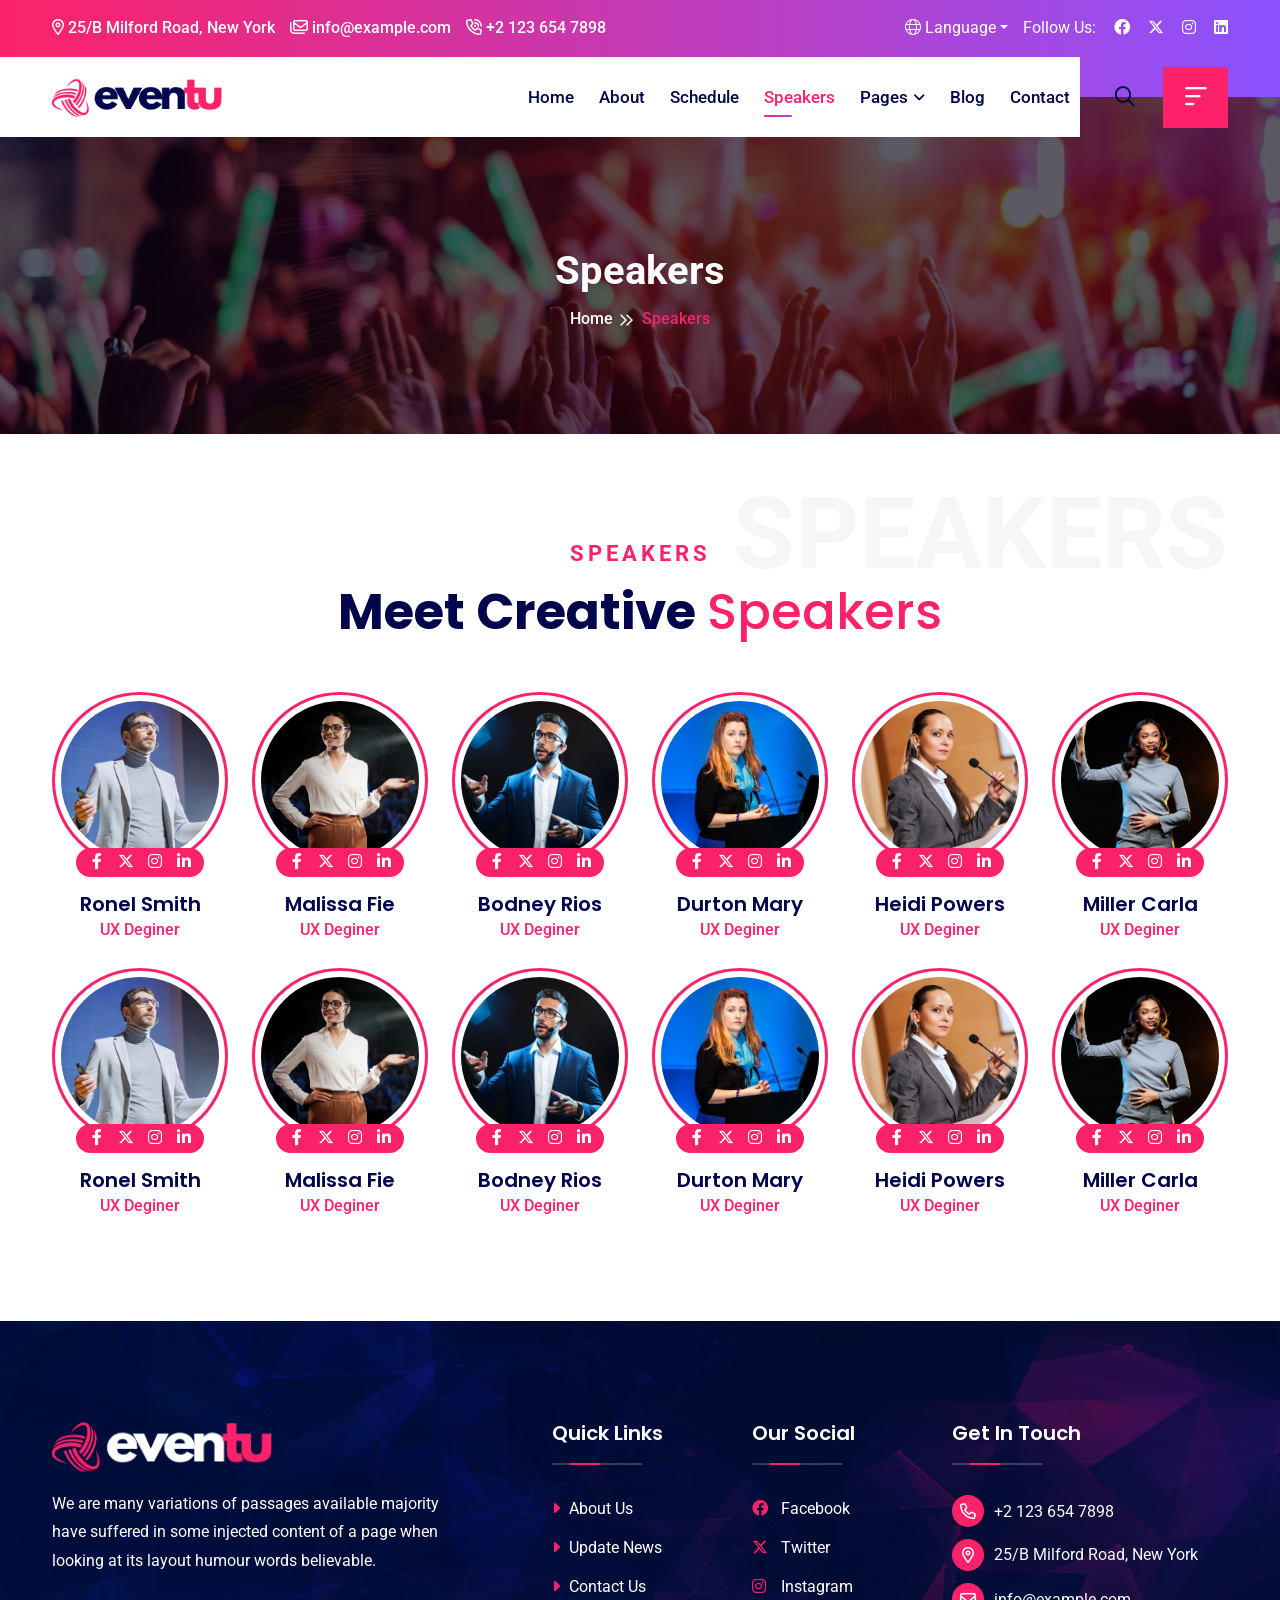
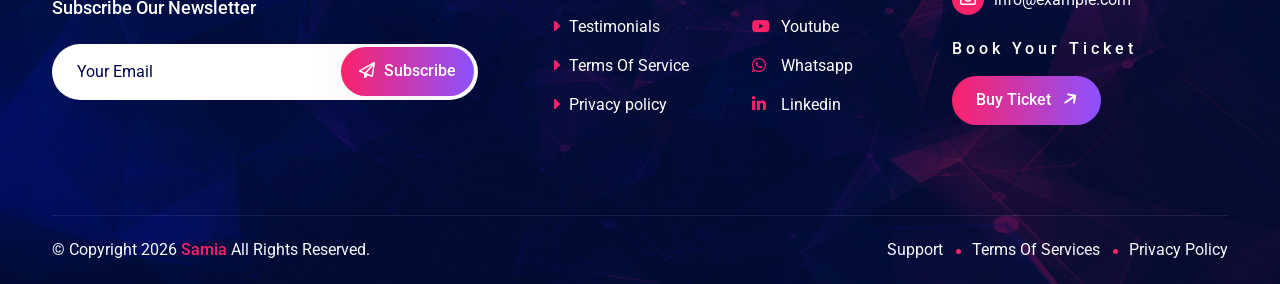
<file: speaker.html>
<!DOCTYPE html>
<html lang="en">

<head>
    <!-- meta tags -->
    <meta charset="UTF-8">
    <meta http-equiv="X-UA-Compatible" content="IE=edge">
    <meta name="viewport" content="width=device-width, initial-scale=1.0">
    <meta name="description" content="">
    <meta name="keywords" content="">

    <!-- title -->
    <title>Eventu - Event And Conference</title>

    <!-- favicon -->
    <link rel="icon" type="image/x-icon" href="assets/img/logo/favicon.png">

    <!-- css -->
    <link rel="stylesheet" href="assets/css/bootstrap.min.css">
    <link rel="stylesheet" href="assets/css/all-fontawesome.min.css">
    <link rel="stylesheet" href="assets/css/animate.min.css">
    <link rel="stylesheet" href="assets/css/magnific-popup.min.css">
    <link rel="stylesheet" href="assets/css/owl.carousel.min.css">
    <link rel="stylesheet" href="assets/css/style.css">

</head>

<body>

    <!-- preloader -->
    <div class="preloader">
        <div class="loader-ripple">
            <div></div>
            <div></div>
        </div>
    </div>
    <!-- preloader end -->


    <!-- header area -->
    <header class="header">
        <!-- header top -->
        <div class="header-top">
            <div class="container">
                <div class="header-top-wrap">
                    <div class="row align-items-center">
                        <div class="col-md-6">
                            <div class="header-top-left">
                                <div class="header-top-contact">
                                    <ul>
                                        <li><a href="#"><i class="far fa-location-dot"></i>
                                            25/B Milford Road, New York</a></li>
                                        <li><a href="#"><i class="far fa-envelopes"></i>
                                                info@example.com</a></li>
                                        <li><a href="#"><i class="far fa-phone-volume"></i> +2 123 654 7898</a>
                                        </li>
                                    </ul>
                                </div>
                            </div>
                        </div>
                        <div class="col-md-6">
                            <div class="header-top-right">
                                <div class="header-top-lang">
                                    <div class="dropdown">
                                        <a href="#" class="top-lang dropdown-toggle" data-bs-toggle="dropdown"><i
                                                class="fal fa-globe"></i> Language</a>
                                        <ul class="dropdown-menu dropdown-menu-end">
                                            <li><a class="dropdown-item" href="#">English</a></li>
                                            <li><a class="dropdown-item" href="#">German</a></li>
                                            <li><a class="dropdown-item" href="#">Russian</a></li>
                                            <li><a class="dropdown-item" href="#">Spanish</a></li>
                                        </ul>
                                    </div>
                                </div>
                                <div class="header-top-social">
                                    <span>Follow Us:</span>
                                    <a href="#"><i class="fab fa-facebook"></i></a>
                                    <a href="#"><i class="fab fa-x-twitter"></i></a>
                                    <a href="#"><i class="fab fa-instagram"></i></a>
                                    <a href="#"><i class="fab fa-linkedin"></i></a>
                                </div>
                            </div>
                        </div>
                    </div>
                </div>
            </div>
        </div>
        <div class="main-navigation">
            <nav class="navbar navbar-expand-lg">
                <div class="container position-relative">
                    <a href="index.html" class="navbar-brand">
                        <img src="assets/img/logo/logo.png" alt="logo">
                    </a>
                    <div class="mobile-menu-right">
                        <div class="search-btn">
                            <button type="button" class="nav-right-link search-box-outer"><i
                                    class="far fa-search"></i></button>
                        </div>
                        <button class="navbar-toggler" type="button" data-bs-toggle="collapse"
                            data-bs-target="#main_nav" aria-expanded="false" aria-label="Toggle navigation">
                            <span class="navbar-toggler-mobile-icon"><i class="far fa-bars"></i></span>
                        </button>
                    </div>
                    <div class="collapse navbar-collapse" id="main_nav">
                        <ul class="navbar-nav">
                            <li class="nav-item">
                                <a class="nav-link" href="index.html">Home</a>
                            </li>
                            <li class="nav-item">
                                <a class="nav-link" href="about.html">About</a>
                            </li>
                            <li class="nav-item">
                                <a class="nav-link" href="schedule.html">Schedule</a>
                            </li>
                            <li class="nav-item">
                                <a class="nav-link active" href="speaker.html">Speakers</a>
                            </li>
                            <li class="nav-item dropdown">
                                <a class="nav-link dropdown-toggle" href="#" data-bs-toggle="dropdown">Pages</a>
                                <ul class="dropdown-menu fade-down">
                                    <li><a class="dropdown-item" href="price.html">Ticket Price</a></li>
                                    <li><a class="dropdown-item" href="gallery.html">Gallery</a></li>
                                    <li><a class="dropdown-item" href="faq.html">FAQ</a></li>
                                    <li><a class="dropdown-item" href="testimonial.html">Testimonials</a></li>
                                    <li><a class="dropdown-item" href="register.html">Register</a></li>
                                </ul>
                            </li>
                            <li class="nav-item">
                                <a class="nav-link" href="blog.html">Blog</a>
                            </li>
                            <li class="nav-item">
                                <a class="nav-link" href="contact.html">Contact</a>
                            </li>
                        </ul>
                        <div class="nav-right">
                            <div class="search-btn">
                                <button type="button" class="nav-right-link search-box-outer"><i
                                        class="far fa-search"></i></button>
                            </div>
                            <div class="sidebar-btn">
                                <button type="button" class="nav-right-link"><i class="far fa-bars-sort"></i></button>
                            </div>
                        </div>
                    </div>
                </div>
            </nav>
        </div>
    </header>
    <!-- header area end -->


    <!-- popup search -->
    <div class="search-popup">
        <button class="close-search"><span class="far fa-times"></span></button>
        <form action="#">
            <div class="form-group">
                <input type="search" name="search-field" placeholder="Search Here..." required>
                <button type="submit"><i class="far fa-search"></i></button>
            </div>
        </form>
    </div>
    <!-- popup search end -->


    <!-- sidebar-popup -->
    <div class="sidebar-popup">
        <div class="sidebar-wrapper">
            <div class="sidebar-content">
                <button type="button" class="close-sidebar-popup"><i class="far fa-xmark"></i></button>
                <div class="sidebar-logo">
                    <img src="assets/img/logo/logo.png" alt="">
                </div>
                <div class="sidebar-about">
                    <h4>About Us</h4>
                    <p>There are many variations of passages available sure there majority have suffered alteration in
                        some form by inject humour or randomised words which don't look even slightly believable.</p>
                </div>
                <div class="sidebar-contact">
                    <h4>Contact Info</h4>
                    <ul>
                        <li>
                            <h6>Email</h6>
                            <a href="#"><i class="far fa-envelope"></i>info@example.com</a>
                        </li>
                        <li>
                            <h6>Phone</h6>
                            <a href="#"><i class="far fa-phone"></i>+2 123 654 7898</a>
                        </li>
                        <li>
                            <h6>Address</h6>
                            <a href="#"><i class="far fa-location-dot"></i>25/B Milford Road, New York</a>
                        </li>
                    </ul>
                </div>
                <div class="sidebar-social">
                    <h4>Follow Us</h4>
                    <a href="#"><i class="fab fa-facebook"></i></a>
                    <a href="#"><i class="fab fa-x-twitter"></i></a>
                    <a href="#"><i class="fab fa-instagram"></i></a>
                    <a href="#"><i class="fab fa-linkedin"></i></a>
                </div>
            </div>
        </div>
    </div>
    <!-- sidebar-popup end -->


    <main class="main">

        <!-- breadcrumb -->
        <div class="site-breadcrumb" style="background: url(assets/img/breadcrumb/01.jpg)">
            <div class="container">
                <h2 class="breadcrumb-title">Speakers</h2>
                <ul class="breadcrumb-menu">
                    <li><a href="index.html">Home</a></li>
                    <li class="active">Speakers</li>
                </ul>
            </div>
        </div>
        <!-- breadcrumb end -->


        <!-- speaker area -->
        <div class="team-area py-100">
            <div class="container">
                <div class="row">
                    <div class="col-lg-12">
                        <div class="site-heading text-center wow fadeInDown" data-wow-delay=".25s">
                            <span class="site-title-tagline">Speakers</span>
                            <h2 class="site-title">Meet Creative <span>Speakers</span></h2>
                            <div class="site-shadow-text">Speakers</div>
                        </div>
                    </div>
                </div>
                <div class="row g-4 wow fadeInUp" data-wow-delay=".25s">
                    <div class="col-6 col-md-3 col-lg-2">
                        <div class="team-item">
                            <div class="team-img">
                                <img src="assets/img/speaker/01.jpg" alt="">
                            </div>
                            <div class="team-content">
                                <div class="social">
                                    <a href="#"><i class="fab fa-facebook-f"></i></a>
                                    <a href="#"><i class="fab fa-x-twitter"></i></a>
                                    <a href="#"><i class="fab fa-instagram"></i></a>
                                    <a href="#"><i class="fab fa-linkedin-in"></i></a>
                                </div>
                                <div class="info">
                                    <h4><a href="#">Ronel Smith</a></h4>
                                    <span>UX Deginer</span>
                                </div>
                            </div>
                        </div>
                    </div>
                    <div class="col-6 col-md-3 col-lg-2">
                        <div class="team-item">
                            <div class="team-img">
                                <img src="assets/img/speaker/02.jpg" alt="">
                            </div>
                            <div class="team-content">
                                <div class="social">
                                    <a href="#"><i class="fab fa-facebook-f"></i></a>
                                    <a href="#"><i class="fab fa-x-twitter"></i></a>
                                    <a href="#"><i class="fab fa-instagram"></i></a>
                                    <a href="#"><i class="fab fa-linkedin-in"></i></a>
                                </div>
                                <div class="info">
                                    <h4><a href="#">Malissa Fie</a></h4>
                                    <span>UX Deginer</span>
                                </div>
                            </div>
                        </div>
                    </div>
                    <div class="col-6 col-md-3 col-lg-2">
                        <div class="team-item">
                            <div class="team-img">
                                <img src="assets/img/speaker/03.jpg" alt="">
                            </div>
                            <div class="team-content">
                                <div class="social">
                                    <a href="#"><i class="fab fa-facebook-f"></i></a>
                                    <a href="#"><i class="fab fa-x-twitter"></i></a>
                                    <a href="#"><i class="fab fa-instagram"></i></a>
                                    <a href="#"><i class="fab fa-linkedin-in"></i></a>
                                </div>
                                <div class="info">
                                    <h4><a href="#">Bodney Rios</a></h4>
                                    <span>UX Deginer</span>
                                </div>
                            </div>
                        </div>
                    </div>
                    <div class="col-6 col-md-3 col-lg-2">
                        <div class="team-item">
                            <div class="team-img">
                                <img src="assets/img/speaker/04.jpg" alt="">
                            </div>
                            <div class="team-content">
                                <div class="social">
                                    <a href="#"><i class="fab fa-facebook-f"></i></a>
                                    <a href="#"><i class="fab fa-x-twitter"></i></a>
                                    <a href="#"><i class="fab fa-instagram"></i></a>
                                    <a href="#"><i class="fab fa-linkedin-in"></i></a>
                                </div>
                                <div class="info">
                                    <h4><a href="#">Durton Mary</a></h4>
                                    <span>UX Deginer</span>
                                </div>
                            </div>
                        </div>
                    </div>
                    <div class="col-6 col-md-3 col-lg-2">
                        <div class="team-item">
                            <div class="team-img">
                                <img src="assets/img/speaker/05.jpg" alt="">
                            </div>
                            <div class="team-content">
                                <div class="social">
                                    <a href="#"><i class="fab fa-facebook-f"></i></a>
                                    <a href="#"><i class="fab fa-x-twitter"></i></a>
                                    <a href="#"><i class="fab fa-instagram"></i></a>
                                    <a href="#"><i class="fab fa-linkedin-in"></i></a>
                                </div>
                                <div class="info">
                                    <h4><a href="#">Heidi Powers</a></h4>
                                    <span>UX Deginer</span>
                                </div>
                            </div>
                        </div>
                    </div>
                    <div class="col-6 col-md-3 col-lg-2">
                        <div class="team-item">
                            <div class="team-img">
                                <img src="assets/img/speaker/06.jpg" alt="">
                            </div>
                            <div class="team-content">
                                <div class="social">
                                    <a href="#"><i class="fab fa-facebook-f"></i></a>
                                    <a href="#"><i class="fab fa-x-twitter"></i></a>
                                    <a href="#"><i class="fab fa-instagram"></i></a>
                                    <a href="#"><i class="fab fa-linkedin-in"></i></a>
                                </div>
                                <div class="info">
                                    <h4><a href="#">Miller Carla</a></h4>
                                    <span>UX Deginer</span>
                                </div>
                            </div>
                        </div>
                    </div>
                    <div class="col-6 col-md-3 col-lg-2">
                        <div class="team-item">
                            <div class="team-img">
                                <img src="assets/img/speaker/01.jpg" alt="">
                            </div>
                            <div class="team-content">
                                <div class="social">
                                    <a href="#"><i class="fab fa-facebook-f"></i></a>
                                    <a href="#"><i class="fab fa-x-twitter"></i></a>
                                    <a href="#"><i class="fab fa-instagram"></i></a>
                                    <a href="#"><i class="fab fa-linkedin-in"></i></a>
                                </div>
                                <div class="info">
                                    <h4><a href="#">Ronel Smith</a></h4>
                                    <span>UX Deginer</span>
                                </div>
                            </div>
                        </div>
                    </div>
                    <div class="col-6 col-md-3 col-lg-2">
                        <div class="team-item">
                            <div class="team-img">
                                <img src="assets/img/speaker/02.jpg" alt="">
                            </div>
                            <div class="team-content">
                                <div class="social">
                                    <a href="#"><i class="fab fa-facebook-f"></i></a>
                                    <a href="#"><i class="fab fa-x-twitter"></i></a>
                                    <a href="#"><i class="fab fa-instagram"></i></a>
                                    <a href="#"><i class="fab fa-linkedin-in"></i></a>
                                </div>
                                <div class="info">
                                    <h4><a href="#">Malissa Fie</a></h4>
                                    <span>UX Deginer</span>
                                </div>
                            </div>
                        </div>
                    </div>
                    <div class="col-6 col-md-3 col-lg-2">
                        <div class="team-item">
                            <div class="team-img">
                                <img src="assets/img/speaker/03.jpg" alt="">
                            </div>
                            <div class="team-content">
                                <div class="social">
                                    <a href="#"><i class="fab fa-facebook-f"></i></a>
                                    <a href="#"><i class="fab fa-x-twitter"></i></a>
                                    <a href="#"><i class="fab fa-instagram"></i></a>
                                    <a href="#"><i class="fab fa-linkedin-in"></i></a>
                                </div>
                                <div class="info">
                                    <h4><a href="#">Bodney Rios</a></h4>
                                    <span>UX Deginer</span>
                                </div>
                            </div>
                        </div>
                    </div>
                    <div class="col-6 col-md-3 col-lg-2">
                        <div class="team-item">
                            <div class="team-img">
                                <img src="assets/img/speaker/04.jpg" alt="">
                            </div>
                            <div class="team-content">
                                <div class="social">
                                    <a href="#"><i class="fab fa-facebook-f"></i></a>
                                    <a href="#"><i class="fab fa-x-twitter"></i></a>
                                    <a href="#"><i class="fab fa-instagram"></i></a>
                                    <a href="#"><i class="fab fa-linkedin-in"></i></a>
                                </div>
                                <div class="info">
                                    <h4><a href="#">Durton Mary</a></h4>
                                    <span>UX Deginer</span>
                                </div>
                            </div>
                        </div>
                    </div>
                    <div class="col-6 col-md-3 col-lg-2">
                        <div class="team-item">
                            <div class="team-img">
                                <img src="assets/img/speaker/05.jpg" alt="">
                            </div>
                            <div class="team-content">
                                <div class="social">
                                    <a href="#"><i class="fab fa-facebook-f"></i></a>
                                    <a href="#"><i class="fab fa-x-twitter"></i></a>
                                    <a href="#"><i class="fab fa-instagram"></i></a>
                                    <a href="#"><i class="fab fa-linkedin-in"></i></a>
                                </div>
                                <div class="info">
                                    <h4><a href="#">Heidi Powers</a></h4>
                                    <span>UX Deginer</span>
                                </div>
                            </div>
                        </div>
                    </div>
                    <div class="col-6 col-md-3 col-lg-2">
                        <div class="team-item">
                            <div class="team-img">
                                <img src="assets/img/speaker/06.jpg" alt="">
                            </div>
                            <div class="team-content">
                                <div class="social">
                                    <a href="#"><i class="fab fa-facebook-f"></i></a>
                                    <a href="#"><i class="fab fa-x-twitter"></i></a>
                                    <a href="#"><i class="fab fa-instagram"></i></a>
                                    <a href="#"><i class="fab fa-linkedin-in"></i></a>
                                </div>
                                <div class="info">
                                    <h4><a href="#">Miller Carla</a></h4>
                                    <span>UX Deginer</span>
                                </div>
                            </div>
                        </div>
                    </div>
                </div>
            </div>
        </div>
        <!-- speaker area end -->
    
    </main>


    <!-- footer area -->
    <footer class="footer-area">
        <div class="footer-shape">
            <img src="assets/img/shape/01.png" alt="">
        </div>
        <div class="footer-widget">
            <div class="container">
                <div class="row footer-widget-wrapper pt-100 pb-70">
                    <div class="col-md-6 col-lg-5">
                        <div class="footer-widget-box about-us">
                            <a href="#" class="footer-logo">
                                <img src="assets/img/logo/logo-light.png" alt="">
                            </a>
                            <p class="mb-3">
                                We are many variations of passages available majority have suffered
                                in some injected content of a page when looking at its layout humour words believable.
                            </p>
                            <div class="footer-newsletter">
                                <p>Subscribe Our Newsletter</p>
                                <div class="subscribe-form">
                                    <form action="#">
                                        <div class="form-group">
                                            <input type="email" class="form-control" placeholder="Your Email">
                                            <button class="theme-btn" type="submit">
                                                <span class="far fa-paper-plane"></span> Subscribe
                                            </button>
                                        </div>
                                    </form>
                                </div>
                            </div>
                        </div>
                    </div>
                    <div class="col-md-6 col-lg-2">
                        <div class="footer-widget-box list">
                            <h4 class="footer-widget-title">Quick Links</h4>
                            <ul class="footer-list">
                                <li><a href="about.html"><i class="fas fa-caret-right"></i> About Us</a></li>
                                <li><a href="blog.html"><i class="fas fa-caret-right"></i> Update News</a></li>
                                <li><a href="contact.html"><i class="fas fa-caret-right"></i> Contact Us</a></li>
                                <li><a href="testimonial.html"><i class="fas fa-caret-right"></i> Testimonials</a></li>
                                <li><a href="terms.html"><i class="fas fa-caret-right"></i> Terms Of Service</a></li>
                                <li><a href="privacy.html"><i class="fas fa-caret-right"></i> Privacy policy</a></li>
                            </ul>
                        </div>
                    </div>
                    <div class="col-md-6 col-lg-2">
                        <div class="footer-widget-box list">
                            <h4 class="footer-widget-title">Our Social</h4>
                            <ul class="footer-list social">
                                <li><a href="#"><i class="fab fa-facebook"></i> Facebook</a></li>
                                <li><a href="#"><i class="fab fa-x-twitter"></i> Twitter</a></li>
                                <li><a href="#"><i class="fab fa-instagram"></i> Instagram</a></li>
                                <li><a href="#"><i class="fab fa-youtube"></i> Youtube</a></li>
                                <li><a href="#"><i class="fab fa-whatsapp"></i> Whatsapp</a></li>
                                <li><a href="#"><i class="fab fa-linkedin-in"></i> Linkedin</a></li>
                            </ul>
                        </div>
                    </div>
                    <div class="col-md-6 col-lg-3">
                        <div class="footer-widget-box list">
                            <h4 class="footer-widget-title">Get In Touch</h4>
                            <ul class="footer-contact">
                                <li><a href="#"><i class="far fa-phone"></i>+2 123 654 7898</a></li>
                                <li><i class="far fa-map-marker-alt"></i>25/B Milford Road, New York</li>
                                <li><a href="#"><i class="far fa-envelope"></i>info@example.com</a></li>
                            </ul>
                            <div class="footer-request">
                                <p>Book Your Ticket</p>
                                <a href="#" class="theme-btn">Buy Ticket<i class="fas fa-arrow-right"></i></a>
                            </div>
                        </div>
                    </div>
                </div>
            </div>
        </div>
        <div class="container">
            <div class="copyright">
                <div class="row">
                    <div class="col-md-6 align-self-center">
                        <p class="copyright-text">
                            &copy; Copyright <span id="date"></span> <a href="https://github.com/samiasys"> Samia </a> All Rights Reserved.
                        </p>
                    </div>
                    <div class="col-md-6 align-self-center">
                        <ul class="footer-menu">
                            <li><a href="contact.html">Support</a></li>
                            <li><a href="terms.html">Terms Of Services</a></li>
                            <li><a href="privacy.html">Privacy Policy</a></li>
                        </ul>
                    </div>
                </div>
            </div>
        </div>
    </footer>
    <!-- footer area end -->


    <!-- scroll-top -->
    <a href="#" id="scroll-top"><i class="far fa-arrow-up"></i></a>
    <!-- scroll-top end -->


    <!-- js -->
    <script src="assets/js/jquery-3.7.1.min.js"></script>
    <script src="assets/js/modernizr.min.js"></script>
    <script src="assets/js/bootstrap.bundle.min.js"></script>
    <script src="assets/js/imagesloaded.pkgd.min.js"></script>
    <script src="assets/js/jquery.magnific-popup.min.js"></script>
    <script src="assets/js/isotope.pkgd.min.js"></script>
    <script src="assets/js/jquery.appear.min.js"></script>
    <script src="assets/js/jquery.easing.min.js"></script>
    <script src="assets/js/owl.carousel.min.js"></script>
    <script src="assets/js/counter-up.js"></script>
    <script src="assets/js/wow.min.js"></script>
    <script src="assets/js/countdown.min.js"></script>
    <script src="assets/js/main.js"></script>

</body>

</html>
</file>
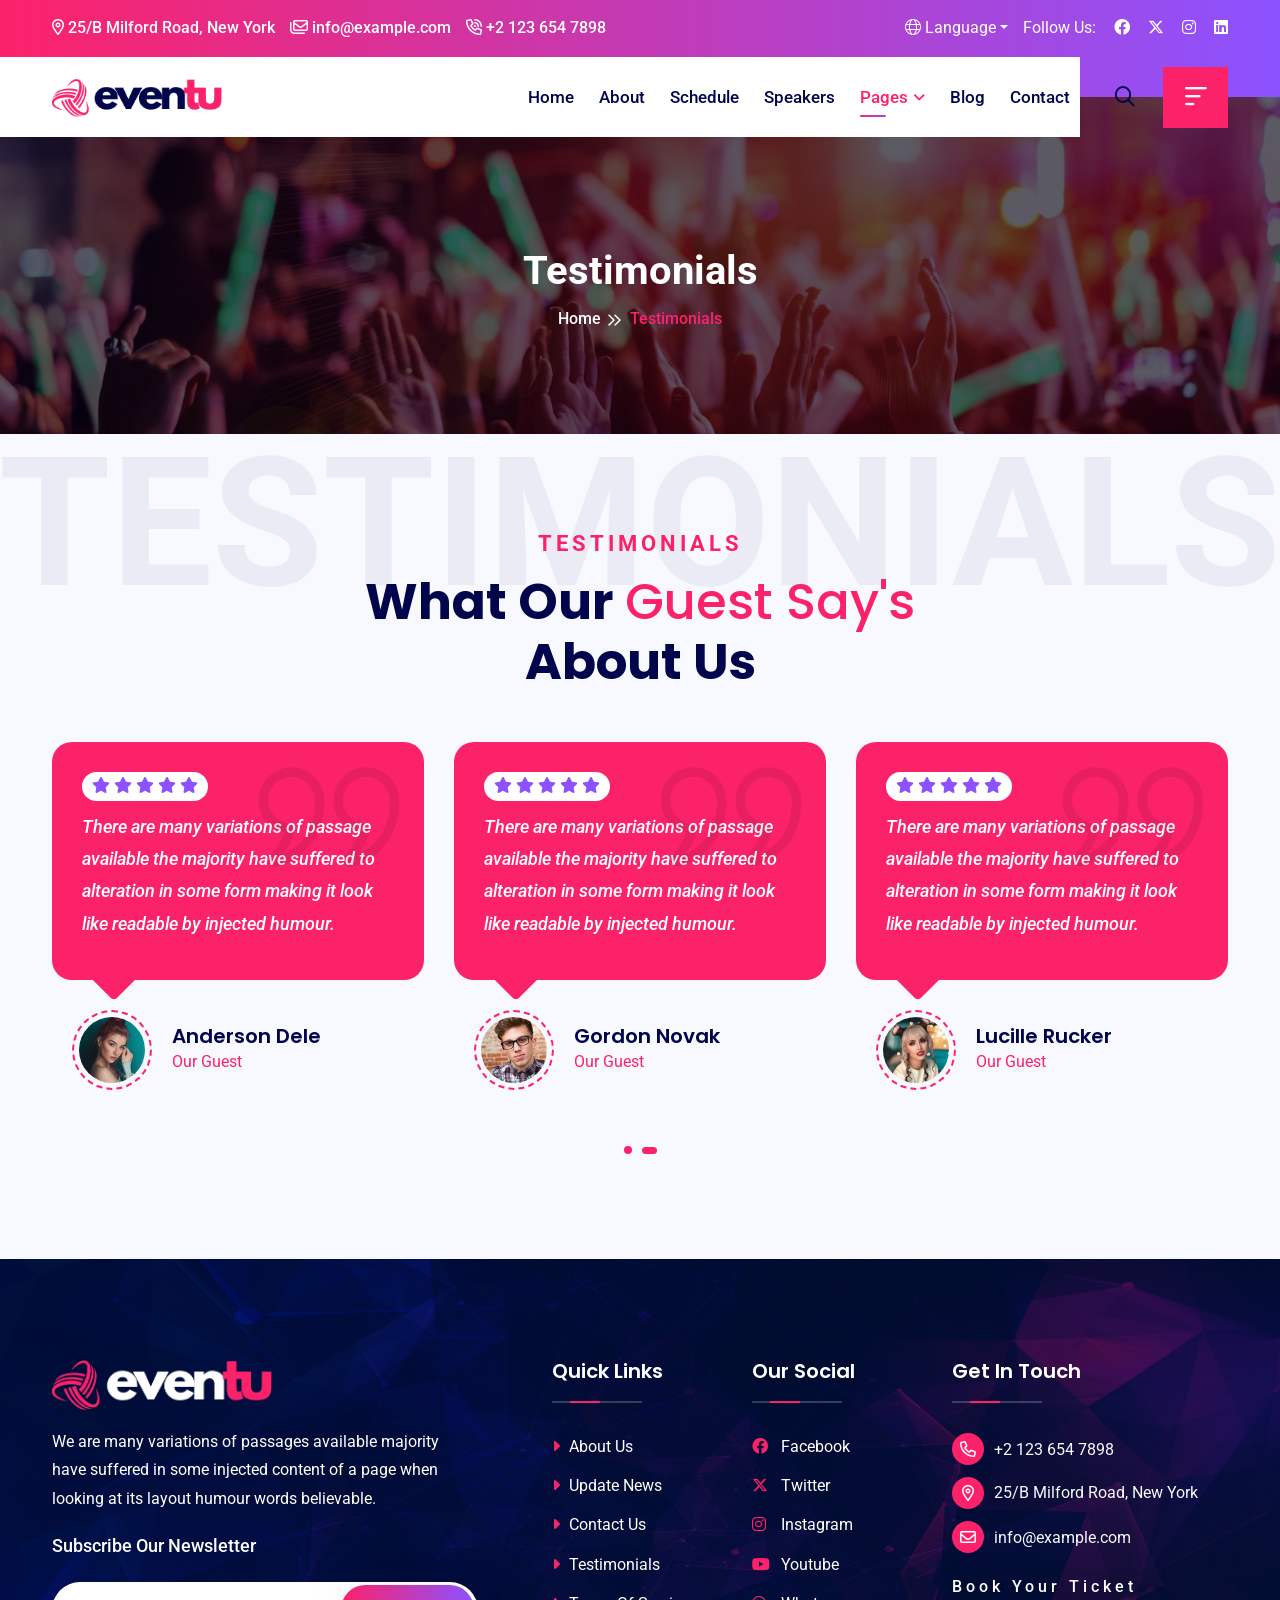
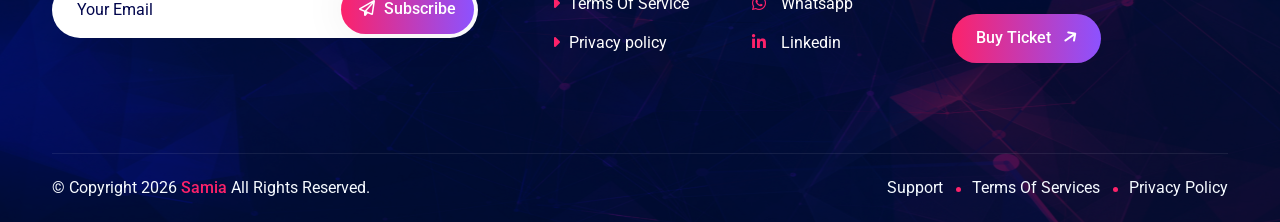
<file: testimonial.html>
<!DOCTYPE html>
<html lang="en">

<head>
    <!-- meta tags -->
    <meta charset="UTF-8">
    <meta http-equiv="X-UA-Compatible" content="IE=edge">
    <meta name="viewport" content="width=device-width, initial-scale=1.0">
    <meta name="description" content="">
    <meta name="keywords" content="">

    <!-- title -->
    <title>Eventu - Event And Conference</title>

    <!-- favicon -->
    <link rel="icon" type="image/x-icon" href="assets/img/logo/favicon.png">

    <!-- css -->
    <link rel="stylesheet" href="assets/css/bootstrap.min.css">
    <link rel="stylesheet" href="assets/css/all-fontawesome.min.css">
    <link rel="stylesheet" href="assets/css/animate.min.css">
    <link rel="stylesheet" href="assets/css/magnific-popup.min.css">
    <link rel="stylesheet" href="assets/css/owl.carousel.min.css">
    <link rel="stylesheet" href="assets/css/style.css">

</head>

<body>

    <!-- preloader -->
    <div class="preloader">
        <div class="loader-ripple">
            <div></div>
            <div></div>
        </div>
    </div>
    <!-- preloader end -->


    <!-- header area -->
    <header class="header">
        <!-- header top -->
        <div class="header-top">
            <div class="container">
                <div class="header-top-wrap">
                    <div class="row align-items-center">
                        <div class="col-md-6">
                            <div class="header-top-left">
                                <div class="header-top-contact">
                                    <ul>
                                        <li><a href="#"><i class="far fa-location-dot"></i>
                                            25/B Milford Road, New York</a></li>
                                        <li><a href="#"><i class="far fa-envelopes"></i>
                                                info@example.com</a></li>
                                        <li><a href="#"><i class="far fa-phone-volume"></i> +2 123 654 7898</a>
                                        </li>
                                    </ul>
                                </div>
                            </div>
                        </div>
                        <div class="col-md-6">
                            <div class="header-top-right">
                                <div class="header-top-lang">
                                    <div class="dropdown">
                                        <a href="#" class="top-lang dropdown-toggle" data-bs-toggle="dropdown"><i
                                                class="fal fa-globe"></i> Language</a>
                                        <ul class="dropdown-menu dropdown-menu-end">
                                            <li><a class="dropdown-item" href="#">English</a></li>
                                            <li><a class="dropdown-item" href="#">German</a></li>
                                            <li><a class="dropdown-item" href="#">Russian</a></li>
                                            <li><a class="dropdown-item" href="#">Spanish</a></li>
                                        </ul>
                                    </div>
                                </div>
                                <div class="header-top-social">
                                    <span>Follow Us:</span>
                                    <a href="#"><i class="fab fa-facebook"></i></a>
                                    <a href="#"><i class="fab fa-x-twitter"></i></a>
                                    <a href="#"><i class="fab fa-instagram"></i></a>
                                    <a href="#"><i class="fab fa-linkedin"></i></a>
                                </div>
                            </div>
                        </div>
                    </div>
                </div>
            </div>
        </div>
        <div class="main-navigation">
            <nav class="navbar navbar-expand-lg">
                <div class="container position-relative">
                    <a href="index.html" class="navbar-brand">
                        <img src="assets/img/logo/logo.png" alt="logo">
                    </a>
                    <div class="mobile-menu-right">
                        <div class="search-btn">
                            <button type="button" class="nav-right-link search-box-outer"><i
                                    class="far fa-search"></i></button>
                        </div>
                        <button class="navbar-toggler" type="button" data-bs-toggle="collapse"
                            data-bs-target="#main_nav" aria-expanded="false" aria-label="Toggle navigation">
                            <span class="navbar-toggler-mobile-icon"><i class="far fa-bars"></i></span>
                        </button>
                    </div>
                    <div class="collapse navbar-collapse" id="main_nav">
                        <ul class="navbar-nav">
                            <li class="nav-item">
                                <a class="nav-link" href="index.html">Home</a>
                            </li>
                            <li class="nav-item">
                                <a class="nav-link" href="about.html">About</a>
                            </li>
                            <li class="nav-item">
                                <a class="nav-link" href="schedule.html">Schedule</a>
                            </li>
                            <li class="nav-item">
                                <a class="nav-link" href="speaker.html">Speakers</a>
                            </li>
                            <li class="nav-item dropdown">
                                <a class="nav-link dropdown-toggle active" href="#" data-bs-toggle="dropdown">Pages</a>
                                <ul class="dropdown-menu fade-down">
                                    <li><a class="dropdown-item" href="price.html">Ticket Price</a></li>
                                    <li><a class="dropdown-item" href="gallery.html">Gallery</a></li>
                                    <li><a class="dropdown-item" href="faq.html">Faq</a></li>
                                    <li><a class="dropdown-item" href="testimonial.html">Testimonials</a></li>
                                    <li><a class="dropdown-item" href="register.html">Register</a></li>
                                </ul>
                            </li>
                            <li class="nav-item">
                                <a class="nav-link" href="blog.html">Blog</a>
                            </li>
                            <li class="nav-item">
                                <a class="nav-link" href="contact.html">Contact</a>
                            </li>
                        </ul>
                        <div class="nav-right">
                            <div class="search-btn">
                                <button type="button" class="nav-right-link search-box-outer"><i
                                        class="far fa-search"></i></button>
                            </div>
                            <div class="sidebar-btn">
                                <button type="button" class="nav-right-link"><i class="far fa-bars-sort"></i></button>
                            </div>
                        </div>
                    </div>
                </div>
            </nav>
        </div>
    </header>
    <!-- header area end -->


    <!-- popup search -->
    <div class="search-popup">
        <button class="close-search"><span class="far fa-times"></span></button>
        <form action="#">
            <div class="form-group">
                <input type="search" name="search-field" placeholder="Search Here..." required>
                <button type="submit"><i class="far fa-search"></i></button>
            </div>
        </form>
    </div>
    <!-- popup search end -->


    <!-- sidebar-popup -->
    <div class="sidebar-popup">
        <div class="sidebar-wrapper">
            <div class="sidebar-content">
                <button type="button" class="close-sidebar-popup"><i class="far fa-xmark"></i></button>
                <div class="sidebar-logo">
                    <img src="assets/img/logo/logo.png" alt="">
                </div>
                <div class="sidebar-about">
                    <h4>About Us</h4>
                    <p>There are many variations of passages available sure there majority have suffered alteration in
                        some form by inject humour or randomised words which don't look even slightly believable.</p>
                </div>
                <div class="sidebar-contact">
                    <h4>Contact Info</h4>
                    <ul>
                        <li>
                            <h6>Email</h6>
                            <a href="#"><i class="far fa-envelope"></i>info@example.com</a>
                        </li>
                        <li>
                            <h6>Phone</h6>
                            <a href="#"><i class="far fa-phone"></i>+2 123 654 7898</a>
                        </li>
                        <li>
                            <h6>Address</h6>
                            <a href="#"><i class="far fa-location-dot"></i>25/B Milford Road, New York</a>
                        </li>
                    </ul>
                </div>
                <div class="sidebar-social">
                    <h4>Follow Us</h4>
                    <a href="#"><i class="fab fa-facebook"></i></a>
                    <a href="#"><i class="fab fa-x-twitter"></i></a>
                    <a href="#"><i class="fab fa-instagram"></i></a>
                    <a href="#"><i class="fab fa-linkedin"></i></a>
                </div>
            </div>
        </div>
    </div>
    <!-- sidebar-popup end -->


    <main class="main">

        <!-- breadcrumb -->
        <div class="site-breadcrumb" style="background: url(assets/img/breadcrumb/01.jpg)">
            <div class="container">
                <h2 class="breadcrumb-title">Testimonials</h2>
                <ul class="breadcrumb-menu">
                    <li><a href="index.html">Home</a></li>
                    <li class="active">Testimonials</li>
                </ul>
            </div>
        </div>
        <!-- breadcrumb end -->


        <!-- testimonial-area -->
        <div class="testimonial-area bg py-90">
            <div class="container">
                <div class="row">
                    <div class="col-lg-12">
                        <div class="site-heading text-center wow fadeInDown" data-wow-delay=".25s">
                            <span class="site-title-tagline">Testimonials</span>
                            <h2 class="site-title">What Our <span>Guest Say's</span> <br> About Us</h2>
                            <div class="site-shadow-text">Testimonials</div>
                        </div>
                    </div>
                </div>
                <div class="testimonial-slider owl-carousel owl-theme wow fadeInUp" data-wow-delay=".25s">
                    <div class="testimonial-single">
                        <div class="testimonial-quote">
                            <div class="testimonial-rate">
                                <i class="fas fa-star"></i>
                                <i class="fas fa-star"></i>
                                <i class="fas fa-star"></i>
                                <i class="fas fa-star"></i>
                                <i class="fas fa-star"></i>
                            </div>
                            <p>
                                There are many variations of passage available the majority have
                                suffered to alteration in some form making it look like readable by injected humour.
                            </p>
                            <div class="testimonial-quote-icon">
                                <img src="assets/img/icon/quote.svg" alt="">
                            </div>
                        </div>
                        <div class="testimonial-content">
                            <div class="testimonial-author-img">
                                <img src="assets/img/testimonial/01.jpg" alt="">
                            </div>
                            <div class="testimonial-author-info">
                                <h4>Anderson Dele</h4>
                                <p>Our Guest</p>
                            </div>
                        </div>
                    </div>
                    <div class="testimonial-single">
                        <div class="testimonial-quote">
                            <div class="testimonial-rate">
                                <i class="fas fa-star"></i>
                                <i class="fas fa-star"></i>
                                <i class="fas fa-star"></i>
                                <i class="fas fa-star"></i>
                                <i class="fas fa-star"></i>
                            </div>
                            <p>
                                There are many variations of passage available the majority have
                                suffered to alteration in some form making it look like readable by injected humour.
                            </p>
                            <div class="testimonial-quote-icon">
                                <img src="assets/img/icon/quote.svg" alt="">
                            </div>
                        </div>
                        <div class="testimonial-content">
                            <div class="testimonial-author-img">
                                <img src="assets/img/testimonial/02.jpg" alt="">
                            </div>
                            <div class="testimonial-author-info">
                                <h4>Gordon Novak</h4>
                                <p>Our Guest</p>
                            </div>
                        </div>
                    </div>
                    <div class="testimonial-single">
                        <div class="testimonial-quote">
                            <div class="testimonial-rate">
                                <i class="fas fa-star"></i>
                                <i class="fas fa-star"></i>
                                <i class="fas fa-star"></i>
                                <i class="fas fa-star"></i>
                                <i class="fas fa-star"></i>
                            </div>
                            <p>
                                There are many variations of passage available the majority have
                                suffered to alteration in some form making it look like readable by injected humour.
                            </p>
                            <div class="testimonial-quote-icon">
                                <img src="assets/img/icon/quote.svg" alt="">
                            </div>
                        </div>
                        <div class="testimonial-content">
                            <div class="testimonial-author-img">
                                <img src="assets/img/testimonial/03.jpg" alt="">
                            </div>
                            <div class="testimonial-author-info">
                                <h4>Lucille Rucker</h4>
                                <p>Our Guest</p>
                            </div>
                        </div>
                    </div>
                    <div class="testimonial-single">
                        <div class="testimonial-quote">
                            <div class="testimonial-rate">
                                <i class="fas fa-star"></i>
                                <i class="fas fa-star"></i>
                                <i class="fas fa-star"></i>
                                <i class="fas fa-star"></i>
                                <i class="fas fa-star"></i>
                            </div>
                            <p>
                                There are many variations of passage available the majority have
                                suffered to alteration in some form making it look like readable by injected humour.
                            </p>
                            <div class="testimonial-quote-icon">
                                <img src="assets/img/icon/quote.svg" alt="">
                            </div>
                        </div>
                        <div class="testimonial-content">
                            <div class="testimonial-author-img">
                                <img src="assets/img/testimonial/04.jpg" alt="">
                            </div>
                            <div class="testimonial-author-info">
                                <h4>Elizabeth Galvan</h4>
                                <p>Our Guest</p>
                            </div>
                        </div>
                    </div>
                </div>
            </div>
        </div>
        <!-- testimonial-area end -->
    
    </main>


    <!-- footer area -->
    <footer class="footer-area">
        <div class="footer-shape">
            <img src="assets/img/shape/01.png" alt="">
        </div>
        <div class="footer-widget">
            <div class="container">
                <div class="row footer-widget-wrapper pt-100 pb-70">
                    <div class="col-md-6 col-lg-5">
                        <div class="footer-widget-box about-us">
                            <a href="#" class="footer-logo">
                                <img src="assets/img/logo/logo-light.png" alt="">
                            </a>
                            <p class="mb-3">
                                We are many variations of passages available majority have suffered
                                in some injected content of a page when looking at its layout humour words believable.
                            </p>
                            <div class="footer-newsletter">
                                <p>Subscribe Our Newsletter</p>
                                <div class="subscribe-form">
                                    <form action="#">
                                        <div class="form-group">
                                            <input type="email" class="form-control" placeholder="Your Email">
                                            <button class="theme-btn" type="submit">
                                                <span class="far fa-paper-plane"></span> Subscribe
                                            </button>
                                        </div>
                                    </form>
                                </div>
                            </div>
                        </div>
                    </div>
                    <div class="col-md-6 col-lg-2">
                        <div class="footer-widget-box list">
                            <h4 class="footer-widget-title">Quick Links</h4>
                            <ul class="footer-list">
                                <li><a href="about.html"><i class="fas fa-caret-right"></i> About Us</a></li>
                                <li><a href="blog.html"><i class="fas fa-caret-right"></i> Update News</a></li>
                                <li><a href="contact.html"><i class="fas fa-caret-right"></i> Contact Us</a></li>
                                <li><a href="testimonial.html"><i class="fas fa-caret-right"></i> Testimonials</a></li>
                                <li><a href="terms.html"><i class="fas fa-caret-right"></i> Terms Of Service</a></li>
                                <li><a href="privacy.html"><i class="fas fa-caret-right"></i> Privacy policy</a></li>
                            </ul>
                        </div>
                    </div>
                    <div class="col-md-6 col-lg-2">
                        <div class="footer-widget-box list">
                            <h4 class="footer-widget-title">Our Social</h4>
                            <ul class="footer-list social">
                                <li><a href="#"><i class="fab fa-facebook"></i> Facebook</a></li>
                                <li><a href="#"><i class="fab fa-x-twitter"></i> Twitter</a></li>
                                <li><a href="#"><i class="fab fa-instagram"></i> Instagram</a></li>
                                <li><a href="#"><i class="fab fa-youtube"></i> Youtube</a></li>
                                <li><a href="#"><i class="fab fa-whatsapp"></i> Whatsapp</a></li>
                                <li><a href="#"><i class="fab fa-linkedin-in"></i> Linkedin</a></li>
                            </ul>
                        </div>
                    </div>
                    <div class="col-md-6 col-lg-3">
                        <div class="footer-widget-box list">
                            <h4 class="footer-widget-title">Get In Touch</h4>
                            <ul class="footer-contact">
                                <li><a href="#"><i class="far fa-phone"></i>+2 123 654 7898</a></li>
                                <li><i class="far fa-map-marker-alt"></i>25/B Milford Road, New York</li>
                                <li><a href="#"><i class="far fa-envelope"></i>info@example.com</a></li>
                            </ul>
                            <div class="footer-request">
                                <p>Book Your Ticket</p>
                                <a href="#" class="theme-btn">Buy Ticket<i class="fas fa-arrow-right"></i></a>
                            </div>
                        </div>
                    </div>
                </div>
            </div>
        </div>
        <div class="container">
            <div class="copyright">
                <div class="row">
                    <div class="col-md-6 align-self-center">
                        <p class="copyright-text">
                            &copy; Copyright <span id="date"></span> <a href="https://github.com/samiasys"> Samia </a> All Rights Reserved.
                        </p>
                    </div>
                    <div class="col-md-6 align-self-center">
                        <ul class="footer-menu">
                            <li><a href="contact.html">Support</a></li>
                            <li><a href="terms.html">Terms Of Services</a></li>
                            <li><a href="privacy.html">Privacy Policy</a></li>
                        </ul>
                    </div>
                </div>
            </div>
        </div>
    </footer>
    <!-- footer area end -->


    <!-- scroll-top -->
    <a href="#" id="scroll-top"><i class="far fa-arrow-up"></i></a>
    <!-- scroll-top end -->


    <!-- js -->
    <script src="assets/js/jquery-3.7.1.min.js"></script>
    <script src="assets/js/modernizr.min.js"></script>
    <script src="assets/js/bootstrap.bundle.min.js"></script>
    <script src="assets/js/imagesloaded.pkgd.min.js"></script>
    <script src="assets/js/jquery.magnific-popup.min.js"></script>
    <script src="assets/js/isotope.pkgd.min.js"></script>
    <script src="assets/js/jquery.appear.min.js"></script>
    <script src="assets/js/jquery.easing.min.js"></script>
    <script src="assets/js/owl.carousel.min.js"></script>
    <script src="assets/js/counter-up.js"></script>
    <script src="assets/js/wow.min.js"></script>
    <script src="assets/js/countdown.min.js"></script>
    <script src="assets/js/main.js"></script>

</body>

</html>
</file>
<file: assets/css/style.css>
/*=====================================================
Website Name    : Eventu
Description     : Event And Conference
Author          : Samia
Version         : 1.0
=======================================================*/


/*=====================================================
Table of contents
=======================================================
1. Google fonts
2. Theme variables
3. General css
4. Preloader
5. Theme default css
6. Margin & padding
7. Site title css
8. Theme button
9. Container
10. Scroll top css
11. Header
12. Header top css
13. Navbar css
14. Multi level dropdown menu
15. Search popup
16. Sidebar popup css 
17. Main section css 
18. Hero css 
19. Play btn
20. Event countdown css
21. About css 
22. Feature css 
23. Schedule css 
24. Schedule single css 
25. Pricing css 
26. Video css 
27. Counter css
28. Team css 
29. Team single css 
30. Cta css 
31. Choose css 
32. Venue css
33. Venue single css 
34. Testimonial css
35. Quote css 
36. Instagram css 
37. Blog css 
38. Blog single css
39. Widget sidebar css
40. Contact us css 
41. Gallery css 
42. Faq css 
43. Breadcrumb css
44. Pagination css 
45. Auth css 
46. Partner css 
47. Coming soon css 
48. Error css 
49. Terms/privacy css 
50. Footer css 
51. Home 2
52. Home 3
=======================================================*/


/*====================
1. Google fonts
======================*/

@import url('https://fonts.googleapis.com/css2?family=Poppins:wght@400;500;600;700;800;900&family=Roboto:wght@100;300;400;500;700;900&display=swap');


/*====================
2. Theme variables
======================*/

:root {
  --body-font: 'Roboto', sans-serif;
  --heading-font: "Poppins", sans-serif;
  --theme-color: #FC226A;
  --theme-color2: #8C52FF;
  --theme-bg-light: #F8F9FE; 
  --color-dark: #01054C;
  --color-gray: #F6F6F6;
  --body-text-color: #757F95;
  --color-white: #ffffff;
  --hero-overlay: rgb(5, 3, 17);
  --slider-arrow-bg: rgba(140, 82, 255, .2);
  --box-shadow: 0 0 40px 5px rgb(0 0 0 / 5%);
  --box-shadow2: 0 0 15px rgba(0, 0, 0, 0.17);
  --transition: all .5s ease-in-out;
  --transition2: all .3s ease-in-out;
  --border-info-color: rgba(0, 0, 0, 0.08);
  --border-info-color2: rgba(0, 0, 0, 0.05);
  --border-white-color: rgba(255, 255, 255, 0.08);
  --border-white-color2: rgba(255, 255, 255, 0.05);
  --footer-bg: #01103B;
  --footer-bg2: #00134C;
  --footer-text-color: #F5FAFF;
  --theme-gradient: linear-gradient(to right, #fc226a 0%, #8c52ff 100%);
}



/*====================
3. General css
======================*/

*,
*:before,
*:after {
  box-sizing: inherit;
}

* {
  scroll-behavior: inherit !important;
}

html,
body {
  height: auto;
  width: 100%;
  margin: 0;
  padding: 0;
  overflow-x: hidden;
  box-sizing: border-box;
}

body {
  font-family: var(--body-font);
  font-style: normal;
  font-size: 16px;
  font-weight: normal;
  color: var(--body-text-color);
  line-height: 1.8;
}

a {
  color:  var(--color-dark);
  display: inline-block;
}

a,
a:active,
a:focus,
a:hover {
  outline: none;
  -webkit-transition: all 0.3s ease-out 0s;
  -moz-transition: all 0.3s ease-out 0s;
  -o-transition: all 0.3s ease-out 0s;
  -ms-transition: all 0.3s ease-out 0s;
  transition: all 0.3s ease-out 0s;
  text-decoration: none;
}

a:hover {
  color: var(--color-blue);
}

ul {
  margin: 0;
  padding: 0;
}

li {
  list-style: none;
}

h1,
h2,
h3,
h4,
h5,
h6 {
  color:  var(--color-dark);
  margin: 0px;
  font-weight: 600;
  font-family: var(--heading-font);
  line-height: 1.2;
}

h1 {
  font-size: 40px;
}

h2 {
  font-size: 35px;
}

h3 {
  font-size: 28px;
}

h4 {
  font-size: 22px;
}

h5 {
  font-size: 18px;
}

h6 {
  font-size: 16px;
}

p {
  margin: 0px;
}

.img,
img {
  max-width: 100%;
  -webkit-transition: all 0.3s ease-out 0s;
  -moz-transition: all 0.3s ease-out 0s;
  -ms-transition: all 0.3s ease-out 0s;
  -o-transition: all 0.3s ease-out 0s;
  transition: all 0.3s ease-out 0s;
  height: auto;
}

label {
  color: #999;
  cursor: pointer;
  font-weight: 400;
}

*::-moz-selection {
  background: #d6b161;
  color: var(--color-white);
  text-shadow: none;
}

::-moz-selection {
  background: #555;
  color: var(--color-white);
  text-shadow: none;
}

::selection {
  background: #555;
  color: var(--color-white);
  text-shadow: none;
}

*::-moz-placeholder {
  color: #999;
  font-size: 16px;
  opacity: 1;
}

*::placeholder {
  color: #999;
  font-size: 16px;
  opacity: 1;
}



/*====================
4. Preloader
======================*/

.preloader {
  position: fixed;
  width: 100%;
  height: 100%;
  background: var(--color-white);
  top: 0;
  left: 0;
  z-index: 9999;
  display: flex;
  align-items: center;
  justify-content: center;
}

.loader-ripple {
  display: inline-block;
  position: relative;
  width: 80px;
  height: 80px;
}

.loader-ripple div {
  position: absolute;
  border: 4px solid var(--theme-color);
  opacity: 1;
  border-radius: 50%;
  animation: loader-ripple 1s cubic-bezier(0, 0.2, 0.8, 1) infinite;
}

.loader-ripple div:nth-child(2) {
  animation-delay: -0.5s;
}

@keyframes loader-ripple {
  0% {
    top: 36px;
    left: 36px;
    width: 0;
    height: 0;
    opacity: 1;
  }

  100% {
    top: 0px;
    left: 0px;
    width: 72px;
    height: 72px;
    opacity: 0;
  }
}




/*===================
5. Theme default css
======================*/

.ovrflow-hidden {
  overflow: hidden;
}

.position-relative {
  position: relative;
  z-index: 1;
}

.text-right {
  text-align: right;
}

.space-between {
  display: flex;
  justify-content: space-between;
  align-items: center;
}

.c-pd {
  padding: 0 7rem;
}

.s-pd {
  padding: 0 12rem;
}

.h-100 {
  height: 100%;
}

.h-100vh {
  height: 100vh;
}

.bg {
  background: var(--theme-bg-light);
}



/*====================
6. Margin & padding
======================*/

.pt-0 {
  padding-top: 0px;
}

.pt-10 {
  padding-top: 10px;
}

.pt-20 {
  padding-top: 20px;
}

.pt-30 {
  padding-top: 30px;
}

.pt-40 {
  padding-top: 40px;
}

.pt-50 {
  padding-top: 50px;
}

.pt-60 {
  padding-top: 60px;
}

.pt-70 {
  padding-top: 70px;
}

.pt-80 {
  padding-top: 80px;
}

.pt-90 {
  padding-top: 90px;
}

.pt-100 {
  padding-top: 100px;
}

.pt-110 {
  padding-top: 110px;
}

.pt-120 {
  padding-top: 120px;
}

.pb-0 {
  padding-bottom: 0px;
}

.pb-10 {
  padding-bottom: 10px;
}

.pb-20 {
  padding-bottom: 20px;
}

.pb-30 {
  padding-bottom: 30px;
}

.pb-40 {
  padding-bottom: 40px;
}

.pb-50 {
  padding-bottom: 50px;
}

.pb-60 {
  padding-bottom: 60px;
}

.pb-70 {
  padding-bottom: 70px;
}

.pb-80 {
  padding-bottom: 80px;
}

.pb-90 {
  padding-bottom: 90px;
}

.pb-100 {
  padding-bottom: 100px;
}

.pb-110 {
  padding-bottom: 110px;
}

.pb-120 {
  padding-bottom: 120px;
}

.py-80 {
  padding: 80px 0;
}

.py-90 {
  padding: 90px 0;
}

.py-100 {
  padding: 100px 0;
}

.py-110 {
  padding: 110px 0;
}

.py-120 {
  padding: 120px 0;
}

.mt-0 {
  margin-top: 0px;
}

.mt-10 {
  margin-top: 10px;
}

.mt-20 {
  margin-top: 20px;
}

.mt-30 {
  margin-top: 30px;
}

.mt-40 {
  margin-top: 40px;
}

.mt-50 {
  margin-top: 50px;
}

.mt-60 {
  margin-top: 60px;
}

.mt-70 {
  margin-top: 70px;
}

.mt-80 {
  margin-top: 80px;
}

.mt-90 {
  margin-top: 90px;
}

.mt-100 {
  margin-top: 100px;
}

.mt-110 {
  margin-top: 110px;
}

.mt-120 {
  margin-top: 120px;
}

.mb-0 {
  margin-bottom: 0px;
}

.mb-10 {
  margin-bottom: 10px;
}

.mb-20 {
  margin-bottom: 20px;
}

.mb-30 {
  margin-bottom: 30px;
}

.mb-40 {
  margin-bottom: 40px;
}

.mb-50 {
  margin-bottom: 50px;
}

.mb-60 {
  margin-bottom: 60px;
}

.mb-70 {
  margin-bottom: 70px;
}

.mb-80 {
  margin-bottom: 80px;
}

.mb-90 {
  margin-bottom: 90px;
}

.mb-100 {
  margin-bottom: 100px;
}

.mb-110 {
  margin-bottom: 110px;
}

.mb-120 {
  margin-bottom: 120px;
}

.my-80 {
  margin: 80px 0;
}

.my-90 {
  margin: 90px 0;
}

.my-100 {
  margin: 100px 0;
}

.my-110 {
  margin: 110px 0;
}

.my-120 {
  margin: 120px 0;
}



/*====================
7. Site title css
======================*/

.site-heading {
  margin-bottom: 50px;
  position: relative;
  z-index: 1;
}

.site-title-tagline {
  display: block;
  font-family: var(--heading-font2);
  text-transform: uppercase;
  letter-spacing: 4px;
  font-size: 22px;
  font-weight: 700;
  color: var(--theme-color);
  margin-bottom: 8px;
  position: relative;
}

.site-title-tagline i{
  line-height: 0;
  font-size: 21px;
}

.site-title {
  font-weight: 700;
  text-transform: capitalize;
  font-size: 50px;
  color:  var(--color-dark);
  margin-bottom: 0;
}

.site-title span{
  color: var(--theme-color);
  font-weight: 500;
}

.site-heading p {
  margin-top: 15px;
}

.site-shadow-text{
  position: absolute;
  right: 0px;
  top: 0px;
  line-height: 0;
  font-size: 100px;
  font-family: var(--heading-font2);
  font-weight: bold;
  color: var(--color-gray);
  text-transform: uppercase;
  z-index: -1;
}

.heading-divider {
  display: inline-block;
  position: relative;
  border-bottom: 4px solid var(--theme-color);
  width: 90px;
  height: 4px;
}

.heading-divider:after {
  content: '';
  position: absolute;
  left: 0;
  top: -1px;
  height: 6px;
  width: 15px;
  border-radius: 0px;
  background-color: var(--color-white);
  -webkit-animation: heading-move 5s infinite linear;
  animation: heading-move 5s infinite linear;
}

@-webkit-keyframes heading-move {
  0% {
    transform: translateX(-1px);
  }
  50% {
    transform: translateX(75px);
  }
  100% {
    transform: translateX(-1px);
  }
}

@keyframes heading-move {
  0% {
    transform: translateX(-1px);
  }
  50% {
    transform: translateX(75px);
  }
  100% {
    transform: translateX(-1px);
  }
}

@media all and (max-width: 991px) {
  .site-shadow-text{
    line-height: 1;
    top: -70px !important;
  }
}

@media all and (max-width: 767px) {
  .site-shadow-text{
    font-size: 65px !important;
    top: -40px !important;
  }
}




/*====================
8. Theme button
======================*/

.theme-btn {
  font-size: 16px;
  color: var(--color-white);
  padding: 10px 24px;
  transition: all 0.5s;
  text-transform: capitalize;
  position: relative;
  border-radius: 50px;
  font-weight: 500;
  cursor: pointer;
  text-align: center;
  vertical-align: middle;
  overflow: hidden;
  border: none;
  background: var(--theme-gradient);
  box-shadow: var(--box-shadow);
  z-index: 1;
}

.theme-btn::before {
  content: "";
  height: 300px;
  width: 300px;
  background: var(--theme-color2);
  border-radius: 50%;
  position: absolute;
  top: 50%;
  left: 50%;
  transform: translateY(-50%) translateX(-50%) scale(0);
  transition: 0.5s cubic-bezier(0.25, 0.46, 0.45, 0.94);
  z-index: -1;
}

.theme-btn:hover {
  color: var(--color-white);
}

.theme-btn:hover::before {
  transform: translateY(-50%) translateX(-50%) scale(1);
}

.theme-btn i {
  margin-left: 10px;
  transform: rotate(-35deg);
  transition: var(--transition2);
}

.theme-btn:hover i{
  transform: rotate(0);
}

.theme-btn span {
  margin-right: 5px;
}

.theme-btn2{
  background: var(--color-white);
  color: var(--theme-color);
}

.theme-btn2::before{
  background: var(--theme-color);
}

.theme-btn2:hover{
  color: var(--color-white);
}



/*====================
9. Container
======================*/

@media (min-width: 1200px) {
  .container,
  .container-sm,
  .container-md,
  .container-lg,
  .container-xl {
    max-width: 1200px;
  }
}



/*====================
10. Scroll top css
======================*/

#scroll-top {
  position: fixed;
  bottom: -20px;
  right: 30px;
  z-index: 99;
  font-size: 20px;
  border: none;
  outline: none;
  border-radius: 50px;
  color: var(--color-white);
  background-color: var(--theme-color);
  cursor: pointer;
  width: 50px;
  height: 50px;
  line-height: 50px;
  text-align: center;
  box-shadow: var(--box-shadow2);
  transition: var(--transition);
  opacity: 0;
  visibility: hidden;
  z-index: 1;
}

#scroll-top i{
  transform: rotate(-35deg);
  transition: var(--transition2);
}

#scroll-top:hover i{
  transform: rotate(0);
}

#scroll-top.active{
  opacity: 1;
  visibility: visible;
  bottom: 20px;
}


@media all and (min-width: 768px) and (max-width: 1199px) {
  #scroll-top.active {
    bottom: 100px;
  }
}



/*====================
11. Header
======================*/
.header{
  background: var(--theme-gradient);
}




/*====================
12. Header top css
======================*/

.header-top {
  position: relative;
  padding: 14px 0 14px 0;
  z-index: 5;
}

.header-top-contact ul {
  display: flex;
  align-items: center;
  flex-wrap: wrap;
  gap: 15px;
}

.header-top-contact a {
  color: var(--color-white);
  font-weight: 500;
}

.header-top-contact a i{
  color: var(--color-white);
}

.header-top-middle{
  text-align: center;
}

.header-top-right {
  display: flex;
  align-items: center;
  justify-content: flex-end;
  flex-wrap: wrap;
  gap: 15px;
}

.header-top-link a{
  color: var(--color-white);
  margin-right: 12px;
}

.header-top-link a:hover{
  color: var(--theme-color);
}

.header-top-social span{
  color: var(--color-white);
}

.header-top-social a {
  color: var(--color-white);
  font-size: 16px;
  text-align: center;
  margin-left: 14px;
  transition: var(--transition);
}

.header-top-social a:hover {
  color: var(--theme-color2);
}

.header-top-lang .top-lang{
  color: var(--color-white);
}

.header-top-lang .dropdown-menu{
  min-width: 60px;
  border-radius: 15px;
  padding: 10px;
  border: none;
  box-shadow: var(--box-shadow);
}

.header-top-lang .dropdown-item{
  color: var(--color-dark);
  border-radius: 10px;
}

.header-top-lang .dropdown-item:hover{
  background: var(--theme-color);
  color: var(--color-white);
}

@media all and (max-width: 1199px) {
  .header-top-contact li:first-child{
    display: none;
  }
}

@media all and (max-width: 991px) {
  .header-top{
    padding-top: 12px;
  }

  .header-top-contact ul,
  .header-top-right{
    justify-content: center;
  }
}



/*====================
13. Navbar css
======================*/

.navbar {
  background: transparent;
  padding-top: 0px;
  padding-bottom: 0px;
  z-index: 4;
  position: relative;
}

.navbar::before{
  content: "";
  position: absolute;
  left: 0;
  top: 0;
  width: calc(100% - 200px);
  height: 100%;
  background: var(--color-white);
}

.navbar.fixed-top {
  position: fixed;
  background: var(--color-white);
  box-shadow: var(--box-shadow2);
  animation: slide-down 0.7s;
}


@keyframes slide-down {
  0% {
    transform: translateY(-100%);
  }

  100% {
    transform: translateY(0);
  }
}

.navbar .navbar-brand .logo-display {
  display: block;
}

.navbar .navbar-brand .logo-scrolled {
  display: none;
}

.navbar.fixed-top .navbar-brand .logo-display {
  display: none;
}

.navbar.fixed-top .navbar-brand .logo-scrolled {
  display: block;
}

.navbar .navbar-toggler:focus {
  outline: none;
  box-shadow: none;
}

.navbar-toggler-mobile-icon {
  display: inline-block;
  width: inherit;
  height: inherit;
}

.navbar-brand {
  margin-right: 0;
}

.navbar-brand img {
  width: 170px;
}

.navbar .dropdown-toggle::after {
  display: inline-block;
  margin-left: 5px;
  vertical-align: baseline;
  font-family: 'Font Awesome 6 Pro';
  content: "\f107";
  font-weight: 600;
  border: none;
  font-size: 14px;
}

@media all and (max-width: 1199px) {
  .navbar::before{
    width: 93%;
  }

  .nav-right {
    margin-left: 25px !important;
  }

  .navbar .nav-item .nav-link {
    margin-right: 15px;
  }

  .navbar .nav-right-btn {
    display: none;
  }
}

@media all and (min-width: 992px) {
  .navbar .nav-item .nav-link {
    margin-right: 25px;
    padding: 25px 0 25px 0;
    font-size: 17px;
    font-weight: 500;
    color: var(--color-dark);
    text-transform: capitalize;
  }

  .navbar .nav-item:last-child .nav-link {
    margin-right: 0;
  }

  .navbar .nav-item .dropdown-menu {
    display: block;
    padding: 10px;
    margin-top: 0;
    left: -15px;
    border-radius: 15px;
    border: none;
    background: var(--color-white);
    width: 220px;
    box-shadow: var(--box-shadow);
    opacity: 0;
    visibility: hidden;
    transition: var(--transition2);
  }

  .navbar .nav-item .dropdown-menu .dropdown-item {
    font-size: 16px;
    padding: 6px 15px;
    font-weight: 500;
    color: var(--color-dark);
    position: relative;
    overflow: hidden;
    border-radius: 10px;
    text-transform: capitalize;
    transition: var(--transition2);
    z-index: 1;
  }

  .navbar .nav-item .dropdown-menu .dropdown-item:hover {
    background: var(--theme-color);
    color: var(--color-white);
    padding-left: 32px;
  }

  .navbar .nav-item .dropdown-menu .dropdown-item::before {
    content: "//";
    position: absolute;
    left: 15px;
    top: 6px;
    color: var(--color-white);
    opacity: 0;
    visibility: hidden;
    transition: var(--transition);
    z-index: -1;
  }

  .navbar .nav-item .dropdown-menu .dropdown-item:hover::before {
    opacity: 1;
    visibility: visible;
  }

  .navbar .nav-item .nav-link {
    position: relative;
  }

  .navbar .nav-item .nav-link::before{
    content: "";
    position: absolute;
    left: 0;
    bottom: 20px;
    width: 0;
    height: 2px;
    border-radius: 50px;
    transition: var(--transition2);
  }

  .navbar .nav-item .nav-link.active::before,
  .navbar .nav-item:hover .nav-link::before{
    background: var(--theme-gradient);
    width: 40%;
  }

  .navbar.fixed-top .nav-item .nav-link.active::before,
  .navbar.fixed-top .nav-item:hover .nav-link::before{
    background: var(--color-white);
  }

  .navbar .nav-item .nav-link.active,
  .navbar .nav-item:hover .nav-link {
    color: var(--theme-color);
  }

  .navbar .nav-item:hover .dropdown-menu {
    transition: .3s;
    opacity: 1;
    visibility: visible;
    top: 100%;
    transform: rotateX(0deg);
  }

  .navbar .dropdown-menu-end {
    right: 0;
    left: auto;
  }

  .navbar .dropdown-menu.fade-down {
    top: 80%;
    transform: rotateX(-75deg);
    transform-origin: 0% 0%;
  }

  .navbar .dropdown-menu.fade-up {
    top: 140%;
  }

  .navbar #main_nav {
    justify-content: end;
  }

  /* nav right */
  .nav-right {
    display: flex;
    align-items: center;
    justify-content: center;
    gap: 28px;
    margin-left: 45px;
  }

  .nav-right-link {
    position: relative;
    font-size: 20px;
    color: var(--color-dark);
    transition: var(--transition);
  }

  .nav-right-link:hover {
    color: var(--theme-color) !important;
  }

  .nav-right .search-btn .nav-right-link {
    border: none;
    background: transparent;
    color: var(--color-dark);
    font-size: 28px;
    padding-right: 0;
  }

  .nav-right .sidebar-btn .nav-right-link{
    background: var(--theme-color);
    width: 65px;
    height: 61px;
    color: var(--color-white) !important;
    font-size: 25px;
    border: none;
  }

  .nav-right .sidebar-btn .nav-right-link:hover{
    background: var(--theme-color2);
  }

  .nav-right .search-btn .nav-right-link {
    font-size: 20px;
    padding: 0;
  }
}


/* mobile menu */
.mobile-menu-right {
  display: none;
}

@media all and (max-width: 991px) {
  .navbar {
    position: absolute;
    width: 100%;
    height: auto;
    background: var(--color-white);
  }

  .navbar::before{
    display: none;
  }

  .navbar-brand img {
    width: 130px;
  }

  .navbar-collapse {
    max-height: 220px;
    overflow: hidden;
    overflow-y: auto;
    padding: 0 20px;
    margin-bottom: 10px;
    background-color: var(--theme-bg-light);
    border-radius: 15px;
  }

  .navbar-toggler {
    padding: 0;
    border: none;
  }

  .navbar .dropdown-toggle::after {
    float: right;
    margin-top: 2.5px;
  }

  .navbar .nav-item .nav-link {
    color:  var(--color-dark);
    font-weight: 700;
    margin-right: 0px;
    transition: var(--transition);
  }

  .navbar .nav-item .nav-link:hover {
    color: var(--theme-color) !important;
  }

  .mobile-menu-right {
    margin: 0 12px;
    display: flex;
    justify-content: space-between;
    align-items: center;
    gap: 20px;
  }

  .mobile-menu-right .nav-right-link {
    background: transparent;
    border: none;
    font-size: 20px;
    color: var(--color-dark);
  }

  .mobile-menu-right .nav-right-link:hover{
    color: var(--theme-color);
  }

  .navbar-toggler-mobile-icon {
    font-size: 25px;
    color: var(--color-dark);
    font-weight: 500;
  }

  .navbar .dropdown-menu {
    border-radius: 15px;
    border: none;
  }

  .nav-right {
    display: none;
  }
}


/*============================
14. Multi level dropdown menu
==============================*/

.navbar .nav-item .dropdown-submenu {
  position: relative;
}

.navbar .nav-item .dropdown-submenu .dropdown-menu::before {
  display: none;
}

.navbar .nav-item .dropdown-submenu a::after {
  transform: rotate(-90deg);
  position: absolute;
  right: 15px;
  top: 8px;
  font-weight: 600;
}

.navbar .nav-item .dropdown-submenu a:hover {
  background: transparent;
  color: var(--color-white);
}

.navbar .nav-item .dropdown-submenu .dropdown-menu {
  top: 120%;
  left: 100%;
  opacity: 0;
  visibility: hidden;
}

.navbar .nav-item .dropdown-submenu:hover .dropdown-menu {
  top: 0;
  opacity: 1;
  visibility: visible;
}

@media all and (max-width: 991px) {
  .navbar .nav-item .dropdown-menu .dropdown-item{
    color: var(--color-dark)
  }

  .navbar .nav-item .dropdown-submenu .dropdown-menu {
    margin: 0 17px;
  }

  .navbar .nav-item .dropdown-submenu .dropdown-menu {
    opacity: unset;
    visibility: unset;
  }

  .navbar .nav-item .dropdown-submenu a::after {
    top: 3px;
  }

  .navbar .nav-item .dropdown-submenu a:hover {
    color: var(--theme-color);
  }
}



/* ======================
15. Search popup
====================== */

.search-popup {
  position: fixed;
  left: 0;
  top: 0;
  height: 100vh;
  width: 100%;
  z-index: 99999;
  margin-top: -540px;
  transform: translateY(-100%);
  background-color: rgba(0, 0, 0, .8);
  transition: all 1500ms cubic-bezier(0.860, 0.000, 0.070, 1.000);
  transition-timing-function: cubic-bezier(0.860, 0.000, 0.070, 1.000);
}

.sidenav-bar-visible .search-popup {
  width: 80%;
}

.search-active .search-popup {
  transform: translateY(0%);
  margin-top: 0;
}

.search-popup .close-search {
  position: absolute;
  left: 0;
  right: 0;
  top: 75%;
  border: none;
  margin: 0 auto;
  margin-top: -200px;
  border-radius: 50px;
  text-align: center;
  background: var(--theme-color);
  text-align: center;
  width: 50px;
  height: 50px;
  color: var(--color-white);
  font-size: 20px;
  cursor: pointer;
  box-shadow: var(--box-shadow);
  transition: all 500ms ease;
  opacity: 0;
  visibility: hidden;
}

.search-active .search-popup .close-search {
  visibility: visible;
  opacity: 1;
  top: 50%;
  transition-delay: 1500ms;
}

.search-popup form {
  position: absolute;
  max-width: 700px;
  top: 50%;
  left: 15px;
  right: 15px;
  margin: -35px auto 0;
  transform: scaleX(0);
  transform-origin: center;
  transition: all 300ms ease;
}

.search-active .search-popup form {
  transform: scaleX(1);
  transition-delay: 1200ms;
}

.search-popup .form-group {
  position: relative;
  margin: 0px;
  overflow: hidden;
}

.search-popup .form-group input[type="text"],
.search-popup .form-group input[type="search"] {
  position: relative;
  width: 100%;
  height: 60px;
  outline: none;
  border-radius: 50px;
  border: none;
  padding: 0 70px 0 35px;
  transition: all 500ms ease;
  text-transform: capitalize;
}

.search-popup .form-group input[type="submit"],
.search-popup .form-group button {
  position: absolute;
  right: 5px;
  top: 5px;
  border-radius: 50px;
  background: var(--theme-color);
  text-align: center;
  font-size: 20px;
  color: var(--color-white) !important;
  height: 50px;
  width: 50px;
  border: none;
  cursor: pointer;
  transition: all 500ms ease;
}

.search-popup .form-group input[type="submit"]:hover,
.search-popup .form-group button:hover {
  background: var(--theme-color);
}

.search-popup input::placeholder,
.search-popup textarea::placeholder {
  color: var(--color-dark);
}



/*====================
16. Sidebar popup css 
======================*/

.sidebar-popup {
  position: fixed;
  top: 0;
  left: 0;
  content: "";
  background-color: rgba(0, 0, 0, 0.8);
  width: 100%;
  height: 100%;
  z-index: 999;
  visibility: hidden;
  opacity: 0;
  -webkit-transition: var(--transition);
  transition: var(--transition);
}

.sidebar-popup.open {
  visibility: visible;
  opacity: 1;
}

.sidebar-wrapper {
  position: fixed;
  top: 0;
  right: -100%;
  width: 400px;
  background: var(--color-white);
  visibility: hidden;
  opacity: 0;
  padding: 40px;
  -webkit-transition: var(--transition);
  transition: var(--transition);
  z-index: 9999;
}

.sidebar-wrapper.open {
  right: 0;
  visibility: visible;
  opacity: 1;
}

.sidebar-content{
  position: relative;
  overflow-y: auto;
  height: calc(100vh - 75px);
}

.close-sidebar-popup{
  position: absolute;
  top: 1px;
  right: 1px;
  width: 38px;
  height: 38px;
  line-height: 36px;
  border-radius: 50px;
  text-align: center;
  border: none;
  font-size: 20px;
  background: var(--theme-color);
  color: var(--color-white);
  box-shadow: var(--box-shadow);
  transition: var(--transition);
}

.close-sidebar-popup:hover{
  background: var(--theme-color2);
}

.close-sidebar-popup i{
  transition: var(--transition2);
}

.close-sidebar-popup:hover i{
  transform: rotate(180deg);
}

.sidebar-logo img{
  width: 150px;
}

.sidebar-about{
  margin-top: 40px;
}

.sidebar-about h4{
  margin-bottom: 10px;
}

.sidebar-contact{
  margin-top: 20px;
}

.sidebar-contact h4{
  margin-bottom: 15px;
}

.sidebar-contact li{
  margin: 10px 0;
}

.sidebar-contact li i{
  margin-right: 5px;
  color: var(--theme-color);
}

.sidebar-contact li a:hover{
  color: var(--theme-color);
}

.sidebar-social{
  margin-top: 25px;
}

.sidebar-social h4{
  margin-bottom: 20px;
}

.sidebar-social a{
  width: 40px;
  height: 40px;
  line-height: 40px;
  text-align: center;
  border-radius: 50px;
  margin-right: 8px;
  background: var(--theme-color);
  color: var(--color-white);
  box-shadow: var(--box-shadow);
}

.sidebar-social a:hover{
  background: var(--theme-color2);
}



/*====================
17. Main section css 
======================*/

.main {
  margin-top: -2.5rem;
}

@media all and (max-width: 991px) {
  .main {
    margin-top: 0rem;
  }
}



/*====================
18. Hero css 
======================*/

.hero-section {
  position: relative;
}

.hero-scroll-box{
  position: absolute;
  left: 55px;
  bottom: 50px;
  z-index: 2;
}

.hero-scroll{
  width: 30px;
  height: 60px;
  border: 3px solid var(--color-white);
  border-radius: 15px;
  position: relative;
}

.hero-scroll .scroller{
  width: 16px;
  border-radius: 8px;
  background-color: var(--color-white);
  position: absolute;
  top: 4px;
  left: 4px;
  bottom: 34px;
  animation: scroller 1500ms ease-out infinite;
}

@keyframes scroller{
  0%{
    bottom: 34px;
  }
  5%{
    top: 4px;
  }
  32%{    
    bottom: 4px;
  }
  66%{
    top: 34px;
    bottom: 4px;
  }
  100%{
    top: 4px;
    bottom: 34px;
  }
}

.hero-single {
  padding-top: 150px;
  padding-bottom: 160px;
  background-position: center !important;
  background-size: cover !important;
  background-repeat: no-repeat !important;
  display: flex;
  align-items: center;
  justify-content: center;
  position: relative;
  z-index: 1;
}

.hero-single::before {
  content: "";
  position: absolute;
  width: 100%;
  height: 100%;
  left: -0.5px;
  top: 0;
  background: var(--hero-overlay);
  opacity: 0.7;
  z-index: -1;
}

.hero-single .hero-content {
  height: 100%;
}

.hero-date{
  display: flex;
  align-items: center;
  gap: 15px;
}

.hero-date h1{
  color: var(--theme-color);
  font-size: 90px;
  font-weight: 700;
}

.hero-date .date-content span{
  color: var(--color-white);
  text-transform: uppercase;
  font-size: 20px;
  font-weight: 500;
  letter-spacing: 1px;
}

.hero-date .date-content p{
  color: var(--color-white);
  text-transform: uppercase;
  letter-spacing: 1px;
}

.hero-single .hero-content .hero-title {
  color: var(--color-white);
  font-size: 60px;
  font-weight: 700;
  margin: 20px 0;
  text-transform: uppercase;
}

.hero-single .hero-content .hero-title span{
  color: var(--theme-color);
  font-weight: 500;
}

.hero-single .hero-content .hero-sub-title {
  display: inline-block;
  color: var(--theme-color);
  font-size: 25px;
  letter-spacing: 6px;
  font-weight: 600;
  position: relative;
  text-transform: uppercase;
}

.hero-single .hero-content p {
  color: var(--color-white);
  font-size: 20px;
  line-height: 30px;
  font-weight: 400;
  margin-bottom: 20px;
}

.hero-single .hero-content .hero-btn {
  gap: 1rem;
  display: flex;
  margin-top: 35px;
  justify-content: start;
}

.hero-slider.owl-theme .owl-nav {
  margin-top: 0px;
}

.hero-slider.owl-theme .owl-nav [class*=owl-] {
  color: var(--color-white);
  font-size: 25px;
  margin: 0;
  padding: 0;
  background: var(--slider-arrow-bg);
  display: inline-block;
  cursor: pointer;
  height: 55px;
  width: 55px;
  line-height: 55px;
  border-radius: 50px;
  text-align: center;
  transition: var(--transition);
}

.hero-slider.owl-theme .owl-nav [class*=owl-]:hover {
  background: var(--color-white);
  color: var(--theme-color);
}

.hero-slider.owl-theme .owl-nav .owl-prev {
  left: 40px;
}

.hero-slider.owl-theme .owl-nav .owl-next {
  right: 40px;
}

.hero-slider.owl-theme .owl-nav .owl-prev,
.hero-slider.owl-theme .owl-nav .owl-next {
  position: absolute;
  top: 50%;
  transform: translate(0, -50%);
}

.hero-slider.owl-theme .owl-dots {
  position: absolute;
  text-align: center;
  bottom: 40px;
  left: 50%;
  transform: translateX(-50%);
  display: flex;
  align-items: center;
}

.hero-slider.owl-theme .owl-dots .owl-dot span {
  background: var(--color-white);
  margin: 5px;
  border-radius: 10px;
  width: 15px;
  height: 15px;
  display: inline-block;
  transition: var(--transition);
}

.hero-slider.owl-theme .owl-dots .owl-dot.active span {
  background-color: var(--theme-color);
}

@media all and (max-width: 1199px) {
  .hero-single .hero-content .hero-title {
    font-size: 37px;
  }

  .hero-slider.owl-theme .owl-nav .owl-prev,
  .hero-slider.owl-theme .owl-nav .owl-next {
    top: unset;
    bottom: 70px !important;
  }

  .hero-slider.owl-theme .owl-nav .owl-prev {
    left: unset;
    right: 120px;
  }

  .hero-slider.owl-theme .owl-nav .owl-next {
    right: 40px;
  }
}

@media all and (max-width: 991px) {
  .hero-single .hero-content .hero-title {
    font-size: 45px;
  }

  .hero-scroll-box{
    left: 20px;
    bottom: 80px;
  }
}

@media all and (max-width: 767px) {
  .hero-single .hero-content .hero-sub-title {
    font-size: 18px;
  }

  .hero-single .hero-content .hero-btn {
    gap: 1rem;
  }
}



/*===================
19. Play btn
=====================*/

.play-btn {
  display: inline-block;
  padding: 0;
  height: 75px;
  width: 75px;
  line-height: 75px;
  font-size: 20px;
  text-align: center;
  background: var(--theme-color);
  color: var(--color-white) !important;
  position: absolute;
  border-radius: 50%;
  z-index: 1;
}

.play-btn i::after {
  content: "";
  position: absolute;
  height: 100%;
  width: 100%;
  top: 0;
  left: 0;
  z-index: -1;
  background-color: var(--theme-color);
  border-radius: 50px;
  animation: ripple-wave 1s linear infinite;
  -webkit-transform: scale(1);
  transform: scale(1);
  transition: all 0.5s ease-in-out;
}

@keyframes ripple-wave {
  0% {
    opacity: 0.8;
    -webkit-transform: scale(0.9);
    transform: scale(0.9);
  }

  100% {
    opacity: 0;
    -webkit-transform: scale(2);
    transform: scale(2);
  }
}



/*======================
20. Event countdown css
========================*/

.event-countdown{
  position: relative;
}

.event-countdown .time-wrap{
  display: flex;
  align-items: center;
  justify-content: center;
  flex-wrap: wrap;
  gap: 18px;
}

.event-countdown .time{
  border-radius: 15px;
  padding: 14px 10px;
  text-align: center;
}

.event-countdown .time span{
  display: block;
}

.event-countdown .time span:first-child{
  color: var(--color-white);
  font-weight: 700;
  font-size: 38px;
  line-height: 1;
}

.event-countdown .time .unit{
  color: var(--color-white);
  font-weight: 500;
}

.event-countdown .divider{
  display: none;
}

/* event-countdown 1 */
.event-countdown.ec-1{
  background: var(--theme-gradient);
  width: fit-content;
  margin-left: auto;
  margin-top: -135px;
  position: relative;
  padding: 20px 70px 20px 20px;
  z-index: 1;
}

.event-countdown.ec-1 .event-countdown-text{
  position: absolute;
  right: 0;
  top: 0;
  background: var(--color-white);
  width: 50px;
  height: 100%;
  display: flex;
  align-items: center;
  justify-content: center;
}

.event-countdown.ec-1 .event-countdown-text span{
  writing-mode: vertical-lr;
  color: var(--theme-color2);
  text-transform: uppercase;
  font-weight: bold;
  letter-spacing: 1px;
}

/* event-countdown 2 */
.event-countdown.ec-2{
  background: var(--theme-bg-light);
}

.event-countdown.ec-2 .time-wrap .time span:first-child{
  font-size: 75px;
  color: var(--theme-color2);
}

.event-countdown.ec-2 .time-wrap .time .unit{
  color: var(--theme-color);
  font-size: 25px;
}

.event-countdown.ec-2 .time-wrap .divider{
  display: block;
  color: var(--color-dark);
  font-size: 70px;
}


@media all and (max-width: 991px) {
  .event-countdown.ec-1{
    margin-top: 0px;
  }
}

@media all and (max-width: 767px) {
  .event-countdown .time span:first-child{
    font-size: 22px;
  }

  .event-countdown.ec-1{
    padding-top: 30px;
    padding-bottom: 30px;
  }

  .event-countdown .time-wrap{
    gap: 10px;
  }
}



/* ===================
21. About css 
====================== */

.about-area {
  position: relative;
  display: block;
}

.about-left {
  position: relative;
  display: block;
  margin-right: 50px;
}

.about-img{
  position: relative;
}

.about-img img{
  border-radius: 50%;
  border: 10px solid var(--color-white);
  box-shadow: var(--box-shadow);
}

.about-img .img-2{
  position: absolute;
  right: -50px;
  bottom: -50px;
  width: 280px;
  box-shadow: none;
}

.about-img .img-3{
  position: absolute;
  right: -30px;
  top: -30px;
  width: 200px;
  box-shadow: none;
}

.about-right {
  position: relative;
  display: block;
  padding-left: 30px;
}

.about-experience{
  background: var(--theme-gradient);
  box-shadow: var(--box-shadow);
  position: absolute;
  left: -30px;
  bottom: 80px;
  padding: 40px 20px;
  border-radius: 10px;
  text-align: center;
}

.about-experience h5{
  color: var(--color-white);
  font-size: 20px;
}

.about-experience span{
  color: var(--color-white);
  font-size: 70px;
  font-weight: 900;
  line-height: 1;
  margin-bottom: 10px;
  display: inline-block;
}

.about-list-wrap {
  position: relative;
  display: block;
  margin-top: 25px;
  margin-bottom: 35px;
}

.about-list {
  position: relative;
  display: block;
}

.about-list li {
  position: relative;
  display: flex;
  align-items: center;
  border-bottom: 1px solid var(--border-info-color);
  padding-bottom: 20px;
  margin-bottom: 20px;
}

.about-list li:last-child{
  border-bottom: none;
}

.about-list li .icon {
  position: relative;
  display: flex;
  align-items: center;
}

.about-list li .icon i {
  font-size: 50px;
  color: var(--theme-color);
}

.about-list li .icon img{
  width: 50px;
}

.about-list li .about-item h4 span{
  color: var(--theme-color);
  margin-right: 10px;
}

.about-list li .about-item p {
  margin-top: 5px;
}

@media all and (max-width: 991px) {
  .about-right {
    margin-top: 90px;
  }
}

@media all and (max-width: 767px) {
  .about-right {
    padding-left: 0;
  }

  .about-title {
    font-size: 30px;
  }

  .about-left {
    margin-right: 0;
  }

  .about-left-content {
    bottom: -70px;
  }

  .about-img{
    width: 90%;
  }

  .about-experience{
    left: -7px;
    padding: 20px 10px;
  }

  .about-img .img-3{
    width: 140px;
  }

  .about-img .img-2{
    width: 150px;
    right: -10px;
  }
}



/*====================
22. Feature css 
======================*/

.feature-area {
  position: relative;
}

.feature-area.fa-negative{
  margin-top: -120px;
}

.feature-item {
  padding: 25px 25px;
  text-align: center;
  position: relative;
  background: var(--color-white);
  border-radius: 15px;
  overflow: hidden;
  box-shadow: var(--box-shadow);
  transition: var(--transition);
  z-index: 1;
}

.feature-item:hover{
  transform: translateY(-10px);
}

.feature-item .count{
  font-size: 120px;
  font-weight: 800;
  -webkit-text-stroke: 2px var(--theme-color);
  -webkit-text-fill-color: transparent;
  position: absolute;
  left: 50%;
  top: 50%;
  transform: translate(-50%, -50%);
  opacity: .15;
  z-index: -1;
}

.feature-icon {
  margin-bottom: 20px;
  transition: var(--transition);
}

.feature-icon img {
  width: 80px;
}

.feature-item:hover .feature-icon {
  transform: rotateY(360deg);
}

.feature-item h4 {
  font-size: 22px;
  font-weight: 600;
  margin-bottom: 8px;
}



/* ===================
23. Schedule css 
====================== */

.schedule-area{
  position: relative;
}

.schedule-nav{
  border-bottom: 1px solid var(--border-info-color);
  padding-bottom: 35px;
  margin-bottom: 35px;
}

.schedule-nav .nav{
  background: var(--color-white);
  border-radius: 15px;
  width: fit-content;
  box-shadow: var(--box-shadow);
  margin: 0 auto;
  padding: 10px;
  gap: 10px;
}

.schedule-nav .nav-link{
  display: flex;
  align-items: center;
  gap: 12px;
  padding: 5px 15px;
  color: var(--color-dark);
  border-radius: 10px;
}

.schedule-nav .nav-pills .nav-link.active{
  background: var(--theme-gradient);
}

.schedule-nav .nav-link .icon{
  font-size: 30px;
  color: var(--theme-color);
}

.schedule-nav .nav-pills .nav-link.active .icon{
  color: var(--color-white);
}

.schedule-nav .nav-link .content span{
  display: block;
  text-align: left;
  line-height: 1;
}

.schedule-nav .nav-link .content .day{
  font-size: 20px;
  font-weight: 700;
  margin-bottom: 5px;
}

.schedule-nav .nav-link .content .date{
  font-weight: 500;
}

.schedule-item{
  display: flex;
  align-items: center;
  gap: 20px;
  position: relative;
}

.schedule-item::before{
  content: "";
  position: absolute;
  border-left: 3px dashed var(--theme-color2);
  left: 35px;
  top: 50%;
  height: 100%;
  z-index: -1;
}

.schedule-item.last::before{
  display: none;
}

.schedule-count{
  width: 70px;
  height: 70px;
  line-height: 68px;
  background: var(--theme-gradient);
  border-radius: 50%;
  text-align: center;
  font-size: 38px;
  font-weight: 700;
  color: var(--color-white);
  box-shadow: var(--box-shadow);
}

.schedule-content-wrap{
  display: flex;
  align-items: center;
  gap: 20px;
  flex: 1;
  background: var(--color-white);
  padding: 15px;
  border-radius: 15px;
  box-shadow: var(--box-shadow);
}

.schedule-img{
  overflow: hidden;
  border-radius: 15px;
}

.schedule-img img{
  width: 280px;
  border-radius: 15px;
}

.schedule-item:hover .schedule-img img{
  transform: scale(1.1);
}

.schedule-content{
  flex: 1;
}

.schedule-meta{
  margin-bottom: 15px;
}

.schedule-meta ul{
  display: flex;
  gap: 20px;
}

.schedule-meta ul li{
  color: var(--theme-color);
  font-weight: 500;
}

.schedule-meta ul li i{
  color: var(--theme-color);
}

.schedule-info h4{
  margin-bottom: 10px;
}

.schedule-info h4 a{
  color: var(--color-dark);
}

.schedule-info h4 a:hover{
  color: var(--theme-color);
}

.schedule-bottom{
  display: flex;
  justify-content: space-between;
  margin-top: 18px;
  padding-top: 18px;
  border-top: 1px solid var(--border-info-color);
}

.schedule-speaker{
  display: flex;
  gap: 20px;
}

.schedule-speaker .speaker-item{
  display: flex;
  align-items: center;
  gap: 10px;
}

.schedule-speaker .speaker-img{
  position: relative;
}

.schedule-speaker .speaker-img img{
  width: 50px;
  border-radius: 50px;
}

.schedule-speaker .speaker-img-icon{
  position: absolute;
  right: 0px;
  bottom: 0px;
  width: 22px;
  height: 22px;
  line-height: 20px;
  font-size: 14px;
  color: var(--color-white);
  background: var(--theme-color);
  border: 2px solid var(--color-white);
  border-radius: 50px;
  text-align: center;
}

/* schedule-area2 */
.schedule-area2 .schedule-nav .nav{
  border-radius: 50px;
}

.schedule-area2 .schedule-nav .nav-pills .nav-link{
  padding: 8px 30px;
}

.schedule-area2 .schedule-nav .nav-pills .nav-link.active{
  border-radius: 50px;
}

.schedule-area2 .schedule-item::before{
  display: none;
}

.schedule-area2 .schedule-count{
  color: var(--color-dark);
  background: transparent;
  width: unset;
  height: unset;
  line-height: unset;
  box-shadow: none;
  line-height: 1;
  font-weight: 800;
  color: var(--theme-color);
}

.schedule-area2 .schedule-count span{
  display: block;
  line-height: 1;
  font-weight: 500;
  font-size: 20px;
  text-transform: uppercase;
  margin-top: 5px;
  color: var(--color-dark);
}

.schedule-area2 .schedule-bottom{
  border-top: none;
  margin: 0;
  padding: 0;
}

.schedule-area2 .schedule-img img{
  width: 180px;
}

.schedule-area2 .schedule-content{
  border-right: 1px solid var(--border-info-color);
  padding-right: 20px;
}

/* schedule-area3 */
.schedule-area3 .schedule-nav .nav{
  background: transparent;
  box-shadow: none;
  padding: 0;
  gap: 20px;
}

.schedule-area3 .schedule-nav .nav-pills .nav-link{
  background: var(--color-white);
  box-shadow: var(--box-shadow);
}

.schedule-area3 .schedule-nav .nav-pills .nav-link.active{
  background: var(--theme-gradient);
}

.schedule-area3 .schedule-item::before{
  display: none;
}

.schedule-area3 .schedule-content-wrap{
  flex-direction: column;
  gap: 15px;
}

.schedule-area3 .schedule-img img{
  width: 100%;
}

.schedule-area3 .schedule-bottom{
  width: 100%;
  margin-top: 0px;
}

.schedule-item .time{
  color: var(--theme-color2);
  font-weight: 500;
}

.schedule-area3 .schedule-info .location{
  color: var(--theme-color);
  font-weight: 500;
}

.schedule-area3 .schedule-info h4{
  margin-top: 10px;
}


@media all and (max-width: 991px) {
  .schedule-item::before{
    display: none;
  }

  .schedule-count{
    display: none;
  }

  .schedule-content-wrap{
    flex-direction: column;
    align-items: unset;
  }

  .schedule-img img{
    width: 100%;
  }

  .schedule-meta ul{
    flex-direction: column;
    gap: 10px;
  }
  
  .schedule-speaker,
  .schedule-bottom{
    flex-direction: column;
  }

  .schedule-bottom .theme-btn{
    margin-top: 20px;
  }

  .schedule-area2 .schedule-img img{
    width: 100%;
  }

  .schedule-area2 .schedule-content{
    border-right: none;
    padding-right: 0px;
  }
}



/* ===================
24. Schedule single css 
====================== */

.schedule-single{
  position: relative;
}

.schedule-detail-img img{
  border-radius: 15px;
}

.schedule-sidebar .event-countdown{
  background: var(--theme-gradient);
  border-radius: 15px;
} 

.schedule-sidebar .event-countdown .time-wrap{
  gap: 0;
}

.schedule-sidebar .schedule-list li{
  color: var(--color-dark);
  font-weight: 500;
  margin: 5px 0;
}

.schedule-sidebar .schedule-list li i{
  color: var(--theme-color);
  width: 25px;
}

.schedule-sidebar .social{
  margin-top: 30px;
}

.schedule-sidebar .social a{
  width: 35px;
  height: 35px;
  line-height: 32px;
  border: 2px solid var(--theme-color2);
  color: var(--theme-color2);
  text-align: center;
  border-radius: 50px;
  margin-right: 5px;
}

.schedule-sidebar .social a:hover{
  background: var(--theme-color2);
  color: var(--color-white);
}

.schedule-info-list li{
  display: flex;
  align-items: center;
  gap: 12px;
  margin: 10px 0;
}

.schedule-info-list .icon{
  width: 35px;
  height: 35px;
  line-height: 35px;
  background: var(--theme-color);
  color: var(--color-white);
  text-align: center;
  border-radius: 50px;
  margin-right: 5px;
}

.schedule-info-list .theme-btn{
  margin-top: 20px;
}

.schedule-info-list .content span{
  color: var(--theme-color);
  font-weight: 500;
}

.schedule-detail-info .video-content,
.schedule-detail-info .video-content::before{
  border-radius: 15px;
}

.schedule-detail-info .location-map iframe{
  border-radius: 15px;
  width: 100%;
  height: 250px;
}




/* ===================
25. Pricing css 
====================== */

.pricing-item {
  position: relative;
  background: var(--color-white);
  padding: 10px 10px 30px 10px;
  border-radius: 20px;
  overflow: hidden;
  transition: var(--transition);
  z-index: 1;
}

.pricing-shape img{
  position: absolute;
  top: 0;
  left: 0;
  width: 100%;
  z-index: -1;
}

.pricing-item:hover{
  transform: translateY(-10px);
} 

.pricing-header-wrap{
  margin-bottom: 30px;
}

.pricing-header{
  text-align: center;
  margin-top: 15px;
}

.pricing-header h5 {
  font-size: 25px;
  font-weight: 600;
  display: inline-block;
  color: var(--color-white);
  margin-bottom: 10px;
}

.pricing-amount{
  text-align: center;
  margin-top: 105px;
  margin-bottom: 25px;
}

.pricing-amount strong {
  font-size: 50px;
  font-weight: 900;
  color: var(--color-dark);
  line-height: 1;
}

.pricing-feature {
  position: relative;
  padding: 35px 20px 30px 20px;
  border-top: 2px dashed var(--theme-color);
}

.pricing-feature::before{
  content: "";
  position: absolute;
  left: -20px;
  top: -14px;
  width: 25px;
  height: 25px;
  border-radius: 50px;
  background: var(--theme-bg-light);
}

.pricing-feature::after{
  content: "";
  position: absolute;
  right: -20px;
  top: -14px;
  width: 25px;
  height: 25px;
  border-radius: 50px;
  background: var(--theme-bg-light);
}

.pricing-feature li {
  margin-bottom: 15px;
}

.pricing-feature li:last-child {
  margin-bottom: 0px;
}

.pricing-feature li i {
  color: var(--theme-color);
  margin-right: 10px;
}

.pricing-btn-wrap{
  text-align: center;
}

/* pricing-area2 */
.pricing-area2 .pricing-item{
  background: var(--color-white);
  box-shadow: var(--box-shadow);
}

.pricing-area2 .pricing-item::before{
  content: "";
  position: absolute;
  left: 0;
  top: -80px;
  width: 100%;
  height: 170px;
  background: var(--theme-gradient);
  border-radius: 20px 20px 20px 80px;
  transform: rotate(-20deg);
  z-index: -1;
}

.pricing-area2 .pricing-item::after{
  content: "";
  position: absolute;
  right: -30px;
  top: 70px;
  width: 140px;
  height: 20px;
  background: var(--theme-gradient);
  border-radius: 20px;
  transform: rotate(-20deg);
}


@media all and (max-width: 991px) {
  .pricing-amount strong {
    font-size: 50px;
  }
}




/*====================
26. Video css 
======================*/

.video-content {
  position: relative;
  background-repeat: no-repeat;
  background-position: center;
  background-size: cover;
}

.video-content::before {
  content: "";
  position: absolute;
  background: rgba(11, 9, 23, .5);
  width: 100%;
  height: 100%;
  left: 0;
  top: 0;
}

.video-wrapper {
  position: relative;
  display: flex;
  justify-content: center;
  border-radius: 5px;
  height: 500px;
  z-index: 1;
}

.video-wrapper img {
  border-radius: 12px;
}

.video-area .play-btn {
  display: inline-block;
  padding: 0;
  height: 75px;
  width: 75px;
  text-align: center;
  position: absolute;
  border-radius: 50%;
  top: 50%;
  left: 50%;
  transform: translate(-50%, -50%);
}

@media all and (max-width: 991px) {
  .video-content{
    padding-top: 80px;
  }
  .video-wrapper {
    height: 250px;
  }
}



/* ===================
27. Counter css 
====================== */

.counter-area {
  position: relative;
  background-image: url(../img/shape/02.png);
  background-repeat: no-repeat;
  background-size: cover;
  background-position: center;
}

.counter-info {
  padding-right: 20px;
}

.counter-box {
  display: flex;
  align-items: center;
  justify-content: flex-start;
  gap: 20px;
  position: relative;
  background: var(--color-white);
  padding: 30px 25px 30px 25px;
  border-radius: 15px;
  box-shadow: 0 0 40px 5px rgb(0 0 0 / 5%);
  z-index: 1;
}

.counter-box .icon {
  width: 70px;
  height: 70px;
  line-height: 60px;
  font-size: 35px;
  border-radius: 50px;
  text-align: center;
  color: var(--color-white);
  background: var(--theme-gradient);
  position: relative;
}

.counter-box .icon::before{
  content: "";
  position: absolute;
  left: -7px;
  top: -7px;
  bottom: -7px;
  right: -7px;
  border: 2px dashed var(--theme-color);
  border-radius: 50%;
  transition: all .5s ease-in-out;
  z-index: -1;
}

.counter-box .icon img{
  width: 42px;
  filter: brightness(0) invert(1);
}

.counter-box .counter-info{
  display: flex;
  align-items: center;
  gap: 2px;
}

.counter-box .counter-unit{
  color: var(--color-dark);
  font-weight: 600;
  font-size: 25px;
}

.counter-box .counter {
  display: block;
  line-height: 1;
  color: var(--color-dark);
  font-size: 50px;
  font-weight: 900;
}

.counter-box .title {
  color: var(--color-dark);
  margin-top: 5px;
  font-size: 18px;
  font-weight: 600;
  text-transform: capitalize;
}



/* ===================
28. Team css 
====================== */

.team-area{
  position: relative;
  overflow: hidden;
}

.team-item {
  position: relative;
  text-align: center;
  transition: var(--transition);
}

.team-item:hover{
  transform: translateY(-8px);
}

.team-img{
  padding: 6px;
  border: 3px solid var(--theme-color);
  border-radius: 50%;
}

.team-img img{
  border-radius: 50%;
  width: 100%;
}

.team-content .social{
  position: relative;
  background: var(--theme-color);
  width: fit-content;
  padding: 0 8px;
  margin: -20px auto 0 auto;
  border-radius: 50px;
  z-index: 1;
}

.team-content .social a{
  width: 25px;
  color: var(--color-white);
}

.team-content .social a:hover{
  color: var(--color-dark);
}

.team-content .info{
  margin-top: 15px;
}

.team-content .info h4{
  font-size: 20px;
  color: var(--color-dark);
}

.team-content .info span{
  color: var(--theme-color);
  font-weight: 500;
}

/* team-area 2 */
.team-area2 .team-item{
  border-radius: 15px;
  box-shadow: var(--box-shadow);
  padding-bottom: 12px;
}

.team-area2 .team-img{
  border: none;
}

.team-area2 .team-img img{
  border-radius: 15px;
}

.team-area2 .team-content .social{
  background: var(--color-white);
}

.team-area2 .team-content .social a{
  color: var(--theme-color);
}

.team-area2 .team-content .social a:hover{
  color: var(--theme-color2);
}




/*====================
29. Team single css 
======================*/

.team-single{
  position: relative;
}

.team-single-content{
  background: var(--color-white);
  box-shadow: var(--box-shadow);
  border-radius: 15px;
  padding: 20px;
}

.team-single-img img{
  border-radius: 15px;
}

.team-details .name{
  color: var(--color-dark);
  margin-bottom: 5px;
}

.team-details .designation{
  color: var(--theme-color);
  text-transform: uppercase;
  font-weight: 500;
  letter-spacing: 3px;
}

.team-details-info{
  margin-top: 10px;
  margin-bottom: 20px;
}

.team-details-info ul{
  margin-top: 15px;
}

.team-details-info ul li{
  margin: 10px 0;
  color: var(--color-dark);
}

.team-details-info ul li a span{
  width: 110px;
  display: inline-block;
  font-weight: 500;
  color: var(--color-dark);
}

.team-details-info ul li i{
  color: var(--theme-color);
  width: 25px;
}

.team-details-social a{
  width: 30px;
  color: var(--theme-color2);
}

.team-details-social a:hover{
  color: var(--theme-color);
}

/* team-session */
.team-session .session-item {
  background: var(--color-white);
  border-radius: 15px;
  padding: 20px;
  box-shadow: var(--box-shadow);
}

.team-session .session-item .day{
  color: var(--theme-color2);
  text-transform: uppercase;
  letter-spacing: 3px;
}

.team-session .session-meta{
  display: flex;
  gap: 15px;
  margin-top: 15px;
  margin-bottom: 15px;
}

.team-session .session-meta li{
  color: var(--body-text-color);
}

.team-session .session-meta li i{
  color: var(--theme-color);
  margin-right: 5px;
}

.team-session .session-content p{
  margin-top: 15px;
  color: var(--body-text-color);
}

.team-session .session-content p span{
  color: var(--color-dark);
  font-weight: 500;
}

.team-session .session-content p i{
  color: var(--theme-color);
  margin-right: 5px;
}

.team-session .session-content .theme-btn{
  margin-top: 20px;
}



/*====================
30. Cta css 
======================*/

.cta-area{
  position: relative;
  background-repeat: no-repeat;
  background-size: cover;
  background-position: center;
  z-index: 1;
}

.cta-area::before{
  content: "";
  position: absolute;
  width: 100%;
  height: 100%;
  left: 0;
  top: 0;
  background: var(--theme-gradient);
  opacity: .85;
  z-index: -1;
}

.cta-content{
  text-align: center;
}

.cta-content h6{
  font-size: 25px;
  color: var(--theme-color2);
  text-transform: uppercase;
  font-family: var(--heading-font2);
  letter-spacing: 3px;
}

.cta-content h1{
  font-family: var(--heading-font2);
  color: var(--color-white);
  font-size: 50px;
  text-transform: capitalize;
  margin-bottom: 20px;
}

.cta-content p{
  color: var(--color-white);
  font-size: 18px;
  margin-bottom: 30px;
}

.cta-content .theme-btn{
  background: var(--theme-color);
  color: var(--color-white);
}



/*====================
31. Choose css 
======================*/

.choose-area {
  position: relative;
}

.choose-content-wrap{
  margin-top: 30px;
}

.choose-item{
  display: flex;
  gap: 15px;
  margin-top: 20px;
}

.choose-item-icon{
  width: 60px;
  height: 60px;
  line-height: 55px;
  border-radius: 50px;
  background: var(--theme-color);
  text-align: center;
  box-shadow: var(--box-shadow);
}

.choose-item-icon img{
  width: 35px;
  filter: brightness(0) invert(1);
}

.choose-item-info h4{
  margin-bottom: 5px;
}

.choose-item-info{
  border-bottom: 1px solid var(--border-info-color);
  padding-bottom: 20px;
  flex: 1;
}

.choose-item:last-child .choose-item-info{
  border-bottom: none;
}

.choose-img{
  position: relative;
  text-align: end;
  margin-right: 30px;
}

.choose-img img{
  border-radius: 20px;
}

.choose-img::before{
  content: "";
  position: absolute;
  left: 15px;
  top: 40px;
  background: var(--theme-color);
  border-radius: 20px;
  width: 70%;
  height: 88%;
  transform: rotate(-8deg);
  z-index: -1;
}

.choose-img .theme-btn{
  position: absolute;
  left: 0;
  bottom: 80px;
}

@media all and (max-width: 991px) {
  .choose-content{
    margin-top: 50px;
  }

  .choose-img{
    text-align: left;
    padding-left: 40px;
  }
}



/*====================
32. Venue css 
======================*/

.venue-area{
  position: relative;
}

.venue-item{
  position: relative;
}

.venue-img{
  width: 85%;
}

.venue-img img{
  border-radius: 15px;
}

.venue-content{
  position: absolute;
  right: 0;
  bottom: 30px;
  width: 230px;
  background: var(--color-white);
  border-radius: 15px;
  padding: 20px;
  box-shadow: var(--box-shadow);
  z-index: 1;
}

.venue-content span{
  color: var(--theme-color);
  text-transform: uppercase;
  letter-spacing: 3px;
  font-weight: 500;
  font-size: 14px;
}

.venue-content h6{
  margin-top: 10px;
  margin-bottom: 5px;
}

.venue-content p{
  color: var(--body-text-color);
}

.venue-play{
  margin-top: 15px;
}

.venue-play .popup-youtube{
  display: flex;
  align-items: center;
  justify-content: space-between;
  margin-top: 15px;
}

.venue-play .popup-youtube i{
  width: 35px;
  height: 35px;
  line-height: 35px;
  background: var(--theme-gradient);
  border-radius: 50px;
  color: var(--color-white);
  text-align: center;
}



/*====================
33. Venue single css 
======================*/

.venue-single{
  position: relative;
}

.venue-list li{
  margin: 8px 0;
  display: flex;
  align-items: center;
}

.venue-list li span{
  font-weight: 500;
  color: var(--color-dark);
}

.venue-list li span:first-child{
  width: 140px;
  display: inline-block;
}

.venue-list li span:first-child span{
  font-weight: 400;
}

.venue-capacity .venue-list li span:nth-child(2){
  width: 50px;
}

.venue-info .venue-list li span:first-child{
  width: 80px;
}

.venue-info .venue-list li span:nth-child(2){
  width: 20px;
}

.venue-info .venue-list li span:last-child{
  flex: 1;
}

.venue-detail-img img{
  border-radius: 15px;
}

.venue-detail-info .video-content,
.venue-detail-info .video-content::before{
  border-radius: 20px;
}

.venue-single-list li{
  margin: 8px 0;
}

.venue-single-list li i{
  color: var(--theme-color);
  margin-right: 10px;
}




/*====================
34. Testimonial css 
======================*/

.testimonial-area {
  position: relative;
  overflow: hidden;
}

.testimonial-area .site-shadow-text{
  color: var(--color-dark);
  font-size: 180px;
  right: unset;
  left: 50%;
  transform: translateX(-50%);
  opacity: .05;
}

.testimonial-single {
  margin-bottom: 20px;
}

.testimonial-quote {
  background: var(--theme-color);
  padding: 30px 30px 40px 30px;
  position: relative;
  border-radius: 20px;
}

.testimonial-quote::before {
  content: "\f0dd";
  position: absolute;
  font-family: "Font Awesome 5 Pro";
  bottom: -52px;
  left: 40px;
  font-weight: bold;
  font-size: 70px;
  color: var(--theme-color);
}

.testimonial-quote p{
  color: var(--color-white);
  font-size: 18px;
  font-style: italic;
  font-weight: 500;
}

.testimonial-content {
  display: flex;
  justify-content: start;
  align-items: center;
  margin-top: 30px;
  margin-left: 20px;
}

.testimonial-author-img {
  margin-right: 20px;
  width: 80px;
  padding: 5px;
  border-radius: 50px;
  border: 2px dashed var(--theme-color);
}

.testimonial-author-img img {
  border-radius: 50%;
}

.testimonial-author-info h4 {
  font-size: 20px;
  color: var(--color-dark);
}

.testimonial-author-info p {
  color: var(--theme-color);
}

.testimonial-quote-icon{
  position: absolute;
  right: 20px;
  top: 0px;
  opacity: .08;
}

.testimonial-quote-icon i {
  font-size: 55px;
  color: var(--theme-color);
}

.testimonial-quote-icon img{
  width: 150px !important;
}

.testimonial-rate {
  color: var(--theme-color2);
  width: fit-content;
  margin-bottom: 10px;
  background: var(--color-white);
  padding: 0 10px;
  border-radius: 50px;
}

.testimonial-area .owl-dots {
  text-align: center;
  margin-top: 30px;
}

.testimonial-area .owl-dots .owl-dot span {
  background: var(--theme-color);
  margin: 5px;
  border-radius: 10px;
  width: 15px;
  height: 7px;
  display: inline-block;
  transition: var(--transition);
}

.testimonial-area .owl-dots .owl-dot.active span {
  background-color: var(--theme-color);
  width: 8px;
  height: 8px;
}



/*====================
35. Quote css 
======================*/

.quote-area{
  position: relative;
  background-image: url(../img/quote/01.jpg);
  background-repeat: no-repeat;
  background-size: cover;
  background-position: center;
}

.quote-content{
  background: var(--color-white);
  padding: 35px;
  border-radius: 20px;
  margin-top: -100px;
  box-shadow: var(--box-shadow);
}

.quote-img img{
  border-radius: 15px;
}

.quote-head{
  margin-bottom: 20px;
}

.quote-head h3{
  margin-bottom: 8px;
}

.quote-form .input-group{
  margin-bottom: 22px;
}

.quote-form .input-group:focus-within{
  outline: 2px solid var(--theme-color);
  border-radius: 50px;
}

.quote-form .input-group.textarea:focus-within{
  border-radius: 30px;
}

.quote-form .input-group .form-control{
  padding: 15px 25px 15px 0px;
  border-radius: 50px;
  border: none;
  box-shadow: none;
  background-color: var(--theme-bg-light);
}

.quote-form .input-group .form-control,
.quote-form .input-group .form-select,
.quote-form .input-group .form-control::placeholder{
  color: var(--color-dark);
}

.quote-form .input-group .input-group-text{
  background: var(--theme-bg-light);
  color: var(--theme-color);
  border-radius: 50px;
  padding-left: 20px;
  border: none;
}

.quote-form .input-group.textarea .input-group-text,
.quote-form .input-group.textarea .form-control{
  border-radius: 30px;
}

.quote-form .input-group.textarea .input-group-text{
  align-items: flex-start;
  padding-top: 20px;
}

/* quote-area2 */
.quote-area2{
  position: relative;
}

.quote-area2 .quote-form{
  background: var(--color-white);
  padding: 30px;
  border-radius: 0 15px 15px 0;
  box-shadow: var(--box-shadow);
  margin-top: -50px;
  position: relative;
  z-index: 1;
}

.quote-area2 .quote-form .input-group{
  margin-bottom: 0;
}




/*====================
36. Instagram css 
======================*/

.instagram-area{
  position: relative;
}

.instagram-img{
  overflow: hidden;
  border-radius: 15px;
}

.instagram-img img{
  border-radius: 15px;
}

.instagram-img:hover img{
  transform: scale(1.1) rotate(2deg);
}

.instagram-area .theme-btn{
  position: absolute;
  top: 50%;
  left: 50%;
  transform: translate(-50%, -50%);
}




/*====================
37. Blog css 
======================*/

.blog-area{
  position: relative;
}

.blog-item{
  padding: 20px;
  border: 2px solid rgba(140, 82, 255, .2);
  border-radius: 15px;
  transition: var(--transition);
  position: relative;
}

.blog-item:hover{
  border-color: rgba(140, 82, 255, 1);
}

.blog-date{
  display: block;
  position: absolute;
  right: 12px;
  top: 12px;
  color: var(--color-white);
  padding: 0px 10px;
  box-shadow: var(--box-shadow);
  z-index: 1;
}

.blog-date::before{
  content: "";
  position: absolute;
  right: 0;
  top: 0;
  width: 100%;
  height: 100%;
  background: var(--theme-color);
  border-radius: 8px;
  transform: skewX(-10deg);
  z-index: -1;
}

.blog-item-img{
  border-radius: 15px;
  overflow: hidden;
}

.blog-item-img img {
  border-radius: 12px;
}

.blog-item:hover .blog-item-img img{
  transform: scale(1.1);
} 

.blog-item-info {
  padding: 15px 0 0 0;
}

.blog-item-meta ul {
  margin: 0;
  margin-bottom: 14px;
  padding: 0;
  padding-bottom: 14px;
  border-bottom: 1px solid var(--border-info-color);
}

.blog-item-meta ul li {
  display: inline-block;
  margin-right: 15px;
  font-weight: 500;
  position: relative;
  color: var(--color-dark);
}

.blog-item-meta ul li i {
  margin-right: 5px;
  color: var(--theme-color);
}

.blog-item-meta a{
  color: var(--color-dark);
}

.blog-item-meta a:hover {
  color: var(--theme-color);
}

.blog-title {
  font-size: 22px;
  margin-bottom: 15px;
  text-transform: capitalize;
}

.blog-item-info h4 a {
  color:  var(--color-dark);
}

.blog-item-info h4 a:hover {
  color: var(--theme-color);
}

.blog-item-info p {
  margin-bottom: 16px;
}

.blog-item-info .theme-btn {
  margin-top: 10px;
}




/*========================
38. Blog single css
==========================*/

.blog-single{
  position: relative;
}

.blog-single .blog-thumb-img {
  margin-bottom: 20px;
}

.blog-single .blog-single-content img {
  border-radius: 15px;
}

.blog-single .blog-meta {
  display: flex;
  justify-content: space-between;
  align-items: center;
  margin-bottom: 20px;
}

.blog-single .blog-meta-left ul {
  display: flex;
  align-items: center;
  gap: 20px;
}

.blog-single .blog-meta-left ul li{
  color: var(--color-dark);
  font-weight: 500;
}

.blog-single .blog-meta i {
  margin-right: 5px;
  color: var(--theme-color);
}

.blog-single .blog-meta a {
  color: var(--color-dark);
  font-weight: 500;
}

.blog-single .blog-meta a:hover {
  color: var(--theme-color);
}

.blog-single .blog-details-title {
  font-size: 34px;
  color:  var(--color-dark);
}

.blog-single .blockqoute {
  background: var(--theme-bg-light);
  border-left: 5px solid var(--theme-color);
  padding: 30px;
  font-size: 17px;
  font-style: italic;
  margin: 20px 0;
  border-radius: 0px;
  position: relative;
}

.blog-single .blockqoute .blockqoute-icon{
  position: absolute;
  right: 20px;
  bottom: 5px;
  color: var(--theme-color);
  font-size: 70px;
}

.blog-single .blockqoute-author {
  margin-top: 20px;
  padding-left: 60px;
  position: relative;
  color:  var(--color-dark);
}

.blog-single .blockqoute-author::before {
  content: "";
  position: absolute;
  height: 2px;
  width: 40px;
  background: var(--theme-color);
  left: 0;
  top: 10px;
}

.blog-single .blog-details-tags {
  display: flex;
  align-items: center;
  gap: 20px;
}

.blog-single .blog-details-tags h5 {
  color:  var(--color-dark);
}

.blog-single .blog-details-tags ul {
  display: flex;
  align-items: center;
  gap: 15px;
}

.blog-single .blog-details-tags ul a {
  background: var(--theme-bg-light);
  color:  var(--color-dark);
  padding: 5px 18px;
  border-radius: 50px;
  transition: var(--transition);
}

.blog-single .blog-details-tags ul a:hover {
  background: var(--theme-color);
  color: var(--color-white);
}

.blog-single .blog-author {
  display: flex;
  justify-content: start;
  align-items: center;
  background: var(--theme-bg-light);
  margin: 50px 0;
  padding: 20px;
  border-radius: 15px;
}

.blog-single .blog-author-img {
  width: 320px;
}

.blog-single .blog-author-img img {
  border-radius: 15px;
}

.blog-single .author-name {
  font-size: 22px;
  color: var(--theme-color);
  margin: 8px 0;
}

.blog-single .author-info {
  padding: 0 20px;
}

.blog-single .author-social {
  margin-top: 10px;
}

.blog-single .author-social a {
  width: 35px;
  height: 35px;
  line-height: 32px;
  text-align: center;
  border: 2px solid var(--theme-color);
  border-radius: 50px;
  margin-right: 5px;
  color: var(--theme-color);
  transition: var(--transition);
}

.blog-single .author-social a:hover {
  color: var(--color-white);
  background: var(--theme-color);
}

.blog-single .blog-comments h3 {
  color:  var(--color-dark);
}

.blog-single .blog-comments-wrapper {
  margin: 30px 0;
}

.blog-single .blog-comments-single {
  display: flex;
  justify-content: start;
  align-items: flex-start;
  margin-top: 50px;
}

.blog-single .blog-comments-single img {
  border-radius: 50%;
}

.blog-single .blog-comments-content {
  padding: 0 0 0 20px;
}

.blog-single .blog-comments-content span {
  font-size: 14px;
  color: var(--theme-color);
  font-weight: 500;
}

.blog-single .blog-comments-content a {
  font-weight: 500;
  margin-top: 5px;
  color: var(--theme-color);
}

.blog-single .blog-comments-content a:hover {
  color: var(--theme-color2);
}

.blog-single .blog-comments-content h5 {
  color: var(--color-dark);
}

.blog-single .blog-comments-reply {
  margin-left: 50px;
}

.blog-single .blog-comments-form {
  padding: 30px;
  margin-top: 50px;
  border-radius: 15px;
  background: var(--theme-bg-light);
}

.blog-single .blog-comments-form h3 {
  margin-bottom: 20px;
}

.blog-single .blog-comments-form .input-group{
  margin-bottom: 22px;
}

.blog-single .blog-comments-form .input-group:focus-within{
  outline: 2px solid var(--theme-color);
  border-radius: 50px;
}

.blog-single .blog-comments-form .input-group.textarea:focus-within{
  border-radius: 30px;
}

.blog-single .blog-comments-form .input-group .form-control{
  padding: 15px 25px 15px 0px;
  border-radius: 50px;
  border: none;
  box-shadow: none;
  background: var(--color-white);
}

.blog-single .blog-comments-form .input-group .nice-select{
  line-height: 25px;
}

.blog-single .blog-comments-form .input-group .form-control,
.blog-single .blog-comments-form .input-group .form-select,
.blog-single .blog-comments-form .input-group .form-control::placeholder{
  color: var(--color-dark);
}

.blog-single .blog-comments-form .input-group .input-group-text{
  background: var(--color-white);
  color: var(--theme-color);
  border-radius: 50px;
  padding-left: 20px;
  border: none;
}

.blog-single .blog-comments-form .input-group.textarea .input-group-text,
.blog-single .blog-comments-form .input-group.textarea .form-control{
  border-radius: 30px;
}

.blog-single .blog-comments-form .input-group.textarea .input-group-text{
  align-items: flex-start;
  padding-top: 20px;
}


@media all and (max-width: 767px) {
  .blog-single .blog-meta {
    flex-direction: column;
    font-size: 15px;
  }

  .blog-single .blog-meta-left ul {
    gap: 10px;
  }

  .blog-single .blog-details-tags {
    flex-direction: column;
    align-items: flex-start;
  }

  .blog-single .blog-author {
    flex-direction: column;
    text-align: center;
    padding: 25px;
  }

  .blog-single .author-info{
    margin-top: 25px;
  }

  .blog-single .blog-comments-single {
    flex-direction: column;
    text-align: center;
    padding: 30px 0px;
    background: var(--color-white);
    box-shadow: var(--box-shadow);
    margin-bottom: 30px;
    border-radius: 15px;
  }

  .blog-single .blog-comments-single img{
    margin: 0 auto 20px auto;
  }

  .blog-single .blog-comments-reply {
    margin-left: 0px;
  }
}



/*=======================
39. Widget sidebar css
=========================*/

.widget {
  background: var(--theme-bg-light);
  padding: 30px;
  margin-bottom: 30px;
  border-radius: 15px;
}

.widget .widget-title {
  padding-bottom: 10px;
  margin-bottom: 30px;
  position: relative;
  font-size: 25px;
  color:  var(--color-dark);
}

.widget .widget-title::before {
  position: absolute;
  content: '';
  width: 15px;
  border-bottom: 3px solid var(--theme-color);
  bottom: 0;
  left: 0;
}

.widget .widget-title::after {
  position: absolute;
  content: '';
  width: 30px;
  border-bottom: 3px solid var(--theme-color);
  bottom: 0;
  left: 22px;
}

.widget .search-form .form-control {
  padding: 12px 15px 12px 20px;
  border-radius: 50px;
  box-shadow: none;
  color: var(--color-dark);
}

.widget .search-form .form-control::placeholder{
  color: var(--color-dark);
}

.widget .search-form {
  position: relative;
}

.widget .search-form .form-control:focus {
  border-color: var(--theme-color);
}

.widget .search-form button {
  position: absolute;
  right: 0;
  top: 0;
  font-size: 18px;
  padding: 8px 18px 6px 18px;
  background: transparent;
  border: none;
  color: var(--theme-color);
}

.widget .category-list a {
  display: block;
  padding: 10px 0;
  font-weight: 500;
  color: var(--color-dark);
  border-bottom: 1px solid var(--border-info-color);
  transition: var(--transition);
}

.widget .category-list a:last-child {
  margin-bottom: 0px;
  border-bottom: none;
}

.widget .category-list a:hover {
  padding-left: 10px;
  color: var(--theme-color);
}

.widget .category-list a i {
  margin-right: 5px;
  color: var(--theme-color);
}

.widget .category-list a span {
  float: right;
}

.widget .recent-post-single {
  display: flex;
  justify-content: start;
  align-items: center;
  gap: 15px;
  margin-bottom: 20px;
}

.widget .recent-post-img img {
  width: 75px;
  border-radius: 15px;
}

.widget .recent-post-bio{
  flex: 1;
}

.widget .recent-post-bio h6 {
  font-size: 18px;
}

.widget .recent-post-bio span {
  font-size: 14px;
  color: var(--theme-color);
  font-weight: 500;
}

.widget .recent-post-bio span i {
  margin-right: 5px;
}

.widget .recent-post-bio h6 a:hover {
  color: var(--theme-color);
}

.widget .social-share-link a {
  width: 35px;
  height: 35px;
  line-height: 32px;
  border: 2px solid var(--theme-color);
  color: var(--theme-color);
  text-align: center;
  margin-right: 5px;
  border-radius: 50px;
  transition: var(--transition);
}

.widget .social-share-link a:hover {
  background: var(--theme-color);
  color: var(--color-white);
}

.widget .tag-list a {
  background: var(--color-white);
  color:  var(--color-dark);
  padding: 5px 18px;
  margin-bottom: 10px;
  margin-right: 10px;
  border-radius: 50px;
  display: inline-block;
  transition: var(--transition);
}

.widget .tag-list a:hover {
  background-color: var(--theme-color);
  color: var(--color-white);
}



/*===================
40. Contact us css 
=====================*/

.contact-wrapper {
  position: relative;
}

.contact-img img{
  width: 100%;
  border-radius: 15px;
}

.contact-form{
  background: var(--theme-bg-light);
  padding: 20px 25px;
  border-radius: 15px;
}

.contact-form-header {
  margin-bottom: 30px;
}

.contact-form-header h2 {
  font-size: 30px;
  font-weight: 700;
  margin-bottom: 10px;
  color:  var(--color-dark);
}

.contact-form .input-group{
  margin-bottom: 22px;
}

.contact-form .input-group:focus-within{
  outline: 2px solid var(--theme-color);
  border-radius: 50px;
}

.contact-form .input-group.textarea:focus-within{
  border-radius: 30px;
}

.contact-form .input-group .form-control{
  padding: 15px 25px 15px 0px;
  border-radius: 50px;
  border: none;
  box-shadow: none;
  background: var(--color-white);
}

.contact-form .input-group .nice-select{
  line-height: 25px;
}

.contact-form .input-group .form-control,
.contact-form .input-group .form-select,
.contact-form .input-group .form-control::placeholder{
  color: var(--color-dark);
}

.contact-form .input-group .input-group-text{
  background: var(--color-white);
  color: var(--theme-color);
  border-radius: 50px;
  padding-left: 20px;
  border: none;
}

.contact-form .input-group.textarea .input-group-text,
.contact-form .input-group.textarea .form-control{
  border-radius: 30px;
}

.contact-form .input-group.textarea .input-group-text{
  align-items: flex-start;
  padding-top: 20px;
}

.contact-form .text-success{
  color: var(--theme-color);
}

.contact-map {
  margin-bottom: -9px;
}

.contact-map iframe {
  width: 100%;
  height: 450px;
}

.contact-content {
  margin-bottom: 50px;
}

.contact-info {
  display: flex;
  flex-direction: column;
  align-items: center;
  text-align: center;
  gap: 15px;
  padding: 30px 20px;
  position: relative;
  margin-bottom: 25px;
  border-radius: 15px;
  background:var(--theme-bg-light);
  transition: var(--transition);
}

.contact-info:hover{
  transform: translateY(-8px)
}

.contact-info-icon i {
  font-size: 35px;
  color: var(--color-white);
  width: 70px;
  height: 70px;
  line-height: 70px;
  text-align: center;
  border-radius: 50px;
  background: var(--theme-color);
}

.contact-info h5 {
  font-size: 20px;
  font-weight: 700;
  margin-bottom: 8px;
  color:  var(--color-dark);
}

.contact-info p{
  color:  var(--color-dark);
  font-weight: 500;
  font-size: 16px;
}


@media all and (max-width: 768px) {
  .contact-content {
    margin-top: 50px;
    margin-bottom: 0;
  }
}



/* ========================
41. Gallery css 
=========================== */

.gallery-item {
  position: relative;
  width: 100%;
  text-align: center;
}

.gallery-img {
  position: relative;
  height: 100%;
  border-radius: 15px;
  overflow: hidden;
}

.gallery-img::before{
  content:"";
  position:absolute;
  inset:0;
  background: var(--theme-color);
  transition: all 0.7s ease-in-out;
  transform: translateY(-110%);
}

.gallery-img:hover::before{
  transform:translateY(110%);
}

.gallery-img::after{
  content:"";
  position: absolute;
  inset: 0;
  background: var(--theme-color);
  opacity: .8;
  transition: all 0.7s ease-in-out;
  transform: translateY(-110%);
}

.gallery-img:hover::after{
  transform: none;
}

.gallery-img img {
  width: 100%;
  border-radius: 15px;
}

.gallery-link {
  position: absolute;
  top: 50%;
  left: 50%;
  border-radius: 50%;
  font-size: 34px;
  color: var(--theme-color);
  width: 60px;
  height: 60px;
  line-height: 60px;
  background: var(--color-white);
  transition: all 200ms 0ms cubic-bezier(0.6, -0.28, 0.735, 0.045);
  transform: translate(-50%, -50%) scale(0);
  z-index: 1;
}

.gallery-item:hover .gallery-link {
  transform: translate(-50%, -50%) scale(1);
  transition: all 300ms 100ms cubic-bezier(0.175, 0.885, 0.32, 1.275);
  transition-delay: 0.7s;
}



/*====================
42. Faq css 
======================*/

.faq-area .accordion-item {
  border: none;
  margin-bottom: 30px;
  background: var(--color-white);
  border-radius: 12px !important;
  box-shadow: var(--box-shadow);
}

.faq-area .accordion-item span {
  width: 45px;
  height: 45px;
  margin-right: 15px;
}

.faq-area .accordion-item i {
  width: 45px;
  height: 45px;
  line-height: 45px;
  border-radius: 50px;
  background: var(--theme-color);
  text-align: center;
  color: var(--color-white);
}

.faq-area .accordion-button:not(.collapsed) {
  color: var(--theme-color);
  background: transparent;
  box-shadow: inset 0 -1px 0 rgb(0 0 0 / 13%);
}

.faq-area .accordion-button {
  border-radius: 0px !important;
  background: transparent;
  font-weight: 700;
  font-size: 20px;
  color:  var(--color-dark);
  box-shadow: none !important;
}

.faq-area .accordion-button:not(.collapsed) {
  border-bottom: 1px solid var(--theme-color);
}

.faq-area .accordion-button:not(.collapsed)::after {
  background-image: url("data:image/svg+xml,%3csvg xmlns='http://www.w3.org/2000/svg' viewBox='0 0 16 16' fill='%23212529'%3e%3cpath fill-rule='evenodd' d='M1.646 4.646a.5.5 0 0 1 .708 0L8 10.293l5.646-5.647a.5.5 0 0 1 .708.708l-6 6a.5.5 0 0 1-.708 0l-6-6a.5.5 0 0 1 0-.708z'/%3e%3c/svg%3e");
}

.faq-area .accordion-body{
  color: var(--color-dark);
  font-weight: 500;
}

@media all and (max-width: 991px) {
  .faq-area .faq-right {
    margin-bottom: 50px;
  }

  .faq-area .accordion-button {
    font-size: 16px;
  }
}



/*====================
43. Breadcrumb css
======================*/

.site-breadcrumb {
  display: flex;
  flex-direction: column;
  align-items: center;
  justify-content: center;
  text-align: center;
  background-repeat: no-repeat !important;
  background-position: center !important;
  background-size: cover !important;
  position: relative;
  padding-top: 150px;
  padding-bottom: 100px;
  z-index: 1;
}

.site-breadcrumb::before {
  content: "";
  position: absolute;
  height: 100%;
  width: 100%;
  top: 0;
  left: 0;
  background: var(--hero-overlay);
  opacity: 0.65;
  z-index: -1;
}

.site-breadcrumb .breadcrumb-title {
  font-size: 40px;
  color: var(--color-white);
  font-weight: 700;
  margin-bottom: 10px;
  text-transform: capitalize;
  font-family: var(--heading-font2);
}

.site-breadcrumb .breadcrumb-menu {
  position: relative;
  z-index: 1;
}

.site-breadcrumb .breadcrumb-menu li {
  position: relative;
  display: inline-block;
  margin-left: 25px;
  color: var(--color-white);
  font-weight: 500;
  text-transform: capitalize;
}

.site-breadcrumb .breadcrumb-menu li a {
  color: var(--color-white);
  transition: all 0.5s ease-in-out;
}

.site-breadcrumb .breadcrumb-menu li::before {
  position: absolute;
  content: '\f101';
  font-family: 'Font Awesome 6 Pro';
  right: -21px;
  top: 1px;
  text-align: center;
  font-size: 16px;
  color: var(--color-white);
}

.site-breadcrumb .breadcrumb-menu li:first-child {
  margin-left: 0;
}

.site-breadcrumb .breadcrumb-menu li:last-child:before {
  display: none;
}

.site-breadcrumb .breadcrumb-menu li a:hover {
  color: var(--theme-color);
}

.site-breadcrumb .breadcrumb-menu li.active {
  color: var(--theme-color);
}




/*====================
44. Pagination css 
======================*/

.pagination {
  display: flex;
  justify-content: center;
  align-items: center;
  margin-top: 50px;
}

.pagination .page-link {
  border: none;
  background:  var(--theme-bg-light);
  color: var(--color-dark);
  font-weight: 500;
  margin: 0 10px;
  border-radius: 12px !important;
  width: 40px;
  height: 40px;
  line-height: 28px;
  text-align: center;
  transition: var(--transition);
  z-index: 1;
}

.pagination .page-link:hover,
.pagination .page-item.active .page-link {
  background: var(--theme-color);
  color: var(--color-white);
}



/*====================
45. Auth css 
======================*/

.login-form {
  padding: 40px;
  background: var(--theme-bg-light);
  border-radius: 15px;
}

.login-form .login-header {
  text-align: center;
  margin-bottom: 30px;
}

.login-form .login-header img {
  width: 200px;
  margin-bottom: 10px;
}

.login-form .login-header h3 {
  color: var(--theme-color);
  margin-bottom: 5px;
  font-weight: 800;
}

.login-form .login-header p {
  color: var(--color-dark);
  font-size: 20px;
}

.login-form .login-footer {
  margin-top: 25px;
}

.login-form .login-footer p {
  color: var(--color-dark);
  text-align: center;
}

.login-form .login-footer a {
  color: var(--theme-color);
  transition: .5s;
}

.login-form .login-footer a:hover {
  color:  var(--theme-color2);
}

.login-form .input-group{
  margin-bottom: 22px;
}

.login-form label {
  color:  var(--color-dark);
  margin-bottom: 5px;
}

.login-form .input-group:focus-within{
  outline: 2px solid var(--theme-color);
  border-radius: 50px;
}

.login-form .input-group .form-control{
  padding: 15px 25px 15px 0px;
  border-radius: 50px;
  border: none;
  box-shadow: none;
  background: var(--color-white);
}

.login-form .input-group .nice-select{
  line-height: 25px;
}

.login-form .input-group .form-control,
.login-form .input-group .form-select,
.login-form .input-group .form-control::placeholder{
  color: var(--color-dark);
}

.login-form .input-group .input-group-text{
  background: var(--color-white);
  color: var(--theme-color);
  border-radius: 50px;
  padding-left: 20px;
  border: none;
}

.login-form .form-check{
  display: flex;
  align-items: center;
  gap: 8px;
  padding: 0;
  margin: 0;
}

.login-form .form-check-input{
  margin: 0;
  box-shadow: none;
  border-radius: 50px;
  border: none;
  width: 20px;
  height: 20px;
  background-color: var(--color-white);
}

.login-form .form-check-input:checked {
  background-color: var(--theme-color);
  border-color: var(--theme-color);
}

.login-form .form-check-label{
  margin-bottom: 0;
}

.login-form .form-check-label a {
  color: var(--theme-color);
  transition: var(--transition);
}

.login-form .form-check-label a:hover {
  color: var(--theme-color);
}

.login-form .forgot-password{
  color: var(--theme-color);
  transition: var(--transition);
}

.login-form .forgot-password:hover {
  color: var(--theme-color2);
}

.login-form .theme-btn {
  width: 100%;
}

.login-form .theme-btn::before{
  width: 420px;
  height: 420px;
  transition: var(--transition2);
}

.login-form .social-login {
  border-top: 1px solid var(--border-info-color);
  margin-top: 15px;
}

.login-form .social-login p {
  color: var(--color-dark);
  margin: 10px 0;
}

.login-form .social-login-list {
  text-align: center;
}

.login-form .social-login-list a {
  width: 40px;
  height: 40px;
  line-height: 40px;
  background: var(--theme-color);
  border-radius: 50px;
  margin: 5px;
}

.login-form .social-login-list a i {
  color: var(--color-white);
}

.login-form .social-login-list a:hover {
  background:  var(--theme-color2);
}

@media only screen and (max-width: 991px) {
  .login-form {
    padding: 40px 20px;
  }
}




/*====================
46. Partner css 
======================*/

.partner-area{
  position: relative;
}

.partner-bg{
  position: relative;
  background: rgba(252, 34, 106, .03);
}

.partner-bg::before{
  content: "";
  position: absolute;
  left: 0;
  bottom: 0;
  width: 100%;
  height: 100%;
  background-image: url(../img/shape/04.png);
  background-repeat: no-repeat;
  background-position: center;
  background-size: cover;
  opacity: 0.2;
}

.partner-wrapper{
  position: relative;
}




/*====================
47. Coming soon css 
======================*/

.coming-soon {
  position: relative;
  background-repeat: no-repeat;
  background-size: cover !important;
  background-position: center !important;
  min-height: 100vh;
  width: 100%;
  z-index: 1;
}

.coming-soon:before {
  position: absolute;
  content: '';
  background: rgba(0, 0, 0, .7);
  width: 100%;
  height: 100%;
  top: 0;
  left: 0;
  z-index: -1;
}

.coming-wrap{
  display: flex;
  justify-content: center;
  align-items: center;
  height: 75vh;
}

.coming-content{
  text-align: center;
}

.coming-info h1{
  color: var(--color-white);
  font-weight: 700;
  font-size: 50px;
}

.coming-info p{
  font-size: 18px;
  color: var(--color-white);
  margin-top: 10px;
}

.coming-countdown-wrap{
  margin-top: 30px;
  margin-bottom: 30px;
}

.coming-countdown .time-wrap{
  display: flex;
  align-items: center;
  justify-content: center;
  flex-wrap: wrap;
  gap: 18px;
}

.coming-countdown .time{
  background: var(--color-white);
  width: 125px;
  border-radius: 15px;
  padding: 14px 10px;
}

.coming-countdown .time span{
  display: block;
}

.coming-countdown .time span:first-child{
  color: var(--theme-color);
  font-weight: 700;
  font-size: 38px;
  line-height: 1;
}

.coming-countdown .time .unit{
  color: var(--color-dark);
  font-weight: 500;
}

.coming-countdown .divider{
  display: none;
}

.coming-newsletter-form{
  margin-top: 50px;
  margin-bottom: 25px;
}

.coming-newsletter-form .form-group{
  position: relative;
}

.coming-newsletter-form .form-control{
  padding: 17px 150px 17px 20px;
  border-radius: 50px;
  border: none;
  box-shadow: none;
  color: var(--color-dark);
}

.coming-newsletter-form .form-control::placeholder{
  color: var(--color-dark);
}

.coming-newsletter-form .theme-btn{
  position: absolute;
  right: 5px;
  top: 5px;
  padding: 9px 15px;
}

.coming-social{
  margin-top: 40px;
  text-align: center;
}

.coming-social a{
  display: inline-block;
  background: var(--theme-color);
  color: var(--color-white);
  margin: 5px;
  width: 42px;
  height: 42px;
  line-height: 42px;
  text-align: center;
  border-radius: 50px;
  transition: .5s;
  box-shadow: var(--box-shadow2);
}

.coming-social a:hover{
  background: var(--theme-color2);
}

@media all and (max-width: 767px) {
  .coming-info h1{
    font-size: 40px;
  }
}



/*====================
48. Error css 
======================*/

.error-wrapper {
  text-align: center;
}

.error-wrapper h1 {
  font-size: 250px;
  letter-spacing: 5px;
  font-weight: bold;
  color: var(--theme-color);
}

.error-wrapper h1 span {
  color:  var(--color-dark);
}

.error-wrapper h2 {
  margin-top: 30px;
  margin-bottom: 10px;
}

.error-wrapper img {
  width: 100%;
}

.error-wrapper .theme-btn {
  margin-top: 30px;
}


@media all and (max-width: 767px) {
  .error-wrapper h1 {
    font-size: 160px;
  }
}



/*====================
49. Terms/privacy css 
====================== */

.terms-content:not(:last-child) {
  margin-bottom: 54px;
}

.terms-content:first-child {
  margin-top: -3px;
}

.terms-content .terms-list {
  margin-top: 37px;
}

.terms-content h3 {
  margin-bottom: 23px;
  position: relative;
}

.terms-content p:not(:last-child) {
  margin-bottom: 26px;
}

.terms-list li:not(:last-child) {
  margin-bottom: 16px;
}



/*====================
50. Footer css 
======================*/

.footer-area {
  background: var(--footer-bg);
  position: relative;
  z-index: 1;
}

.footer-shape img{
  position: absolute;
  left: 0;
  top: 0;
  width: 100%;
  height: 100%;
  opacity: .3;
  z-index: -1;
}

.footer-widget-box {
  margin-bottom: 20px;
}

.footer-widget-box.about-us{
  padding-right: 50px;
}

.footer-widget {
  position: relative;
  z-index: 1;
}

.footer-logo img {
  width: 220px;
  margin-bottom: 18px;
}

.footer-widget-title {
  color: var(--color-white);
  position: relative;
  padding-bottom: 20px;
  margin-bottom: 30px;
  font-size: 20px;
  z-index: 1;
}

.footer-widget-title::before {
  position: absolute;
  content: '';
  z-index: -1;
  width: 90px;
  height: 2px;
  background: rgba(255, 255, 255, 0.2);
  bottom: 0;
  left: 0;
}

.footer-widget-title::after {
  position: absolute;
  content: '';
  z-index: -1;
  width: 30px;
  height: 2px;
  background-color: var(--theme-color);
  bottom: 0;
  left: 18px;
}

.footer-list {
  display: flex;
  flex-direction: column;
  gap: .65rem;
}

.footer-list li a {
  color: var(--color-white);
  transition: var(--transition);
}

.footer-list li a i {
  margin-right: 5px;
  color: var(--theme-color);
}

.footer-list li a:hover {
  padding-left: 10px;
  color: var(--theme-color);
}

.footer-widget-box p {
  color: var(--color-white);
  padding-right: 18px;
  margin-bottom: 20px;
}

.footer-widget-box .social i{
  width: 20px;
}

.footer-social {
  display: flex;
  gap: 15px;
  justify-content: end;
}

.footer-social li a i {
  height: 38px;
  width: 38px;
  line-height: 38px;
  text-align: center;
  border-radius: 50px;
  background: var(--color-white);
  color: var(--theme-color);
  transition: var(--transition);
}

.footer-social li a i:hover {
  background: var(--color-dark);
  color: var(--color-white);
}

.footer-contact li {
  position: relative;
  display: flex;
  justify-content: start;
  align-items: center;
  color: var(--footer-text-color);
  font-size: 16px;
  margin-bottom: 12px;
}

.footer-contact li a {
  color: var(--footer-text-color);
  transition: var(--transition);
}

.footer-contact li i {
  width: 32px;
  height: 32px;
  line-height: 32px;
  font-size: 16px;
  margin-right: 10px;
  border-radius: 50px;
  background: var(--theme-color);
  text-align: center;
  transition: var(--transition);
  color: var(--color-white);
}

.footer-request{
  margin-top: 20px;
}

.footer-request p{
  font-weight: 500;
  margin-bottom: 12px;
  letter-spacing: 4px;
}

.footer-request .theme-btn i{
  margin-left: 12px;
}

.subscribe-form .form-group{
  position: relative;
}

.subscribe-form .form-control {
  padding: 16px 140px 16px 25px;
  border-radius: 50px;
  color: var(--color-dark);
  box-shadow: none;
  border: none;
}

.subscribe-form .form-control:focus{
  outline: 2px solid var(--theme-color);
}

.subscribe-form .form-control::placeholder{
  color: var(--color-dark);
}

.subscribe-form .theme-btn {
  position: absolute;
  padding: 10px 18px;
  right: 4px;
  top: 3px;
}

.subscribe-form .theme-btn:hover {
  color: var(--color-white);
}

.subscribe-form .theme-btn::before{
  background: var(--theme-color2);
}

.footer-widget-box.about-us .footer-newsletter p{
  font-size: 18px;
  font-weight: 500;
}

.footer-menu {
  margin: 0;
  padding: 0;
  text-align: right;
}

.footer-menu li {
  position: relative;
  display: inline-block;
  margin-left: 25px;
  font-size: 16px;
}

.footer-menu li::after{
  content: "";
  position: absolute;
  width: 5px;
  height: 5px;
  background: var(--theme-color);
  right: -18px;
  top: 13px;
  border-radius: 50px;
}

.footer-menu li:last-child::after{
  display: none;
}

.footer-menu li a {
  color: var(--footer-text-color);
  transition: var(--transition);
}

.footer-menu li a:hover {
  color: var(--theme-color);
}

.copyright {
  padding: 20px 0;
  border-top: 1px solid var(--border-white-color);
}

.copyright .copyright-text {
  color: var(--footer-text-color);
  margin-bottom: 0px;
  font-size: 16px;
}

.copyright .copyright-text a {
  color: var(--theme-color);
  font-weight: 500;
}


@media all and (max-width: 1199px) {
  .footer-widget-box {
    margin-bottom: 50px;
  }
}

@media all and (max-width: 991px) {
  .footer-widget-wrapper {
    padding-bottom: 0px;
  }

  .footer-menu {
    float: left;
    margin-top: 20px;
    text-align: left;
  }

  .footer-menu li {
    margin-left: 0;
    margin-right: 15px;
  }

  .footer-menu li::after{
    right: -12px;
  }
}

@media all and (max-width: 767px) {
  .footer-widget-wrapper {
    padding-bottom: 0px;
  }

  .footer-social {
    justify-content: flex-start;
    margin-top: 20px;
  }
}




/*====================
51. Home 2
======================*/

.home-2 .header{
  background: transparent;
}

.home-2 .navbar::before{
  display: none;
}

.home-2 .main{
  margin-top: -9rem;
}

.home-2 .hero-single{
  padding-top: 220px;
  padding-bottom: 120px;
}

.home-2 .hero-single::before{
  opacity: .85;
}

.home-2 .navbar-brand img{
  width: 190px;
}

.home-2 .hero-img-wrap{
  position: relative;
}

.home-2 .hero-img{
  text-align: end;
  position: relative;
}

.home-2 .hero-img::before{
  content: "";
  position: absolute;
  right: 0;
  top: 0;
  background: var(--theme-gradient);
  width: 80%;
  height: 100%;
  transform: rotate(10deg);
  border-radius: 50px;
  z-index: -1;
}

.home-2 .hero-img img{
  border-radius: 15px 100px 15px 100px;
  width: 90%;
}

.home-2 .hero-img-wrap .event-countdown.ec-1{
  margin-top: -150px;
  border-radius: 100px 0 0 100px;
}

.home-2 .hero-shape{
  position: absolute;
  left: 0;
  top: 140px;
  width: 350px;
  opacity: .15;
  z-index: -1;
}


@media all and (min-width: 992px) {
  .home-2 .navbar .nav-item .nav-link{
    color: var(--color-white);
  }

  .home-2 .navbar.fixed-top .nav-item .nav-link{
    color: var(--color-dark);
  }

  .home-2 .nav-right .nav-right-link{
    color: var(--color-white);
  }

  .home-2 .navbar.fixed-top .nav-right .nav-right-link{
    color: var(--color-dark);
  }
}

@media all and (max-width: 991px) {
  .home-2 .navbar {
      background: transparent;
  }

  .home-2 .navbar.fixed-top {
    background: var(--color-white);
  }

  .home-2 .hero-single{
    padding-top: 320px;
    padding-bottom: 150px;
  }

  .home-2 .mobile-menu-right .nav-right-link{
    color: var(--color-white);
  }

  .home-2 .navbar-toggler-mobile-icon{
    color: var(--color-white);
  }

  .home-2 .navbar.fixed-top .mobile-menu-right .nav-right-link,
  .home-2 .navbar.fixed-top .navbar-toggler-mobile-icon{
    color: var(--color-dark);
  }

  .home-2 .hero-img{
    margin-top: 80px;
  }

  .home-2 .hero-img img{
    width: 95%;
  }

  .home-2 .event-countdown.ec-1 .time-wrap{
    gap: 2px;
  }

  .home-2 .event-countdown.ec-1 {
    padding-top: 20px;
    padding-bottom: 20px;
  }
}



/*====================
52. Home 3
======================*/

.home-3 .header{
  background: transparent;
}

.home-3 .header-top{
  background: var(--theme-color2);
}

.home-3 .navbar::before{
  display: none;
}

.home-3  .main{
  margin-top: 0;
}

.home-3 .hero-single .hero-date{
  justify-content: center;
}
</file>
